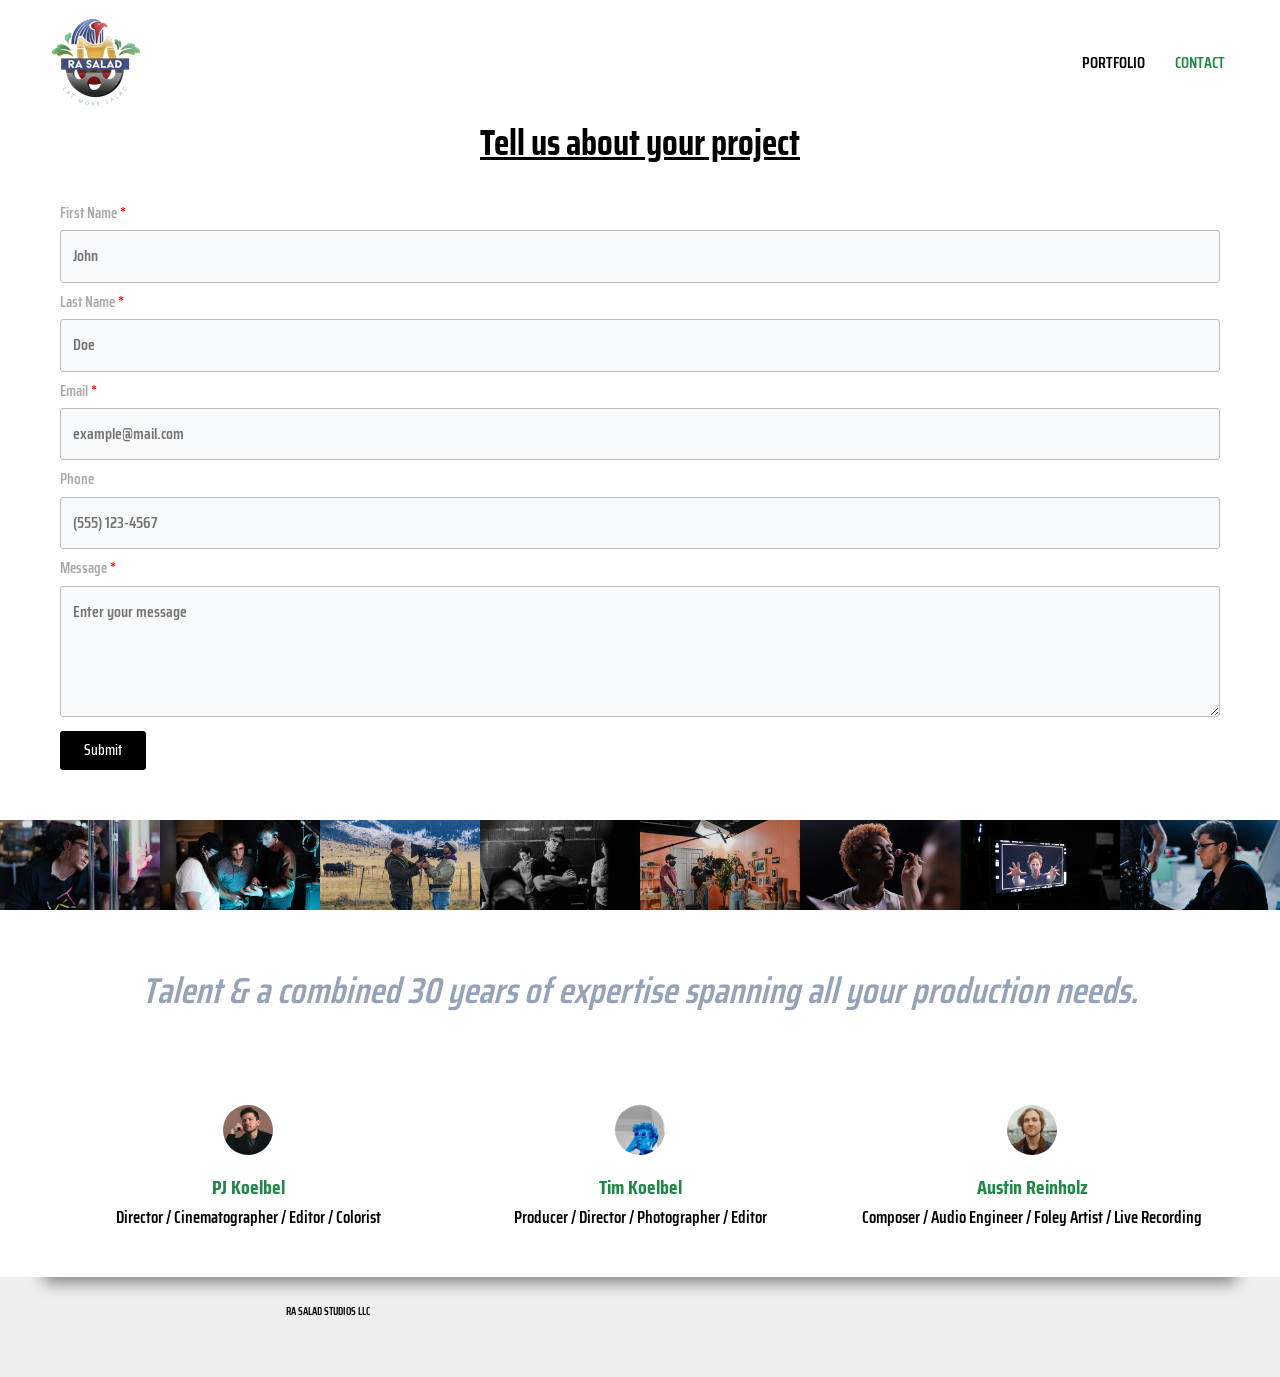
<file: contact/index.html>
<!DOCTYPE html>
<html lang="en-US">
<head>
<meta charset="UTF-8">
<meta name="viewport" content="width=device-width, initial-scale=1">
	<link rel="profile" href="https://gmpg.org/xfn/11"> 
	<title>CONTACT</title>
<meta name='robots' content='max-image-preview:large' />
<link rel='dns-prefetch' href='//fonts.googleapis.com' />
<link href='https://fonts.googleapis.com' rel='preconnect' />
<link href='https://fonts.gstatic.com' crossorigin='anonymous' rel='preconnect' />




<style id="wp-img-auto-sizes-contain-inline-css">
img:is([sizes=auto i],[sizes^="auto," i]){contain-intrinsic-size:3000px 1500px}
</style>
<link rel='stylesheet' id='astra-theme-css-css' href='../styles/theme.css' media='all' />
<style id="astra-theme-css-inline-css">
:root{--ast-post-nav-space:0;--ast-container-default-xlg-padding:3em;--ast-container-default-lg-padding:3em;--ast-container-default-slg-padding:2em;--ast-container-default-md-padding:3em;--ast-container-default-sm-padding:3em;--ast-container-default-xs-padding:2.4em;--ast-container-default-xxs-padding:1.8em;--ast-code-block-background:#ECEFF3;--ast-comment-inputs-background:#F9FAFB;--ast-normal-container-width:1200px;--ast-narrow-container-width:844px;--ast-blog-title-font-weight:normal;--ast-blog-meta-weight:inherit;--ast-global-color-primary:var(--ast-global-color-5);--ast-global-color-secondary:var(--ast-global-color-4);--ast-global-color-alternate-background:var(--ast-global-color-7);--ast-global-color-subtle-background:var(--ast-global-color-6);--ast-bg-style-guide:var( --ast-global-color-secondary,var(--ast-global-color-5) );--ast-shadow-style-guide:0px 0px 4px 0 #00000057;--ast-global-dark-bg-style:#fff;--ast-global-dark-lfs:#fbfbfb;--ast-widget-bg-color:#fafafa;--ast-wc-container-head-bg-color:#fbfbfb;--ast-title-layout-bg:#eeeeee;--ast-search-border-color:#e7e7e7;--ast-lifter-hover-bg:#e6e6e6;--ast-gallery-block-color:#000;--srfm-color-input-label:var(--ast-global-color-2);}html{font-size:100%;}a{color:var(--ast-global-color-3);}a:hover,a:focus{color:var(--ast-global-color-0);}body,button,input,select,textarea,.ast-button,.ast-custom-button{font-family:'Saira Condensed',sans-serif;font-weight:600;font-size:16px;font-size:1rem;line-height:var(--ast-body-line-height,1.65em);}blockquote{color:var(--ast-global-color-4);}p,.entry-content p{margin-bottom:0.5em;}h1,h2,h3,h4,h5,h6,.entry-content :where(h1,h2,h3,h4,h5,h6),.site-title,.site-title a{font-weight:700;line-height:3em;}.ast-site-identity .site-title a{color:var(--ast-global-color-2);}.site-title{font-size:27px;font-size:1.6875rem;display:block;}header .custom-logo-link img{max-width:94px;width:94px;}.astra-logo-svg{width:94px;}.site-header .site-description{font-size:15px;font-size:0.9375rem;display:none;}.entry-title{font-size:26px;font-size:1.625rem;}.archive .ast-article-post .ast-article-inner,.blog .ast-article-post .ast-article-inner,.archive .ast-article-post .ast-article-inner:hover,.blog .ast-article-post .ast-article-inner:hover{overflow:hidden;}h1,.entry-content :where(h1){font-size:73px;font-size:4.5625rem;font-weight:700;line-height:1.4em;}h2,.entry-content :where(h2){font-size:26px;font-size:1.625rem;font-weight:700;line-height:1.3em;}h3,.entry-content :where(h3){font-size:26px;font-size:1.625rem;font-weight:700;line-height:1.3em;}h4,.entry-content :where(h4){font-size:24px;font-size:1.5rem;line-height:1.2em;font-weight:700;}h5,.entry-content :where(h5){font-size:20px;font-size:1.25rem;line-height:1.2em;font-weight:700;}h6,.entry-content :where(h6){font-size:16px;font-size:1rem;line-height:1.25em;font-weight:700;}::selection{background-color:var(--ast-global-color-3);color:#ffffff;}body,h1,h2,h3,h4,h5,h6,.entry-title a,.entry-content :where(h1,h2,h3,h4,h5,h6){color:var(--ast-global-color-4);}.tagcloud a:hover,.tagcloud a:focus,.tagcloud a.current-item{color:#ffffff;border-color:var(--ast-global-color-3);background-color:var(--ast-global-color-3);}input:focus,input[type="text"]:focus,input[type="email"]:focus,input[type="url"]:focus,input[type="password"]:focus,input[type="reset"]:focus,input[type="search"]:focus,textarea:focus{border-color:var(--ast-global-color-3);}input[type="radio"]:checked,input[type=reset],input[type="checkbox"]:checked,input[type="checkbox"]:hover:checked,input[type="checkbox"]:focus:checked,input[type=range]::-webkit-slider-thumb{border-color:var(--ast-global-color-3);background-color:var(--ast-global-color-3);box-shadow:none;}.site-footer a:hover + .post-count,.site-footer a:focus + .post-count{background:var(--ast-global-color-3);border-color:var(--ast-global-color-3);}.single .nav-links .nav-previous,.single .nav-links .nav-next{color:var(--ast-global-color-3);}.entry-meta,.entry-meta *{line-height:1.45;color:var(--ast-global-color-3);}.entry-meta a:not(.ast-button):hover,.entry-meta a:not(.ast-button):hover *,.entry-meta a:not(.ast-button):focus,.entry-meta a:not(.ast-button):focus *,.page-links > .page-link,.page-links .page-link:hover,.post-navigation a:hover{color:var(--ast-global-color-0);}#cat option,.secondary .calendar_wrap thead a,.secondary .calendar_wrap thead a:visited{color:var(--ast-global-color-3);}.secondary .calendar_wrap #today,.ast-progress-val span{background:var(--ast-global-color-3);}.secondary a:hover + .post-count,.secondary a:focus + .post-count{background:var(--ast-global-color-3);border-color:var(--ast-global-color-3);}.calendar_wrap #today > a{color:#ffffff;}.page-links .page-link,.single .post-navigation a{color:var(--ast-global-color-3);}.ast-search-menu-icon .search-form button.search-submit{padding:0 4px;}.ast-search-menu-icon form.search-form{padding-right:0;}.ast-header-search .ast-search-menu-icon.ast-dropdown-active .search-form,.ast-header-search .ast-search-menu-icon.ast-dropdown-active .search-field:focus{transition:all 0.2s;}.search-form input.search-field:focus{outline:none;}.ast-mobile-header-content .ast-builder-layout-element:not(.ast-builder-menu):not(.ast-header-divider-element),.ast-mobile-popup-content .ast-builder-layout-element:not(.ast-builder-menu):not(.ast-header-divider-element){padding:15px 20px;}.ast-archive-title{color:var(--ast-global-color-3);}.widget-title,.widget .wp-block-heading{font-size:22px;font-size:1.375rem;color:var(--ast-global-color-3);}.single .ast-author-details .author-title{color:var(--ast-global-color-0);}.ast-single-post .entry-content a,.ast-comment-content a:not(.ast-comment-edit-reply-wrap a){text-decoration:underline;}.ast-single-post .wp-block-button .wp-block-button__link,.ast-single-post .entry-content .uagb-tab a,.ast-single-post .entry-content .uagb-ifb-cta a,.ast-single-post .entry-content .wp-block-uagb-buttons a,.ast-single-post .entry-content .uabb-module-content a,.ast-single-post .entry-content .uagb-post-grid a,.ast-single-post .entry-content .uagb-timeline a,.ast-single-post .entry-content .uagb-toc__wrap a,.ast-single-post .entry-content .uagb-taxomony-box a,.entry-content .wp-block-latest-posts > li > a,.ast-single-post .entry-content .wp-block-file__button,a.ast-post-filter-single,.ast-single-post .wp-block-buttons .wp-block-button.is-style-outline .wp-block-button__link,.ast-single-post .ast-comment-content .comment-reply-link,.ast-single-post .ast-comment-content .comment-edit-link{text-decoration:none;}.ast-search-menu-icon.slide-search a:focus-visible:focus-visible,.astra-search-icon:focus-visible,#close:focus-visible,a:focus-visible,.ast-menu-toggle:focus-visible,.site .skip-link:focus-visible,.wp-block-loginout input:focus-visible,.wp-block-search.wp-block-search__button-inside .wp-block-search__inside-wrapper,.ast-header-navigation-arrow:focus-visible,.ast-orders-table__row .ast-orders-table__cell:focus-visible,a#ast-apply-coupon:focus-visible,#ast-apply-coupon:focus-visible,#close:focus-visible,.button.search-submit:focus-visible,#search_submit:focus,.normal-search:focus-visible,.ast-header-account-wrap:focus-visible,.astra-cart-drawer-close:focus,.ast-single-variation:focus,.ast-button:focus,.ast-builder-button-wrap:has(.ast-custom-button-link:focus),.ast-builder-button-wrap .ast-custom-button-link:focus{outline-style:dotted;outline-color:inherit;outline-width:thin;}input:focus,input[type="text"]:focus,input[type="email"]:focus,input[type="url"]:focus,input[type="password"]:focus,input[type="reset"]:focus,input[type="search"]:focus,input[type="number"]:focus,textarea:focus,.wp-block-search__input:focus,[data-section="section-header-mobile-trigger"] .ast-button-wrap .ast-mobile-menu-trigger-minimal:focus,.ast-mobile-popup-drawer.active .menu-toggle-close:focus,#ast-scroll-top:focus,#coupon_code:focus,#ast-coupon-code:focus{border-style:dotted;border-color:inherit;border-width:thin;}input{outline:none;}.ast-logo-title-inline .site-logo-img{padding-right:1em;}.site-logo-img img{ transition:all 0.2s linear;}body .ast-oembed-container *{position:absolute;top:0;width:100%;height:100%;left:0;}body .wp-block-embed-pocket-casts .ast-oembed-container *{position:unset;}.ast-single-post-featured-section + article {margin-top: 2em;}.site-content .ast-single-post-featured-section img {width: 100%;overflow: hidden;object-fit: cover;}.site > .ast-single-related-posts-container {margin-top: 0;}@media (min-width: 922px) {.ast-desktop .ast-container--narrow {max-width: var(--ast-narrow-container-width);margin: 0 auto;}}@media (max-width:921.9px){#ast-desktop-header{display:none;}}@media (min-width:922px){#ast-mobile-header{display:none;}}.wp-block-buttons.aligncenter{justify-content:center;}@media (max-width:921px){.ast-theme-transparent-header #primary,.ast-theme-transparent-header #secondary{padding:0;}}@media (max-width:921px){.ast-plain-container.ast-no-sidebar #primary{padding:0;}}.ast-plain-container.ast-no-sidebar #primary{margin-top:0;margin-bottom:0;}.wp-block-button.is-style-outline .wp-block-button__link{border-color:var(--ast-global-color-3);border-top-width:0px;border-right-width:0px;border-bottom-width:0px;border-left-width:0px;}div.wp-block-button.is-style-outline > .wp-block-button__link:not(.has-text-color),div.wp-block-button.wp-block-button__link.is-style-outline:not(.has-text-color){color:var(--ast-global-color-3);}.wp-block-button.is-style-outline .wp-block-button__link:hover,.wp-block-buttons .wp-block-button.is-style-outline .wp-block-button__link:focus,.wp-block-buttons .wp-block-button.is-style-outline > .wp-block-button__link:not(.has-text-color):hover,.wp-block-buttons .wp-block-button.wp-block-button__link.is-style-outline:not(.has-text-color):hover{color:#ffffff;background-color:var(--ast-global-color-0);border-color:var(--ast-global-color-0);}.post-page-numbers.current .page-link,.ast-pagination .page-numbers.current{color:#ffffff;border-color:var(--ast-global-color-3);background-color:var(--ast-global-color-3);}.wp-block-button.is-style-outline .wp-block-button__link{border-top-width:0px;border-right-width:0px;border-bottom-width:0px;border-left-width:0px;}.wp-block-button.is-style-outline .wp-block-button__link.wp-element-button,.ast-outline-button{border-color:var(--ast-global-color-3);font-family:inherit;font-weight:500;font-size:16px;font-size:1rem;line-height:1em;border-top-left-radius:0px;border-top-right-radius:0px;border-bottom-right-radius:0px;border-bottom-left-radius:0px;}.wp-block-buttons .wp-block-button.is-style-outline > .wp-block-button__link:not(.has-text-color),.wp-block-buttons .wp-block-button.wp-block-button__link.is-style-outline:not(.has-text-color),.ast-outline-button{color:var(--ast-global-color-3);}.wp-block-button.is-style-outline .wp-block-button__link:hover,.wp-block-buttons .wp-block-button.is-style-outline .wp-block-button__link:focus,.wp-block-buttons .wp-block-button.is-style-outline > .wp-block-button__link:not(.has-text-color):hover,.wp-block-buttons .wp-block-button.wp-block-button__link.is-style-outline:not(.has-text-color):hover,.ast-outline-button:hover,.ast-outline-button:focus,.wp-block-uagb-buttons-child .uagb-buttons-repeater.ast-outline-button:hover,.wp-block-uagb-buttons-child .uagb-buttons-repeater.ast-outline-button:focus{color:#ffffff;background-color:var(--ast-global-color-0);border-color:var(--ast-global-color-0);}.wp-block-button .wp-block-button__link.wp-element-button.is-style-outline:not(.has-background),.wp-block-button.is-style-outline>.wp-block-button__link.wp-element-button:not(.has-background),.ast-outline-button{background-color:transparent;}.entry-content[data-ast-blocks-layout] > figure{margin-bottom:1em;}h1.widget-title{font-weight:700;}h2.widget-title{font-weight:700;}h3.widget-title{font-weight:700;}#page{display:flex;flex-direction:column;min-height:100vh;}.ast-404-layout-1 h1.page-title{color:var(--ast-global-color-2);}.single .post-navigation a{line-height:1em;height:inherit;}.error-404 .page-sub-title{font-size:1.5rem;font-weight:inherit;}.search .site-content .content-area .search-form{margin-bottom:0;}#page .site-content{flex-grow:1;}.widget{margin-bottom:1.25em;}#secondary li{line-height:1.5em;}#secondary .wp-block-group h2{margin-bottom:0.7em;}#secondary h2{font-size:1.7rem;}.ast-separate-container .ast-article-post,.ast-separate-container .ast-article-single,.ast-separate-container .comment-respond{padding:3em;}.ast-separate-container .ast-article-single .ast-article-single{padding:0;}.ast-article-single .wp-block-post-template-is-layout-grid{padding-left:0;}.ast-separate-container .comments-title,.ast-narrow-container .comments-title{padding:1.5em 2em;}.ast-page-builder-template .comment-form-textarea,.ast-comment-formwrap .ast-grid-common-col{padding:0;}.ast-comment-formwrap{padding:0;display:inline-flex;column-gap:20px;width:100%;margin-left:0;margin-right:0;}.comments-area textarea#comment:focus,.comments-area textarea#comment:active,.comments-area .ast-comment-formwrap input[type="text"]:focus,.comments-area .ast-comment-formwrap input[type="text"]:active {box-shadow:none;outline:none;}.archive.ast-page-builder-template .entry-header{margin-top:2em;}.ast-page-builder-template .ast-comment-formwrap{width:100%;}.entry-title{margin-bottom:0.5em;}.ast-archive-description p{font-size:inherit;font-weight:inherit;line-height:inherit;}.ast-separate-container .ast-comment-list li.depth-1,.hentry{margin-bottom:2em;}@media (min-width:921px){.ast-left-sidebar.ast-page-builder-template #secondary,.archive.ast-right-sidebar.ast-page-builder-template .site-main{padding-left:20px;padding-right:20px;}}@media (max-width:544px){.ast-comment-formwrap.ast-row{column-gap:10px;display:inline-block;}#ast-commentform .ast-grid-common-col{position:relative;width:100%;}}@media (min-width:1201px){.ast-separate-container .ast-article-post,.ast-separate-container .ast-article-single,.ast-separate-container .ast-author-box,.ast-separate-container .ast-404-layout-1,.ast-separate-container .no-results{padding:3em;}}@media (max-width:921px){.ast-left-sidebar #content > .ast-container{display:flex;flex-direction:column-reverse;width:100%;}}@media (min-width:922px){.ast-separate-container.ast-right-sidebar #primary,.ast-separate-container.ast-left-sidebar #primary{border:0;}.search-no-results.ast-separate-container #primary{margin-bottom:4em;}}.wp-block-button .wp-block-button__link{color:#ffffff;}.wp-block-button .wp-block-button__link:hover,.wp-block-button .wp-block-button__link:focus{color:#ffffff;background-color:var(--ast-global-color-0);border-color:var(--ast-global-color-0);}.wp-block-button .wp-block-button__link,.wp-block-search .wp-block-search__button,body .wp-block-file .wp-block-file__button{border-style:solid;border-top-width:0px;border-right-width:0px;border-left-width:0px;border-bottom-width:0px;border-color:var(--ast-global-color-3);background-color:var(--ast-global-color-3);color:#ffffff;font-family:inherit;font-weight:500;line-height:1em;font-size:16px;font-size:1rem;border-top-left-radius:0px;border-top-right-radius:0px;border-bottom-right-radius:0px;border-bottom-left-radius:0px;padding-top:10px;padding-right:20px;padding-bottom:10px;padding-left:20px;}.menu-toggle,button,.ast-button,.ast-custom-button,.button,input#submit,input[type="button"],input[type="submit"],input[type="reset"],form[CLASS*="wp-block-search__"].wp-block-search .wp-block-search__inside-wrapper .wp-block-search__button,body .wp-block-file .wp-block-file__button,.search .search-submit{border-style:solid;border-top-width:0px;border-right-width:0px;border-left-width:0px;border-bottom-width:0px;color:#ffffff;border-color:var(--ast-global-color-3);background-color:var(--ast-global-color-3);padding-top:10px;padding-right:20px;padding-bottom:10px;padding-left:20px;font-family:inherit;font-weight:500;font-size:16px;font-size:1rem;line-height:1em;border-top-left-radius:0px;border-top-right-radius:0px;border-bottom-right-radius:0px;border-bottom-left-radius:0px;}button:focus,.menu-toggle:hover,button:hover,.ast-button:hover,.ast-custom-button:hover .button:hover,.ast-custom-button:hover ,input[type=reset]:hover,input[type=reset]:focus,input#submit:hover,input#submit:focus,input[type="button"]:hover,input[type="button"]:focus,input[type="submit"]:hover,input[type="submit"]:focus,form[CLASS*="wp-block-search__"].wp-block-search .wp-block-search__inside-wrapper .wp-block-search__button:hover,form[CLASS*="wp-block-search__"].wp-block-search .wp-block-search__inside-wrapper .wp-block-search__button:focus,body .wp-block-file .wp-block-file__button:hover,body .wp-block-file .wp-block-file__button:focus{color:#ffffff;background-color:var(--ast-global-color-0);border-color:var(--ast-global-color-0);}form[CLASS*="wp-block-search__"].wp-block-search .wp-block-search__inside-wrapper .wp-block-search__button.has-icon{padding-top:calc(10px - 3px);padding-right:calc(20px - 3px);padding-bottom:calc(10px - 3px);padding-left:calc(20px - 3px);}@media (max-width:921px){.ast-mobile-header-stack .main-header-bar .ast-search-menu-icon{display:inline-block;}.ast-header-break-point.ast-header-custom-item-outside .ast-mobile-header-stack .main-header-bar .ast-search-icon{margin:0;}.ast-comment-avatar-wrap img{max-width:2.5em;}.ast-comment-meta{padding:0 1.8888em 1.3333em;}.ast-separate-container .ast-comment-list li.depth-1{padding:1.5em 2.14em;}.ast-separate-container .comment-respond{padding:2em 2.14em;}}@media (min-width:544px){.ast-container{max-width:100%;}}@media (max-width:544px){.ast-separate-container .ast-article-post,.ast-separate-container .ast-article-single,.ast-separate-container .comments-title,.ast-separate-container .ast-archive-description{padding:1.5em 1em;}.ast-separate-container #content .ast-container{padding-left:0.54em;padding-right:0.54em;}.ast-separate-container .ast-comment-list .bypostauthor{padding:.5em;}.ast-search-menu-icon.ast-dropdown-active .search-field{width:170px;}} #ast-mobile-header .ast-site-header-cart-li a{pointer-events:none;}@media (min-width:545px){.ast-page-builder-template .comments-area,.single.ast-page-builder-template .entry-header,.single.ast-page-builder-template .post-navigation,.single.ast-page-builder-template .ast-single-related-posts-container{max-width:1240px;margin-left:auto;margin-right:auto;}}.ast-separate-container{background-image:linear-gradient(to right,rgba(32,135,72,0),rgba(32,135,72,0));background-repeat:repeat-x;background-position:center bottom;background-size:auto;background-attachment:scroll;}@media (max-width:921px){.site-title{display:block;}.site-header .site-description{display:none;}h1,.entry-content :where(h1){font-size:30px;}h2,.entry-content :where(h2){font-size:25px;}h3,.entry-content :where(h3){font-size:20px;}}@media (max-width:544px){.site-title{display:block;}.site-header .site-description{display:none;}h1,.entry-content :where(h1){font-size:30px;}h2,.entry-content :where(h2){font-size:25px;}h3,.entry-content :where(h3){font-size:20px;}}@media (max-width:921px){html{font-size:91.2%;}}@media (max-width:544px){html{font-size:91.2%;}}@media (min-width:922px){.ast-container{max-width:1240px;}}@media (min-width:922px){.site-content .ast-container{display:flex;}}@media (max-width:921px){.site-content .ast-container{flex-direction:column;}}@media (min-width:922px){.main-header-menu .sub-menu .menu-item.ast-left-align-sub-menu:hover > .sub-menu,.main-header-menu .sub-menu .menu-item.ast-left-align-sub-menu.focus > .sub-menu{margin-left:-0px;}}.ast-theme-transparent-header [data-section="section-header-mobile-trigger"] .ast-button-wrap .ast-mobile-menu-trigger-minimal{background:transparent;}.site .comments-area{padding-bottom:3em;}.wp-block-file {display: flex;align-items: center;flex-wrap: wrap;justify-content: space-between;}.wp-block-pullquote {border: none;}.wp-block-pullquote blockquote::before {content: "\201D";font-family: "Helvetica",sans-serif;display: flex;transform: rotate( 180deg );font-size: 6rem;font-style: normal;line-height: 1;font-weight: bold;align-items: center;justify-content: center;}.has-text-align-right > blockquote::before {justify-content: flex-start;}.has-text-align-left > blockquote::before {justify-content: flex-end;}figure.wp-block-pullquote.is-style-solid-color blockquote {max-width: 100%;text-align: inherit;}:root {--wp--custom--ast-default-block-top-padding: 2em;--wp--custom--ast-default-block-right-padding: 2em;--wp--custom--ast-default-block-bottom-padding: 2em;--wp--custom--ast-default-block-left-padding: 2em;--wp--custom--ast-container-width: 1200px;--wp--custom--ast-content-width-size: 1200px;--wp--custom--ast-wide-width-size: calc(1200px + var(--wp--custom--ast-default-block-left-padding) + var(--wp--custom--ast-default-block-right-padding));}.ast-narrow-container {--wp--custom--ast-content-width-size: 844px;--wp--custom--ast-wide-width-size: 844px;}@media(max-width: 921px) {:root {--wp--custom--ast-default-block-top-padding: 2em;--wp--custom--ast-default-block-right-padding: 2em;--wp--custom--ast-default-block-bottom-padding: 2em;--wp--custom--ast-default-block-left-padding: 2em;}}@media(max-width: 544px) {:root {--wp--custom--ast-default-block-top-padding: 2em;--wp--custom--ast-default-block-right-padding: 2em;--wp--custom--ast-default-block-bottom-padding: 2em;--wp--custom--ast-default-block-left-padding: 2em;}}.entry-content > .wp-block-group,.entry-content > .wp-block-cover,.entry-content > .wp-block-columns {padding-top: var(--wp--custom--ast-default-block-top-padding);padding-right: var(--wp--custom--ast-default-block-right-padding);padding-bottom: var(--wp--custom--ast-default-block-bottom-padding);padding-left: var(--wp--custom--ast-default-block-left-padding);}.ast-plain-container.ast-no-sidebar .entry-content > .alignfull,.ast-page-builder-template .ast-no-sidebar .entry-content > .alignfull {margin-left: calc( -50vw + 50%);margin-right: calc( -50vw + 50%);max-width: 100vw;width: 100vw;}.ast-plain-container.ast-no-sidebar .entry-content .alignfull .alignfull,.ast-page-builder-template.ast-no-sidebar .entry-content .alignfull .alignfull,.ast-plain-container.ast-no-sidebar .entry-content .alignfull .alignwide,.ast-page-builder-template.ast-no-sidebar .entry-content .alignfull .alignwide,.ast-plain-container.ast-no-sidebar .entry-content .alignwide .alignfull,.ast-page-builder-template.ast-no-sidebar .entry-content .alignwide .alignfull,.ast-plain-container.ast-no-sidebar .entry-content .alignwide .alignwide,.ast-page-builder-template.ast-no-sidebar .entry-content .alignwide .alignwide,.ast-plain-container.ast-no-sidebar .entry-content .wp-block-column .alignfull,.ast-page-builder-template.ast-no-sidebar .entry-content .wp-block-column .alignfull,.ast-plain-container.ast-no-sidebar .entry-content .wp-block-column .alignwide,.ast-page-builder-template.ast-no-sidebar .entry-content .wp-block-column .alignwide {margin-left: auto;margin-right: auto;width: 100%;}[data-ast-blocks-layout] .wp-block-separator:not(.is-style-dots) {height: 0;}[data-ast-blocks-layout] .wp-block-separator {margin: 20px auto;}[data-ast-blocks-layout] .wp-block-separator:not(.is-style-wide):not(.is-style-dots) {max-width: 100px;}[data-ast-blocks-layout] .wp-block-separator.has-background {padding: 0;}.entry-content[data-ast-blocks-layout] > * {max-width: var(--wp--custom--ast-content-width-size);margin-left: auto;margin-right: auto;}.entry-content[data-ast-blocks-layout] > .alignwide {max-width: var(--wp--custom--ast-wide-width-size);}.entry-content[data-ast-blocks-layout] .alignfull {max-width: none;}.entry-content .wp-block-columns {margin-bottom: 0;}blockquote {margin: 1.5em;border-color: rgba(0,0,0,0.05);}.wp-block-quote:not(.has-text-align-right):not(.has-text-align-center) {border-left: 5px solid rgba(0,0,0,0.05);}.has-text-align-right > blockquote,blockquote.has-text-align-right {border-right: 5px solid rgba(0,0,0,0.05);}.has-text-align-left > blockquote,blockquote.has-text-align-left {border-left: 5px solid rgba(0,0,0,0.05);}.wp-block-site-tagline,.wp-block-latest-posts .read-more {margin-top: 15px;}.wp-block-loginout p label {display: block;}.wp-block-loginout p:not(.login-remember):not(.login-submit) input {width: 100%;}.wp-block-loginout input:focus {border-color: transparent;}.wp-block-loginout input:focus {outline: thin dotted;}.entry-content .wp-block-media-text .wp-block-media-text__content {padding: 0 0 0 8%;}.entry-content .wp-block-media-text.has-media-on-the-right .wp-block-media-text__content {padding: 0 8% 0 0;}.entry-content .wp-block-media-text.has-background .wp-block-media-text__content {padding: 8%;}.entry-content .wp-block-cover:not([class*="background-color"]):not(.has-text-color.has-link-color) .wp-block-cover__inner-container,.entry-content .wp-block-cover:not([class*="background-color"]) .wp-block-cover-image-text,.entry-content .wp-block-cover:not([class*="background-color"]) .wp-block-cover-text,.entry-content .wp-block-cover-image:not([class*="background-color"]) .wp-block-cover__inner-container,.entry-content .wp-block-cover-image:not([class*="background-color"]) .wp-block-cover-image-text,.entry-content .wp-block-cover-image:not([class*="background-color"]) .wp-block-cover-text {color: var(--ast-global-color-primary,var(--ast-global-color-5));}.wp-block-loginout .login-remember input {width: 1.1rem;height: 1.1rem;margin: 0 5px 4px 0;vertical-align: middle;}.wp-block-latest-posts > li > *:first-child,.wp-block-latest-posts:not(.is-grid) > li:first-child {margin-top: 0;}.entry-content > .wp-block-buttons,.entry-content > .wp-block-uagb-buttons {margin-bottom: 1.5em;}.wp-block-search__inside-wrapper .wp-block-search__input {padding: 0 10px;color: var(--ast-global-color-3);background: var(--ast-global-color-primary,var(--ast-global-color-5));border-color: var(--ast-border-color);}.wp-block-latest-posts .read-more {margin-bottom: 1.5em;}.wp-block-search__no-button .wp-block-search__inside-wrapper .wp-block-search__input {padding-top: 5px;padding-bottom: 5px;}.wp-block-latest-posts .wp-block-latest-posts__post-date,.wp-block-latest-posts .wp-block-latest-posts__post-author {font-size: 1rem;}.wp-block-latest-posts > li > *,.wp-block-latest-posts:not(.is-grid) > li {margin-top: 12px;margin-bottom: 12px;}.ast-page-builder-template .entry-content[data-ast-blocks-layout] > .alignwide:where(:not(.uagb-is-root-container):not(.spectra-is-root-container)) > * {max-width: var(--wp--custom--ast-wide-width-size);}.ast-page-builder-template .entry-content[data-ast-blocks-layout] > .inherit-container-width > *,.ast-page-builder-template .entry-content[data-ast-blocks-layout] > *:not(.wp-block-group):where(:not(.uagb-is-root-container):not(.spectra-is-root-container)) > *,.entry-content[data-ast-blocks-layout] > .wp-block-cover .wp-block-cover__inner-container {max-width: var(--wp--custom--ast-content-width-size) ;margin-left: auto;margin-right: auto;}.ast-page-builder-template .entry-content[data-ast-blocks-layout] > *,.ast-page-builder-template .entry-content[data-ast-blocks-layout] > .alignfull:where(:not(.wp-block-group):not(.uagb-is-root-container):not(.spectra-is-root-container)) > * {max-width: none;}.entry-content[data-ast-blocks-layout] .wp-block-cover:not(.alignleft):not(.alignright) {width: auto;}@media(max-width: 1200px) {.ast-separate-container .entry-content > .alignfull,.ast-separate-container .entry-content[data-ast-blocks-layout] > .alignwide,.ast-plain-container .entry-content[data-ast-blocks-layout] > .alignwide,.ast-plain-container .entry-content .alignfull {margin-left: calc(-1 * min(var(--ast-container-default-xlg-padding),20px)) ;margin-right: calc(-1 * min(var(--ast-container-default-xlg-padding),20px));}}@media(min-width: 1201px) {.ast-separate-container .entry-content > .alignfull {margin-left: calc(-1 * var(--ast-container-default-xlg-padding) );margin-right: calc(-1 * var(--ast-container-default-xlg-padding) );}.ast-separate-container .entry-content[data-ast-blocks-layout] > .alignwide,.ast-plain-container .entry-content[data-ast-blocks-layout] > .alignwide {margin-left: calc(-1 * var(--wp--custom--ast-default-block-left-padding) );margin-right: calc(-1 * var(--wp--custom--ast-default-block-right-padding) );}}@media(min-width: 921px) {.ast-separate-container .entry-content .wp-block-group.alignwide:not(.inherit-container-width) > :where(:not(.alignleft):not(.alignright)),.ast-plain-container .entry-content .wp-block-group.alignwide:not(.inherit-container-width) > :where(:not(.alignleft):not(.alignright)) {max-width: calc( var(--wp--custom--ast-content-width-size) + 80px );}.ast-plain-container.ast-right-sidebar .entry-content[data-ast-blocks-layout] .alignfull,.ast-plain-container.ast-left-sidebar .entry-content[data-ast-blocks-layout] .alignfull {margin-left: -60px;margin-right: -60px;}}@media(min-width: 544px) {.entry-content > .alignleft {margin-right: 20px;}.entry-content > .alignright {margin-left: 20px;}}@media (max-width:544px){.wp-block-columns .wp-block-column:not(:last-child){margin-bottom:20px;}.wp-block-latest-posts{margin:0;}}@media( max-width: 600px ) {.entry-content .wp-block-media-text .wp-block-media-text__content,.entry-content .wp-block-media-text.has-media-on-the-right .wp-block-media-text__content {padding: 8% 0 0;}.entry-content .wp-block-media-text.has-background .wp-block-media-text__content {padding: 8%;}}.ast-page-builder-template .entry-header {padding-left: 0;}.ast-narrow-container .site-content .wp-block-uagb-image--align-full .wp-block-uagb-image__figure {max-width: 100%;margin-left: auto;margin-right: auto;}.entry-content ul,.entry-content ol {padding: revert;margin: revert;}.entry-content ul.wc-block-product-template{padding: 0;}:root .has-ast-global-color-0-color{color:var(--ast-global-color-0);}:root .has-ast-global-color-0-background-color{background-color:var(--ast-global-color-0);}:root .wp-block-button .has-ast-global-color-0-color{color:var(--ast-global-color-0);}:root .wp-block-button .has-ast-global-color-0-background-color{background-color:var(--ast-global-color-0);}:root .has-ast-global-color-1-color{color:var(--ast-global-color-1);}:root .has-ast-global-color-1-background-color{background-color:var(--ast-global-color-1);}:root .wp-block-button .has-ast-global-color-1-color{color:var(--ast-global-color-1);}:root .wp-block-button .has-ast-global-color-1-background-color{background-color:var(--ast-global-color-1);}:root .has-ast-global-color-2-color{color:var(--ast-global-color-2);}:root .has-ast-global-color-2-background-color{background-color:var(--ast-global-color-2);}:root .wp-block-button .has-ast-global-color-2-color{color:var(--ast-global-color-2);}:root .wp-block-button .has-ast-global-color-2-background-color{background-color:var(--ast-global-color-2);}:root .has-ast-global-color-3-color{color:var(--ast-global-color-3);}:root .has-ast-global-color-3-background-color{background-color:var(--ast-global-color-3);}:root .wp-block-button .has-ast-global-color-3-color{color:var(--ast-global-color-3);}:root .wp-block-button .has-ast-global-color-3-background-color{background-color:var(--ast-global-color-3);}:root .has-ast-global-color-4-color{color:var(--ast-global-color-4);}:root .has-ast-global-color-4-background-color{background-color:var(--ast-global-color-4);}:root .wp-block-button .has-ast-global-color-4-color{color:var(--ast-global-color-4);}:root .wp-block-button .has-ast-global-color-4-background-color{background-color:var(--ast-global-color-4);}:root .has-ast-global-color-5-color{color:var(--ast-global-color-5);}:root .has-ast-global-color-5-background-color{background-color:var(--ast-global-color-5);}:root .wp-block-button .has-ast-global-color-5-color{color:var(--ast-global-color-5);}:root .wp-block-button .has-ast-global-color-5-background-color{background-color:var(--ast-global-color-5);}:root .has-ast-global-color-6-color{color:var(--ast-global-color-6);}:root .has-ast-global-color-6-background-color{background-color:var(--ast-global-color-6);}:root .wp-block-button .has-ast-global-color-6-color{color:var(--ast-global-color-6);}:root .wp-block-button .has-ast-global-color-6-background-color{background-color:var(--ast-global-color-6);}:root .has-ast-global-color-7-color{color:var(--ast-global-color-7);}:root .has-ast-global-color-7-background-color{background-color:var(--ast-global-color-7);}:root .wp-block-button .has-ast-global-color-7-color{color:var(--ast-global-color-7);}:root .wp-block-button .has-ast-global-color-7-background-color{background-color:var(--ast-global-color-7);}:root .has-ast-global-color-8-color{color:var(--ast-global-color-8);}:root .has-ast-global-color-8-background-color{background-color:var(--ast-global-color-8);}:root .wp-block-button .has-ast-global-color-8-color{color:var(--ast-global-color-8);}:root .wp-block-button .has-ast-global-color-8-background-color{background-color:var(--ast-global-color-8);}:root{--ast-global-color-0:#2d519a;--ast-global-color-1:#218848;--ast-global-color-2:#f8ae4e;--ast-global-color-3:#000000;--ast-global-color-4:#aaaaaa;--ast-global-color-5:#FFFFFF;--ast-global-color-6:#e2e8f0;--ast-global-color-7:#cbd5e1;--ast-global-color-8:#94a3b8;}:root {--ast-border-color : var(--ast-global-color-6);}.ast-archive-entry-banner {-js-display: flex;display: flex;flex-direction: column;justify-content: center;text-align: center;position: relative;background: var(--ast-title-layout-bg);}.ast-archive-entry-banner[data-banner-width-type="custom"] {margin: 0 auto;width: 100%;}.ast-archive-entry-banner[data-banner-layout="layout-1"] {background: inherit;padding: 20px 0;text-align: left;}body.archive .ast-archive-description{max-width:1200px;width:100%;text-align:left;padding-top:3em;padding-right:3em;padding-bottom:3em;padding-left:3em;}body.archive .ast-archive-description .ast-archive-title,body.archive .ast-archive-description .ast-archive-title *{font-weight:600;font-size:32px;font-size:2rem;}body.archive .ast-archive-description > *:not(:last-child){margin-bottom:10px;}@media (max-width:921px){body.archive .ast-archive-description{text-align:left;}}@media (max-width:544px){body.archive .ast-archive-description{text-align:left;}}.ast-theme-transparent-header #masthead .site-logo-img .transparent-custom-logo .astra-logo-svg{width:150px;}.ast-theme-transparent-header #masthead .site-logo-img .transparent-custom-logo img{ max-width:150px; width:150px;}@media (max-width:921px){.ast-theme-transparent-header #masthead .site-logo-img .transparent-custom-logo .astra-logo-svg{width:120px;}.ast-theme-transparent-header #masthead .site-logo-img .transparent-custom-logo img{ max-width:120px; width:120px;}}@media (max-width:543px){.ast-theme-transparent-header #masthead .site-logo-img .transparent-custom-logo .astra-logo-svg{width:100px;}.ast-theme-transparent-header #masthead .site-logo-img .transparent-custom-logo img{ max-width:100px; width:100px;}}@media (min-width:921px){.ast-theme-transparent-header #masthead{position:absolute;left:0;right:0;}.ast-theme-transparent-header .main-header-bar,.ast-theme-transparent-header.ast-header-break-point .main-header-bar{background:none;}body.elementor-editor-active.ast-theme-transparent-header #masthead,.fl-builder-edit .ast-theme-transparent-header #masthead,body.vc_editor.ast-theme-transparent-header #masthead,body.brz-ed.ast-theme-transparent-header #masthead{z-index:0;}.ast-header-break-point.ast-replace-site-logo-transparent.ast-theme-transparent-header .custom-mobile-logo-link{display:none;}.ast-header-break-point.ast-replace-site-logo-transparent.ast-theme-transparent-header .transparent-custom-logo{display:inline-block;}.ast-theme-transparent-header .ast-above-header,.ast-theme-transparent-header .ast-above-header.ast-above-header-bar{background-image:none;background-color:transparent;}.ast-theme-transparent-header .ast-below-header,.ast-theme-transparent-header .ast-below-header.ast-below-header-bar{background-image:none;background-color:transparent;}}.ast-theme-transparent-header .main-header-bar,.ast-theme-transparent-header.ast-header-break-point .main-header-bar-wrap .main-header-menu,.ast-theme-transparent-header.ast-header-break-point .main-header-bar-wrap .main-header-bar,.ast-theme-transparent-header.ast-header-break-point .ast-mobile-header-wrap .main-header-bar{background-color:rgba(255,255,255,0.39);}.ast-theme-transparent-header .main-header-bar .ast-search-menu-icon form{background-color:rgba(255,255,255,0.39);}.ast-theme-transparent-header .ast-above-header,.ast-theme-transparent-header .ast-above-header.ast-above-header-bar{background-color:rgba(255,255,255,0.39);}.ast-theme-transparent-header .ast-below-header,.ast-theme-transparent-header .ast-below-header.ast-below-header-bar{background-color:rgba(255,255,255,0.39);}.ast-theme-transparent-header .ast-builder-menu .main-header-menu .menu-item .sub-menu,.ast-header-break-point.ast-flyout-menu-enable.ast-header-break-point .ast-builder-menu .main-header-bar-navigation .main-header-menu .menu-item .sub-menu,.ast-header-break-point.ast-flyout-menu-enable.ast-header-break-point .ast-builder-menu .main-header-bar-navigation [CLASS*="ast-builder-menu-"] .main-header-menu .menu-item .sub-menu,.ast-theme-transparent-header .ast-builder-menu .main-header-menu .menu-item .sub-menu .menu-link,.ast-header-break-point.ast-flyout-menu-enable.ast-header-break-point .ast-builder-menu .main-header-bar-navigation .main-header-menu .menu-item .sub-menu .menu-link,.ast-header-break-point.ast-flyout-menu-enable.ast-header-break-point .ast-builder-menu .main-header-bar-navigation [CLASS*="ast-builder-menu-"] .main-header-menu .menu-item .sub-menu .menu-link,.ast-theme-transparent-header .main-header-menu .menu-item .sub-menu .menu-link,.ast-header-break-point.ast-flyout-menu-enable.ast-header-break-point .main-header-bar-navigation .main-header-menu .menu-item .sub-menu .menu-link,.ast-theme-transparent-header .main-header-menu .menu-item .sub-menu,.ast-header-break-point.ast-flyout-menu-enable.ast-header-break-point .main-header-bar-navigation .main-header-menu .menu-item .sub-menu{background-color:var(--ast-global-color-1);}.ast-theme-transparent-header .ast-builder-menu .main-header-menu .menu-item .sub-menu .menu-item .menu-link,.ast-theme-transparent-header .ast-builder-menu .main-header-menu .menu-item .sub-menu .menu-item > .ast-menu-toggle,.ast-theme-transparent-header .main-header-menu .menu-item .sub-menu .menu-link,.ast-header-break-point.ast-flyout-menu-enable.ast-header-break-point .main-header-bar-navigation .main-header-menu .menu-item .sub-menu .menu-link{color:var(--ast-global-color-3);}.ast-theme-transparent-header .ast-builder-menu .main-header-menu .menu-item .sub-menu .menu-link:hover,.ast-theme-transparent-header .ast-builder-menu .main-header-menu .menu-item .sub-menu .menu-item:hover > .menu-link,.ast-theme-transparent-header .ast-builder-menu .main-header-menu .menu-item .sub-menu .menu-item.focus > .menu-item,.ast-theme-transparent-header .ast-builder-menu .main-header-menu .menu-item .sub-menu .menu-item.current-menu-item > .menu-link,.ast-theme-transparent-header .ast-builder-menu .main-header-menu .menu-item .sub-menu .menu-item.current-menu-item > .ast-menu-toggle,.ast-theme-transparent-header .ast-builder-menu .main-header-menu .menu-item .sub-menu .menu-item:hover > .ast-menu-toggle,.ast-theme-transparent-header .ast-builder-menu .main-header-menu .menu-item .sub-menu .menu-item.focus > .ast-menu-toggle,.ast-theme-transparent-header .main-header-menu .menu-item .sub-menu .menu-item:hover > .menu-link,.ast-header-break-point.ast-flyout-menu-enable.ast-header-break-point .main-header-bar-navigation .main-header-menu .menu-item .sub-menu .menu-link{color:var(--ast-global-color-3);}.ast-theme-transparent-header .ast-builder-menu .main-header-menu,.ast-theme-transparent-header .ast-builder-menu .main-header-menu .menu-link,.ast-theme-transparent-header [CLASS*="ast-builder-menu-"] .main-header-menu .menu-item > .menu-link,.ast-theme-transparent-header .ast-masthead-custom-menu-items,.ast-theme-transparent-header .ast-masthead-custom-menu-items a,.ast-theme-transparent-header .ast-builder-menu .main-header-menu .menu-item > .ast-menu-toggle,.ast-theme-transparent-header .ast-builder-menu .main-header-menu .menu-item > .ast-menu-toggle,.ast-theme-transparent-header .ast-above-header-navigation a,.ast-header-break-point.ast-theme-transparent-header .ast-above-header-navigation a,.ast-header-break-point.ast-theme-transparent-header .ast-above-header-navigation > ul.ast-above-header-menu > .menu-item-has-children:not(.current-menu-item) > .ast-menu-toggle,.ast-theme-transparent-header .ast-below-header-menu,.ast-theme-transparent-header .ast-below-header-menu a,.ast-header-break-point.ast-theme-transparent-header .ast-below-header-menu a,.ast-header-break-point.ast-theme-transparent-header .ast-below-header-menu,.ast-theme-transparent-header .main-header-menu .menu-link{color:var(--ast-global-color-3);}.ast-theme-transparent-header .ast-builder-menu .main-header-menu .menu-item:hover > .menu-link,.ast-theme-transparent-header .ast-builder-menu .main-header-menu .menu-item:hover > .ast-menu-toggle,.ast-theme-transparent-header .ast-builder-menu .main-header-menu .ast-masthead-custom-menu-items a:hover,.ast-theme-transparent-header .ast-builder-menu .main-header-menu .focus > .menu-link,.ast-theme-transparent-header .ast-builder-menu .main-header-menu .focus > .ast-menu-toggle,.ast-theme-transparent-header .ast-builder-menu .main-header-menu .current-menu-item > .menu-link,.ast-theme-transparent-header .ast-builder-menu .main-header-menu .current-menu-ancestor > .menu-link,.ast-theme-transparent-header .ast-builder-menu .main-header-menu .current-menu-item > .ast-menu-toggle,.ast-theme-transparent-header .ast-builder-menu .main-header-menu .current-menu-ancestor > .ast-menu-toggle,.ast-theme-transparent-header [CLASS*="ast-builder-menu-"] .main-header-menu .current-menu-item > .menu-link,.ast-theme-transparent-header [CLASS*="ast-builder-menu-"] .main-header-menu .current-menu-ancestor > .menu-link,.ast-theme-transparent-header [CLASS*="ast-builder-menu-"] .main-header-menu .current-menu-item > .ast-menu-toggle,.ast-theme-transparent-header [CLASS*="ast-builder-menu-"] .main-header-menu .current-menu-ancestor > .ast-menu-toggle,.ast-theme-transparent-header .main-header-menu .menu-item:hover > .menu-link,.ast-theme-transparent-header .main-header-menu .current-menu-item > .menu-link,.ast-theme-transparent-header .main-header-menu .current-menu-ancestor > .menu-link{color:var(--ast-global-color-1);}.ast-theme-transparent-header .ast-builder-menu .main-header-menu .menu-item .sub-menu .menu-link,.ast-theme-transparent-header .main-header-menu .menu-item .sub-menu .menu-link{background-color:transparent;}@media (max-width:921px){.ast-theme-transparent-header #masthead{position:absolute;left:0;right:0;}.ast-theme-transparent-header .main-header-bar,.ast-theme-transparent-header.ast-header-break-point .main-header-bar{background:none;}body.elementor-editor-active.ast-theme-transparent-header #masthead,.fl-builder-edit .ast-theme-transparent-header #masthead,body.vc_editor.ast-theme-transparent-header #masthead,body.brz-ed.ast-theme-transparent-header #masthead{z-index:0;}.ast-header-break-point.ast-replace-site-logo-transparent.ast-theme-transparent-header .custom-mobile-logo-link{display:none;}.ast-header-break-point.ast-replace-site-logo-transparent.ast-theme-transparent-header .transparent-custom-logo{display:inline-block;}.ast-theme-transparent-header .ast-above-header,.ast-theme-transparent-header .ast-above-header.ast-above-header-bar{background-image:none;background-color:transparent;}.ast-theme-transparent-header .ast-below-header,.ast-theme-transparent-header .ast-below-header.ast-below-header-bar{background-image:none;background-color:transparent;}}@media (max-width:921px){.ast-theme-transparent-header .main-header-bar,.ast-theme-transparent-header.ast-header-break-point .main-header-bar-wrap .main-header-menu,.ast-theme-transparent-header.ast-header-break-point .main-header-bar-wrap .main-header-bar,.ast-theme-transparent-header.ast-header-break-point .ast-mobile-header-wrap .main-header-bar{background-color:rgba(255,255,255,0.39);}.ast-theme-transparent-header .main-header-bar .ast-search-menu-icon form{background-color:rgba(255,255,255,0.39);}.ast-theme-transparent-header.ast-header-break-point .ast-above-header,.ast-theme-transparent-header.ast-header-break-point .ast-above-header-bar .main-header-menu{background-color:rgba(255,255,255,0.39);}.ast-theme-transparent-header.ast-header-break-point .ast-below-header,.ast-theme-transparent-header.ast-header-break-point .ast-below-header-bar .main-header-menu{background-color:rgba(255,255,255,0.39);}}@media (max-width:544px){.ast-theme-transparent-header .main-header-bar,.ast-theme-transparent-header.ast-header-break-point .main-header-bar-wrap .main-header-menu,.ast-theme-transparent-header.ast-header-break-point .main-header-bar-wrap .main-header-bar,.ast-theme-transparent-header.ast-header-break-point .ast-mobile-header-wrap .main-header-bar{background-color:rgba(255,255,255,0.39);}.ast-theme-transparent-header .main-header-bar .ast-search-menu-icon form{background-color:rgba(255,255,255,0.39);}.ast-theme-transparent-header.ast-header-break-point .ast-above-header,.ast-theme-transparent-header.ast-header-break-point .ast-above-header-bar .main-header-menu{background-color:rgba(255,255,255,0.39);}.ast-theme-transparent-header.ast-header-break-point .ast-below-header,.ast-theme-transparent-header.ast-header-break-point .ast-below-header-bar .main-header-menu{background-color:rgba(255,255,255,0.39);}}.ast-theme-transparent-header #ast-desktop-header > .ast-main-header-wrap > .main-header-bar,.ast-theme-transparent-header.ast-header-break-point #ast-mobile-header > .ast-main-header-wrap > .main-header-bar{border-bottom-width:0px;border-bottom-style:solid;}.ast-breadcrumbs .trail-browse,.ast-breadcrumbs .trail-items,.ast-breadcrumbs .trail-items li{display:inline-block;margin:0;padding:0;border:none;background:inherit;text-indent:0;text-decoration:none;}.ast-breadcrumbs .trail-browse{font-size:inherit;font-style:inherit;font-weight:inherit;color:inherit;}.ast-breadcrumbs .trail-items{list-style:none;}.trail-items li::after{padding:0 0.3em;content:"\00bb";}.trail-items li:last-of-type::after{display:none;}h1,h2,h3,h4,h5,h6,.entry-content :where(h1,h2,h3,h4,h5,h6){color:var(--ast-global-color-3);}.entry-title a{color:var(--ast-global-color-3);}@media (max-width:921px){.ast-builder-grid-row-container.ast-builder-grid-row-tablet-3-firstrow .ast-builder-grid-row > *:first-child,.ast-builder-grid-row-container.ast-builder-grid-row-tablet-3-lastrow .ast-builder-grid-row > *:last-child{grid-column:1 / -1;}}@media (max-width:544px){.ast-builder-grid-row-container.ast-builder-grid-row-mobile-3-firstrow .ast-builder-grid-row > *:first-child,.ast-builder-grid-row-container.ast-builder-grid-row-mobile-3-lastrow .ast-builder-grid-row > *:last-child{grid-column:1 / -1;}}.ast-builder-layout-element[data-section="title_tagline"]{display:flex;}@media (max-width:921px){.ast-header-break-point .ast-builder-layout-element[data-section="title_tagline"]{display:flex;}}@media (max-width:544px){.ast-header-break-point .ast-builder-layout-element[data-section="title_tagline"]{display:flex;}}.ast-builder-menu-1{font-family:inherit;font-weight:inherit;}.ast-builder-menu-1 .menu-item > .menu-link{color:var(--ast-global-color-3);padding-top:15px;padding-bottom:15px;padding-left:15px;padding-right:15px;}.ast-builder-menu-1 .menu-item > .ast-menu-toggle{color:var(--ast-global-color-3);}.ast-builder-menu-1 .menu-link:hover,.ast-builder-menu-1 .main-header-menu > .menu-item:hover > .menu-link,.ast-builder-menu-1 .inline-on-mobile .ast-menu-toggle:hover,.ast-builder-menu-1 .inline-on-mobile .main-header-menu > .menu-item:hover > .ast-menu-toggle{color:var(--ast-global-color-1);}.ast-builder-menu-1 .ast-menu-toggle:hover,.ast-builder-menu-1 .main-header-menu > .menu-item:hover > .ast-menu-toggle{color:var(--ast-global-color-1);}.ast-builder-menu-1 .menu-item.current-menu-item > .menu-link,.ast-builder-menu-1 .inline-on-mobile .menu-item.current-menu-item > .ast-menu-toggle,.ast-builder-menu-1 .current-menu-ancestor > .menu-link{color:var(--ast-global-color-1);}.ast-builder-menu-1 .menu-item.current-menu-item > .ast-menu-toggle{color:var(--ast-global-color-1);}.ast-builder-menu-1 .sub-menu,.ast-builder-menu-1 .inline-on-mobile .sub-menu{border-top-width:2px;border-bottom-width:2px;border-right-width:0px;border-left-width:0px;border-color:var(--ast-global-color-3);border-style:solid;width:401px;}.ast-builder-menu-1 .sub-menu .sub-menu{top:-2px;}.ast-builder-menu-1 .main-header-menu > .menu-item > .sub-menu,.ast-builder-menu-1 .main-header-menu > .menu-item > .astra-full-megamenu-wrapper{margin-top:92px;}.ast-desktop .ast-builder-menu-1 .main-header-menu > .menu-item > .sub-menu:before,.ast-desktop .ast-builder-menu-1 .main-header-menu > .menu-item > .astra-full-megamenu-wrapper:before{height:calc( 92px + 2px + 5px );}.ast-builder-menu-1 .menu-item.menu-item-has-children > .ast-menu-toggle{top:15px;right:calc( 15px - 0.907em );}.ast-builder-menu-1 .main-header-menu,.ast-header-break-point .ast-builder-menu-1 .main-header-menu{margin-top:0px;margin-bottom:0px;margin-left:0px;margin-right:0px;}.ast-desktop .ast-builder-menu-1 .menu-item .sub-menu .menu-link{border-style:none;}@media (max-width:921px){.ast-header-break-point .ast-builder-menu-1 .menu-item.menu-item-has-children > .ast-menu-toggle{top:0;}.ast-builder-menu-1 .inline-on-mobile .menu-item.menu-item-has-children > .ast-menu-toggle{right:-15px;}.ast-builder-menu-1 .menu-item-has-children > .menu-link:after{content:unset;}.ast-builder-menu-1 .main-header-menu > .menu-item > .sub-menu,.ast-builder-menu-1 .main-header-menu > .menu-item > .astra-full-megamenu-wrapper{margin-top:0;}}@media (max-width:544px){.ast-header-break-point .ast-builder-menu-1 .menu-item.menu-item-has-children > .ast-menu-toggle{top:0;}.ast-builder-menu-1 .main-header-menu > .menu-item > .sub-menu,.ast-builder-menu-1 .main-header-menu > .menu-item > .astra-full-megamenu-wrapper{margin-top:0;}}.ast-builder-menu-1{display:flex;}@media (max-width:921px){.ast-header-break-point .ast-builder-menu-1{display:flex;}}@media (max-width:544px){.ast-header-break-point .ast-builder-menu-1{display:flex;}}.ast-footer-copyright{text-align:center;}.ast-footer-copyright.site-footer-focus-item {color:var(--ast-global-color-3);}@media (max-width:921px){.ast-footer-copyright{text-align:center;}}@media (max-width:544px){.ast-footer-copyright{text-align:center;}}.ast-footer-copyright.site-footer-focus-item {font-size:16px;font-size:1rem;}.ast-footer-copyright.ast-builder-layout-element{display:flex;}@media (max-width:921px){.ast-header-break-point .ast-footer-copyright.ast-builder-layout-element{display:flex;}}@media (max-width:544px){.ast-header-break-point .ast-footer-copyright.ast-builder-layout-element{display:flex;}}.site-above-footer-wrap{padding-top:20px;padding-bottom:20px;}.site-above-footer-wrap[data-section="section-above-footer-builder"]{background-color:#eeeeee;min-height:60px;}.site-above-footer-wrap[data-section="section-above-footer-builder"] .ast-builder-grid-row{max-width:1200px;min-height:60px;margin-left:auto;margin-right:auto;}.site-above-footer-wrap[data-section="section-above-footer-builder"] .ast-builder-grid-row,.site-above-footer-wrap[data-section="section-above-footer-builder"] .site-footer-section{align-items:flex-start;}.site-above-footer-wrap[data-section="section-above-footer-builder"].ast-footer-row-inline .site-footer-section{display:flex;margin-bottom:0;}.ast-builder-grid-row-2-equal .ast-builder-grid-row{grid-template-columns:repeat( 2,1fr );}@media (max-width:921px){.site-above-footer-wrap[data-section="section-above-footer-builder"].ast-footer-row-tablet-inline .site-footer-section{display:flex;margin-bottom:0;}.site-above-footer-wrap[data-section="section-above-footer-builder"].ast-footer-row-tablet-stack .site-footer-section{display:block;margin-bottom:10px;}.ast-builder-grid-row-container.ast-builder-grid-row-tablet-2-equal .ast-builder-grid-row{grid-template-columns:repeat( 2,1fr );}}@media (max-width:544px){.site-above-footer-wrap[data-section="section-above-footer-builder"].ast-footer-row-mobile-inline .site-footer-section{display:flex;margin-bottom:0;}.site-above-footer-wrap[data-section="section-above-footer-builder"].ast-footer-row-mobile-stack .site-footer-section{display:block;margin-bottom:10px;}.ast-builder-grid-row-container.ast-builder-grid-row-mobile-full .ast-builder-grid-row{grid-template-columns:1fr;}}.site-above-footer-wrap[data-section="section-above-footer-builder"]{display:grid;}@media (max-width:921px){.ast-header-break-point .site-above-footer-wrap[data-section="section-above-footer-builder"]{display:grid;}}@media (max-width:544px){.ast-header-break-point .site-above-footer-wrap[data-section="section-above-footer-builder"]{display:grid;}}.site-footer{background-color:var(--ast-global-color-3);background-image:none;}.footer-widget-area.widget-area.site-footer-focus-item{width:auto;}.ast-footer-row-inline .footer-widget-area.widget-area.site-footer-focus-item{width:100%;}.ast-desktop .ast-mega-menu-enabled .ast-builder-menu-1 div:not( .astra-full-megamenu-wrapper) .sub-menu,.ast-builder-menu-1 .inline-on-mobile .sub-menu,.ast-desktop .ast-builder-menu-1 .astra-full-megamenu-wrapper,.ast-desktop .ast-builder-menu-1 .menu-item .sub-menu{box-shadow:0px 4px 10px -2px rgba(0,0,0,0.1);}.ast-desktop .ast-mobile-popup-drawer.active .ast-mobile-popup-inner{max-width:35%;}@media (max-width:921px){.ast-mobile-popup-drawer.active .ast-mobile-popup-inner{max-width:90%;}}@media (max-width:544px){.ast-mobile-popup-drawer.active .ast-mobile-popup-inner{max-width:90%;}}.ast-header-break-point .main-header-bar{border-bottom-width:1px;}@media (min-width:922px){.main-header-bar{border-bottom-width:1px;}}.main-header-menu .menu-item,#astra-footer-menu .menu-item,.main-header-bar .ast-masthead-custom-menu-items{-js-display:flex;display:flex;-webkit-box-pack:center;-webkit-justify-content:center;-moz-box-pack:center;-ms-flex-pack:center;justify-content:center;-webkit-box-orient:vertical;-webkit-box-direction:normal;-webkit-flex-direction:column;-moz-box-orient:vertical;-moz-box-direction:normal;-ms-flex-direction:column;flex-direction:column;}.main-header-menu > .menu-item > .menu-link,#astra-footer-menu > .menu-item > .menu-link{height:100%;-webkit-box-align:center;-webkit-align-items:center;-moz-box-align:center;-ms-flex-align:center;align-items:center;-js-display:flex;display:flex;}.ast-header-break-point .main-navigation ul .menu-item .menu-link .icon-arrow:first-of-type svg{top:.2em;margin-top:0px;margin-left:0px;width:.65em;transform:translate(0,-2px) rotateZ(270deg);}.ast-mobile-popup-content .ast-submenu-expanded > .ast-menu-toggle{transform:rotateX(180deg);overflow-y:auto;}@media (min-width:922px){.ast-builder-menu .main-navigation > ul > li:last-child a{margin-right:0;}}.ast-separate-container .ast-article-inner{background-image:linear-gradient(to right,var(--ast-global-color-5),var(--ast-global-color-5));background-repeat:repeat;background-position:center center;background-size:auto;background-attachment:scroll;}@media (max-width:921px){.ast-separate-container .ast-article-inner{background-image:linear-gradient(to right,var(--ast-global-color-5),var(--ast-global-color-5));}}@media (max-width:544px){.ast-separate-container .ast-article-inner{background-image:linear-gradient(to right,var(--ast-global-color-5),var(--ast-global-color-5));}}.ast-separate-container .ast-article-single:not(.ast-related-post),.ast-separate-container .error-404,.ast-separate-container .no-results,.single.ast-separate-container .site-main .ast-author-meta,.ast-separate-container .related-posts-title-wrapper,.ast-separate-container .comments-count-wrapper,.ast-box-layout.ast-plain-container .site-content,.ast-padded-layout.ast-plain-container .site-content,.ast-separate-container .ast-archive-description,.ast-separate-container .comments-area .comment-respond,.ast-separate-container .comments-area .ast-comment-list li,.ast-separate-container .comments-area .comments-title{background-image:linear-gradient(to right,var(--ast-global-color-5),var(--ast-global-color-5));background-repeat:repeat;background-position:center center;background-size:auto;background-attachment:scroll;}@media (max-width:921px){.ast-separate-container .ast-article-single:not(.ast-related-post),.ast-separate-container .error-404,.ast-separate-container .no-results,.single.ast-separate-container .site-main .ast-author-meta,.ast-separate-container .related-posts-title-wrapper,.ast-separate-container .comments-count-wrapper,.ast-box-layout.ast-plain-container .site-content,.ast-padded-layout.ast-plain-container .site-content,.ast-separate-container .ast-archive-description{background-image:linear-gradient(to right,var(--ast-global-color-5),var(--ast-global-color-5));}}@media (max-width:544px){.ast-separate-container .ast-article-single:not(.ast-related-post),.ast-separate-container .error-404,.ast-separate-container .no-results,.single.ast-separate-container .site-main .ast-author-meta,.ast-separate-container .related-posts-title-wrapper,.ast-separate-container .comments-count-wrapper,.ast-box-layout.ast-plain-container .site-content,.ast-padded-layout.ast-plain-container .site-content,.ast-separate-container .ast-archive-description{background-image:linear-gradient(to right,var(--ast-global-color-5),var(--ast-global-color-5));}}.ast-separate-container.ast-two-container #secondary .widget{background-image:linear-gradient(to right,var(--ast-global-color-5),var(--ast-global-color-5));background-repeat:repeat;background-position:center center;background-size:auto;background-attachment:scroll;}@media (max-width:921px){.ast-separate-container.ast-two-container #secondary .widget{background-image:linear-gradient(to right,var(--ast-global-color-5),var(--ast-global-color-5));}}@media (max-width:544px){.ast-separate-container.ast-two-container #secondary .widget{background-image:linear-gradient(to right,var(--ast-global-color-5),var(--ast-global-color-5));}}.ast-plain-container,.ast-page-builder-template{background-image:linear-gradient(to right,var(--ast-global-color-5),var(--ast-global-color-5));background-repeat:repeat;background-position:center center;background-size:auto;background-attachment:scroll;}@media (max-width:921px){.ast-plain-container,.ast-page-builder-template{background-image:linear-gradient(to right,var(--ast-global-color-5),var(--ast-global-color-5));}}@media (max-width:544px){.ast-plain-container,.ast-page-builder-template{background-image:linear-gradient(to right,var(--ast-global-color-5),var(--ast-global-color-5));}}.ast-mobile-header-content > *,.ast-desktop-header-content > * {padding: 10px 0;height: auto;}.ast-mobile-header-content > *:first-child,.ast-desktop-header-content > *:first-child {padding-top: 10px;}.ast-mobile-header-content > .ast-builder-menu,.ast-desktop-header-content > .ast-builder-menu {padding-top: 0;}.ast-mobile-header-content > *:last-child,.ast-desktop-header-content > *:last-child {padding-bottom: 0;}.ast-mobile-header-content .ast-search-menu-icon.ast-inline-search label,.ast-desktop-header-content .ast-search-menu-icon.ast-inline-search label {width: 100%;}.ast-desktop-header-content .main-header-bar-navigation .ast-submenu-expanded > .ast-menu-toggle::before {transform: rotateX(180deg);}#ast-desktop-header .ast-desktop-header-content,.ast-mobile-header-content .ast-search-icon,.ast-desktop-header-content .ast-search-icon,.ast-mobile-header-wrap .ast-mobile-header-content,.ast-main-header-nav-open.ast-popup-nav-open .ast-mobile-header-wrap .ast-mobile-header-content,.ast-main-header-nav-open.ast-popup-nav-open .ast-desktop-header-content {display: none;}.ast-main-header-nav-open.ast-header-break-point #ast-desktop-header .ast-desktop-header-content,.ast-main-header-nav-open.ast-header-break-point .ast-mobile-header-wrap .ast-mobile-header-content {display: block;}.ast-desktop .ast-desktop-header-content .astra-menu-animation-slide-up > .menu-item > .sub-menu,.ast-desktop .ast-desktop-header-content .astra-menu-animation-slide-up > .menu-item .menu-item > .sub-menu,.ast-desktop .ast-desktop-header-content .astra-menu-animation-slide-down > .menu-item > .sub-menu,.ast-desktop .ast-desktop-header-content .astra-menu-animation-slide-down > .menu-item .menu-item > .sub-menu,.ast-desktop .ast-desktop-header-content .astra-menu-animation-fade > .menu-item > .sub-menu,.ast-desktop .ast-desktop-header-content .astra-menu-animation-fade > .menu-item .menu-item > .sub-menu {opacity: 1;visibility: visible;}.ast-hfb-header.ast-default-menu-enable.ast-header-break-point .ast-mobile-header-wrap .ast-mobile-header-content .main-header-bar-navigation {width: unset;margin: unset;}.ast-mobile-header-content.content-align-flex-end .main-header-bar-navigation .menu-item-has-children > .ast-menu-toggle,.ast-desktop-header-content.content-align-flex-end .main-header-bar-navigation .menu-item-has-children > .ast-menu-toggle {left: calc( 20px - 0.907em);right: auto;}.ast-mobile-header-content .ast-search-menu-icon,.ast-mobile-header-content .ast-search-menu-icon.slide-search,.ast-desktop-header-content .ast-search-menu-icon,.ast-desktop-header-content .ast-search-menu-icon.slide-search {width: 100%;position: relative;display: block;right: auto;transform: none;}.ast-mobile-header-content .ast-search-menu-icon.slide-search .search-form,.ast-mobile-header-content .ast-search-menu-icon .search-form,.ast-desktop-header-content .ast-search-menu-icon.slide-search .search-form,.ast-desktop-header-content .ast-search-menu-icon .search-form {right: 0;visibility: visible;opacity: 1;position: relative;top: auto;transform: none;padding: 0;display: block;overflow: hidden;}.ast-mobile-header-content .ast-search-menu-icon.ast-inline-search .search-field,.ast-mobile-header-content .ast-search-menu-icon .search-field,.ast-desktop-header-content .ast-search-menu-icon.ast-inline-search .search-field,.ast-desktop-header-content .ast-search-menu-icon .search-field {width: 100%;padding-right: 5.5em;}.ast-mobile-header-content .ast-search-menu-icon .search-submit,.ast-desktop-header-content .ast-search-menu-icon .search-submit {display: block;position: absolute;height: 100%;top: 0;right: 0;padding: 0 1em;border-radius: 0;}.ast-hfb-header.ast-default-menu-enable.ast-header-break-point .ast-mobile-header-wrap .ast-mobile-header-content .main-header-bar-navigation ul .sub-menu .menu-link {padding-left: 30px;}.ast-hfb-header.ast-default-menu-enable.ast-header-break-point .ast-mobile-header-wrap .ast-mobile-header-content .main-header-bar-navigation .sub-menu .menu-item .menu-item .menu-link {padding-left: 40px;}.ast-mobile-popup-drawer.active .ast-mobile-popup-inner{background-color:#ffffff;;}.ast-mobile-header-wrap .ast-mobile-header-content,.ast-desktop-header-content{background-color:#ffffff;;}.ast-mobile-popup-content > *,.ast-mobile-header-content > *,.ast-desktop-popup-content > *,.ast-desktop-header-content > *{padding-top:0px;padding-bottom:0px;}.content-align-flex-start .ast-builder-layout-element{justify-content:flex-start;}.content-align-flex-start .main-header-menu{text-align:left;}.ast-mobile-popup-drawer.active .menu-toggle-close{color:#3a3a3a;}.ast-mobile-header-wrap .ast-primary-header-bar,.ast-primary-header-bar .site-primary-header-wrap{min-height:80px;}.ast-desktop:not(:has(.ast-header-sticked)) .ast-primary-header-bar .main-header-menu > .menu-item{line-height:80px;}.ast-header-break-point #masthead .ast-mobile-header-wrap .ast-primary-header-bar,.ast-header-break-point #masthead .ast-mobile-header-wrap .ast-below-header-bar,.ast-header-break-point #masthead .ast-mobile-header-wrap .ast-above-header-bar{padding-left:20px;padding-right:20px;}.ast-header-break-point .ast-primary-header-bar{border-bottom-width:0px;border-bottom-color:var( --ast-global-color-subtle-background,var(--ast-global-color-7) );border-bottom-style:solid;}@media (min-width:922px){.ast-primary-header-bar{border-bottom-width:0px;border-bottom-color:var( --ast-global-color-subtle-background,var(--ast-global-color-7) );border-bottom-style:solid;}}.ast-primary-header-bar{background-color:#ffffff;background-image:none;}.ast-desktop .ast-primary-header-bar.main-header-bar,.ast-header-break-point #masthead .ast-primary-header-bar.main-header-bar{padding-top:0px;padding-bottom:0px;padding-left:0px;padding-right:0px;margin-top:0px;margin-bottom:0px;margin-left:0px;margin-right:0px;}.ast-primary-header-bar{display:block;}@media (max-width:921px){.ast-header-break-point .ast-primary-header-bar{display:grid;}}@media (max-width:544px){.ast-header-break-point .ast-primary-header-bar{display:grid;}}.ast-hfb-header .site-header{margin-left:0px;}[data-section="section-header-mobile-trigger"] .ast-button-wrap .ast-mobile-menu-trigger-minimal{color:var(--ast-global-color-3);border:none;background:transparent;}[data-section="section-header-mobile-trigger"] .ast-button-wrap .mobile-menu-toggle-icon .ast-mobile-svg{width:20px;height:20px;fill:var(--ast-global-color-3);}[data-section="section-header-mobile-trigger"] .ast-button-wrap .mobile-menu-wrap .mobile-menu{color:var(--ast-global-color-3);}.ast-builder-menu-mobile .main-navigation .main-header-menu .menu-item > .menu-link{color:var(--ast-global-color-3);}.ast-builder-menu-mobile .main-navigation .main-header-menu .menu-item > .ast-menu-toggle{color:var(--ast-global-color-3);}.ast-builder-menu-mobile .main-navigation .menu-link:hover,.ast-builder-menu-mobile .main-navigation .main-header-menu > .menu-item:hover > .menu-link,.ast-builder-menu-mobile .main-navigation .inline-on-mobile .ast-menu-toggle:hover,.ast-builder-menu-mobile .main-navigation .inline-on-mobile .main-header-menu > .menu-item:hover > .ast-menu-toggle{color:var(--ast-global-color-1);}.ast-builder-menu-mobile .menu-link:hover,.ast-builder-menu-mobile .main-header-menu > .menu-item:hover > .menu-link,.ast-builder-menu-mobile .main-navigation .inline-on-mobile .ast-menu-toggle:hover,.ast-builder-menu-mobile .main-navigation .inline-on-mobile .main-header-menu > .menu-item:hover > .ast-menu-toggle{color:var(--ast-global-color-1);}.ast-builder-menu-mobile .main-navigation .ast-menu-toggle:hover,.ast-builder-menu-mobile .main-navigation .main-header-menu > .menu-item:hover > .ast-menu-toggle{color:var(--ast-global-color-1);}.ast-builder-menu-mobile .main-navigation .menu-item.current-menu-item > .menu-link,.ast-builder-menu-mobile .main-navigation .inline-on-mobile .menu-item.current-menu-item > .ast-menu-toggle,.ast-builder-menu-mobile .main-navigation .menu-item.current-menu-ancestor > .menu-link,.ast-builder-menu-mobile .main-navigation .menu-item.current-menu-ancestor > .ast-menu-toggle{color:var(--ast-global-color-1);}.ast-builder-menu-mobile .main-navigation .menu-item.current-menu-item > .ast-menu-toggle{color:var(--ast-global-color-1);}.ast-builder-menu-mobile .main-navigation .menu-item.menu-item-has-children > .ast-menu-toggle{top:0;}.ast-builder-menu-mobile .main-navigation .menu-item-has-children > .menu-link:after{content:unset;}.ast-hfb-header .ast-builder-menu-mobile .main-header-menu,.ast-hfb-header .ast-builder-menu-mobile .main-navigation .menu-item .menu-link,.ast-hfb-header .ast-builder-menu-mobile .main-navigation .menu-item .sub-menu .menu-link{border-style:none;}.ast-builder-menu-mobile .main-navigation .menu-item.menu-item-has-children > .ast-menu-toggle{top:0;}@media (max-width:921px){.ast-builder-menu-mobile .main-navigation .main-header-menu .menu-item > .menu-link{color:var(--ast-global-color-3);}.ast-builder-menu-mobile .main-navigation .main-header-menu .menu-item > .ast-menu-toggle{color:var(--ast-global-color-3);}.ast-builder-menu-mobile .main-navigation .menu-link:hover,.ast-builder-menu-mobile .main-navigation .main-header-menu > .menu-item:hover > .menu-link,.ast-builder-menu-mobile .main-navigation .inline-on-mobile .ast-menu-toggle:hover,.ast-builder-menu-mobile .main-navigation .inline-on-mobile .main-header-menu > .menu-item:hover > .ast-menu-toggle{color:var(--ast-global-color-1);background:var(--ast-global-color-4);}.ast-builder-menu-mobile .main-navigation .ast-menu-toggle:hover,.ast-builder-menu-mobile .main-navigation .main-header-menu > .menu-item:hover > .ast-menu-toggle{color:var(--ast-global-color-1);}.ast-builder-menu-mobile .main-navigation .menu-item.current-menu-item > .menu-link,.ast-builder-menu-mobile .main-navigation .inline-on-mobile .menu-item.current-menu-item > .ast-menu-toggle,.ast-builder-menu-mobile .main-navigation .menu-item.current-menu-ancestor > .menu-link,.ast-builder-menu-mobile .main-navigation .menu-item.current-menu-ancestor > .ast-menu-toggle{color:var(--ast-global-color-1);background:var(--ast-global-color-4);}.ast-builder-menu-mobile .main-navigation .menu-item.current-menu-item > .ast-menu-toggle{color:var(--ast-global-color-1);}.ast-builder-menu-mobile .main-navigation .menu-item.menu-item-has-children > .ast-menu-toggle{top:0;}.ast-builder-menu-mobile .main-navigation .menu-item-has-children > .menu-link:after{content:unset;}.ast-builder-menu-mobile .main-navigation .main-header-menu ,.ast-builder-menu-mobile .main-navigation .main-header-menu .menu-link,.ast-builder-menu-mobile .main-navigation .main-header-menu .sub-menu{background-color:var(--ast-global-color-5);background-image:none;}}@media (max-width:544px){.ast-builder-menu-mobile .main-navigation .menu-item.menu-item-has-children > .ast-menu-toggle{top:0;}}.ast-builder-menu-mobile .main-navigation{display:block;}@media (max-width:921px){.ast-header-break-point .ast-builder-menu-mobile .main-navigation{display:block;}}@media (max-width:544px){.ast-header-break-point .ast-builder-menu-mobile .main-navigation{display:block;}}
</style>
<link rel='stylesheet' id='astra-google-fonts-css' href='https://fonts.googleapis.com/css?family=Saira+Condensed:600%2C&#038;display=swap&#038;ver=4.13.2' media='all' />

<style id="wp-block-library-inline-css">
:root{--wp-block-synced-color:#7a00df;--wp-block-synced-color--rgb:122,0,223;--wp-bound-block-color:var(--wp-block-synced-color);--wp-editor-canvas-background:#ddd;--wp-admin-theme-color:#007cba;--wp-admin-theme-color--rgb:0,124,186;--wp-admin-theme-color-darker-10:#006ba1;--wp-admin-theme-color-darker-10--rgb:0,107,160.5;--wp-admin-theme-color-darker-20:#005a87;--wp-admin-theme-color-darker-20--rgb:0,90,135;--wp-admin-border-width-focus:2px}@media (min-resolution:192dpi){:root{--wp-admin-border-width-focus:1.5px}}.wp-element-button{cursor:pointer}:root .has-very-light-gray-background-color{background-color:#eee}:root .has-very-dark-gray-background-color{background-color:#313131}:root .has-very-light-gray-color{color:#eee}:root .has-very-dark-gray-color{color:#313131}:root .has-vivid-green-cyan-to-vivid-cyan-blue-gradient-background{background:linear-gradient(135deg,#00d084,#0693e3)}:root .has-purple-crush-gradient-background{background:linear-gradient(135deg,#34e2e4,#4721fb 50%,#ab1dfe)}:root .has-hazy-dawn-gradient-background{background:linear-gradient(135deg,#faaca8,#dad0ec)}:root .has-subdued-olive-gradient-background{background:linear-gradient(135deg,#fafae1,#67a671)}:root .has-atomic-cream-gradient-background{background:linear-gradient(135deg,#fdd79a,#004a59)}:root .has-nightshade-gradient-background{background:linear-gradient(135deg,#330968,#31cdcf)}:root .has-midnight-gradient-background{background:linear-gradient(135deg,#020381,#2874fc)}:root{--wp--preset--font-size--normal:16px;--wp--preset--font-size--huge:42px}.has-regular-font-size{font-size:1em}.has-larger-font-size{font-size:2.625em}.has-normal-font-size{font-size:var(--wp--preset--font-size--normal)}.has-huge-font-size{font-size:var(--wp--preset--font-size--huge)}:root .has-text-align-center{text-align:center}:root .has-text-align-left{text-align:left}:root .has-text-align-right{text-align:right}.has-fit-text{white-space:nowrap!important}#end-resizable-editor-section{display:none}.aligncenter{clear:both}.items-justified-left{justify-content:flex-start}.items-justified-center{justify-content:center}.items-justified-right{justify-content:flex-end}.items-justified-space-between{justify-content:space-between}.screen-reader-text{word-wrap:normal!important;border:0;clip-path:inset(50%);height:1px;margin:-1px;overflow:hidden;padding:0;position:absolute;width:1px}.screen-reader-text:focus{background-color:#ddd;clip-path:none;color:#444;display:block;font-size:1em;height:auto;left:5px;line-height:normal;padding:15px 23px 14px;text-decoration:none;top:5px;width:auto;z-index:100000}html :where(.has-border-color){border-style:solid}html :where([style*=border-color]){border-style:solid}html :where([style*=border-top-color]){border-top-style:solid}html :where([style*=border-right-color]){border-right-style:solid}html :where([style*=border-bottom-color]){border-bottom-style:solid}html :where([style*=border-left-color]){border-left-style:solid}html :where([style*=border-width]){border-style:solid}html :where([style*=border-top-width]){border-top-style:solid}html :where([style*=border-right-width]){border-right-style:solid}html :where([style*=border-bottom-width]){border-bottom-style:solid}html :where([style*=border-left-width]){border-left-style:solid}html :where(img[class*=wp-image-]){height:auto;max-width:100%}:where(figure){margin:0 0 1em}html :where(.is-position-sticky){--wp-admin--admin-bar--position-offset:var(--wp-admin--admin-bar--height,0px)}@media screen and (max-width:600px){html :where(.is-position-sticky){--wp-admin--admin-bar--position-offset:0px}}
</style>
<style id="wp-block-image-inline-css">
.wp-block-image>a,.wp-block-image>figure>a{display:inline-block}.wp-block-image img{box-sizing:border-box;height:auto;max-width:100%;vertical-align:bottom}@media not (prefers-reduced-motion){.wp-block-image img.hide{visibility:hidden}.wp-block-image img.show{animation:show-content-image .4s}}.wp-block-image[style*=border-radius] img,.wp-block-image[style*=border-radius]>a{border-radius:inherit}.wp-block-image.has-custom-border img{box-sizing:border-box}.wp-block-image.aligncenter{text-align:center}.wp-block-image.alignfull>a,.wp-block-image.alignwide>a{width:100%}.wp-block-image.alignfull img,.wp-block-image.alignwide img{height:auto;width:100%}.wp-block-image .aligncenter,.wp-block-image .alignleft,.wp-block-image .alignright,.wp-block-image.aligncenter,.wp-block-image.alignleft,.wp-block-image.alignright{display:table}.wp-block-image .aligncenter>figcaption,.wp-block-image .alignleft>figcaption,.wp-block-image .alignright>figcaption,.wp-block-image.aligncenter>figcaption,.wp-block-image.alignleft>figcaption,.wp-block-image.alignright>figcaption{caption-side:bottom;display:table-caption}.wp-block-image .alignleft{float:left;margin:.5em 1em .5em 0}.wp-block-image .alignright{float:right;margin:.5em 0 .5em 1em}.wp-block-image .aligncenter{margin-left:auto;margin-right:auto}.wp-block-image :where(figcaption){margin-bottom:1em;margin-top:.5em}.wp-block-image.is-style-circle-mask img{border-radius:9999px}@supports ((-webkit-mask-image:none) or (mask-image:none)) or (-webkit-mask-image:none){.wp-block-image.is-style-circle-mask img{border-radius:0;-webkit-mask-image:url('data:image/svg+xml;utf8,<svg viewBox="0 0 100 100" xmlns="http://www.w3.org/2000/svg"><circle cx="50" cy="50" r="50"/></svg>');mask-image:url('data:image/svg+xml;utf8,<svg viewBox="0 0 100 100" xmlns="http://www.w3.org/2000/svg"><circle cx="50" cy="50" r="50"/></svg>');mask-mode:alpha;-webkit-mask-position:center;mask-position:center;-webkit-mask-repeat:no-repeat;mask-repeat:no-repeat;-webkit-mask-size:contain;mask-size:contain}}:root :where(.wp-block-image.is-style-rounded img,.wp-block-image .is-style-rounded img){border-radius:9999px}.wp-block-image figure{margin:0}.wp-lightbox-container{display:flex;flex-direction:column;position:relative}.wp-lightbox-container img{cursor:zoom-in}.wp-lightbox-container img:hover+button{opacity:1}.wp-lightbox-container button{align-items:center;backdrop-filter:blur(16px) saturate(180%);background-color:#5a5a5a40;border:none;border-radius:4px;cursor:zoom-in;display:flex;height:20px;justify-content:center;opacity:0;padding:0;position:absolute;right:16px;text-align:center;top:16px;width:20px;z-index:100}@media not (prefers-reduced-motion){.wp-lightbox-container button{transition:opacity .2s ease}}.wp-lightbox-container button:focus-visible{outline:3px auto #5a5a5a40;outline:3px auto -webkit-focus-ring-color;outline-offset:3px}.wp-lightbox-container button:hover{cursor:pointer;opacity:1}.wp-lightbox-container button:focus{opacity:1}.wp-lightbox-container button:focus,.wp-lightbox-container button:hover,.wp-lightbox-container button:not(:hover):not(:active):not(.has-background){background-color:#5a5a5a40;border:none}.wp-lightbox-overlay{box-sizing:border-box;cursor:zoom-out;height:100vh;left:0;overflow:hidden;position:fixed;top:0;visibility:hidden;width:100%;z-index:100000}.wp-lightbox-overlay .wp-lightbox-close-button{align-items:center;cursor:pointer;display:flex;font-family:inherit;gap:8px;justify-content:center;line-height:1;min-height:40px;min-width:40px;padding:0 4px;position:absolute;right:calc(env(safe-area-inset-right) + 16px);top:calc(env(safe-area-inset-top) + 16px);z-index:5000000}.wp-lightbox-overlay .wp-lightbox-close-button:focus,.wp-lightbox-overlay .wp-lightbox-close-button:hover,.wp-lightbox-overlay .wp-lightbox-close-button:not(:hover):not(:active):not(.has-background){background:none;border:none}.wp-lightbox-overlay .wp-lightbox-close-button:has(.wp-lightbox-close-text:not([hidden])) .wp-lightbox-close-icon svg{height:1em;width:1em}.wp-lightbox-overlay .wp-lightbox-close-icon svg{display:block}.wp-lightbox-overlay .wp-lightbox-navigation-button-next,.wp-lightbox-overlay .wp-lightbox-navigation-button-prev{align-items:center;bottom:16px;cursor:pointer;display:flex;font-family:inherit;gap:4px;justify-content:center;line-height:1;min-height:40px;min-width:40px;padding:0 8px;position:absolute;z-index:2000002}.wp-lightbox-overlay .wp-lightbox-navigation-button-next[hidden],.wp-lightbox-overlay .wp-lightbox-navigation-button-prev[hidden]{display:none}@media (min-width:960px){.wp-lightbox-overlay .wp-lightbox-navigation-button-next,.wp-lightbox-overlay .wp-lightbox-navigation-button-prev{bottom:50%;transform:translateY(-50%)}}.wp-lightbox-overlay .wp-lightbox-navigation-button-next:focus,.wp-lightbox-overlay .wp-lightbox-navigation-button-next:hover,.wp-lightbox-overlay .wp-lightbox-navigation-button-next:not(:hover):not(:active):not(.has-background),.wp-lightbox-overlay .wp-lightbox-navigation-button-prev:focus,.wp-lightbox-overlay .wp-lightbox-navigation-button-prev:hover,.wp-lightbox-overlay .wp-lightbox-navigation-button-prev:not(:hover):not(:active):not(.has-background){background:none;border:none;padding:0 8px}.wp-lightbox-overlay .wp-lightbox-navigation-button-next:has(.wp-lightbox-navigation-text:not([hidden])) .wp-lightbox-navigation-icon svg,.wp-lightbox-overlay .wp-lightbox-navigation-button-prev:has(.wp-lightbox-navigation-text:not([hidden])) .wp-lightbox-navigation-icon svg{display:block;height:1.5em;width:1.5em}.wp-lightbox-overlay .wp-lightbox-navigation-button-prev{left:calc(env(safe-area-inset-left) + 16px)}.wp-lightbox-overlay .wp-lightbox-navigation-button-next{right:calc(env(safe-area-inset-right) + 16px)}.wp-lightbox-overlay .wp-lightbox-navigation-icon svg{vertical-align:middle}.wp-lightbox-overlay .lightbox-image-container{height:var(--wp--lightbox-container-height);left:50%;overflow:hidden;position:absolute;top:50%;transform:translate(-50%,-50%);transform-origin:top left;width:var(--wp--lightbox-container-width);z-index:2000001}.wp-lightbox-overlay .wp-block-image{align-items:center;box-sizing:border-box;display:flex;height:100%;justify-content:center;margin:0;position:relative;transform-origin:0 0;width:100%;z-index:3000000}.wp-lightbox-overlay .wp-block-image img{height:var(--wp--lightbox-image-height);min-height:var(--wp--lightbox-image-height);min-width:var(--wp--lightbox-image-width);width:var(--wp--lightbox-image-width)}.wp-lightbox-overlay .wp-block-image figcaption{display:none}.wp-lightbox-overlay button{background:none;border:none}.wp-lightbox-overlay .scrim{background-color:#fff;height:100%;opacity:.9;position:absolute;width:100%;z-index:2000000}.wp-lightbox-overlay.active{visibility:visible}@media not (prefers-reduced-motion){.wp-lightbox-overlay.active{animation:turn-on-visibility .25s both}.wp-lightbox-overlay.active img{animation:turn-on-visibility .35s both}.wp-lightbox-overlay.show-closing-animation:not(.active){animation:turn-off-visibility .35s both}.wp-lightbox-overlay.show-closing-animation:not(.active) img{animation:turn-off-visibility .25s both}.wp-lightbox-overlay.zoom.active{animation:none;opacity:1;visibility:visible}.wp-lightbox-overlay.zoom.active .lightbox-image-container{animation:lightbox-zoom-in .4s}.wp-lightbox-overlay.zoom.active .lightbox-image-container img{animation:none}.wp-lightbox-overlay.zoom.active .scrim{animation:turn-on-visibility .4s forwards}.wp-lightbox-overlay.zoom.show-closing-animation:not(.active){animation:none}.wp-lightbox-overlay.zoom.show-closing-animation:not(.active) .lightbox-image-container{animation:lightbox-zoom-out .4s}.wp-lightbox-overlay.zoom.show-closing-animation:not(.active) .lightbox-image-container img{animation:none}.wp-lightbox-overlay.zoom.show-closing-animation:not(.active) .scrim{animation:turn-off-visibility .4s forwards}}@keyframes show-content-image{0%{visibility:hidden}99%{visibility:hidden}to{visibility:visible}}@keyframes turn-on-visibility{0%{opacity:0}to{opacity:1}}@keyframes turn-off-visibility{0%{opacity:1;visibility:visible}99%{opacity:0;visibility:visible}to{opacity:0;visibility:hidden}}@keyframes lightbox-zoom-in{0%{transform:translate(calc((-100vw + var(--wp--lightbox-scrollbar-width))/2 + var(--wp--lightbox-initial-left-position)),calc(-50vh + var(--wp--lightbox-initial-top-position))) scale(var(--wp--lightbox-scale))}to{transform:translate(-50%,-50%) scale(1)}}@keyframes lightbox-zoom-out{0%{transform:translate(-50%,-50%) scale(1);visibility:visible}99%{visibility:visible}to{transform:translate(calc((-100vw + var(--wp--lightbox-scrollbar-width))/2 + var(--wp--lightbox-initial-left-position)),calc(-50vh + var(--wp--lightbox-initial-top-position))) scale(var(--wp--lightbox-scale));visibility:hidden}}
</style>
<style id="wp-block-paragraph-inline-css">
.is-small-text{font-size:.875em}.is-regular-text{font-size:1em}.is-large-text{font-size:2.25em}.is-larger-text{font-size:3em}.has-drop-cap:not(:focus):first-letter{float:left;font-size:8.4em;font-style:normal;font-weight:100;line-height:.68;margin:.05em .1em 0 0;text-transform:uppercase}body.rtl .has-drop-cap:not(:focus):first-letter{float:none;margin-left:.1em}p.has-drop-cap.has-background{overflow:hidden}:root :where(p.has-background){padding:1.25em 2.375em}:where(p.has-text-color:not(.has-link-color)) a{color:inherit}p.has-text-align-left[style*="writing-mode:vertical-lr"],p.has-text-align-right[style*="writing-mode:vertical-rl"]{rotate:180deg}
</style>
<style id="wp-block-group-inline-css">
.wp-block-group{box-sizing:border-box}:where(.wp-block-group.wp-block-group-is-layout-constrained){position:relative}
</style>




<style id="global-styles-inline-css">
:root{--wp--preset--aspect-ratio--square: 1;--wp--preset--aspect-ratio--4-3: 4/3;--wp--preset--aspect-ratio--3-4: 3/4;--wp--preset--aspect-ratio--3-2: 3/2;--wp--preset--aspect-ratio--2-3: 2/3;--wp--preset--aspect-ratio--16-9: 16/9;--wp--preset--aspect-ratio--9-16: 9/16;--wp--preset--color--black: #000000;--wp--preset--color--cyan-bluish-gray: #abb8c3;--wp--preset--color--white: #ffffff;--wp--preset--color--pale-pink: #f78da7;--wp--preset--color--vivid-red: #cf2e2e;--wp--preset--color--luminous-vivid-orange: #ff6900;--wp--preset--color--luminous-vivid-amber: #fcb900;--wp--preset--color--light-green-cyan: #7bdcb5;--wp--preset--color--vivid-green-cyan: #00d084;--wp--preset--color--pale-cyan-blue: #8ed1fc;--wp--preset--color--vivid-cyan-blue: #0693e3;--wp--preset--color--vivid-purple: #9b51e0;--wp--preset--color--ast-global-color-0: var(--ast-global-color-0);--wp--preset--color--ast-global-color-1: var(--ast-global-color-1);--wp--preset--color--ast-global-color-2: var(--ast-global-color-2);--wp--preset--color--ast-global-color-3: var(--ast-global-color-3);--wp--preset--color--ast-global-color-4: var(--ast-global-color-4);--wp--preset--color--ast-global-color-5: var(--ast-global-color-5);--wp--preset--color--ast-global-color-6: var(--ast-global-color-6);--wp--preset--color--ast-global-color-7: var(--ast-global-color-7);--wp--preset--color--ast-global-color-8: var(--ast-global-color-8);--wp--preset--gradient--vivid-cyan-blue-to-vivid-purple: linear-gradient(135deg,rgb(6,147,227) 0%,rgb(155,81,224) 100%);--wp--preset--gradient--light-green-cyan-to-vivid-green-cyan: linear-gradient(135deg,rgb(122,220,180) 0%,rgb(0,208,130) 100%);--wp--preset--gradient--luminous-vivid-amber-to-luminous-vivid-orange: linear-gradient(135deg,rgb(252,185,0) 0%,rgb(255,105,0) 100%);--wp--preset--gradient--luminous-vivid-orange-to-vivid-red: linear-gradient(135deg,rgb(255,105,0) 0%,rgb(207,46,46) 100%);--wp--preset--gradient--very-light-gray-to-cyan-bluish-gray: linear-gradient(135deg,rgb(238,238,238) 0%,rgb(169,184,195) 100%);--wp--preset--gradient--cool-to-warm-spectrum: linear-gradient(135deg,rgb(74,234,220) 0%,rgb(151,120,209) 20%,rgb(207,42,186) 40%,rgb(238,44,130) 60%,rgb(251,105,98) 80%,rgb(254,248,76) 100%);--wp--preset--gradient--blush-light-purple: linear-gradient(135deg,rgb(255,206,236) 0%,rgb(152,150,240) 100%);--wp--preset--gradient--blush-bordeaux: linear-gradient(135deg,rgb(254,205,165) 0%,rgb(254,45,45) 50%,rgb(107,0,62) 100%);--wp--preset--gradient--luminous-dusk: linear-gradient(135deg,rgb(255,203,112) 0%,rgb(199,81,192) 50%,rgb(65,88,208) 100%);--wp--preset--gradient--pale-ocean: linear-gradient(135deg,rgb(255,245,203) 0%,rgb(182,227,212) 50%,rgb(51,167,181) 100%);--wp--preset--gradient--electric-grass: linear-gradient(135deg,rgb(202,248,128) 0%,rgb(113,206,126) 100%);--wp--preset--gradient--midnight: linear-gradient(135deg,rgb(2,3,129) 0%,rgb(40,116,252) 100%);--wp--preset--font-size--small: 13px;--wp--preset--font-size--medium: 20px;--wp--preset--font-size--large: 36px;--wp--preset--font-size--x-large: 42px;--wp--preset--spacing--20: 0.44rem;--wp--preset--spacing--30: 0.67rem;--wp--preset--spacing--40: 1rem;--wp--preset--spacing--50: 1.5rem;--wp--preset--spacing--60: 2.25rem;--wp--preset--spacing--70: 3.38rem;--wp--preset--spacing--80: 5.06rem;--wp--preset--shadow--natural: 6px 6px 9px rgba(0, 0, 0, 0.2);--wp--preset--shadow--deep: 12px 12px 50px rgba(0, 0, 0, 0.4);--wp--preset--shadow--sharp: 6px 6px 0px rgba(0, 0, 0, 0.2);--wp--preset--shadow--outlined: 6px 6px 0px -3px rgb(255, 255, 255), 6px 6px rgb(0, 0, 0);--wp--preset--shadow--crisp: 6px 6px 0px rgb(0, 0, 0);}:root { --wp--style--global--content-size: var(--wp--custom--ast-content-width-size);--wp--style--global--wide-size: var(--wp--custom--ast-wide-width-size); }:where(body) { margin: 0; }.wp-site-blocks > .alignleft { float: left; margin-right: 2em; }.wp-site-blocks > .alignright { float: right; margin-left: 2em; }.wp-site-blocks > .aligncenter { justify-content: center; margin-left: auto; margin-right: auto; }:where(.wp-site-blocks) > * { margin-block-start: 24px; margin-block-end: 0; }:where(.wp-site-blocks) > :first-child { margin-block-start: 0; }:where(.wp-site-blocks) > :last-child { margin-block-end: 0; }:root { --wp--style--block-gap: 24px; }:root :where(.is-layout-flow) > :first-child{margin-block-start: 0;}:root :where(.is-layout-flow) > :last-child{margin-block-end: 0;}:root :where(.is-layout-flow) > *{margin-block-start: 24px;margin-block-end: 0;}:root :where(.is-layout-constrained) > :first-child{margin-block-start: 0;}:root :where(.is-layout-constrained) > :last-child{margin-block-end: 0;}:root :where(.is-layout-constrained) > *{margin-block-start: 24px;margin-block-end: 0;}:root :where(.is-layout-flex){gap: 24px;}:root :where(.is-layout-grid){gap: 24px;}.is-layout-flow > .alignleft{float: left;margin-inline-start: 0;margin-inline-end: 2em;}.is-layout-flow > .alignright{float: right;margin-inline-start: 2em;margin-inline-end: 0;}.is-layout-flow > .aligncenter{margin-left: auto !important;margin-right: auto !important;}.is-layout-constrained > .alignleft{float: left;margin-inline-start: 0;margin-inline-end: 2em;}.is-layout-constrained > .alignright{float: right;margin-inline-start: 2em;margin-inline-end: 0;}.is-layout-constrained > .aligncenter{margin-left: auto !important;margin-right: auto !important;}.is-layout-constrained > :where(:not(.alignleft):not(.alignright):not(.alignfull)){max-width: var(--wp--style--global--content-size);margin-left: auto !important;margin-right: auto !important;}.is-layout-constrained > .alignwide{max-width: var(--wp--style--global--wide-size);}body .is-layout-flex{display: flex;}.is-layout-flex{flex-wrap: wrap;align-items: center;}.is-layout-flex > :is(*, div){margin: 0;}body .is-layout-grid{display: grid;}.is-layout-grid > :is(*, div){margin: 0;}body{padding-top: 0px;padding-right: 0px;padding-bottom: 0px;padding-left: 0px;}a:where(:not(.wp-element-button)){text-decoration: none;}:root :where(.wp-element-button, .wp-block-button__link){background-color: #32373c;border-width: 0;color: #fff;font-family: inherit;font-size: inherit;font-style: inherit;font-weight: inherit;letter-spacing: inherit;line-height: inherit;padding-top: calc(0.667em + 2px);padding-right: calc(1.333em + 2px);padding-bottom: calc(0.667em + 2px);padding-left: calc(1.333em + 2px);text-decoration: none;text-transform: inherit;}.has-black-color{color: var(--wp--preset--color--black) !important;}.has-cyan-bluish-gray-color{color: var(--wp--preset--color--cyan-bluish-gray) !important;}.has-white-color{color: var(--wp--preset--color--white) !important;}.has-pale-pink-color{color: var(--wp--preset--color--pale-pink) !important;}.has-vivid-red-color{color: var(--wp--preset--color--vivid-red) !important;}.has-luminous-vivid-orange-color{color: var(--wp--preset--color--luminous-vivid-orange) !important;}.has-luminous-vivid-amber-color{color: var(--wp--preset--color--luminous-vivid-amber) !important;}.has-light-green-cyan-color{color: var(--wp--preset--color--light-green-cyan) !important;}.has-vivid-green-cyan-color{color: var(--wp--preset--color--vivid-green-cyan) !important;}.has-pale-cyan-blue-color{color: var(--wp--preset--color--pale-cyan-blue) !important;}.has-vivid-cyan-blue-color{color: var(--wp--preset--color--vivid-cyan-blue) !important;}.has-vivid-purple-color{color: var(--wp--preset--color--vivid-purple) !important;}.has-ast-global-color-0-color{color: var(--wp--preset--color--ast-global-color-0) !important;}.has-ast-global-color-1-color{color: var(--wp--preset--color--ast-global-color-1) !important;}.has-ast-global-color-2-color{color: var(--wp--preset--color--ast-global-color-2) !important;}.has-ast-global-color-3-color{color: var(--wp--preset--color--ast-global-color-3) !important;}.has-ast-global-color-4-color{color: var(--wp--preset--color--ast-global-color-4) !important;}.has-ast-global-color-5-color{color: var(--wp--preset--color--ast-global-color-5) !important;}.has-ast-global-color-6-color{color: var(--wp--preset--color--ast-global-color-6) !important;}.has-ast-global-color-7-color{color: var(--wp--preset--color--ast-global-color-7) !important;}.has-ast-global-color-8-color{color: var(--wp--preset--color--ast-global-color-8) !important;}.has-black-background-color{background-color: var(--wp--preset--color--black) !important;}.has-cyan-bluish-gray-background-color{background-color: var(--wp--preset--color--cyan-bluish-gray) !important;}.has-white-background-color{background-color: var(--wp--preset--color--white) !important;}.has-pale-pink-background-color{background-color: var(--wp--preset--color--pale-pink) !important;}.has-vivid-red-background-color{background-color: var(--wp--preset--color--vivid-red) !important;}.has-luminous-vivid-orange-background-color{background-color: var(--wp--preset--color--luminous-vivid-orange) !important;}.has-luminous-vivid-amber-background-color{background-color: var(--wp--preset--color--luminous-vivid-amber) !important;}.has-light-green-cyan-background-color{background-color: var(--wp--preset--color--light-green-cyan) !important;}.has-vivid-green-cyan-background-color{background-color: var(--wp--preset--color--vivid-green-cyan) !important;}.has-pale-cyan-blue-background-color{background-color: var(--wp--preset--color--pale-cyan-blue) !important;}.has-vivid-cyan-blue-background-color{background-color: var(--wp--preset--color--vivid-cyan-blue) !important;}.has-vivid-purple-background-color{background-color: var(--wp--preset--color--vivid-purple) !important;}.has-ast-global-color-0-background-color{background-color: var(--wp--preset--color--ast-global-color-0) !important;}.has-ast-global-color-1-background-color{background-color: var(--wp--preset--color--ast-global-color-1) !important;}.has-ast-global-color-2-background-color{background-color: var(--wp--preset--color--ast-global-color-2) !important;}.has-ast-global-color-3-background-color{background-color: var(--wp--preset--color--ast-global-color-3) !important;}.has-ast-global-color-4-background-color{background-color: var(--wp--preset--color--ast-global-color-4) !important;}.has-ast-global-color-5-background-color{background-color: var(--wp--preset--color--ast-global-color-5) !important;}.has-ast-global-color-6-background-color{background-color: var(--wp--preset--color--ast-global-color-6) !important;}.has-ast-global-color-7-background-color{background-color: var(--wp--preset--color--ast-global-color-7) !important;}.has-ast-global-color-8-background-color{background-color: var(--wp--preset--color--ast-global-color-8) !important;}.has-black-border-color{border-color: var(--wp--preset--color--black) !important;}.has-cyan-bluish-gray-border-color{border-color: var(--wp--preset--color--cyan-bluish-gray) !important;}.has-white-border-color{border-color: var(--wp--preset--color--white) !important;}.has-pale-pink-border-color{border-color: var(--wp--preset--color--pale-pink) !important;}.has-vivid-red-border-color{border-color: var(--wp--preset--color--vivid-red) !important;}.has-luminous-vivid-orange-border-color{border-color: var(--wp--preset--color--luminous-vivid-orange) !important;}.has-luminous-vivid-amber-border-color{border-color: var(--wp--preset--color--luminous-vivid-amber) !important;}.has-light-green-cyan-border-color{border-color: var(--wp--preset--color--light-green-cyan) !important;}.has-vivid-green-cyan-border-color{border-color: var(--wp--preset--color--vivid-green-cyan) !important;}.has-pale-cyan-blue-border-color{border-color: var(--wp--preset--color--pale-cyan-blue) !important;}.has-vivid-cyan-blue-border-color{border-color: var(--wp--preset--color--vivid-cyan-blue) !important;}.has-vivid-purple-border-color{border-color: var(--wp--preset--color--vivid-purple) !important;}.has-ast-global-color-0-border-color{border-color: var(--wp--preset--color--ast-global-color-0) !important;}.has-ast-global-color-1-border-color{border-color: var(--wp--preset--color--ast-global-color-1) !important;}.has-ast-global-color-2-border-color{border-color: var(--wp--preset--color--ast-global-color-2) !important;}.has-ast-global-color-3-border-color{border-color: var(--wp--preset--color--ast-global-color-3) !important;}.has-ast-global-color-4-border-color{border-color: var(--wp--preset--color--ast-global-color-4) !important;}.has-ast-global-color-5-border-color{border-color: var(--wp--preset--color--ast-global-color-5) !important;}.has-ast-global-color-6-border-color{border-color: var(--wp--preset--color--ast-global-color-6) !important;}.has-ast-global-color-7-border-color{border-color: var(--wp--preset--color--ast-global-color-7) !important;}.has-ast-global-color-8-border-color{border-color: var(--wp--preset--color--ast-global-color-8) !important;}.has-vivid-cyan-blue-to-vivid-purple-gradient-background{background: var(--wp--preset--gradient--vivid-cyan-blue-to-vivid-purple) !important;}.has-light-green-cyan-to-vivid-green-cyan-gradient-background{background: var(--wp--preset--gradient--light-green-cyan-to-vivid-green-cyan) !important;}.has-luminous-vivid-amber-to-luminous-vivid-orange-gradient-background{background: var(--wp--preset--gradient--luminous-vivid-amber-to-luminous-vivid-orange) !important;}.has-luminous-vivid-orange-to-vivid-red-gradient-background{background: var(--wp--preset--gradient--luminous-vivid-orange-to-vivid-red) !important;}.has-very-light-gray-to-cyan-bluish-gray-gradient-background{background: var(--wp--preset--gradient--very-light-gray-to-cyan-bluish-gray) !important;}.has-cool-to-warm-spectrum-gradient-background{background: var(--wp--preset--gradient--cool-to-warm-spectrum) !important;}.has-blush-light-purple-gradient-background{background: var(--wp--preset--gradient--blush-light-purple) !important;}.has-blush-bordeaux-gradient-background{background: var(--wp--preset--gradient--blush-bordeaux) !important;}.has-luminous-dusk-gradient-background{background: var(--wp--preset--gradient--luminous-dusk) !important;}.has-pale-ocean-gradient-background{background: var(--wp--preset--gradient--pale-ocean) !important;}.has-electric-grass-gradient-background{background: var(--wp--preset--gradient--electric-grass) !important;}.has-midnight-gradient-background{background: var(--wp--preset--gradient--midnight) !important;}.has-small-font-size{font-size: var(--wp--preset--font-size--small) !important;}.has-medium-font-size{font-size: var(--wp--preset--font-size--medium) !important;}.has-large-font-size{font-size: var(--wp--preset--font-size--large) !important;}.has-x-large-font-size{font-size: var(--wp--preset--font-size--x-large) !important;}
</style>


<link rel='stylesheet' id='uag-style-20-css' href='../styles/page-contact.css' media='all' />
<link rel='stylesheet' id='astra-addon-css-css' href='../styles/theme-extras.css' media='all' />
<style id="astra-addon-css-inline-css">
#content:before{content:"921";position:absolute;overflow:hidden;opacity:0;visibility:hidden;}.blog-layout-2{position:relative;}.single .ast-author-details .author-title{color:var(--ast-global-color-3);}.single.ast-page-builder-template .ast-single-author-box{padding:2em 20px;}.single.ast-separate-container .ast-author-meta{padding:3em;}@media (max-width:921px){.single.ast-separate-container .ast-author-meta{padding:1.5em 2.14em;}.single .ast-author-meta .post-author-avatar{margin-bottom:1em;}.ast-separate-container .ast-grid-2 .ast-article-post,.ast-separate-container .ast-grid-3 .ast-article-post,.ast-separate-container .ast-grid-4 .ast-article-post{width:100%;}.ast-separate-container .ast-grid-md-1 .ast-article-post{width:100%;}.ast-separate-container .ast-grid-md-2 .ast-article-post.ast-separate-posts,.ast-separate-container .ast-grid-md-3 .ast-article-post.ast-separate-posts,.ast-separate-container .ast-grid-md-4 .ast-article-post.ast-separate-posts{padding:0 .75em 0;}.blog-layout-1 .post-content,.blog-layout-1 .ast-blog-featured-section{float:none;}.ast-separate-container .ast-article-post.remove-featured-img-padding.has-post-thumbnail .blog-layout-1 .post-content .ast-blog-featured-section:first-child .square .posted-on{margin-top:0;}.ast-separate-container .ast-article-post.remove-featured-img-padding.has-post-thumbnail .blog-layout-1 .post-content .ast-blog-featured-section:first-child .circle .posted-on{margin-top:1em;}.ast-separate-container .ast-article-post.remove-featured-img-padding .blog-layout-1 .post-content .ast-blog-featured-section:first-child .post-thumb-img-content{margin-top:-1.5em;}.ast-separate-container .ast-article-post.remove-featured-img-padding .blog-layout-1 .post-thumb-img-content{margin-left:-2.14em;margin-right:-2.14em;}.ast-separate-container .ast-article-single.remove-featured-img-padding .single-layout-1 .entry-header .post-thumb-img-content:first-child{margin-top:-1.5em;}.ast-separate-container .ast-article-single.remove-featured-img-padding .single-layout-1 .post-thumb-img-content{margin-left:-2.14em;margin-right:-2.14em;}.ast-separate-container.ast-blog-grid-2 .ast-article-post.remove-featured-img-padding.has-post-thumbnail .blog-layout-1 .post-content .ast-blog-featured-section .square .posted-on,.ast-separate-container.ast-blog-grid-3 .ast-article-post.remove-featured-img-padding.has-post-thumbnail .blog-layout-1 .post-content .ast-blog-featured-section .square .posted-on,.ast-separate-container.ast-blog-grid-4 .ast-article-post.remove-featured-img-padding.has-post-thumbnail .blog-layout-1 .post-content .ast-blog-featured-section .square .posted-on{margin-left:-1.5em;margin-right:-1.5em;}.ast-separate-container.ast-blog-grid-2 .ast-article-post.remove-featured-img-padding.has-post-thumbnail .blog-layout-1 .post-content .ast-blog-featured-section .circle .posted-on,.ast-separate-container.ast-blog-grid-3 .ast-article-post.remove-featured-img-padding.has-post-thumbnail .blog-layout-1 .post-content .ast-blog-featured-section .circle .posted-on,.ast-separate-container.ast-blog-grid-4 .ast-article-post.remove-featured-img-padding.has-post-thumbnail .blog-layout-1 .post-content .ast-blog-featured-section .circle .posted-on{margin-left:-0.5em;margin-right:-0.5em;}.ast-separate-container.ast-blog-grid-2 .ast-article-post.remove-featured-img-padding.has-post-thumbnail .blog-layout-1 .post-content .ast-blog-featured-section:first-child .square .posted-on,.ast-separate-container.ast-blog-grid-3 .ast-article-post.remove-featured-img-padding.has-post-thumbnail .blog-layout-1 .post-content .ast-blog-featured-section:first-child .square .posted-on,.ast-separate-container.ast-blog-grid-4 .ast-article-post.remove-featured-img-padding.has-post-thumbnail .blog-layout-1 .post-content .ast-blog-featured-section:first-child .square .posted-on{margin-top:0;}.ast-separate-container.ast-blog-grid-2 .ast-article-post.remove-featured-img-padding.has-post-thumbnail .blog-layout-1 .post-content .ast-blog-featured-section:first-child .circle .posted-on,.ast-separate-container.ast-blog-grid-3 .ast-article-post.remove-featured-img-padding.has-post-thumbnail .blog-layout-1 .post-content .ast-blog-featured-section:first-child .circle .posted-on,.ast-separate-container.ast-blog-grid-4 .ast-article-post.remove-featured-img-padding.has-post-thumbnail .blog-layout-1 .post-content .ast-blog-featured-section:first-child .circle .posted-on{margin-top:1em;}.ast-separate-container.ast-blog-grid-2 .ast-article-post.remove-featured-img-padding .blog-layout-1 .post-content .ast-blog-featured-section:first-child .post-thumb-img-content,.ast-separate-container.ast-blog-grid-3 .ast-article-post.remove-featured-img-padding .blog-layout-1 .post-content .ast-blog-featured-section:first-child .post-thumb-img-content,.ast-separate-container.ast-blog-grid-4 .ast-article-post.remove-featured-img-padding .blog-layout-1 .post-content .ast-blog-featured-section:first-child .post-thumb-img-content{margin-top:-1.5em;}.ast-separate-container.ast-blog-grid-2 .ast-article-post.remove-featured-img-padding .blog-layout-1 .post-thumb-img-content,.ast-separate-container.ast-blog-grid-3 .ast-article-post.remove-featured-img-padding .blog-layout-1 .post-thumb-img-content,.ast-separate-container.ast-blog-grid-4 .ast-article-post.remove-featured-img-padding .blog-layout-1 .post-thumb-img-content{margin-left:-1.5em;margin-right:-1.5em;}.blog-layout-2{display:flex;flex-direction:column-reverse;}.ast-separate-container .blog-layout-3,.ast-separate-container .blog-layout-1{display:block;}.ast-plain-container .ast-grid-2 .ast-article-post,.ast-plain-container .ast-grid-3 .ast-article-post,.ast-plain-container .ast-grid-4 .ast-article-post,.ast-page-builder-template .ast-grid-2 .ast-article-post,.ast-page-builder-template .ast-grid-3 .ast-article-post,.ast-page-builder-template .ast-grid-4 .ast-article-post{width:100%;}.ast-separate-container .ast-blog-layout-4-grid .ast-article-post{display:flex;}}@media (max-width:921px){.ast-separate-container .ast-article-post.remove-featured-img-padding.has-post-thumbnail .blog-layout-1 .post-content .ast-blog-featured-section .square .posted-on{margin-top:0;margin-left:-2.14em;}.ast-separate-container .ast-article-post.remove-featured-img-padding.has-post-thumbnail .blog-layout-1 .post-content .ast-blog-featured-section .circle .posted-on{margin-top:0;margin-left:-1.14em;}}@media (min-width:922px){.ast-separate-container.ast-blog-grid-2 .ast-archive-description,.ast-separate-container.ast-blog-grid-3 .ast-archive-description,.ast-separate-container.ast-blog-grid-4 .ast-archive-description{margin-bottom:1.33333em;}.blog-layout-2.ast-no-thumb .post-content,.blog-layout-3.ast-no-thumb .post-content{width:calc(100% - 5.714285714em);}.blog-layout-2.ast-no-thumb.ast-no-date-box .post-content,.blog-layout-3.ast-no-thumb.ast-no-date-box .post-content{width:100%;}.ast-separate-container .ast-grid-2 .ast-article-post.ast-separate-posts,.ast-separate-container .ast-grid-3 .ast-article-post.ast-separate-posts,.ast-separate-container .ast-grid-4 .ast-article-post.ast-separate-posts{border-bottom:0;}.ast-separate-container .ast-grid-2 > .site-main > .ast-row:before,.ast-separate-container .ast-grid-2 > .site-main > .ast-row:after,.ast-separate-container .ast-grid-3 > .site-main > .ast-row:before,.ast-separate-container .ast-grid-3 > .site-main > .ast-row:after,.ast-separate-container .ast-grid-4 > .site-main > .ast-row:before,.ast-separate-container .ast-grid-4 > .site-main > .ast-row:after{flex-basis:0;width:0;}.ast-separate-container .ast-grid-2 .ast-article-post,.ast-separate-container .ast-grid-3 .ast-article-post,.ast-separate-container .ast-grid-4 .ast-article-post{display:flex;padding:0;}.ast-plain-container .ast-grid-2 > .site-main > .ast-row,.ast-plain-container .ast-grid-3 > .site-main > .ast-row,.ast-plain-container .ast-grid-4 > .site-main > .ast-row,.ast-page-builder-template .ast-grid-2 > .site-main > .ast-row,.ast-page-builder-template .ast-grid-3 > .site-main > .ast-row,.ast-page-builder-template .ast-grid-4 > .site-main > .ast-row{margin-left:-1em;margin-right:-1em;display:flex;flex-flow:row wrap;align-items:stretch;}.ast-plain-container .ast-grid-2 > .site-main > .ast-row:before,.ast-plain-container .ast-grid-2 > .site-main > .ast-row:after,.ast-plain-container .ast-grid-3 > .site-main > .ast-row:before,.ast-plain-container .ast-grid-3 > .site-main > .ast-row:after,.ast-plain-container .ast-grid-4 > .site-main > .ast-row:before,.ast-plain-container .ast-grid-4 > .site-main > .ast-row:after,.ast-page-builder-template .ast-grid-2 > .site-main > .ast-row:before,.ast-page-builder-template .ast-grid-2 > .site-main > .ast-row:after,.ast-page-builder-template .ast-grid-3 > .site-main > .ast-row:before,.ast-page-builder-template .ast-grid-3 > .site-main > .ast-row:after,.ast-page-builder-template .ast-grid-4 > .site-main > .ast-row:before,.ast-page-builder-template .ast-grid-4 > .site-main > .ast-row:after{flex-basis:0;width:0;}.ast-plain-container .ast-grid-2 .ast-article-post,.ast-plain-container .ast-grid-3 .ast-article-post,.ast-plain-container .ast-grid-4 .ast-article-post,.ast-page-builder-template .ast-grid-2 .ast-article-post,.ast-page-builder-template .ast-grid-3 .ast-article-post,.ast-page-builder-template .ast-grid-4 .ast-article-post{display:flex;}.ast-plain-container .ast-grid-2 .ast-article-post:last-child,.ast-plain-container .ast-grid-3 .ast-article-post:last-child,.ast-plain-container .ast-grid-4 .ast-article-post:last-child,.ast-page-builder-template .ast-grid-2 .ast-article-post:last-child,.ast-page-builder-template .ast-grid-3 .ast-article-post:last-child,.ast-page-builder-template .ast-grid-4 .ast-article-post:last-child{margin-bottom:1.5em;}.ast-separate-container .ast-grid-2 > .site-main > .ast-row,.ast-separate-container .ast-grid-3 > .site-main > .ast-row,.ast-separate-container .ast-grid-4 > .site-main > .ast-row{margin-left:0;margin-right:0;display:flex;flex-flow:row wrap;align-items:stretch;}.single .ast-author-meta .ast-author-details{display:flex;align-items:center;}.post-author-bio .author-title{margin-bottom:10px;}}@media (min-width:922px){.single .post-author-avatar,.single .post-author-bio{float:left;clear:right;}.single .ast-author-meta .post-author-avatar{margin-right:1.33333em;}.single .ast-author-meta .about-author-title-wrapper,.single .ast-author-meta .post-author-bio{text-align:left;}.blog-layout-2 .post-content{padding-right:2em;}.blog-layout-2.ast-no-date-box.ast-no-thumb .post-content{padding-right:0;}.blog-layout-3 .post-content{padding-left:2em;}.blog-layout-3.ast-no-date-box.ast-no-thumb .post-content{padding-left:0;}.ast-separate-container .ast-grid-2 .ast-article-post.ast-separate-posts:nth-child(2n+0),.ast-separate-container .ast-grid-2 .ast-article-post.ast-separate-posts:nth-child(2n+1),.ast-separate-container .ast-grid-3 .ast-article-post.ast-separate-posts:nth-child(2n+0),.ast-separate-container .ast-grid-3 .ast-article-post.ast-separate-posts:nth-child(2n+1),.ast-separate-container .ast-grid-4 .ast-article-post.ast-separate-posts:nth-child(2n+0),.ast-separate-container .ast-grid-4 .ast-article-post.ast-separate-posts:nth-child(2n+1){padding:0 1em 0;}}@media (max-width:544px){.ast-separate-container .ast-grid-sm-1 .ast-article-post{width:100%;}.ast-separate-container .ast-grid-sm-2 .ast-article-post.ast-separate-posts,.ast-separate-container .ast-grid-sm-3 .ast-article-post.ast-separate-posts,.ast-separate-container .ast-grid-sm-4 .ast-article-post.ast-separate-posts{padding:0 .5em 0;}.ast-separate-container .ast-grid-sm-1 .ast-article-post.ast-separate-posts{padding:0;}.ast-separate-container .ast-article-post.remove-featured-img-padding.has-post-thumbnail .blog-layout-1 .post-content .ast-blog-featured-section:first-child .circle .posted-on{margin-top:0.5em;}.ast-separate-container .ast-article-post.remove-featured-img-padding .blog-layout-1 .post-thumb-img-content,.ast-separate-container .ast-article-single.remove-featured-img-padding .single-layout-1 .post-thumb-img-content,.ast-separate-container.ast-blog-grid-2 .ast-article-post.remove-featured-img-padding.has-post-thumbnail .blog-layout-1 .post-content .ast-blog-featured-section .square .posted-on,.ast-separate-container.ast-blog-grid-3 .ast-article-post.remove-featured-img-padding.has-post-thumbnail .blog-layout-1 .post-content .ast-blog-featured-section .square .posted-on,.ast-separate-container.ast-blog-grid-4 .ast-article-post.remove-featured-img-padding.has-post-thumbnail .blog-layout-1 .post-content .ast-blog-featured-section .square .posted-on{margin-left:-1em;margin-right:-1em;}.ast-separate-container.ast-blog-grid-2 .ast-article-post.remove-featured-img-padding.has-post-thumbnail .blog-layout-1 .post-content .ast-blog-featured-section .circle .posted-on,.ast-separate-container.ast-blog-grid-3 .ast-article-post.remove-featured-img-padding.has-post-thumbnail .blog-layout-1 .post-content .ast-blog-featured-section .circle .posted-on,.ast-separate-container.ast-blog-grid-4 .ast-article-post.remove-featured-img-padding.has-post-thumbnail .blog-layout-1 .post-content .ast-blog-featured-section .circle .posted-on{margin-left:-0.5em;margin-right:-0.5em;}.ast-separate-container.ast-blog-grid-2 .ast-article-post.remove-featured-img-padding.has-post-thumbnail .blog-layout-1 .post-content .ast-blog-featured-section:first-child .circle .posted-on,.ast-separate-container.ast-blog-grid-3 .ast-article-post.remove-featured-img-padding.has-post-thumbnail .blog-layout-1 .post-content .ast-blog-featured-section:first-child .circle .posted-on,.ast-separate-container.ast-blog-grid-4 .ast-article-post.remove-featured-img-padding.has-post-thumbnail .blog-layout-1 .post-content .ast-blog-featured-section:first-child .circle .posted-on{margin-top:0.5em;}.ast-separate-container.ast-blog-grid-2 .ast-article-post.remove-featured-img-padding .blog-layout-1 .post-content .ast-blog-featured-section:first-child .post-thumb-img-content,.ast-separate-container.ast-blog-grid-3 .ast-article-post.remove-featured-img-padding .blog-layout-1 .post-content .ast-blog-featured-section:first-child .post-thumb-img-content,.ast-separate-container.ast-blog-grid-4 .ast-article-post.remove-featured-img-padding .blog-layout-1 .post-content .ast-blog-featured-section:first-child .post-thumb-img-content{margin-top:-1.33333em;}.ast-separate-container.ast-blog-grid-2 .ast-article-post.remove-featured-img-padding .blog-layout-1 .post-thumb-img-content,.ast-separate-container.ast-blog-grid-3 .ast-article-post.remove-featured-img-padding .blog-layout-1 .post-thumb-img-content,.ast-separate-container.ast-blog-grid-4 .ast-article-post.remove-featured-img-padding .blog-layout-1 .post-thumb-img-content{margin-left:-1em;margin-right:-1em;}.ast-separate-container .ast-grid-2 .ast-article-post .blog-layout-1,.ast-separate-container .ast-grid-2 .ast-article-post .blog-layout-2,.ast-separate-container .ast-grid-2 .ast-article-post .blog-layout-3{padding:1.33333em 1em;}.ast-separate-container .ast-grid-3 .ast-article-post .blog-layout-1,.ast-separate-container .ast-grid-4 .ast-article-post .blog-layout-1{padding:1.33333em 1em;}.single.ast-separate-container .ast-author-meta{padding:1.5em 1em;}}@media (max-width:544px){.ast-separate-container .ast-article-post.remove-featured-img-padding.has-post-thumbnail .blog-layout-1 .post-content .ast-blog-featured-section .square .posted-on{margin-left:-1em;}.ast-separate-container .ast-article-post.remove-featured-img-padding.has-post-thumbnail .blog-layout-1 .post-content .ast-blog-featured-section .circle .posted-on{margin-left:-0.5em;}}@media (min-width:922px){.ast-hide-display-device-desktop{display:none;}[class^="astra-advanced-hook-"] .wp-block-query .wp-block-post-template .wp-block-post{width:100%;}}@media (min-width:545px) and (max-width:921px){.ast-hide-display-device-tablet{display:none;}}@media (max-width:544px){.ast-hide-display-device-mobile{display:none;}}.ast-article-post .ast-date-meta .posted-on,.ast-article-post .ast-date-meta .posted-on *{background:var(--ast-global-color-3);color:#ffffff;}.ast-article-post .ast-date-meta .posted-on .date-month,.ast-article-post .ast-date-meta .posted-on .date-year{color:#ffffff;}.ast-loader > div{background-color:var(--ast-global-color-3);}.ast-page-builder-template .ast-archive-description{margin-bottom:2em;}.ast-load-more {cursor: pointer;display: none;border: 2px solid var(--ast-border-color);transition: all 0.2s linear;color: #000;}.ast-load-more.active {display: inline-block;padding: 0 1.5em;line-height: 3em;}.ast-load-more.no-more:hover {border-color: var(--ast-border-color);color: #000;}.ast-load-more.no-more:hover {background-color: inherit;}h1,.entry-content :where(h1){color:var(--ast-global-color-3);}h2,.entry-content :where(h2){color:#124924;}.ast-header-search .ast-search-menu-icon .search-field{border-radius:2px;}.ast-header-search .ast-search-menu-icon .search-submit{border-radius:2px;}.ast-header-search .ast-search-menu-icon .search-form{border-top-width:1px;border-bottom-width:1px;border-left-width:1px;border-right-width:1px;border-color:#ddd;border-radius:2px;}@media (min-width:922px){.ast-container{max-width:1240px;}}@media (min-width:993px){.ast-container{max-width:1240px;}}@media (min-width:1201px){.ast-container{max-width:1240px;}}.ast-separate-container .ast-article-post,.ast-separate-container .ast-article-single,.ast-separate-container .ast-comment-list li.depth-1,.ast-separate-container .comment-respond .ast-separate-container .ast-related-posts-wrap,.single.ast-separate-container .ast-author-details{padding-top:20px;padding-bottom:20px;}.ast-narrow-container .ast-article-post,.ast-narrow-container .ast-article-single,.ast-narrow-container .ast-comment-list li.depth-1,.ast-narrow-container .comment-respond,.ast-narrow-container .ast-related-posts-wrap,.ast-narrow-container .ast-single-related-posts-container,.single.ast-narrow-container .ast-author-details{padding-top:20px;padding-bottom:20px;}.ast-separate-container .ast-article-post,.ast-separate-container .ast-article-single,.ast-separate-container .comments-count-wrapper,.ast-separate-container .ast-comment-list li.depth-1,.ast-separate-container .comment-respond,.ast-separate-container .related-posts-title-wrapper,.ast-separate-container .related-posts-title-wrapper .single.ast-separate-container .about-author-title-wrapper,.ast-separate-container .ast-related-posts-wrap,.single.ast-separate-container .ast-author-details{padding-right:20px;padding-left:20px;}.ast-narrow-container .ast-article-post,.ast-narrow-container .ast-article-single,.ast-narrow-container .comments-count-wrapper,.ast-narrow-container .ast-comment-list li.depth-1,.ast-narrow-container .comment-respond,.ast-narrow-container .related-posts-title-wrapper,.ast-narrow-container .related-posts-title-wrapper,.single.ast-narrow-container .about-author-title-wrapper,.ast-narrow-container .ast-related-posts-wrap,.ast-narrow-container .ast-single-related-posts-container,.single.ast-narrow-container .ast-author-details{padding-right:20px;padding-left:20px;}.ast-separate-container.ast-right-sidebar #primary,.ast-separate-container.ast-left-sidebar #primary,.ast-separate-container #primary,.ast-plain-container #primary,.ast-narrow-container #primary{margin-top:20px;margin-bottom:20px;}.ast-left-sidebar #primary,.ast-right-sidebar #primary,.ast-separate-container.ast-right-sidebar #primary,.ast-separate-container.ast-left-sidebar #primary,.ast-separate-container #primary,.ast-narrow-container #primary{padding-left:20px;padding-right:20px;}.ast-no-sidebar.ast-separate-container .entry-content .alignfull,.ast-no-sidebar.ast-narrow-container .entry-content .alignfull{margin-right:-20px;margin-left:-20px;}.ast-separate-container .comments-title,.ast-narrow-container .comments-title{padding-bottom:0;}@media (max-width:921px){.ast-separate-container .ast-article-post,.ast-separate-container .ast-article-single,.ast-separate-container .ast-comment-list li.depth-1,.ast-separate-container .comment-respond .ast-separate-container .ast-related-posts-wrap,.single.ast-separate-container .ast-author-details{padding-top:1.5em;padding-bottom:1.5em;}.ast-separate-container .ast-article-post,.ast-separate-container .ast-article-single,.ast-separate-container .comments-count-wrapper,.ast-separate-container .ast-comment-list li.depth-1,.ast-separate-container .comment-respond,.ast-separate-container .related-posts-title-wrapper,.ast-separate-container .related-posts-title-wrapper .single.ast-separate-container .about-author-title-wrapper,.ast-separate-container .ast-related-posts-wrap,.single.ast-separate-container .ast-author-details,.ast-separate-container .ast-single-related-posts-container{padding-right:2.14em;padding-left:2.14em;}.ast-narrow-container .ast-article-post,.ast-narrow-container .ast-article-single,.ast-narrow-container .ast-comment-list li.depth-1,.ast-narrow-container .comment-respond,.ast-narrow-container .ast-related-posts-wrap,.ast-narrow-container .ast-single-related-posts-container,.single.ast-narrow-container .ast-author-details{padding-top:1.5em;padding-bottom:1.5em;}.ast-narrow-container .ast-article-post,.ast-narrow-container .ast-article-single,.ast-narrow-container .comments-count-wrapper,.ast-narrow-container .ast-comment-list li.depth-1,.ast-narrow-container .comment-respond,.ast-narrow-container .related-posts-title-wrapper,.ast-narrow-container .related-posts-title-wrapper,.single.ast-narrow-container .about-author-title-wrapper,.ast-narrow-container .ast-related-posts-wrap,.ast-narrow-container .ast-single-related-posts-container,.single.ast-narrow-container .ast-author-details{padding-right:2.14em;padding-left:2.14em;}.ast-separate-container.ast-right-sidebar #primary,.ast-separate-container.ast-left-sidebar #primary,.ast-separate-container #primary,.ast-plain-container #primary,.ast-narrow-container #primary{margin-top:1.5em;margin-bottom:1.5em;}.ast-left-sidebar #primary,.ast-right-sidebar #primary,.ast-separate-container.ast-right-sidebar #primary,.ast-separate-container.ast-left-sidebar #primary,.ast-separate-container #primary,.ast-narrow-container #primary{padding-left:0em;padding-right:0em;}.ast-no-sidebar.ast-separate-container .entry-content .alignfull,.ast-no-sidebar.ast-narrow-container .entry-content .alignfull{margin-right:-2.14em;margin-left:-2.14em;}.ast-separate-container .comments-title,.ast-narrow-container .comments-title{padding-bottom:0;}}@media (max-width:544px){.ast-separate-container .ast-article-post,.ast-separate-container .ast-article-single,.ast-separate-container .ast-comment-list li.depth-1,.ast-separate-container .comment-respond,.ast-separate-container .ast-related-posts-wrap,.single.ast-separate-container .ast-author-details{padding-top:1.5em;padding-bottom:1.5em;}.ast-narrow-container .ast-article-post,.ast-narrow-container .ast-article-single,.ast-narrow-container .ast-comment-list li.depth-1,.ast-narrow-container .comment-respond,.ast-narrow-container .ast-related-posts-wrap,.ast-narrow-container .ast-single-related-posts-container,.single.ast-narrow-container .ast-author-details{padding-top:1.5em;padding-bottom:1.5em;}.ast-separate-container .ast-article-post,.ast-separate-container .ast-article-single,.ast-separate-container .comments-count-wrapper,.ast-separate-container .ast-comment-list li.depth-1,.ast-separate-container .comment-respond,.ast-separate-container .related-posts-title-wrapper,.ast-separate-container .related-posts-title-wrapper,.single.ast-separate-container .about-author-title-wrapper,.ast-separate-container .ast-related-posts-wrap,.single.ast-separate-container .ast-author-details{padding-right:1em;padding-left:1em;}.ast-narrow-container .ast-article-post,.ast-narrow-container .ast-article-single,.ast-narrow-container .comments-count-wrapper,.ast-narrow-container .ast-comment-list li.depth-1,.ast-narrow-container .comment-respond,.ast-narrow-container .related-posts-title-wrapper,.ast-narrow-container .related-posts-title-wrapper,.single.ast-narrow-container .about-author-title-wrapper,.ast-narrow-container .ast-related-posts-wrap,.ast-narrow-container .ast-single-related-posts-container,.single.ast-narrow-container .ast-author-details{padding-right:1em;padding-left:1em;}.ast-no-sidebar.ast-separate-container .entry-content .alignfull,.ast-no-sidebar.ast-narrow-container .entry-content .alignfull{margin-right:-1em;margin-left:-1em;}.ast-separate-container .comments-title,.ast-narrow-container .comments-title{padding-bottom:0;}}.ast-header-break-point .main-header-bar .main-header-bar-navigation .menu-item-has-children > .ast-menu-toggle{top:0px;right:calc( 20px - 0.907em );}.ast-flyout-menu-enable.ast-header-break-point .main-header-bar .main-header-bar-navigation .main-header-menu > .menu-item-has-children > .ast-menu-toggle{right:calc( 20px - 0.907em );}@media (max-width:544px){.ast-header-break-point .header-main-layout-2 .site-branding,.ast-header-break-point .ast-mobile-header-stack .ast-mobile-menu-buttons{padding-bottom:0px;}}@media (max-width:921px){.ast-separate-container.ast-two-container #secondary .widget,.ast-separate-container #secondary .widget{margin-bottom:1.5em;}}.ast-separate-container #primary,.ast-narrow-container #primary{padding-top:0px;}@media (max-width:921px){.ast-separate-container #primary,.ast-narrow-container #primary{padding-top:0px;}}.ast-separate-container #primary,.ast-narrow-container #primary{padding-bottom:0px;}@media (max-width:921px){.ast-separate-container #primary,.ast-narrow-container #primary{padding-bottom:0px;}}.site-header .ast-sticky-shrunk .ast-site-identity,.ast-sticky-shrunk .main-header-menu > .menu-item > .menu-link,.ast-sticky-shrunk li.ast-masthead-custom-menu-items{padding-top:0px;padding-bottom:0px;} .ast-header-break-point .ast-sticky-shrunk.main-navigation .sub-menu .menu-item .menu-link{padding-top:0px;padding-bottom:0px;}.ast-sticky-shrunk .main-header-menu .sub-menu .menu-link{padding-top:0.9em;padding-bottom:0.9em;}.site-header .ast-sticky-shrunk .ast-site-identity,.ast-sticky-shrunk li.ast-masthead-custom-menu-items{padding-top:0.5em;padding-bottom:0.5em;}.ast-sticky-header-shrink .ast-primary-header-bar.ast-header-sticked,.ast-sticky-header-shrink .ast-primary-header-bar.ast-header-sticked .site-primary-header-wrap,.ast-header-sticked .ast-primary-header-bar .site-primary-header-wrap,.ast-sticky-header-shrink .ast-mobile-header-wrap .ast-primary-header-bar.ast-header-sticked,.ast-sticky-header-shrink .ast-mobile-header-wrap .ast-stick-primary-below-wrapper.ast-header-sticked .ast-below-header ,.ast-sticky-header-shrink .ast-stick-primary-below-wrapper.ast-header-sticked .ast-primary-header-bar .site-primary-header-wrap{min-height:70px;}.ast-desktop.ast-sticky-header-shrink :is(.ast-primary-header-bar.ast-header-sticked,.ast-header-sticked .ast-primary-header-bar) .main-header-menu > .menu-item{line-height:70px;}.ast-sticky-header-shrink .ast-above-header-bar.ast-header-sticked .site-above-header-wrap,.ast-sticky-header-shrink .ast-above-header-bar.ast-header-sticked .site-above-header-wrap,.ast-header-sticked .ast-above-header-bar .site-above-header-wrap,.ast-header-sticked .ast-above-header-bar,.ast-sticky-header-shrink .ast-mobile-header-wrap .ast-above-header-bar.ast-header-sticked{min-height:20px;}.ast-desktop.ast-sticky-header-shrink :is(.ast-above-header-bar.ast-header-sticked,.ast-header-sticked .ast-above-header-bar) .main-header-menu > .menu-item{line-height:20px;}.ast-sticky-header-shrink .ast-below-header-bar.ast-header-sticked,.ast-sticky-header-shrink .ast-below-header-bar.ast-header-sticked .site-below-header-wrap,.ast-sticky-header-shrink .ast-below-header-bar.ast-header-sticked.site-below-header-wrap,.ast-header-sticked .ast-below-header-bar .site-below-header-wrap,.ast-sticky-header-shrink .ast-mobile-header-wrap .ast-below-header-bar.ast-header-sticked .site-below-header-wrap{min-height:20px;}.ast-desktop.ast-sticky-header-shrink :is(.ast-below-header-bar.ast-header-sticked,.ast-header-sticked .ast-below-header-bar) .main-header-menu > .menu-item{line-height:20px;}.ast-builder-menu-1 .main-header-menu .menu-item.menu-item-heading > .menu-link{padding-top:10px;padding-bottom:100px;padding-left:10px;padding-right:10px;}.ast-builder-menu-1 .main-header-menu.submenu-with-border .astra-megamenu,.ast-builder-menu-1 .main-header-menu.submenu-with-border .astra-full-megamenu-wrapper{border-top-width:2px;border-bottom-width:2px;border-right-width:0px;border-left-width:0px;border-style:solid;}@media (max-width:921px){.ast-header-break-point .ast-builder-menu-1 .main-header-menu .sub-menu > .menu-item > .menu-link{padding-top:0px;padding-bottom:0px;padding-left:30px;padding-right:20px;}.ast-header-break-point .ast-builder-menu-1 .sub-menu .menu-item.menu-item-has-children > .ast-menu-toggle{top:0px;right:calc( 20px - 0.907em );}}@media (max-width:544px){.ast-header-break-point .ast-builder-menu-1 .sub-menu .menu-item.menu-item-has-children > .ast-menu-toggle{top:0px;}}.ast-above-header,.main-header-bar,.ast-below-header {-webkit-transition: all 0.2s linear;transition: all 0.2s linear;}.ast-above-header,.main-header-bar,.ast-below-header {max-width:100%;}[CLASS*="-sticky-header-active"] .ast-header-sticked [data-section="section-header-mobile-trigger"] .ast-button-wrap .mobile-menu-toggle-icon .ast-mobile-svg{fill:var(--ast-global-color-3);}[CLASS*="-sticky-header-active"] .ast-header-sticked [data-section="section-header-mobile-trigger"] .ast-button-wrap .mobile-menu-wrap .mobile-menu{color:var(--ast-global-color-3);}[CLASS*="-sticky-header-active"] .ast-header-sticked [data-section="section-header-mobile-trigger"] .ast-button-wrap .ast-mobile-menu-trigger-minimal{background:transparent;}.site-title,.site-title a{font-weight:700;font-family:'Saira Condensed',sans-serif;line-height:1.23em;}.ast-read-more-container a{font-size:16px;font-size:1rem;}.ast-excerpt-container{font-size:16px;font-size:1rem;}.ast-pagination .page-numbers,.ast-pagination .page-navigation{font-size:16px;font-size:1rem;}.widget-area.secondary .sidebar-main .wp-block-heading,#secondary .widget-title{font-size:26px;font-size:1.625rem;font-weight:700;font-family:'Saira Condensed',sans-serif;line-height:1.23em;}.secondary .widget > *:not(.widget-title){font-size:16px;font-size:1rem;}.blog .entry-title,.blog .entry-title a,.archive .entry-title,.archive .entry-title a,.search .entry-title,.search .entry-title a{font-family:'Saira Condensed',sans-serif;font-weight:500;line-height:1.23em;}button,.ast-button,input#submit,input[type="button"],input[type="submit"],input[type="reset"]{font-size:16px;font-size:1rem;font-weight:500;}h4.widget-title{font-weight:700;}h5.widget-title{font-weight:700;}h6.widget-title{font-weight:700;}.ast-hfb-header.ast-desktop .ast-builder-menu-1 .main-header-menu .menu-item.menu-item-heading > .menu-link{font-weight:700;}.ast-desktop .ast-mm-widget-content .ast-mm-widget-item{padding:0;}.ast-header-break-point .menu-text + .icon-arrow,.ast-desktop .menu-link > .icon-arrow:first-child,.ast-header-break-point .main-header-menu > .menu-item > .menu-link .icon-arrow,.ast-header-break-point .astra-mm-highlight-label + .icon-arrow{display:none;}.ast-advanced-headers-layout.ast-advanced-headers-layout-2 .ast-container{flex-direction:column;}.ast-advanced-headers-different-logo .advanced-header-logo,.ast-header-break-point .ast-has-mobile-header-logo .advanced-header-logo{display:inline-block;}.ast-header-break-point.ast-advanced-headers-different-logo .ast-has-mobile-header-logo .ast-mobile-header-logo{display:none;}.ast-advanced-headers-layout{width:100%;}.ast-header-break-point .ast-advanced-headers-parallax{background-attachment:fixed;}.ast-primary-sticky-header-active.ast-main-header-nav-open #masthead > #ast-desktop-header ul#ast-desktop-toggle-menu{display:none;}#masthead .site-logo-img .astra-logo-svg,.ast-header-break-point #ast-fixed-header .site-logo-img .custom-logo-link img {max-width:94px;}[CLASS*="-sticky-header-active"] #ast-fixed-header.ast-header-sticked .site-title a,[CLASS*="-sticky-header-active"] .ast-header-sticked .site-title a:focus,[CLASS*="-sticky-header-active"] .ast-header-sticked .site-title a:visited ,[CLASS*="-sticky-header-active"] .ast-header-sticked .site-title a{color:var(--ast-global-color-2);}[CLASS*="-sticky-header-active"].ast-desktop .ast-builder-menu-1 .main-header-menu.ast-mega-menu-enabled .sub-menu .menu-item.menu-item-heading > .menu-link{background:transparent;}[CLASS*="-sticky-header-active"].ast-desktop .ast-builder-menu-1 .main-header-menu.ast-mega-menu-enabled .sub-menu .menu-item.menu-item-heading:hover > .menu-link,[CLASS*="-sticky-header-active"].ast-desktop .ast-builder-menu-1 .main-header-menu.ast-mega-menu-enabled .sub-menu .menu-item.menu-item-heading > .menu-link:hover{background:transparent;}@media (max-width:921px){.ast-primary-sticky-header-active.ast-main-header-nav-open nav{overflow-y:auto;max-height:calc(100vh - 100px);}}[CLASS*="-sticky-header-active"].ast-desktop .ast-builder-menu-2 .main-header-menu.ast-mega-menu-enabled .sub-menu .menu-item.menu-item-heading > .menu-link{background:transparent;}[CLASS*="-sticky-header-active"].ast-desktop .ast-builder-menu-2 .main-header-menu.ast-mega-menu-enabled .sub-menu .menu-item.menu-item-heading:hover > .menu-link,[CLASS*="-sticky-header-active"].ast-desktop .ast-builder-menu-2 .main-header-menu.ast-mega-menu-enabled .sub-menu .menu-item.menu-item-heading > .menu-link:hover{background:transparent;}@media (max-width:921px){.ast-primary-sticky-header-active.ast-main-header-nav-open nav{overflow-y:auto;max-height:calc(100vh - 100px);}}@media (max-width:921px){.ast-primary-sticky-header-active.ast-main-header-nav-open nav{overflow-y:auto;max-height:calc(100vh - 100px);}}#ast-fixed-header .site-title a,#ast-fixed-header .site-title a:focus,#ast-fixed-header .site-title a:hover,#ast-fixed-header .site-title a:visited{color:#222;}#ast-fixed-header.site-header .site-description{color:var(--ast-global-color-4);}.ast-transparent-header #ast-fixed-header .main-header-bar,.ast-transparent-header.ast-primary-sticky-enabled .ast-main-header-wrap .main-header-bar.ast-header-sticked,.ast-primary-sticky-enabled .ast-main-header-wrap .main-header-bar.ast-header-sticked,.ast-primary-sticky-header-ast-primary-sticky-enabled .ast-main-header-wrap .main-header-bar.ast-header-sticked,#ast-fixed-header .main-header-bar,#ast-fixed-header .ast-masthead-custom-menu-items .ast-inline-search .search-field,#ast-fixed-header .ast-masthead-custom-menu-items .ast-inline-search .search-field:focus{background:rgba(255,255,255,0.62);backdrop-filter:blur(20px );-webkit-backdrop-filter:blur(20px );}
</style>
<link rel='stylesheet' id='astra-child-theme-css-css' href='../styles/theme-custom.css' media='all' />
<script id="jquery-core-js" src="../scripts/jquery.js"></script>
<script id="jquery-migrate-js" src="../scripts/jquery-migrate.js"></script>


<link rel="canonical" href="../contact/" />

<style id="uagb-style-conditional-extension">@media (min-width: 1025px){body .uag-hide-desktop.uagb-google-map__wrap,body .uag-hide-desktop{display:none !important}}@media (min-width: 768px) and (max-width: 1024px){body .uag-hide-tab.uagb-google-map__wrap,body .uag-hide-tab{display:none !important}}@media (max-width: 767px){body .uag-hide-mob.uagb-google-map__wrap,body .uag-hide-mob{display:none !important}}</style><link rel="stylesheet" href="../styles/site.css?v=20260816s" media="all" />
<link rel="icon" href="../media/logos/app-icon-32x32.png" sizes="32x32" />
<link rel="icon" href="../media/logos/app-icon-192x192.png" sizes="192x192" />
<link rel="apple-touch-icon" href="../media/logos/app-icon-180x180.png" />
<meta name="msapplication-TileImage" content="../media/logos/app-icon-270x270.png" />
<style id="wp-custom-css">
video::-webkit-media-controls {
  display: none !important;
}
video::-webkit-media-controls-enclosure {
  display: none !important;
}
video::-webkit-media-controls-overlay-play-button {
  display: none !important;
}
video::-webkit-media-controls-start-playback-button {
  display: none !important;
}

</style>
<style id="core-block-supports-inline-css">
.wp-elements-036f90e85802a326139ac57709e1a188 a:where(:not(.wp-element-button)){color:var(--wp--preset--color--ast-global-color-3);}.wp-container-core-group-is-layout-7325efde{flex-wrap:nowrap;gap:0;}.wp-elements-b5b26af46c1430f1007a16f6c83cca90 a:where(:not(.wp-element-button)){color:var(--wp--preset--color--ast-global-color-8);}
</style>

<style id="astra-addon-megamenu-dynamic-inline-css">
.ast-desktop .menu-item-938 .astra-mm-icon-label.icon-item-938,  .ast-header-break-point .menu-item-938 .astra-mm-icon-label.icon-item-938{display:inline-block;vertical-align:middle;line-height:0;margin:5px;}.ast-desktop .menu-item-938 .astra-mm-icon-label.icon-item-938 svg,  .ast-header-break-point .menu-item-938 .astra-mm-icon-label.icon-item-938 svg{color:var(--ast-global-color-0);fill:var(--ast-global-color-0);width:20px;height:20px;}.ast-desktop .menu-item-937 .astra-mm-icon-label.icon-item-937,  .ast-header-break-point .menu-item-937 .astra-mm-icon-label.icon-item-937{display:inline-block;vertical-align:middle;line-height:0;margin:5px;}.ast-desktop .menu-item-937 .astra-mm-icon-label.icon-item-937 svg,  .ast-header-break-point .menu-item-937 .astra-mm-icon-label.icon-item-937 svg{color:var(--ast-global-color-0);fill:var(--ast-global-color-0);width:20px;height:20px;}.ast-desktop .menu-item-938 .astra-mm-icon-label.icon-item-938,  .ast-header-break-point .menu-item-938 .astra-mm-icon-label.icon-item-938{display:inline-block;vertical-align:middle;line-height:0;margin:5px;}.ast-desktop .menu-item-938 .astra-mm-icon-label.icon-item-938 svg,  .ast-header-break-point .menu-item-938 .astra-mm-icon-label.icon-item-938 svg{color:var(--ast-global-color-0);fill:var(--ast-global-color-0);width:20px;height:20px;}.ast-desktop .menu-item-937 .astra-mm-icon-label.icon-item-937,  .ast-header-break-point .menu-item-937 .astra-mm-icon-label.icon-item-937{display:inline-block;vertical-align:middle;line-height:0;margin:5px;}.ast-desktop .menu-item-937 .astra-mm-icon-label.icon-item-937 svg,  .ast-header-break-point .menu-item-937 .astra-mm-icon-label.icon-item-937 svg{color:var(--ast-global-color-0);fill:var(--ast-global-color-0);width:20px;height:20px;}
</style>

</head>

<body itemtype='https://schema.org/WebPage' itemscope='itemscope' class="wp-singular page-template-default page page-id-20 wp-custom-logo wp-embed-responsive wp-theme-astra wp-child-theme-astra-child ast-desktop ast-plain-container ast-no-sidebar astra-4.13.2 ast-single-post ast-inherit-site-logo-transparent ast-theme-transparent-header ast-hfb-header ast-full-width-layout ast-sticky-main-shrink ast-sticky-header-shrink ast-inherit-site-logo-sticky ast-primary-sticky-enabled ast-normal-title-enabled astra-addon-4.13.7">
			<script>
			(function(){var w=document.documentElement.clientWidth;if(w>0&&w<=921){document.body.classList.add('ast-header-break-point');document.body.classList.remove('ast-desktop');}})();
			</script>
			
<a
	class="skip-link screen-reader-text"
	href="#content">
		Skip to content</a>

<div
class="hfeed site" id="page">
			<header
		class="site-header header-main-layout-1 ast-primary-menu-enabled ast-logo-title-inline ast-hide-custom-menu-mobile ast-builder-menu-toggle-icon ast-mobile-header-inline" id="masthead" itemtype="https://schema.org/WPHeader" itemscope="itemscope" itemid="#masthead"		>
			<div id="ast-desktop-header" data-toggle-type="dropdown">
		<div class="ast-main-header-wrap main-header-bar-wrap ">
		<div class="ast-primary-header-bar ast-primary-header main-header-bar site-header-focus-item" data-section="section-primary-header-builder">
						<div class="site-primary-header-wrap ast-builder-grid-row-container site-header-focus-item ast-container" data-section="section-primary-header-builder">
				<div class="ast-builder-grid-row ast-builder-grid-row-has-sides ast-builder-grid-row-no-center">
											<div class="site-header-primary-section-left site-header-section ast-flex site-header-section-left">
									<div class="ast-builder-layout-element ast-flex site-header-focus-item" data-section="title_tagline">
							<div
				class="site-branding ast-site-identity" itemtype="https://schema.org/Organization" itemscope="itemscope"				>
					<span class="site-logo-img"><a href="../" class="custom-logo-link" rel="home"><img width="94" height="94" src="../media/logos/site-logo-94x94.png" class="custom-logo" alt="Ra Salad Studios" decoding="async" srcset="../media/logos/site-logo-94x94.png 94w, ../media/logos/site-logo-300x300.png 300w, ../media/logos/site-logo-150x150.png 150w, ../media/logos/site-logo.png 512w" sizes="(max-width: 94px) 100vw, 94px" /></a></span><div class="ast-site-title-wrap">
						<span class="site-title" itemprop="name">
				<a href="../" rel="home" itemprop="url" >
					
				</a>
			</span>
						
				</div>				</div>
			<!-- .site-branding -->
					</div>
								</div>
																								<div class="site-header-primary-section-right site-header-section ast-flex ast-grid-right-section">
										<div class="ast-builder-menu-1 ast-builder-menu ast-flex ast-builder-menu-1-focus-item ast-builder-layout-element site-header-focus-item" data-section="section-hb-menu-1">
			<div class="ast-main-header-bar-alignment"><div class="main-header-bar-navigation"><nav class="site-navigation ast-flex-grow-1 navigation-accessibility site-header-focus-item" id="primary-site-navigation-desktop" aria-label="Primary Site Navigation" itemtype="https://schema.org/SiteNavigationElement" itemscope="itemscope"><div class="main-navigation ast-inline-flex"><ul id="ast-hf-menu-1" class="main-header-menu ast-menu-shadow ast-nav-menu ast-flex  submenu-with-border stack-on-mobile ast-mega-menu-enabled"><li id="menu-item-938" class="menu-item menu-item-type-post_type menu-item-object-page menu-item-938"><a href="../portfolio/" class="menu-link"><span class="ast-icon icon-arrow"><svg class="ast-arrow-svg" xmlns="http://www.w3.org/2000/svg" xmlns:xlink="http://www.w3.org/1999/xlink" version="1.1" x="0px" y="0px" width="26px" height="16.043px" viewbox="57 35.171 26 16.043" enable-background="new 57 35.171 26 16.043" xml:space="preserve">
                <path d="M57.5,38.193l12.5,12.5l12.5-12.5l-2.5-2.5l-10,10l-10-10L57.5,38.193z" />
                </svg></span><span class="menu-text">PORTFOLIO</span></a></li><li id="menu-item-937" class="menu-item menu-item-type-post_type menu-item-object-page current-menu-item page_item page-item-20 current_page_item menu-item-937"><a href="../contact/" class="menu-link"><span class="ast-icon icon-arrow"><svg class="ast-arrow-svg" xmlns="http://www.w3.org/2000/svg" xmlns:xlink="http://www.w3.org/1999/xlink" version="1.1" x="0px" y="0px" width="26px" height="16.043px" viewbox="57 35.171 26 16.043" enable-background="new 57 35.171 26 16.043" xml:space="preserve">
                <path d="M57.5,38.193l12.5,12.5l12.5-12.5l-2.5-2.5l-10,10l-10-10L57.5,38.193z" />
                </svg></span><span class="menu-text">CONTACT</span></a></li></ul></div></nav></div></div>		</div>
									</div>
												</div>
					</div>
								</div>
			</div>
	</div> <!-- Main Header Bar Wrap -->
<div id="ast-mobile-header" class="ast-mobile-header-wrap " data-type="dropdown">
		<div class="ast-main-header-wrap main-header-bar-wrap" >
		<div class="ast-primary-header-bar ast-primary-header main-header-bar site-primary-header-wrap site-header-focus-item ast-builder-grid-row-layout-default ast-builder-grid-row-tablet-layout-default ast-builder-grid-row-mobile-layout-default" data-section="section-transparent-header">
									<div class="ast-builder-grid-row ast-builder-grid-row-has-sides ast-builder-grid-row-no-center">
													<div class="site-header-primary-section-left site-header-section ast-flex site-header-section-left">
										<div class="ast-builder-layout-element ast-flex site-header-focus-item" data-section="title_tagline">
							<div
				class="site-branding ast-site-identity" itemtype="https://schema.org/Organization" itemscope="itemscope"				>
					<span class="site-logo-img"><a href="../" class="custom-logo-link" rel="home"><img width="94" height="94" src="../media/logos/site-logo-94x94.png" class="custom-logo" alt="Ra Salad Studios" decoding="async" srcset="../media/logos/site-logo-94x94.png 94w, ../media/logos/site-logo-300x300.png 300w, ../media/logos/site-logo-150x150.png 150w, ../media/logos/site-logo.png 512w" sizes="(max-width: 94px) 100vw, 94px" /></a></span><div class="ast-site-title-wrap">
						<span class="site-title" itemprop="name">
				<a href="../" rel="home" itemprop="url" >
					
				</a>
			</span>
						
				</div>				</div>
			<!-- .site-branding -->
					</div>
									</div>
																									<div class="site-header-primary-section-right site-header-section ast-flex ast-grid-right-section">
										<div class="ast-builder-layout-element ast-flex site-header-focus-item" data-section="section-header-mobile-trigger">
						<div class="ast-button-wrap">
				<button
					type="button"
					class="menu-toggle main-header-menu-toggle ast-mobile-menu-trigger-minimal"
					aria-expanded="false"
					aria-label="Main menu toggle"
														>
					<span class="mobile-menu-toggle-icon">
						<span aria-hidden="true" class="ahfb-svg-iconset ast-inline-flex svg-baseline"><svg class='ast-mobile-svg ast-menu-svg' fill='currentColor' version='1.1' xmlns='http://www.w3.org/2000/svg' width='24' height='24' viewBox='0 0 24 24'><path d='M3 13h18c0.552 0 1-0.448 1-1s-0.448-1-1-1h-18c-0.552 0-1 0.448-1 1s0.448 1 1 1zM3 7h18c0.552 0 1-0.448 1-1s-0.448-1-1-1h-18c-0.552 0-1 0.448-1 1s0.448 1 1 1zM3 19h18c0.552 0 1-0.448 1-1s-0.448-1-1-1h-18c-0.552 0-1 0.448-1 1s0.448 1 1 1z'></path></svg></span><span aria-hidden="true" class="ahfb-svg-iconset ast-inline-flex svg-baseline"><svg class='ast-mobile-svg ast-close-svg' fill='currentColor' version='1.1' xmlns='http://www.w3.org/2000/svg' width='24' height='24' viewBox='0 0 24 24'><path d='M5.293 6.707l5.293 5.293-5.293 5.293c-0.391 0.391-0.391 1.024 0 1.414s1.024 0.391 1.414 0l5.293-5.293 5.293 5.293c0.391 0.391 1.024 0.391 1.414 0s0.391-1.024 0-1.414l-5.293-5.293 5.293-5.293c0.391-0.391 0.391-1.024 0-1.414s-1.024-0.391-1.414 0l-5.293 5.293-5.293-5.293c-0.391-0.391-1.024-0.391-1.414 0s-0.391 1.024 0 1.414z'></path></svg></span>					</span>
									</button>
			</div>
					</div>
									</div>
											</div>
						</div>
	</div>
				<div class="ast-mobile-header-content content-align-flex-start ">
						<div class="ast-builder-menu-mobile ast-builder-menu ast-builder-menu-mobile-focus-item ast-builder-layout-element site-header-focus-item" data-section="section-header-mobile-menu">
			<div class="ast-main-header-bar-alignment"><div class="main-header-bar-navigation"><nav class="site-navigation ast-flex-grow-1 navigation-accessibility" id="ast-mobile-site-navigation" aria-label="Site Navigation" itemtype="https://schema.org/SiteNavigationElement" itemscope="itemscope"><div id="ast-hf-mobile-menu" class="main-navigation"><ul class="main-header-menu ast-nav-menu ast-flex  submenu-with-border astra-menu-animation-fade  stack-on-mobile ast-mega-menu-enabled"><li class="page_item page-item-20 current-menu-item menu-item current-menu-item"><a href="../contact/" class="menu-link">CONTACT</a></li><li class="page_item page-item-18 menu-item"><a href="../portfolio/" class="menu-link">PORTFOLIO</a></li></ul></div></nav></div></div>		</div>
					</div>
			</div>
				<header id="ast-fixed-header" class="site-header header-main-layout-1 ast-primary-menu-enabled ast-logo-title-inline ast-hide-custom-menu-mobile ast-builder-menu-toggle-icon ast-mobile-header-inline" style="visibility: hidden;" data-type="fixed-header">

					
					
					<div id="ast-desktop-header" data-toggle-type="dropdown">
		<div class="ast-main-header-wrap main-header-bar-wrap ">
		<div class="ast-primary-header-bar ast-primary-header main-header-bar site-header-focus-item" data-section="section-primary-header-builder">
						<div class="site-primary-header-wrap ast-builder-grid-row-container site-header-focus-item ast-container" data-section="section-primary-header-builder">
				<div class="ast-builder-grid-row ast-builder-grid-row-has-sides ast-builder-grid-row-no-center">
											<div class="site-header-primary-section-left site-header-section ast-flex site-header-section-left">
									<div class="ast-builder-layout-element ast-flex site-header-focus-item" data-section="title_tagline">
							<div
				class="site-branding ast-site-identity" itemtype="https://schema.org/Organization" itemscope="itemscope"				>
					<span class="site-logo-img"><a href="../" class="custom-logo-link" rel="home"><img width="94" height="94" src="../media/logos/site-logo-94x94.png" class="custom-logo" alt="Ra Salad Studios" decoding="async" srcset="../media/logos/site-logo-94x94.png 94w, ../media/logos/site-logo-300x300.png 300w, ../media/logos/site-logo-150x150.png 150w, ../media/logos/site-logo.png 512w" sizes="(max-width: 94px) 100vw, 94px" /></a></span><div class="ast-site-title-wrap">
						<span class="site-title" itemprop="name">
				<a href="../" rel="home" itemprop="url" >
					
				</a>
			</span>
						
				</div>				</div>
			<!-- .site-branding -->
					</div>
								</div>
																								<div class="site-header-primary-section-right site-header-section ast-flex ast-grid-right-section">
										<div class="ast-builder-menu-1 ast-builder-menu ast-flex ast-builder-menu-1-focus-item ast-builder-layout-element site-header-focus-item" data-section="section-hb-menu-1">
			<div class="ast-main-header-bar-alignment"><div class="main-header-bar-navigation"><nav class="site-navigation ast-flex-grow-1 navigation-accessibility site-header-focus-item" id="primary-site-navigation-desktop-sticky" aria-label="Primary Site Navigation" itemtype="https://schema.org/SiteNavigationElement" itemscope="itemscope"><div class="main-navigation ast-inline-flex"><ul id="ast-hf-menu-1-sticky" class="main-header-menu ast-menu-shadow ast-nav-menu ast-flex  submenu-with-border stack-on-mobile ast-mega-menu-enabled"><li class="menu-item menu-item-type-post_type menu-item-object-page menu-item-938"><a href="../portfolio/" class="menu-link"><span class="ast-icon icon-arrow"><svg class="ast-arrow-svg" xmlns="http://www.w3.org/2000/svg" xmlns:xlink="http://www.w3.org/1999/xlink" version="1.1" x="0px" y="0px" width="26px" height="16.043px" viewbox="57 35.171 26 16.043" enable-background="new 57 35.171 26 16.043" xml:space="preserve">
                <path d="M57.5,38.193l12.5,12.5l12.5-12.5l-2.5-2.5l-10,10l-10-10L57.5,38.193z" />
                </svg></span><span class="menu-text">PORTFOLIO</span></a></li><li class="menu-item menu-item-type-post_type menu-item-object-page current-menu-item page_item page-item-20 current_page_item menu-item-937"><a href="../contact/" class="menu-link"><span class="ast-icon icon-arrow"><svg class="ast-arrow-svg" xmlns="http://www.w3.org/2000/svg" xmlns:xlink="http://www.w3.org/1999/xlink" version="1.1" x="0px" y="0px" width="26px" height="16.043px" viewbox="57 35.171 26 16.043" enable-background="new 57 35.171 26 16.043" xml:space="preserve">
                <path d="M57.5,38.193l12.5,12.5l12.5-12.5l-2.5-2.5l-10,10l-10-10L57.5,38.193z" />
                </svg></span><span class="menu-text">CONTACT</span></a></li></ul></div></nav></div></div>		</div>
									</div>
												</div>
					</div>
								</div>
			</div>
	</div> <!-- Main Header Bar Wrap -->
<div id="ast-mobile-header" class="ast-mobile-header-wrap " data-type="dropdown">
		<div class="ast-main-header-wrap main-header-bar-wrap" >
		<div class="ast-primary-header-bar ast-primary-header main-header-bar site-primary-header-wrap site-header-focus-item ast-builder-grid-row-layout-default ast-builder-grid-row-tablet-layout-default ast-builder-grid-row-mobile-layout-default" data-section="section-transparent-header">
									<div class="ast-builder-grid-row ast-builder-grid-row-has-sides ast-builder-grid-row-no-center">
													<div class="site-header-primary-section-left site-header-section ast-flex site-header-section-left">
										<div class="ast-builder-layout-element ast-flex site-header-focus-item" data-section="title_tagline">
							<div
				class="site-branding ast-site-identity" itemtype="https://schema.org/Organization" itemscope="itemscope"				>
					<span class="site-logo-img"><a href="../" class="custom-logo-link" rel="home"><img width="94" height="94" src="../media/logos/site-logo-94x94.png" class="custom-logo" alt="Ra Salad Studios" decoding="async" srcset="../media/logos/site-logo-94x94.png 94w, ../media/logos/site-logo-300x300.png 300w, ../media/logos/site-logo-150x150.png 150w, ../media/logos/site-logo.png 512w" sizes="(max-width: 94px) 100vw, 94px" /></a></span><div class="ast-site-title-wrap">
						<span class="site-title" itemprop="name">
				<a href="../" rel="home" itemprop="url" >
					
				</a>
			</span>
						
				</div>				</div>
			<!-- .site-branding -->
					</div>
									</div>
																									<div class="site-header-primary-section-right site-header-section ast-flex ast-grid-right-section">
										<div class="ast-builder-layout-element ast-flex site-header-focus-item" data-section="section-header-mobile-trigger">
						<div class="ast-button-wrap">
				<button
					type="button"
					class="menu-toggle main-header-menu-toggle ast-mobile-menu-trigger-minimal"
					aria-expanded="false"
					aria-label="Main menu toggle"
														>
					<span class="mobile-menu-toggle-icon">
						<span aria-hidden="true" class="ahfb-svg-iconset ast-inline-flex svg-baseline"><svg class='ast-mobile-svg ast-menu-svg' fill='currentColor' version='1.1' xmlns='http://www.w3.org/2000/svg' width='24' height='24' viewBox='0 0 24 24'><path d='M3 13h18c0.552 0 1-0.448 1-1s-0.448-1-1-1h-18c-0.552 0-1 0.448-1 1s0.448 1 1 1zM3 7h18c0.552 0 1-0.448 1-1s-0.448-1-1-1h-18c-0.552 0-1 0.448-1 1s0.448 1 1 1zM3 19h18c0.552 0 1-0.448 1-1s-0.448-1-1-1h-18c-0.552 0-1 0.448-1 1s0.448 1 1 1z'></path></svg></span><span aria-hidden="true" class="ahfb-svg-iconset ast-inline-flex svg-baseline"><svg class='ast-mobile-svg ast-close-svg' fill='currentColor' version='1.1' xmlns='http://www.w3.org/2000/svg' width='24' height='24' viewBox='0 0 24 24'><path d='M5.293 6.707l5.293 5.293-5.293 5.293c-0.391 0.391-0.391 1.024 0 1.414s1.024 0.391 1.414 0l5.293-5.293 5.293 5.293c0.391 0.391 1.024 0.391 1.414 0s0.391-1.024 0-1.414l-5.293-5.293 5.293-5.293c0.391-0.391 0.391-1.024 0-1.414s-1.024-0.391-1.414 0l-5.293 5.293-5.293-5.293c-0.391-0.391-1.024-0.391-1.414 0s-0.391 1.024 0 1.414z'></path></svg></span>					</span>
									</button>
			</div>
					</div>
									</div>
											</div>
						</div>
	</div>
				<div class="ast-mobile-header-content content-align-flex-start ">
						<div class="ast-builder-menu-mobile ast-builder-menu ast-builder-menu-mobile-focus-item ast-builder-layout-element site-header-focus-item" data-section="section-header-mobile-menu">
			<div class="ast-main-header-bar-alignment"><div class="main-header-bar-navigation"><nav class="site-navigation ast-flex-grow-1 navigation-accessibility" id="ast-mobile-site-navigation" aria-label="Site Navigation" itemtype="https://schema.org/SiteNavigationElement" itemscope="itemscope"><div id="ast-hf-mobile-menu" class="main-navigation"><ul class="main-header-menu ast-nav-menu ast-flex  submenu-with-border astra-menu-animation-fade  stack-on-mobile ast-mega-menu-enabled"><li class="page_item page-item-20 current-menu-item menu-item current-menu-item"><a href="../contact/" class="menu-link">CONTACT</a></li><li class="page_item page-item-18 menu-item"><a href="../portfolio/" class="menu-link">PORTFOLIO</a></li></ul></div></nav></div></div>		</div>
					</div>
			</div>

					
					
				</header><!-- #astra-fixed-header -->

						</header><!-- #masthead -->
			<div id="content" class="site-content">
		<div class="ast-container">
		

	<div id="primary" class="content-area primary">

		
					<main id="main" class="site-main">
				<article
class="post-20 page type-page status-publish ast-article-single" id="post-20" itemtype="https://schema.org/CreativeWork" itemscope="itemscope">
	
	
<div class="entry-content clear"
	data-ast-blocks-layout="true" itemprop="text">

	
	
<div class="wp-block-uagb-container uagb-block-f29ce788 alignfull uagb-is-root-container"><div class="uagb-container-inner-blocks-wrap"></div></div>



<div class="wp-block-uagb-container uagb-block-e5ee45c1 alignfull uagb-is-root-container"><div class="uagb-container-inner-blocks-wrap">
<p class="has-text-align-center has-ast-global-color-3-color has-text-color has-link-color has-large-font-size wp-elements-036f90e85802a326139ac57709e1a188 wp-block-paragraph" style="margin-top:67px;margin-bottom:0px;line-height:1.3;text-decoration:underline"><strong>Tell us about your project</strong></p>
</div></div>



<div class="wp-block-uagb-forms uagb-forms__outer-wrap uagb-block-0bde8b9a uagb-forms__medium-btn"><form class="uagb-forms-main-form" method="post" autocomplete="on" name="uagb-form-0bde8b9a">
<div class="wp-block-uagb-forms-name uagb-forms-name-wrap uagb-forms-field-set uagb-block-552c5e41"><div class="uagb-forms-name-label required uagb-forms-input-label" id="552c5e41">First Name</div><input aria-labelledby="552c5e41" type="text" placeholder="John" required class="uagb-forms-name-input uagb-forms-input" name="552c5e41" autocomplete="given-name"/></div>



<div class="wp-block-uagb-forms-name uagb-forms-name-wrap uagb-forms-field-set uagb-block-062762a3"><div class="uagb-forms-name-label required uagb-forms-input-label" id="062762a3">Last Name</div><input aria-labelledby="062762a3" type="text" placeholder="Doe" required class="uagb-forms-name-input uagb-forms-input" name="062762a3" autocomplete="family-name"/></div>



<div class="wp-block-uagb-forms-email uagb-forms-email-wrap uagb-forms-field-set uagb-block-c511a76b"><div class="uagb-forms-email-label required uagb-forms-input-label" id="c511a76b">Email</div><input aria-labelledby="c511a76b" type="email" class="uagb-forms-email-input uagb-forms-input" placeholder="example@mail.com" required name="c511a76b" autocomplete="email"/></div>



<div class="wp-block-uagb-forms-email uagb-forms-email-wrap uagb-forms-field-set uagb-block-aa21c0d5"><div class="uagb-forms-email-label  uagb-forms-input-label" id="aa21c0d5">Phone</div><input aria-labelledby="aa21c0d5" type="tel" inputmode="tel" class="uagb-forms-email-input uagb-forms-input" placeholder="(555) 123-4567" name="aa21c0d5" autocomplete="tel"/></div>



<div class="wp-block-uagb-forms-textarea uagb-forms-textarea-wrap uagb-forms-field-set uagb-block-567d3099"><div class="uagb-forms-textarea-label required uagb-forms-input-label" id="567d3099">Message</div><textarea aria-labelledby="567d3099" required class="uagb-forms-textarea-input uagb-forms-input" rows="4" placeholder="Enter your message" name="567d3099" autocomplete="off"></textarea></div>
<div class="uagb-forms-form-hidden-data"><input type="hidden" class="uagb_forms_form_label" value="Spectra Form"/><input type="hidden" class="uagb_forms_form_id" value="uagb-form-0bde8b9a"/></div><div class="uagb-form-reacaptcha-error-0bde8b9a"></div><div class="uagb-forms-main-submit-button-wrap wp-block-button"><button class="uagb-forms-main-submit-button wp-block-button__link"><div class="uagb-forms-main-submit-button-text">Submit</div></button></div></form><div class="uagb-forms-success-message-0bde8b9a uagb-forms-submit-message-hide"><span>The form has been submitted successfully!</span></div><div class="uagb-forms-failed-message-0bde8b9a uagb-forms-submit-message-hide"><span>There has been some error while submitting the form. Please verify all form fields again.</span></div></div>



<div class="wp-block-group alignfull ra-photo-strip is-layout-flex wp-container-core-group-is-layout-7325efde wp-block-group-is-layout-flex" style="margin-top:0;margin-bottom:0;padding-top:0;padding-right:0;padding-bottom:0;padding-left:0">
<figure class="wp-block-image size-large"><img fetchpriority="high" decoding="async" width="1024" height="576" src="../media/behind-the-scenes/crew-adjusting-a-light-1024x576.jpg" alt="Crew member adjusting a coloured light panel on set" class="wp-image-1083" style="object-fit:cover" srcset="../media/behind-the-scenes/crew-adjusting-a-light-1024x576.jpg 1024w, ../media/behind-the-scenes/crew-adjusting-a-light-300x169.jpg 300w, ../media/behind-the-scenes/crew-adjusting-a-light-768x432.jpg 768w, ../media/behind-the-scenes/crew-adjusting-a-light-1536x864.jpg 1536w, ../media/behind-the-scenes/crew-adjusting-a-light-2048x1152.jpg 2048w" sizes="(max-width: 1024px) 100vw, 1024px" /></figure>



<figure class="wp-block-image size-large"><img decoding="async" width="1024" height="576" src="../media/behind-the-scenes/crew-at-the-monitor-1024x576.jpg" alt="Three crew members gathered around a camera monitor" class="wp-image-1088" srcset="../media/behind-the-scenes/crew-at-the-monitor-1024x576.jpg 1024w, ../media/behind-the-scenes/crew-at-the-monitor-300x169.jpg 300w, ../media/behind-the-scenes/crew-at-the-monitor-768x432.jpg 768w, ../media/behind-the-scenes/crew-at-the-monitor-1536x864.jpg 1536w, ../media/behind-the-scenes/crew-at-the-monitor-2048x1152.jpg 2048w" sizes="(max-width: 1024px) 100vw, 1024px" /></figure>



<figure class="wp-block-image size-large"><img decoding="async" width="1024" height="683" src="../media/behind-the-scenes/camera-crew-on-location-1024x683.jpg" alt="Two camera operators filming in a field below mountains" class="wp-image-191" style="aspect-ratio:16/9;object-fit:cover" srcset="../media/behind-the-scenes/camera-crew-on-location-1024x683.jpg 1024w, ../media/behind-the-scenes/camera-crew-on-location-300x200.jpg 300w, ../media/behind-the-scenes/camera-crew-on-location-768x512.jpg 768w, ../media/behind-the-scenes/camera-crew-on-location.jpg 1500w" sizes="(max-width: 1024px) 100vw, 1024px" /></figure>



<figure class="wp-block-image size-large"><img loading="lazy" decoding="async" width="1024" height="576" src="../media/behind-the-scenes/director-on-set-1024x576.jpg" alt="Director watching a take, arms folded" class="wp-image-1089" srcset="../media/behind-the-scenes/director-on-set-1024x576.jpg 1024w, ../media/behind-the-scenes/director-on-set-300x169.jpg 300w, ../media/behind-the-scenes/director-on-set-768x432.jpg 768w, ../media/behind-the-scenes/director-on-set-1536x864.jpg 1536w, ../media/behind-the-scenes/director-on-set-2048x1152.jpg 2048w" sizes="auto, (max-width: 1024px) 100vw, 1024px" /></figure>



<figure class="wp-block-image size-large"><img loading="lazy" decoding="async" width="1024" height="683" src="../media/behind-the-scenes/studio-set-and-lighting-1024x683.jpg" alt="Studio set dressed as a room, with lighting rig and crew" class="wp-image-1039" style="aspect-ratio:16/9;object-fit:cover" srcset="../media/behind-the-scenes/studio-set-and-lighting-1024x683.jpg 1024w, ../media/behind-the-scenes/studio-set-and-lighting-300x200.jpg 300w, ../media/behind-the-scenes/studio-set-and-lighting-768x512.jpg 768w, ../media/behind-the-scenes/studio-set-and-lighting-1536x1024.jpg 1536w, ../media/behind-the-scenes/studio-set-and-lighting-2048x1365.jpg 2048w" sizes="auto, (max-width: 1024px) 100vw, 1024px" /></figure>



<figure class="wp-block-image size-large"><img loading="lazy" decoding="async" width="1024" height="576" src="../media/behind-the-scenes/makeup-artist-at-work-1024x576.jpg" alt="Makeup artist working with an actor before a take" class="wp-image-1084" style="object-fit:cover" srcset="../media/behind-the-scenes/makeup-artist-at-work-1024x576.jpg 1024w, ../media/behind-the-scenes/makeup-artist-at-work-300x169.jpg 300w, ../media/behind-the-scenes/makeup-artist-at-work-768x432.jpg 768w, ../media/behind-the-scenes/makeup-artist-at-work-1536x865.jpg 1536w, ../media/behind-the-scenes/makeup-artist-at-work-2048x1153.jpg 2048w" sizes="auto, (max-width: 1024px) 100vw, 1024px" /></figure>



<figure class="wp-block-image size-large"><img loading="lazy" decoding="async" width="1024" height="576" src="../media/behind-the-scenes/monitor-during-a-take-1024x576.jpg" alt="Camera monitor showing a performer mid-take" class="wp-image-1090" style="object-fit:cover" srcset="../media/behind-the-scenes/monitor-during-a-take-1024x576.jpg 1024w, ../media/behind-the-scenes/monitor-during-a-take-300x169.jpg 300w, ../media/behind-the-scenes/monitor-during-a-take-768x432.jpg 768w, ../media/behind-the-scenes/monitor-during-a-take-1536x864.jpg 1536w, ../media/behind-the-scenes/monitor-during-a-take-2048x1151.jpg 2048w" sizes="auto, (max-width: 1024px) 100vw, 1024px" /></figure>



<figure class="wp-block-image size-large"><img loading="lazy" decoding="async" width="1024" height="576" src="../media/behind-the-scenes/camera-operator-in-studio-1024x576.jpg" alt="Camera operator beside a rig on a white studio set" class="wp-image-1116" srcset="../media/behind-the-scenes/camera-operator-in-studio-1024x576.jpg 1024w, ../media/behind-the-scenes/camera-operator-in-studio-300x169.jpg 300w, ../media/behind-the-scenes/camera-operator-in-studio-768x432.jpg 768w, ../media/behind-the-scenes/camera-operator-in-studio-1536x864.jpg 1536w, ../media/behind-the-scenes/camera-operator-in-studio-2048x1152.jpg 2048w" sizes="auto, (max-width: 1024px) 100vw, 1024px" /></figure>
</div>



<div class="wp-block-uagb-container uagb-block-75fd1b31 alignfull uagb-is-root-container"><div class="uagb-container-inner-blocks-wrap">
<p class="has-text-align-center has-ast-global-color-8-color has-text-color has-link-color has-large-font-size wp-elements-b5b26af46c1430f1007a16f6c83cca90 wp-block-paragraph" style="line-height:1.3"><em>Talent &amp; a combined 30 years of expertise spanning all your production needs.</em></p>
</div></div>



<div class="wp-block-uagb-container uagb-block-173a9c4c alignfull uagb-is-root-container"><div class="uagb-container-inner-blocks-wrap">
<div class="wp-block-uagb-container uagb-block-97c3e79a">
<div class="wp-block-uagb-container uagb-block-fb06d6b6">
<div class="wp-block-uagb-team uagb-team__image-position-above uagb-team__align-center uagb-team__stack-tablet uagb-block-97e435de"><div class="uagb-team__content"><img decoding="async" class="uagb-team__image-crop-circle" src="../media/team/pj-koelbel.jpg" alt="PJ Koelbel" height="50" width="50" loading="lazy"/><h5 class="uagb-team__title">PJ Koelbel</h5><span class="uagb-team__prefix">Director / Cinematographer / Editor / Colorist </span><p class="uagb-team__desc"> </p><ul class="uagb-team__social-list"></ul></div></div>
</div>



<div class="wp-block-uagb-container uagb-block-aa358d7e">
<div class="wp-block-uagb-team uagb-team__image-position-above uagb-team__align-center uagb-team__stack-tablet uagb-block-371e485b"><div class="uagb-team__content"><img decoding="async" class="uagb-team__image-crop-circle" src="../media/team/tim-koelbel.jpg" alt="Tim Koelbel" height="50" width="50" loading="lazy"/><h5 class="uagb-team__title">Tim Koelbel</h5><span class="uagb-team__prefix">Producer / Director / Photographer / Editor</span><p class="uagb-team__desc"> </p><ul class="uagb-team__social-list"></ul></div></div>
</div>



<div class="wp-block-uagb-container uagb-block-4e2f8b7e">
<div class="wp-block-uagb-team uagb-team__image-position-above uagb-team__align-center uagb-team__stack-tablet uagb-block-e4b44c23"><div class="uagb-team__content"><img decoding="async" class="uagb-team__image-crop-circle" src="../media/team/austin-reinholz.png" alt="Austin Reinholz" height="50" width="50" loading="lazy"/><h5 class="uagb-team__title">Austin Reinholz</h5><span class="uagb-team__prefix">Composer / Audio Engineer / Foley Artist / Live Recording</span><p class="uagb-team__desc"> </p><ul class="uagb-team__social-list"></ul></div></div>
</div>
</div>
</div></div>

	
	
</div><!-- .entry-content .clear -->

	
	
</article><!-- #post-## -->

			</main><!-- #main -->
			
		
	</div><!-- #primary -->


	</div> <!-- ast-container -->
	</div><!-- #content -->
<footer
class="site-footer" id="colophon" itemtype="https://schema.org/WPFooter" itemscope="itemscope" itemid="#colophon">
			<div class="site-above-footer-wrap ast-builder-grid-row-container site-footer-focus-item ast-builder-grid-row-2-equal ast-builder-grid-row-tablet-2-equal ast-builder-grid-row-mobile-full ast-footer-row-stack ast-footer-row-tablet-stack ast-footer-row-mobile-stack" data-section="section-above-footer-builder">
	<div class="ast-builder-grid-row-container-inner">
					<div class="ast-builder-footer-grid-columns site-above-footer-inner-wrap ast-builder-grid-row">
											<div class="site-footer-above-section-1 site-footer-section site-footer-section-1">
								<div class="ast-builder-layout-element ast-flex site-footer-focus-item ast-footer-copyright" data-section="section-footer-builder">
				<div class="ast-footer-copyright"><p><span style="font-size: 8pt">RA SALAD STUDIOS LLC</span></p>
</div>			</div>
						</div>
											<div class="site-footer-above-section-2 site-footer-section site-footer-section-2">
									</div>
										</div>
			</div>

</div>
	</footer><!-- #colophon -->
	</div><!-- #page -->

			<script>
			/(trident|msie)/i.test(navigator.userAgent)&&document.getElementById&&window.addEventListener&&window.addEventListener("hashchange",function(){var t,e=location.hash.substring(1);/^[A-z0-9_-]+$/.test(e)&&(t=document.getElementById(e))&&(/^(?:a|select|input|button|textarea)$/i.test(t.tagName)||(t.tabIndex=-1),t.focus())},!1);
			</script>
			<script id="astra-theme-js-js-extra">
var astra = {"break_point":"921","isRtl":"","is_scroll_to_id":"1","is_scroll_to_top":"","is_header_footer_builder_active":"1","responsive_cart_click":"flyout","is_dark_palette":"","revealEffectEnable":"","ajax_url":"../wp-admin/admin-ajax.php","infinite_count":"2","infinite_total":"0","pagination":"number","infinite_scroll_event":"scroll","no_more_post_message":"No more posts to show.","grid_layout":{"desktop":1,"tablet":1,"mobile":1},"site_url":"https://rasalad.com","blogArchiveTitleLayout":"","blogArchiveTitleOn":"","show_comments":"Show Comments","enableHistoryPushState":"1","masonryEnabled":"","blogMasonryBreakPoint":"0"};
//# sourceURL=astra-theme-js-js-extra
</script>
<script id="astra-theme-js-js" src="../scripts/theme.js"></script>









<script id="b-blocks-script-js-before">
const bBlocksPremiumChecker = false; 
//# sourceURL=b-blocks-script-js-before
</script>

<script id="fitvids-js" src="../scripts/responsive-video-embeds.js"></script>
<script id="uagb-block-positioning-js-js" src="../scripts/block-positioning.js"></script>


<script id="uag-script-20-js" src="../scripts/page-contact.js"></script>
<script id="astra-addon-js-js-extra">
var astraAddon = {"is_elementor_active":"","sticky_active":"1","svgIconClose":"\u003Cspan class=\"ast-icon icon-close\"\u003E\u003Csvg viewbox=\"0 0 512 512\" aria-hidden=\"true\" role=\"img\" version=\"1.1\" xmlns=\"http://www.w3.org/2000/svg\" xmlns:xlink=\"http://www.w3.org/1999/xlink\" width=\"18px\" height=\"18px\"\u003E\n                                \u003Cpath d=\"M71.029 71.029c9.373-9.372 24.569-9.372 33.942 0L256 222.059l151.029-151.03c9.373-9.372 24.569-9.372 33.942 0 9.372 9.373 9.372 24.569 0 33.942L289.941 256l151.03 151.029c9.372 9.373 9.372 24.569 0 33.942-9.373 9.372-24.569 9.372-33.942 0L256 289.941l-151.029 151.03c-9.373 9.372-24.569 9.372-33.942 0-9.372-9.373-9.372-24.569 0-33.942L222.059 256 71.029 104.971c-9.372-9.373-9.372-24.569 0-33.942z\" /\u003E\n                            \u003C/svg\u003E\u003C/span\u003E","hf_account_show_menu_on":"hover","hf_account_action_type":"link","hf_account_logout_action":"link","header_main_stick":"1","header_above_stick":"","header_below_stick":"","stick_header_meta":"","header_main_stick_meta":"","header_above_stick_meta":"","header_below_stick_meta":"","sticky_header_on_devices":"desktop","sticky_header_style":"slide","sticky_hide_on_scroll":"","break_point":"921","tablet_break_point":"921","mobile_break_point":"544","header_main_shrink":"1","header_animation_effect":"slide","header_logo_width":"","responsive_header_logo_width":{"desktop":94,"tablet":"","mobile":""},"stick_origin_position":"","site_layout":"ast-full-width-layout","site_content_width":"1240","site_layout_padded_width":"1200","site_layout_box_width":"1484","header_builder_active":"1","component_limit":"10","is_header_builder_active":"1"};
//# sourceURL=astra-addon-js-js-extra
</script>
<script id="astra-addon-js-js" src="../scripts/theme-extras.js"></script>

		<script type="text/javascript">
		jQuery(document).ready(function () {
			jQuery('body').fitVids();
		});
		</script>

	<script src="../scripts/contact-form.js"></script>
</body>
</html>
</file>
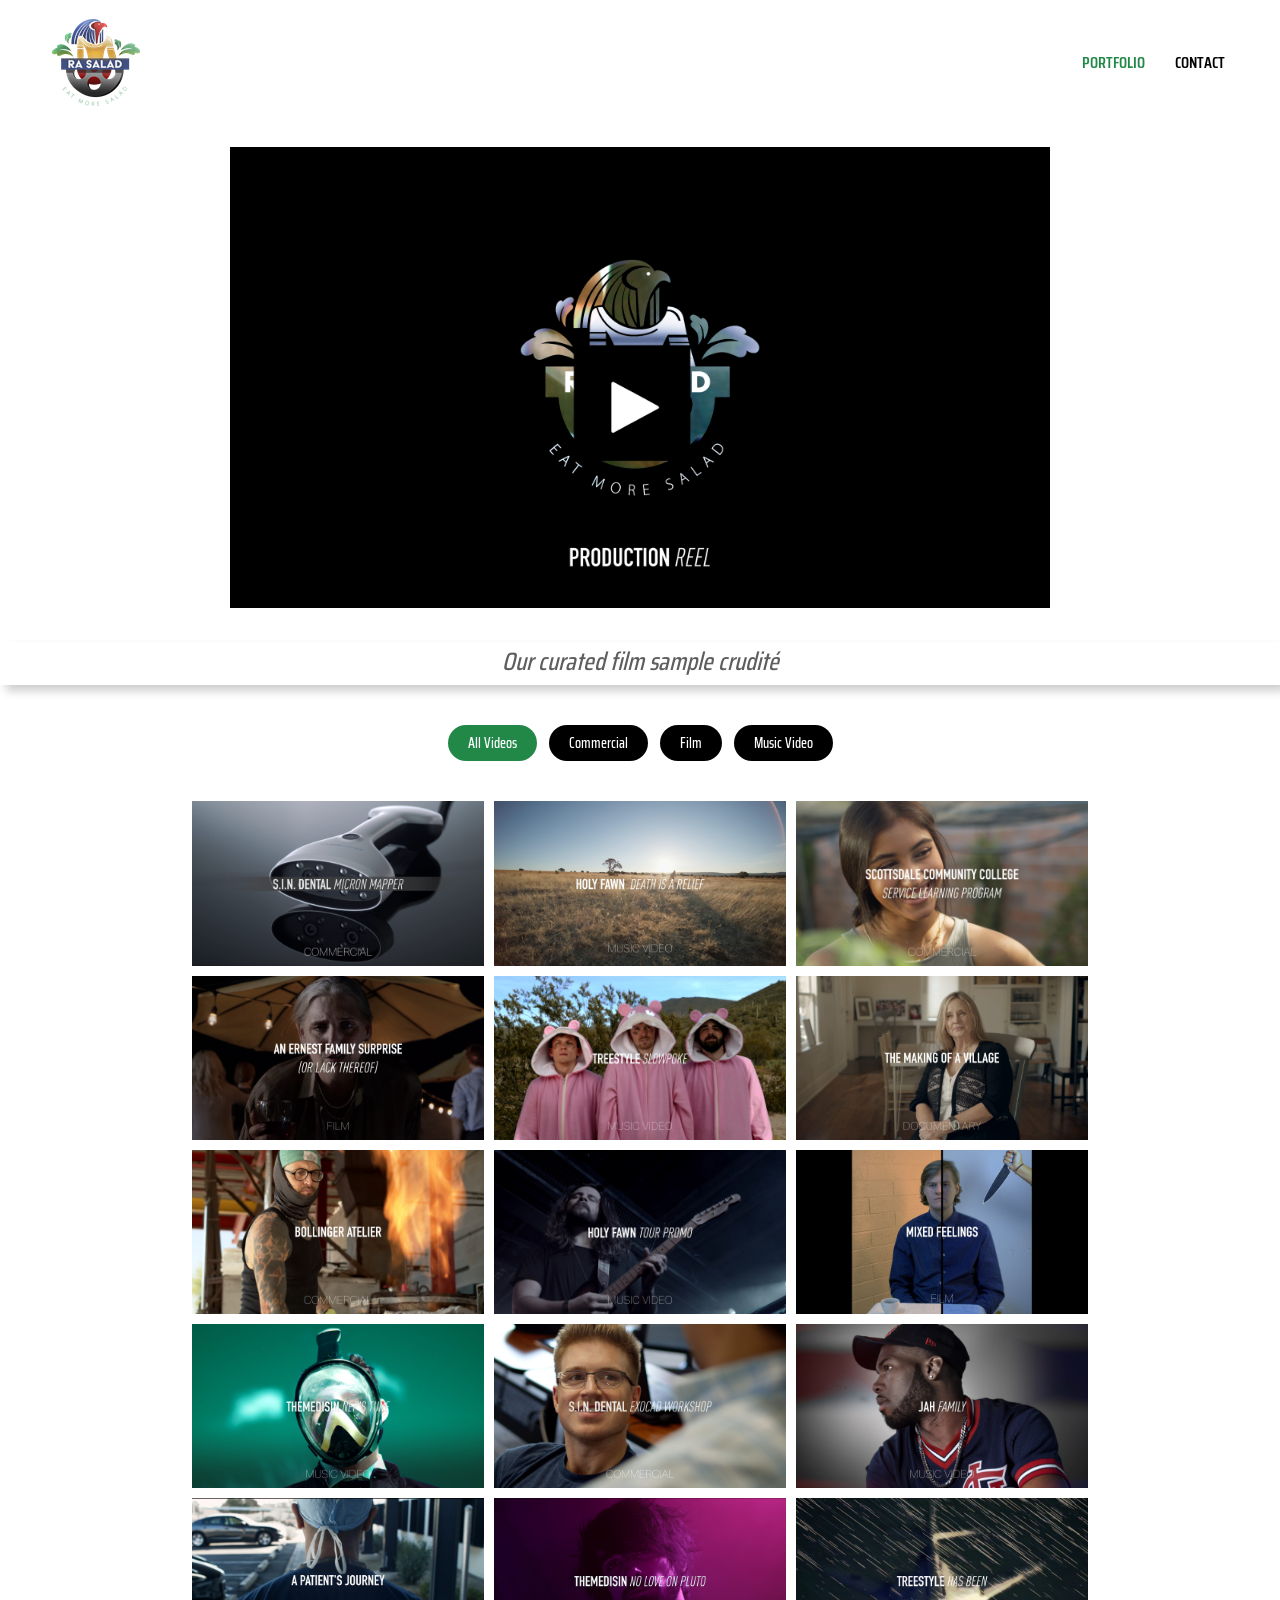
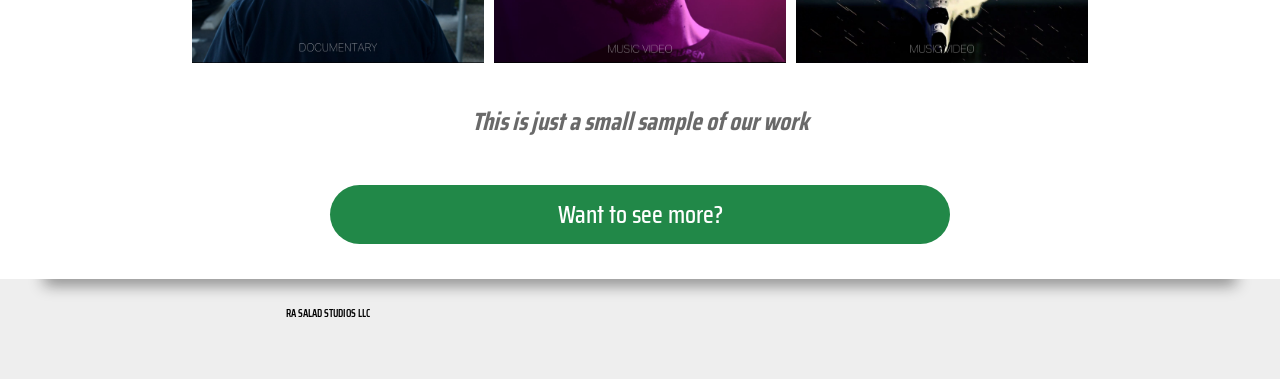
<file: portfolio/index.html>
<!DOCTYPE html>
<html lang="en-US">
<head>
<meta charset="UTF-8">
<meta name="viewport" content="width=device-width, initial-scale=1">
	<link rel="profile" href="https://gmpg.org/xfn/11"> 
	<title>PORTFOLIO</title>
<meta name='robots' content='max-image-preview:large' />
<link rel='dns-prefetch' href='//fonts.googleapis.com' />
<link href='https://fonts.googleapis.com' rel='preconnect' />
<link href='https://fonts.gstatic.com' crossorigin='anonymous' rel='preconnect' />




<style id="wp-img-auto-sizes-contain-inline-css">
img:is([sizes=auto i],[sizes^="auto," i]){contain-intrinsic-size:3000px 1500px}
</style>
<link rel='stylesheet' id='astra-theme-css-css' href='../styles/theme.css' media='all' />
<style id="astra-theme-css-inline-css">
:root{--ast-post-nav-space:0;--ast-container-default-xlg-padding:3em;--ast-container-default-lg-padding:3em;--ast-container-default-slg-padding:2em;--ast-container-default-md-padding:3em;--ast-container-default-sm-padding:3em;--ast-container-default-xs-padding:2.4em;--ast-container-default-xxs-padding:1.8em;--ast-code-block-background:#ECEFF3;--ast-comment-inputs-background:#F9FAFB;--ast-normal-container-width:1200px;--ast-narrow-container-width:844px;--ast-blog-title-font-weight:normal;--ast-blog-meta-weight:inherit;--ast-global-color-primary:var(--ast-global-color-5);--ast-global-color-secondary:var(--ast-global-color-4);--ast-global-color-alternate-background:var(--ast-global-color-7);--ast-global-color-subtle-background:var(--ast-global-color-6);--ast-bg-style-guide:var( --ast-global-color-secondary,var(--ast-global-color-5) );--ast-shadow-style-guide:0px 0px 4px 0 #00000057;--ast-global-dark-bg-style:#fff;--ast-global-dark-lfs:#fbfbfb;--ast-widget-bg-color:#fafafa;--ast-wc-container-head-bg-color:#fbfbfb;--ast-title-layout-bg:#eeeeee;--ast-search-border-color:#e7e7e7;--ast-lifter-hover-bg:#e6e6e6;--ast-gallery-block-color:#000;--srfm-color-input-label:var(--ast-global-color-2);}html{font-size:100%;}a{color:var(--ast-global-color-3);}a:hover,a:focus{color:var(--ast-global-color-0);}body,button,input,select,textarea,.ast-button,.ast-custom-button{font-family:'Saira Condensed',sans-serif;font-weight:600;font-size:16px;font-size:1rem;line-height:var(--ast-body-line-height,1.65em);}blockquote{color:var(--ast-global-color-4);}p,.entry-content p{margin-bottom:0.5em;}h1,h2,h3,h4,h5,h6,.entry-content :where(h1,h2,h3,h4,h5,h6),.site-title,.site-title a{font-weight:700;line-height:3em;}.ast-site-identity .site-title a{color:var(--ast-global-color-2);}.site-title{font-size:27px;font-size:1.6875rem;display:block;}header .custom-logo-link img{max-width:94px;width:94px;}.astra-logo-svg{width:94px;}.site-header .site-description{font-size:15px;font-size:0.9375rem;display:none;}.entry-title{font-size:26px;font-size:1.625rem;}.archive .ast-article-post .ast-article-inner,.blog .ast-article-post .ast-article-inner,.archive .ast-article-post .ast-article-inner:hover,.blog .ast-article-post .ast-article-inner:hover{overflow:hidden;}h1,.entry-content :where(h1){font-size:73px;font-size:4.5625rem;font-weight:700;line-height:1.4em;}h2,.entry-content :where(h2){font-size:26px;font-size:1.625rem;font-weight:700;line-height:1.3em;}h3,.entry-content :where(h3){font-size:26px;font-size:1.625rem;font-weight:700;line-height:1.3em;}h4,.entry-content :where(h4){font-size:24px;font-size:1.5rem;line-height:1.2em;font-weight:700;}h5,.entry-content :where(h5){font-size:20px;font-size:1.25rem;line-height:1.2em;font-weight:700;}h6,.entry-content :where(h6){font-size:16px;font-size:1rem;line-height:1.25em;font-weight:700;}::selection{background-color:var(--ast-global-color-3);color:#ffffff;}body,h1,h2,h3,h4,h5,h6,.entry-title a,.entry-content :where(h1,h2,h3,h4,h5,h6){color:var(--ast-global-color-4);}.tagcloud a:hover,.tagcloud a:focus,.tagcloud a.current-item{color:#ffffff;border-color:var(--ast-global-color-3);background-color:var(--ast-global-color-3);}input:focus,input[type="text"]:focus,input[type="email"]:focus,input[type="url"]:focus,input[type="password"]:focus,input[type="reset"]:focus,input[type="search"]:focus,textarea:focus{border-color:var(--ast-global-color-3);}input[type="radio"]:checked,input[type=reset],input[type="checkbox"]:checked,input[type="checkbox"]:hover:checked,input[type="checkbox"]:focus:checked,input[type=range]::-webkit-slider-thumb{border-color:var(--ast-global-color-3);background-color:var(--ast-global-color-3);box-shadow:none;}.site-footer a:hover + .post-count,.site-footer a:focus + .post-count{background:var(--ast-global-color-3);border-color:var(--ast-global-color-3);}.single .nav-links .nav-previous,.single .nav-links .nav-next{color:var(--ast-global-color-3);}.entry-meta,.entry-meta *{line-height:1.45;color:var(--ast-global-color-3);}.entry-meta a:not(.ast-button):hover,.entry-meta a:not(.ast-button):hover *,.entry-meta a:not(.ast-button):focus,.entry-meta a:not(.ast-button):focus *,.page-links > .page-link,.page-links .page-link:hover,.post-navigation a:hover{color:var(--ast-global-color-0);}#cat option,.secondary .calendar_wrap thead a,.secondary .calendar_wrap thead a:visited{color:var(--ast-global-color-3);}.secondary .calendar_wrap #today,.ast-progress-val span{background:var(--ast-global-color-3);}.secondary a:hover + .post-count,.secondary a:focus + .post-count{background:var(--ast-global-color-3);border-color:var(--ast-global-color-3);}.calendar_wrap #today > a{color:#ffffff;}.page-links .page-link,.single .post-navigation a{color:var(--ast-global-color-3);}.ast-search-menu-icon .search-form button.search-submit{padding:0 4px;}.ast-search-menu-icon form.search-form{padding-right:0;}.ast-header-search .ast-search-menu-icon.ast-dropdown-active .search-form,.ast-header-search .ast-search-menu-icon.ast-dropdown-active .search-field:focus{transition:all 0.2s;}.search-form input.search-field:focus{outline:none;}.ast-mobile-header-content .ast-builder-layout-element:not(.ast-builder-menu):not(.ast-header-divider-element),.ast-mobile-popup-content .ast-builder-layout-element:not(.ast-builder-menu):not(.ast-header-divider-element){padding:15px 20px;}.ast-archive-title{color:var(--ast-global-color-3);}.widget-title,.widget .wp-block-heading{font-size:22px;font-size:1.375rem;color:var(--ast-global-color-3);}.single .ast-author-details .author-title{color:var(--ast-global-color-0);}.ast-single-post .entry-content a,.ast-comment-content a:not(.ast-comment-edit-reply-wrap a){text-decoration:underline;}.ast-single-post .wp-block-button .wp-block-button__link,.ast-single-post .entry-content .uagb-tab a,.ast-single-post .entry-content .uagb-ifb-cta a,.ast-single-post .entry-content .wp-block-uagb-buttons a,.ast-single-post .entry-content .uabb-module-content a,.ast-single-post .entry-content .uagb-post-grid a,.ast-single-post .entry-content .uagb-timeline a,.ast-single-post .entry-content .uagb-toc__wrap a,.ast-single-post .entry-content .uagb-taxomony-box a,.entry-content .wp-block-latest-posts > li > a,.ast-single-post .entry-content .wp-block-file__button,a.ast-post-filter-single,.ast-single-post .wp-block-buttons .wp-block-button.is-style-outline .wp-block-button__link,.ast-single-post .ast-comment-content .comment-reply-link,.ast-single-post .ast-comment-content .comment-edit-link{text-decoration:none;}.ast-search-menu-icon.slide-search a:focus-visible:focus-visible,.astra-search-icon:focus-visible,#close:focus-visible,a:focus-visible,.ast-menu-toggle:focus-visible,.site .skip-link:focus-visible,.wp-block-loginout input:focus-visible,.wp-block-search.wp-block-search__button-inside .wp-block-search__inside-wrapper,.ast-header-navigation-arrow:focus-visible,.ast-orders-table__row .ast-orders-table__cell:focus-visible,a#ast-apply-coupon:focus-visible,#ast-apply-coupon:focus-visible,#close:focus-visible,.button.search-submit:focus-visible,#search_submit:focus,.normal-search:focus-visible,.ast-header-account-wrap:focus-visible,.astra-cart-drawer-close:focus,.ast-single-variation:focus,.ast-button:focus,.ast-builder-button-wrap:has(.ast-custom-button-link:focus),.ast-builder-button-wrap .ast-custom-button-link:focus{outline-style:dotted;outline-color:inherit;outline-width:thin;}input:focus,input[type="text"]:focus,input[type="email"]:focus,input[type="url"]:focus,input[type="password"]:focus,input[type="reset"]:focus,input[type="search"]:focus,input[type="number"]:focus,textarea:focus,.wp-block-search__input:focus,[data-section="section-header-mobile-trigger"] .ast-button-wrap .ast-mobile-menu-trigger-minimal:focus,.ast-mobile-popup-drawer.active .menu-toggle-close:focus,#ast-scroll-top:focus,#coupon_code:focus,#ast-coupon-code:focus{border-style:dotted;border-color:inherit;border-width:thin;}input{outline:none;}.ast-logo-title-inline .site-logo-img{padding-right:1em;}.site-logo-img img{ transition:all 0.2s linear;}body .ast-oembed-container *{position:absolute;top:0;width:100%;height:100%;left:0;}body .wp-block-embed-pocket-casts .ast-oembed-container *{position:unset;}.ast-single-post-featured-section + article {margin-top: 2em;}.site-content .ast-single-post-featured-section img {width: 100%;overflow: hidden;object-fit: cover;}.site > .ast-single-related-posts-container {margin-top: 0;}@media (min-width: 922px) {.ast-desktop .ast-container--narrow {max-width: var(--ast-narrow-container-width);margin: 0 auto;}}@media (max-width:921.9px){#ast-desktop-header{display:none;}}@media (min-width:922px){#ast-mobile-header{display:none;}}.wp-block-buttons.aligncenter{justify-content:center;}@media (max-width:921px){.ast-theme-transparent-header #primary,.ast-theme-transparent-header #secondary{padding:0;}}@media (max-width:921px){.ast-plain-container.ast-no-sidebar #primary{padding:0;}}.ast-plain-container.ast-no-sidebar #primary{margin-top:0;margin-bottom:0;}.wp-block-button.is-style-outline .wp-block-button__link{border-color:var(--ast-global-color-3);border-top-width:0px;border-right-width:0px;border-bottom-width:0px;border-left-width:0px;}div.wp-block-button.is-style-outline > .wp-block-button__link:not(.has-text-color),div.wp-block-button.wp-block-button__link.is-style-outline:not(.has-text-color){color:var(--ast-global-color-3);}.wp-block-button.is-style-outline .wp-block-button__link:hover,.wp-block-buttons .wp-block-button.is-style-outline .wp-block-button__link:focus,.wp-block-buttons .wp-block-button.is-style-outline > .wp-block-button__link:not(.has-text-color):hover,.wp-block-buttons .wp-block-button.wp-block-button__link.is-style-outline:not(.has-text-color):hover{color:#ffffff;background-color:var(--ast-global-color-0);border-color:var(--ast-global-color-0);}.post-page-numbers.current .page-link,.ast-pagination .page-numbers.current{color:#ffffff;border-color:var(--ast-global-color-3);background-color:var(--ast-global-color-3);}.wp-block-button.is-style-outline .wp-block-button__link{border-top-width:0px;border-right-width:0px;border-bottom-width:0px;border-left-width:0px;}.wp-block-button.is-style-outline .wp-block-button__link.wp-element-button,.ast-outline-button{border-color:var(--ast-global-color-3);font-family:inherit;font-weight:500;font-size:16px;font-size:1rem;line-height:1em;border-top-left-radius:0px;border-top-right-radius:0px;border-bottom-right-radius:0px;border-bottom-left-radius:0px;}.wp-block-buttons .wp-block-button.is-style-outline > .wp-block-button__link:not(.has-text-color),.wp-block-buttons .wp-block-button.wp-block-button__link.is-style-outline:not(.has-text-color),.ast-outline-button{color:var(--ast-global-color-3);}.wp-block-button.is-style-outline .wp-block-button__link:hover,.wp-block-buttons .wp-block-button.is-style-outline .wp-block-button__link:focus,.wp-block-buttons .wp-block-button.is-style-outline > .wp-block-button__link:not(.has-text-color):hover,.wp-block-buttons .wp-block-button.wp-block-button__link.is-style-outline:not(.has-text-color):hover,.ast-outline-button:hover,.ast-outline-button:focus,.wp-block-uagb-buttons-child .uagb-buttons-repeater.ast-outline-button:hover,.wp-block-uagb-buttons-child .uagb-buttons-repeater.ast-outline-button:focus{color:#ffffff;background-color:var(--ast-global-color-0);border-color:var(--ast-global-color-0);}.wp-block-button .wp-block-button__link.wp-element-button.is-style-outline:not(.has-background),.wp-block-button.is-style-outline>.wp-block-button__link.wp-element-button:not(.has-background),.ast-outline-button{background-color:transparent;}.entry-content[data-ast-blocks-layout] > figure{margin-bottom:1em;}h1.widget-title{font-weight:700;}h2.widget-title{font-weight:700;}h3.widget-title{font-weight:700;}#page{display:flex;flex-direction:column;min-height:100vh;}.ast-404-layout-1 h1.page-title{color:var(--ast-global-color-2);}.single .post-navigation a{line-height:1em;height:inherit;}.error-404 .page-sub-title{font-size:1.5rem;font-weight:inherit;}.search .site-content .content-area .search-form{margin-bottom:0;}#page .site-content{flex-grow:1;}.widget{margin-bottom:1.25em;}#secondary li{line-height:1.5em;}#secondary .wp-block-group h2{margin-bottom:0.7em;}#secondary h2{font-size:1.7rem;}.ast-separate-container .ast-article-post,.ast-separate-container .ast-article-single,.ast-separate-container .comment-respond{padding:3em;}.ast-separate-container .ast-article-single .ast-article-single{padding:0;}.ast-article-single .wp-block-post-template-is-layout-grid{padding-left:0;}.ast-separate-container .comments-title,.ast-narrow-container .comments-title{padding:1.5em 2em;}.ast-page-builder-template .comment-form-textarea,.ast-comment-formwrap .ast-grid-common-col{padding:0;}.ast-comment-formwrap{padding:0;display:inline-flex;column-gap:20px;width:100%;margin-left:0;margin-right:0;}.comments-area textarea#comment:focus,.comments-area textarea#comment:active,.comments-area .ast-comment-formwrap input[type="text"]:focus,.comments-area .ast-comment-formwrap input[type="text"]:active {box-shadow:none;outline:none;}.archive.ast-page-builder-template .entry-header{margin-top:2em;}.ast-page-builder-template .ast-comment-formwrap{width:100%;}.entry-title{margin-bottom:0.5em;}.ast-archive-description p{font-size:inherit;font-weight:inherit;line-height:inherit;}.ast-separate-container .ast-comment-list li.depth-1,.hentry{margin-bottom:2em;}@media (min-width:921px){.ast-left-sidebar.ast-page-builder-template #secondary,.archive.ast-right-sidebar.ast-page-builder-template .site-main{padding-left:20px;padding-right:20px;}}@media (max-width:544px){.ast-comment-formwrap.ast-row{column-gap:10px;display:inline-block;}#ast-commentform .ast-grid-common-col{position:relative;width:100%;}}@media (min-width:1201px){.ast-separate-container .ast-article-post,.ast-separate-container .ast-article-single,.ast-separate-container .ast-author-box,.ast-separate-container .ast-404-layout-1,.ast-separate-container .no-results{padding:3em;}}@media (max-width:921px){.ast-left-sidebar #content > .ast-container{display:flex;flex-direction:column-reverse;width:100%;}}@media (min-width:922px){.ast-separate-container.ast-right-sidebar #primary,.ast-separate-container.ast-left-sidebar #primary{border:0;}.search-no-results.ast-separate-container #primary{margin-bottom:4em;}}.wp-block-button .wp-block-button__link{color:#ffffff;}.wp-block-button .wp-block-button__link:hover,.wp-block-button .wp-block-button__link:focus{color:#ffffff;background-color:var(--ast-global-color-0);border-color:var(--ast-global-color-0);}.wp-block-button .wp-block-button__link,.wp-block-search .wp-block-search__button,body .wp-block-file .wp-block-file__button{border-style:solid;border-top-width:0px;border-right-width:0px;border-left-width:0px;border-bottom-width:0px;border-color:var(--ast-global-color-3);background-color:var(--ast-global-color-3);color:#ffffff;font-family:inherit;font-weight:500;line-height:1em;font-size:16px;font-size:1rem;border-top-left-radius:0px;border-top-right-radius:0px;border-bottom-right-radius:0px;border-bottom-left-radius:0px;padding-top:10px;padding-right:20px;padding-bottom:10px;padding-left:20px;}.menu-toggle,button,.ast-button,.ast-custom-button,.button,input#submit,input[type="button"],input[type="submit"],input[type="reset"],form[CLASS*="wp-block-search__"].wp-block-search .wp-block-search__inside-wrapper .wp-block-search__button,body .wp-block-file .wp-block-file__button,.search .search-submit{border-style:solid;border-top-width:0px;border-right-width:0px;border-left-width:0px;border-bottom-width:0px;color:#ffffff;border-color:var(--ast-global-color-3);background-color:var(--ast-global-color-3);padding-top:10px;padding-right:20px;padding-bottom:10px;padding-left:20px;font-family:inherit;font-weight:500;font-size:16px;font-size:1rem;line-height:1em;border-top-left-radius:0px;border-top-right-radius:0px;border-bottom-right-radius:0px;border-bottom-left-radius:0px;}button:focus,.menu-toggle:hover,button:hover,.ast-button:hover,.ast-custom-button:hover .button:hover,.ast-custom-button:hover ,input[type=reset]:hover,input[type=reset]:focus,input#submit:hover,input#submit:focus,input[type="button"]:hover,input[type="button"]:focus,input[type="submit"]:hover,input[type="submit"]:focus,form[CLASS*="wp-block-search__"].wp-block-search .wp-block-search__inside-wrapper .wp-block-search__button:hover,form[CLASS*="wp-block-search__"].wp-block-search .wp-block-search__inside-wrapper .wp-block-search__button:focus,body .wp-block-file .wp-block-file__button:hover,body .wp-block-file .wp-block-file__button:focus{color:#ffffff;background-color:var(--ast-global-color-0);border-color:var(--ast-global-color-0);}form[CLASS*="wp-block-search__"].wp-block-search .wp-block-search__inside-wrapper .wp-block-search__button.has-icon{padding-top:calc(10px - 3px);padding-right:calc(20px - 3px);padding-bottom:calc(10px - 3px);padding-left:calc(20px - 3px);}@media (max-width:921px){.ast-mobile-header-stack .main-header-bar .ast-search-menu-icon{display:inline-block;}.ast-header-break-point.ast-header-custom-item-outside .ast-mobile-header-stack .main-header-bar .ast-search-icon{margin:0;}.ast-comment-avatar-wrap img{max-width:2.5em;}.ast-comment-meta{padding:0 1.8888em 1.3333em;}.ast-separate-container .ast-comment-list li.depth-1{padding:1.5em 2.14em;}.ast-separate-container .comment-respond{padding:2em 2.14em;}}@media (min-width:544px){.ast-container{max-width:100%;}}@media (max-width:544px){.ast-separate-container .ast-article-post,.ast-separate-container .ast-article-single,.ast-separate-container .comments-title,.ast-separate-container .ast-archive-description{padding:1.5em 1em;}.ast-separate-container #content .ast-container{padding-left:0.54em;padding-right:0.54em;}.ast-separate-container .ast-comment-list .bypostauthor{padding:.5em;}.ast-search-menu-icon.ast-dropdown-active .search-field{width:170px;}} #ast-mobile-header .ast-site-header-cart-li a{pointer-events:none;}@media (min-width:545px){.ast-page-builder-template .comments-area,.single.ast-page-builder-template .entry-header,.single.ast-page-builder-template .post-navigation,.single.ast-page-builder-template .ast-single-related-posts-container{max-width:1240px;margin-left:auto;margin-right:auto;}}.ast-separate-container{background-image:linear-gradient(to right,rgba(32,135,72,0),rgba(32,135,72,0));background-repeat:repeat-x;background-position:center bottom;background-size:auto;background-attachment:scroll;}@media (max-width:921px){.site-title{display:block;}.site-header .site-description{display:none;}h1,.entry-content :where(h1){font-size:30px;}h2,.entry-content :where(h2){font-size:25px;}h3,.entry-content :where(h3){font-size:20px;}}@media (max-width:544px){.site-title{display:block;}.site-header .site-description{display:none;}h1,.entry-content :where(h1){font-size:30px;}h2,.entry-content :where(h2){font-size:25px;}h3,.entry-content :where(h3){font-size:20px;}}@media (max-width:921px){html{font-size:91.2%;}}@media (max-width:544px){html{font-size:91.2%;}}@media (min-width:922px){.ast-container{max-width:1240px;}}@media (min-width:922px){.site-content .ast-container{display:flex;}}@media (max-width:921px){.site-content .ast-container{flex-direction:column;}}@media (min-width:922px){.main-header-menu .sub-menu .menu-item.ast-left-align-sub-menu:hover > .sub-menu,.main-header-menu .sub-menu .menu-item.ast-left-align-sub-menu.focus > .sub-menu{margin-left:-0px;}}.ast-theme-transparent-header [data-section="section-header-mobile-trigger"] .ast-button-wrap .ast-mobile-menu-trigger-minimal{background:transparent;}.site .comments-area{padding-bottom:3em;}.wp-block-file {display: flex;align-items: center;flex-wrap: wrap;justify-content: space-between;}.wp-block-pullquote {border: none;}.wp-block-pullquote blockquote::before {content: "\201D";font-family: "Helvetica",sans-serif;display: flex;transform: rotate( 180deg );font-size: 6rem;font-style: normal;line-height: 1;font-weight: bold;align-items: center;justify-content: center;}.has-text-align-right > blockquote::before {justify-content: flex-start;}.has-text-align-left > blockquote::before {justify-content: flex-end;}figure.wp-block-pullquote.is-style-solid-color blockquote {max-width: 100%;text-align: inherit;}:root {--wp--custom--ast-default-block-top-padding: 2em;--wp--custom--ast-default-block-right-padding: 2em;--wp--custom--ast-default-block-bottom-padding: 2em;--wp--custom--ast-default-block-left-padding: 2em;--wp--custom--ast-container-width: 1200px;--wp--custom--ast-content-width-size: 1200px;--wp--custom--ast-wide-width-size: calc(1200px + var(--wp--custom--ast-default-block-left-padding) + var(--wp--custom--ast-default-block-right-padding));}.ast-narrow-container {--wp--custom--ast-content-width-size: 844px;--wp--custom--ast-wide-width-size: 844px;}@media(max-width: 921px) {:root {--wp--custom--ast-default-block-top-padding: 2em;--wp--custom--ast-default-block-right-padding: 2em;--wp--custom--ast-default-block-bottom-padding: 2em;--wp--custom--ast-default-block-left-padding: 2em;}}@media(max-width: 544px) {:root {--wp--custom--ast-default-block-top-padding: 2em;--wp--custom--ast-default-block-right-padding: 2em;--wp--custom--ast-default-block-bottom-padding: 2em;--wp--custom--ast-default-block-left-padding: 2em;}}.entry-content > .wp-block-group,.entry-content > .wp-block-cover,.entry-content > .wp-block-columns {padding-top: var(--wp--custom--ast-default-block-top-padding);padding-right: var(--wp--custom--ast-default-block-right-padding);padding-bottom: var(--wp--custom--ast-default-block-bottom-padding);padding-left: var(--wp--custom--ast-default-block-left-padding);}.ast-plain-container.ast-no-sidebar .entry-content > .alignfull,.ast-page-builder-template .ast-no-sidebar .entry-content > .alignfull {margin-left: calc( -50vw + 50%);margin-right: calc( -50vw + 50%);max-width: 100vw;width: 100vw;}.ast-plain-container.ast-no-sidebar .entry-content .alignfull .alignfull,.ast-page-builder-template.ast-no-sidebar .entry-content .alignfull .alignfull,.ast-plain-container.ast-no-sidebar .entry-content .alignfull .alignwide,.ast-page-builder-template.ast-no-sidebar .entry-content .alignfull .alignwide,.ast-plain-container.ast-no-sidebar .entry-content .alignwide .alignfull,.ast-page-builder-template.ast-no-sidebar .entry-content .alignwide .alignfull,.ast-plain-container.ast-no-sidebar .entry-content .alignwide .alignwide,.ast-page-builder-template.ast-no-sidebar .entry-content .alignwide .alignwide,.ast-plain-container.ast-no-sidebar .entry-content .wp-block-column .alignfull,.ast-page-builder-template.ast-no-sidebar .entry-content .wp-block-column .alignfull,.ast-plain-container.ast-no-sidebar .entry-content .wp-block-column .alignwide,.ast-page-builder-template.ast-no-sidebar .entry-content .wp-block-column .alignwide {margin-left: auto;margin-right: auto;width: 100%;}[data-ast-blocks-layout] .wp-block-separator:not(.is-style-dots) {height: 0;}[data-ast-blocks-layout] .wp-block-separator {margin: 20px auto;}[data-ast-blocks-layout] .wp-block-separator:not(.is-style-wide):not(.is-style-dots) {max-width: 100px;}[data-ast-blocks-layout] .wp-block-separator.has-background {padding: 0;}.entry-content[data-ast-blocks-layout] > * {max-width: var(--wp--custom--ast-content-width-size);margin-left: auto;margin-right: auto;}.entry-content[data-ast-blocks-layout] > .alignwide {max-width: var(--wp--custom--ast-wide-width-size);}.entry-content[data-ast-blocks-layout] .alignfull {max-width: none;}.entry-content .wp-block-columns {margin-bottom: 0;}blockquote {margin: 1.5em;border-color: rgba(0,0,0,0.05);}.wp-block-quote:not(.has-text-align-right):not(.has-text-align-center) {border-left: 5px solid rgba(0,0,0,0.05);}.has-text-align-right > blockquote,blockquote.has-text-align-right {border-right: 5px solid rgba(0,0,0,0.05);}.has-text-align-left > blockquote,blockquote.has-text-align-left {border-left: 5px solid rgba(0,0,0,0.05);}.wp-block-site-tagline,.wp-block-latest-posts .read-more {margin-top: 15px;}.wp-block-loginout p label {display: block;}.wp-block-loginout p:not(.login-remember):not(.login-submit) input {width: 100%;}.wp-block-loginout input:focus {border-color: transparent;}.wp-block-loginout input:focus {outline: thin dotted;}.entry-content .wp-block-media-text .wp-block-media-text__content {padding: 0 0 0 8%;}.entry-content .wp-block-media-text.has-media-on-the-right .wp-block-media-text__content {padding: 0 8% 0 0;}.entry-content .wp-block-media-text.has-background .wp-block-media-text__content {padding: 8%;}.entry-content .wp-block-cover:not([class*="background-color"]):not(.has-text-color.has-link-color) .wp-block-cover__inner-container,.entry-content .wp-block-cover:not([class*="background-color"]) .wp-block-cover-image-text,.entry-content .wp-block-cover:not([class*="background-color"]) .wp-block-cover-text,.entry-content .wp-block-cover-image:not([class*="background-color"]) .wp-block-cover__inner-container,.entry-content .wp-block-cover-image:not([class*="background-color"]) .wp-block-cover-image-text,.entry-content .wp-block-cover-image:not([class*="background-color"]) .wp-block-cover-text {color: var(--ast-global-color-primary,var(--ast-global-color-5));}.wp-block-loginout .login-remember input {width: 1.1rem;height: 1.1rem;margin: 0 5px 4px 0;vertical-align: middle;}.wp-block-latest-posts > li > *:first-child,.wp-block-latest-posts:not(.is-grid) > li:first-child {margin-top: 0;}.entry-content > .wp-block-buttons,.entry-content > .wp-block-uagb-buttons {margin-bottom: 1.5em;}.wp-block-search__inside-wrapper .wp-block-search__input {padding: 0 10px;color: var(--ast-global-color-3);background: var(--ast-global-color-primary,var(--ast-global-color-5));border-color: var(--ast-border-color);}.wp-block-latest-posts .read-more {margin-bottom: 1.5em;}.wp-block-search__no-button .wp-block-search__inside-wrapper .wp-block-search__input {padding-top: 5px;padding-bottom: 5px;}.wp-block-latest-posts .wp-block-latest-posts__post-date,.wp-block-latest-posts .wp-block-latest-posts__post-author {font-size: 1rem;}.wp-block-latest-posts > li > *,.wp-block-latest-posts:not(.is-grid) > li {margin-top: 12px;margin-bottom: 12px;}.ast-page-builder-template .entry-content[data-ast-blocks-layout] > .alignwide:where(:not(.uagb-is-root-container):not(.spectra-is-root-container)) > * {max-width: var(--wp--custom--ast-wide-width-size);}.ast-page-builder-template .entry-content[data-ast-blocks-layout] > .inherit-container-width > *,.ast-page-builder-template .entry-content[data-ast-blocks-layout] > *:not(.wp-block-group):where(:not(.uagb-is-root-container):not(.spectra-is-root-container)) > *,.entry-content[data-ast-blocks-layout] > .wp-block-cover .wp-block-cover__inner-container {max-width: var(--wp--custom--ast-content-width-size) ;margin-left: auto;margin-right: auto;}.ast-page-builder-template .entry-content[data-ast-blocks-layout] > *,.ast-page-builder-template .entry-content[data-ast-blocks-layout] > .alignfull:where(:not(.wp-block-group):not(.uagb-is-root-container):not(.spectra-is-root-container)) > * {max-width: none;}.entry-content[data-ast-blocks-layout] .wp-block-cover:not(.alignleft):not(.alignright) {width: auto;}@media(max-width: 1200px) {.ast-separate-container .entry-content > .alignfull,.ast-separate-container .entry-content[data-ast-blocks-layout] > .alignwide,.ast-plain-container .entry-content[data-ast-blocks-layout] > .alignwide,.ast-plain-container .entry-content .alignfull {margin-left: calc(-1 * min(var(--ast-container-default-xlg-padding),20px)) ;margin-right: calc(-1 * min(var(--ast-container-default-xlg-padding),20px));}}@media(min-width: 1201px) {.ast-separate-container .entry-content > .alignfull {margin-left: calc(-1 * var(--ast-container-default-xlg-padding) );margin-right: calc(-1 * var(--ast-container-default-xlg-padding) );}.ast-separate-container .entry-content[data-ast-blocks-layout] > .alignwide,.ast-plain-container .entry-content[data-ast-blocks-layout] > .alignwide {margin-left: calc(-1 * var(--wp--custom--ast-default-block-left-padding) );margin-right: calc(-1 * var(--wp--custom--ast-default-block-right-padding) );}}@media(min-width: 921px) {.ast-separate-container .entry-content .wp-block-group.alignwide:not(.inherit-container-width) > :where(:not(.alignleft):not(.alignright)),.ast-plain-container .entry-content .wp-block-group.alignwide:not(.inherit-container-width) > :where(:not(.alignleft):not(.alignright)) {max-width: calc( var(--wp--custom--ast-content-width-size) + 80px );}.ast-plain-container.ast-right-sidebar .entry-content[data-ast-blocks-layout] .alignfull,.ast-plain-container.ast-left-sidebar .entry-content[data-ast-blocks-layout] .alignfull {margin-left: -60px;margin-right: -60px;}}@media(min-width: 544px) {.entry-content > .alignleft {margin-right: 20px;}.entry-content > .alignright {margin-left: 20px;}}@media (max-width:544px){.wp-block-columns .wp-block-column:not(:last-child){margin-bottom:20px;}.wp-block-latest-posts{margin:0;}}@media( max-width: 600px ) {.entry-content .wp-block-media-text .wp-block-media-text__content,.entry-content .wp-block-media-text.has-media-on-the-right .wp-block-media-text__content {padding: 8% 0 0;}.entry-content .wp-block-media-text.has-background .wp-block-media-text__content {padding: 8%;}}.ast-page-builder-template .entry-header {padding-left: 0;}.ast-narrow-container .site-content .wp-block-uagb-image--align-full .wp-block-uagb-image__figure {max-width: 100%;margin-left: auto;margin-right: auto;}.entry-content ul,.entry-content ol {padding: revert;margin: revert;}.entry-content ul.wc-block-product-template{padding: 0;}:root .has-ast-global-color-0-color{color:var(--ast-global-color-0);}:root .has-ast-global-color-0-background-color{background-color:var(--ast-global-color-0);}:root .wp-block-button .has-ast-global-color-0-color{color:var(--ast-global-color-0);}:root .wp-block-button .has-ast-global-color-0-background-color{background-color:var(--ast-global-color-0);}:root .has-ast-global-color-1-color{color:var(--ast-global-color-1);}:root .has-ast-global-color-1-background-color{background-color:var(--ast-global-color-1);}:root .wp-block-button .has-ast-global-color-1-color{color:var(--ast-global-color-1);}:root .wp-block-button .has-ast-global-color-1-background-color{background-color:var(--ast-global-color-1);}:root .has-ast-global-color-2-color{color:var(--ast-global-color-2);}:root .has-ast-global-color-2-background-color{background-color:var(--ast-global-color-2);}:root .wp-block-button .has-ast-global-color-2-color{color:var(--ast-global-color-2);}:root .wp-block-button .has-ast-global-color-2-background-color{background-color:var(--ast-global-color-2);}:root .has-ast-global-color-3-color{color:var(--ast-global-color-3);}:root .has-ast-global-color-3-background-color{background-color:var(--ast-global-color-3);}:root .wp-block-button .has-ast-global-color-3-color{color:var(--ast-global-color-3);}:root .wp-block-button .has-ast-global-color-3-background-color{background-color:var(--ast-global-color-3);}:root .has-ast-global-color-4-color{color:var(--ast-global-color-4);}:root .has-ast-global-color-4-background-color{background-color:var(--ast-global-color-4);}:root .wp-block-button .has-ast-global-color-4-color{color:var(--ast-global-color-4);}:root .wp-block-button .has-ast-global-color-4-background-color{background-color:var(--ast-global-color-4);}:root .has-ast-global-color-5-color{color:var(--ast-global-color-5);}:root .has-ast-global-color-5-background-color{background-color:var(--ast-global-color-5);}:root .wp-block-button .has-ast-global-color-5-color{color:var(--ast-global-color-5);}:root .wp-block-button .has-ast-global-color-5-background-color{background-color:var(--ast-global-color-5);}:root .has-ast-global-color-6-color{color:var(--ast-global-color-6);}:root .has-ast-global-color-6-background-color{background-color:var(--ast-global-color-6);}:root .wp-block-button .has-ast-global-color-6-color{color:var(--ast-global-color-6);}:root .wp-block-button .has-ast-global-color-6-background-color{background-color:var(--ast-global-color-6);}:root .has-ast-global-color-7-color{color:var(--ast-global-color-7);}:root .has-ast-global-color-7-background-color{background-color:var(--ast-global-color-7);}:root .wp-block-button .has-ast-global-color-7-color{color:var(--ast-global-color-7);}:root .wp-block-button .has-ast-global-color-7-background-color{background-color:var(--ast-global-color-7);}:root .has-ast-global-color-8-color{color:var(--ast-global-color-8);}:root .has-ast-global-color-8-background-color{background-color:var(--ast-global-color-8);}:root .wp-block-button .has-ast-global-color-8-color{color:var(--ast-global-color-8);}:root .wp-block-button .has-ast-global-color-8-background-color{background-color:var(--ast-global-color-8);}:root{--ast-global-color-0:#2d519a;--ast-global-color-1:#218848;--ast-global-color-2:#f8ae4e;--ast-global-color-3:#000000;--ast-global-color-4:#aaaaaa;--ast-global-color-5:#FFFFFF;--ast-global-color-6:#e2e8f0;--ast-global-color-7:#cbd5e1;--ast-global-color-8:#94a3b8;}:root {--ast-border-color : var(--ast-global-color-6);}.ast-archive-entry-banner {-js-display: flex;display: flex;flex-direction: column;justify-content: center;text-align: center;position: relative;background: var(--ast-title-layout-bg);}.ast-archive-entry-banner[data-banner-width-type="custom"] {margin: 0 auto;width: 100%;}.ast-archive-entry-banner[data-banner-layout="layout-1"] {background: inherit;padding: 20px 0;text-align: left;}body.archive .ast-archive-description{max-width:1200px;width:100%;text-align:left;padding-top:3em;padding-right:3em;padding-bottom:3em;padding-left:3em;}body.archive .ast-archive-description .ast-archive-title,body.archive .ast-archive-description .ast-archive-title *{font-weight:600;font-size:32px;font-size:2rem;}body.archive .ast-archive-description > *:not(:last-child){margin-bottom:10px;}@media (max-width:921px){body.archive .ast-archive-description{text-align:left;}}@media (max-width:544px){body.archive .ast-archive-description{text-align:left;}}.ast-theme-transparent-header #masthead .site-logo-img .transparent-custom-logo .astra-logo-svg{width:150px;}.ast-theme-transparent-header #masthead .site-logo-img .transparent-custom-logo img{ max-width:150px; width:150px;}@media (max-width:921px){.ast-theme-transparent-header #masthead .site-logo-img .transparent-custom-logo .astra-logo-svg{width:120px;}.ast-theme-transparent-header #masthead .site-logo-img .transparent-custom-logo img{ max-width:120px; width:120px;}}@media (max-width:543px){.ast-theme-transparent-header #masthead .site-logo-img .transparent-custom-logo .astra-logo-svg{width:100px;}.ast-theme-transparent-header #masthead .site-logo-img .transparent-custom-logo img{ max-width:100px; width:100px;}}@media (min-width:921px){.ast-theme-transparent-header #masthead{position:absolute;left:0;right:0;}.ast-theme-transparent-header .main-header-bar,.ast-theme-transparent-header.ast-header-break-point .main-header-bar{background:none;}body.elementor-editor-active.ast-theme-transparent-header #masthead,.fl-builder-edit .ast-theme-transparent-header #masthead,body.vc_editor.ast-theme-transparent-header #masthead,body.brz-ed.ast-theme-transparent-header #masthead{z-index:0;}.ast-header-break-point.ast-replace-site-logo-transparent.ast-theme-transparent-header .custom-mobile-logo-link{display:none;}.ast-header-break-point.ast-replace-site-logo-transparent.ast-theme-transparent-header .transparent-custom-logo{display:inline-block;}.ast-theme-transparent-header .ast-above-header,.ast-theme-transparent-header .ast-above-header.ast-above-header-bar{background-image:none;background-color:transparent;}.ast-theme-transparent-header .ast-below-header,.ast-theme-transparent-header .ast-below-header.ast-below-header-bar{background-image:none;background-color:transparent;}}.ast-theme-transparent-header .main-header-bar,.ast-theme-transparent-header.ast-header-break-point .main-header-bar-wrap .main-header-menu,.ast-theme-transparent-header.ast-header-break-point .main-header-bar-wrap .main-header-bar,.ast-theme-transparent-header.ast-header-break-point .ast-mobile-header-wrap .main-header-bar{background-color:rgba(255,255,255,0.39);}.ast-theme-transparent-header .main-header-bar .ast-search-menu-icon form{background-color:rgba(255,255,255,0.39);}.ast-theme-transparent-header .ast-above-header,.ast-theme-transparent-header .ast-above-header.ast-above-header-bar{background-color:rgba(255,255,255,0.39);}.ast-theme-transparent-header .ast-below-header,.ast-theme-transparent-header .ast-below-header.ast-below-header-bar{background-color:rgba(255,255,255,0.39);}.ast-theme-transparent-header .ast-builder-menu .main-header-menu .menu-item .sub-menu,.ast-header-break-point.ast-flyout-menu-enable.ast-header-break-point .ast-builder-menu .main-header-bar-navigation .main-header-menu .menu-item .sub-menu,.ast-header-break-point.ast-flyout-menu-enable.ast-header-break-point .ast-builder-menu .main-header-bar-navigation [CLASS*="ast-builder-menu-"] .main-header-menu .menu-item .sub-menu,.ast-theme-transparent-header .ast-builder-menu .main-header-menu .menu-item .sub-menu .menu-link,.ast-header-break-point.ast-flyout-menu-enable.ast-header-break-point .ast-builder-menu .main-header-bar-navigation .main-header-menu .menu-item .sub-menu .menu-link,.ast-header-break-point.ast-flyout-menu-enable.ast-header-break-point .ast-builder-menu .main-header-bar-navigation [CLASS*="ast-builder-menu-"] .main-header-menu .menu-item .sub-menu .menu-link,.ast-theme-transparent-header .main-header-menu .menu-item .sub-menu .menu-link,.ast-header-break-point.ast-flyout-menu-enable.ast-header-break-point .main-header-bar-navigation .main-header-menu .menu-item .sub-menu .menu-link,.ast-theme-transparent-header .main-header-menu .menu-item .sub-menu,.ast-header-break-point.ast-flyout-menu-enable.ast-header-break-point .main-header-bar-navigation .main-header-menu .menu-item .sub-menu{background-color:var(--ast-global-color-1);}.ast-theme-transparent-header .ast-builder-menu .main-header-menu .menu-item .sub-menu .menu-item .menu-link,.ast-theme-transparent-header .ast-builder-menu .main-header-menu .menu-item .sub-menu .menu-item > .ast-menu-toggle,.ast-theme-transparent-header .main-header-menu .menu-item .sub-menu .menu-link,.ast-header-break-point.ast-flyout-menu-enable.ast-header-break-point .main-header-bar-navigation .main-header-menu .menu-item .sub-menu .menu-link{color:var(--ast-global-color-3);}.ast-theme-transparent-header .ast-builder-menu .main-header-menu .menu-item .sub-menu .menu-link:hover,.ast-theme-transparent-header .ast-builder-menu .main-header-menu .menu-item .sub-menu .menu-item:hover > .menu-link,.ast-theme-transparent-header .ast-builder-menu .main-header-menu .menu-item .sub-menu .menu-item.focus > .menu-item,.ast-theme-transparent-header .ast-builder-menu .main-header-menu .menu-item .sub-menu .menu-item.current-menu-item > .menu-link,.ast-theme-transparent-header .ast-builder-menu .main-header-menu .menu-item .sub-menu .menu-item.current-menu-item > .ast-menu-toggle,.ast-theme-transparent-header .ast-builder-menu .main-header-menu .menu-item .sub-menu .menu-item:hover > .ast-menu-toggle,.ast-theme-transparent-header .ast-builder-menu .main-header-menu .menu-item .sub-menu .menu-item.focus > .ast-menu-toggle,.ast-theme-transparent-header .main-header-menu .menu-item .sub-menu .menu-item:hover > .menu-link,.ast-header-break-point.ast-flyout-menu-enable.ast-header-break-point .main-header-bar-navigation .main-header-menu .menu-item .sub-menu .menu-link{color:var(--ast-global-color-3);}.ast-theme-transparent-header .ast-builder-menu .main-header-menu,.ast-theme-transparent-header .ast-builder-menu .main-header-menu .menu-link,.ast-theme-transparent-header [CLASS*="ast-builder-menu-"] .main-header-menu .menu-item > .menu-link,.ast-theme-transparent-header .ast-masthead-custom-menu-items,.ast-theme-transparent-header .ast-masthead-custom-menu-items a,.ast-theme-transparent-header .ast-builder-menu .main-header-menu .menu-item > .ast-menu-toggle,.ast-theme-transparent-header .ast-builder-menu .main-header-menu .menu-item > .ast-menu-toggle,.ast-theme-transparent-header .ast-above-header-navigation a,.ast-header-break-point.ast-theme-transparent-header .ast-above-header-navigation a,.ast-header-break-point.ast-theme-transparent-header .ast-above-header-navigation > ul.ast-above-header-menu > .menu-item-has-children:not(.current-menu-item) > .ast-menu-toggle,.ast-theme-transparent-header .ast-below-header-menu,.ast-theme-transparent-header .ast-below-header-menu a,.ast-header-break-point.ast-theme-transparent-header .ast-below-header-menu a,.ast-header-break-point.ast-theme-transparent-header .ast-below-header-menu,.ast-theme-transparent-header .main-header-menu .menu-link{color:var(--ast-global-color-3);}.ast-theme-transparent-header .ast-builder-menu .main-header-menu .menu-item:hover > .menu-link,.ast-theme-transparent-header .ast-builder-menu .main-header-menu .menu-item:hover > .ast-menu-toggle,.ast-theme-transparent-header .ast-builder-menu .main-header-menu .ast-masthead-custom-menu-items a:hover,.ast-theme-transparent-header .ast-builder-menu .main-header-menu .focus > .menu-link,.ast-theme-transparent-header .ast-builder-menu .main-header-menu .focus > .ast-menu-toggle,.ast-theme-transparent-header .ast-builder-menu .main-header-menu .current-menu-item > .menu-link,.ast-theme-transparent-header .ast-builder-menu .main-header-menu .current-menu-ancestor > .menu-link,.ast-theme-transparent-header .ast-builder-menu .main-header-menu .current-menu-item > .ast-menu-toggle,.ast-theme-transparent-header .ast-builder-menu .main-header-menu .current-menu-ancestor > .ast-menu-toggle,.ast-theme-transparent-header [CLASS*="ast-builder-menu-"] .main-header-menu .current-menu-item > .menu-link,.ast-theme-transparent-header [CLASS*="ast-builder-menu-"] .main-header-menu .current-menu-ancestor > .menu-link,.ast-theme-transparent-header [CLASS*="ast-builder-menu-"] .main-header-menu .current-menu-item > .ast-menu-toggle,.ast-theme-transparent-header [CLASS*="ast-builder-menu-"] .main-header-menu .current-menu-ancestor > .ast-menu-toggle,.ast-theme-transparent-header .main-header-menu .menu-item:hover > .menu-link,.ast-theme-transparent-header .main-header-menu .current-menu-item > .menu-link,.ast-theme-transparent-header .main-header-menu .current-menu-ancestor > .menu-link{color:var(--ast-global-color-1);}.ast-theme-transparent-header .ast-builder-menu .main-header-menu .menu-item .sub-menu .menu-link,.ast-theme-transparent-header .main-header-menu .menu-item .sub-menu .menu-link{background-color:transparent;}@media (max-width:921px){.ast-theme-transparent-header #masthead{position:absolute;left:0;right:0;}.ast-theme-transparent-header .main-header-bar,.ast-theme-transparent-header.ast-header-break-point .main-header-bar{background:none;}body.elementor-editor-active.ast-theme-transparent-header #masthead,.fl-builder-edit .ast-theme-transparent-header #masthead,body.vc_editor.ast-theme-transparent-header #masthead,body.brz-ed.ast-theme-transparent-header #masthead{z-index:0;}.ast-header-break-point.ast-replace-site-logo-transparent.ast-theme-transparent-header .custom-mobile-logo-link{display:none;}.ast-header-break-point.ast-replace-site-logo-transparent.ast-theme-transparent-header .transparent-custom-logo{display:inline-block;}.ast-theme-transparent-header .ast-above-header,.ast-theme-transparent-header .ast-above-header.ast-above-header-bar{background-image:none;background-color:transparent;}.ast-theme-transparent-header .ast-below-header,.ast-theme-transparent-header .ast-below-header.ast-below-header-bar{background-image:none;background-color:transparent;}}@media (max-width:921px){.ast-theme-transparent-header .main-header-bar,.ast-theme-transparent-header.ast-header-break-point .main-header-bar-wrap .main-header-menu,.ast-theme-transparent-header.ast-header-break-point .main-header-bar-wrap .main-header-bar,.ast-theme-transparent-header.ast-header-break-point .ast-mobile-header-wrap .main-header-bar{background-color:rgba(255,255,255,0.39);}.ast-theme-transparent-header .main-header-bar .ast-search-menu-icon form{background-color:rgba(255,255,255,0.39);}.ast-theme-transparent-header.ast-header-break-point .ast-above-header,.ast-theme-transparent-header.ast-header-break-point .ast-above-header-bar .main-header-menu{background-color:rgba(255,255,255,0.39);}.ast-theme-transparent-header.ast-header-break-point .ast-below-header,.ast-theme-transparent-header.ast-header-break-point .ast-below-header-bar .main-header-menu{background-color:rgba(255,255,255,0.39);}}@media (max-width:544px){.ast-theme-transparent-header .main-header-bar,.ast-theme-transparent-header.ast-header-break-point .main-header-bar-wrap .main-header-menu,.ast-theme-transparent-header.ast-header-break-point .main-header-bar-wrap .main-header-bar,.ast-theme-transparent-header.ast-header-break-point .ast-mobile-header-wrap .main-header-bar{background-color:rgba(255,255,255,0.39);}.ast-theme-transparent-header .main-header-bar .ast-search-menu-icon form{background-color:rgba(255,255,255,0.39);}.ast-theme-transparent-header.ast-header-break-point .ast-above-header,.ast-theme-transparent-header.ast-header-break-point .ast-above-header-bar .main-header-menu{background-color:rgba(255,255,255,0.39);}.ast-theme-transparent-header.ast-header-break-point .ast-below-header,.ast-theme-transparent-header.ast-header-break-point .ast-below-header-bar .main-header-menu{background-color:rgba(255,255,255,0.39);}}.ast-theme-transparent-header #ast-desktop-header > .ast-main-header-wrap > .main-header-bar,.ast-theme-transparent-header.ast-header-break-point #ast-mobile-header > .ast-main-header-wrap > .main-header-bar{border-bottom-width:0px;border-bottom-style:solid;}.ast-breadcrumbs .trail-browse,.ast-breadcrumbs .trail-items,.ast-breadcrumbs .trail-items li{display:inline-block;margin:0;padding:0;border:none;background:inherit;text-indent:0;text-decoration:none;}.ast-breadcrumbs .trail-browse{font-size:inherit;font-style:inherit;font-weight:inherit;color:inherit;}.ast-breadcrumbs .trail-items{list-style:none;}.trail-items li::after{padding:0 0.3em;content:"\00bb";}.trail-items li:last-of-type::after{display:none;}h1,h2,h3,h4,h5,h6,.entry-content :where(h1,h2,h3,h4,h5,h6){color:var(--ast-global-color-3);}.entry-title a{color:var(--ast-global-color-3);}@media (max-width:921px){.ast-builder-grid-row-container.ast-builder-grid-row-tablet-3-firstrow .ast-builder-grid-row > *:first-child,.ast-builder-grid-row-container.ast-builder-grid-row-tablet-3-lastrow .ast-builder-grid-row > *:last-child{grid-column:1 / -1;}}@media (max-width:544px){.ast-builder-grid-row-container.ast-builder-grid-row-mobile-3-firstrow .ast-builder-grid-row > *:first-child,.ast-builder-grid-row-container.ast-builder-grid-row-mobile-3-lastrow .ast-builder-grid-row > *:last-child{grid-column:1 / -1;}}.ast-builder-layout-element[data-section="title_tagline"]{display:flex;}@media (max-width:921px){.ast-header-break-point .ast-builder-layout-element[data-section="title_tagline"]{display:flex;}}@media (max-width:544px){.ast-header-break-point .ast-builder-layout-element[data-section="title_tagline"]{display:flex;}}.ast-builder-menu-1{font-family:inherit;font-weight:inherit;}.ast-builder-menu-1 .menu-item > .menu-link{color:var(--ast-global-color-3);padding-top:15px;padding-bottom:15px;padding-left:15px;padding-right:15px;}.ast-builder-menu-1 .menu-item > .ast-menu-toggle{color:var(--ast-global-color-3);}.ast-builder-menu-1 .menu-link:hover,.ast-builder-menu-1 .main-header-menu > .menu-item:hover > .menu-link,.ast-builder-menu-1 .inline-on-mobile .ast-menu-toggle:hover,.ast-builder-menu-1 .inline-on-mobile .main-header-menu > .menu-item:hover > .ast-menu-toggle{color:var(--ast-global-color-1);}.ast-builder-menu-1 .ast-menu-toggle:hover,.ast-builder-menu-1 .main-header-menu > .menu-item:hover > .ast-menu-toggle{color:var(--ast-global-color-1);}.ast-builder-menu-1 .menu-item.current-menu-item > .menu-link,.ast-builder-menu-1 .inline-on-mobile .menu-item.current-menu-item > .ast-menu-toggle,.ast-builder-menu-1 .current-menu-ancestor > .menu-link{color:var(--ast-global-color-1);}.ast-builder-menu-1 .menu-item.current-menu-item > .ast-menu-toggle{color:var(--ast-global-color-1);}.ast-builder-menu-1 .sub-menu,.ast-builder-menu-1 .inline-on-mobile .sub-menu{border-top-width:2px;border-bottom-width:2px;border-right-width:0px;border-left-width:0px;border-color:var(--ast-global-color-3);border-style:solid;width:401px;}.ast-builder-menu-1 .sub-menu .sub-menu{top:-2px;}.ast-builder-menu-1 .main-header-menu > .menu-item > .sub-menu,.ast-builder-menu-1 .main-header-menu > .menu-item > .astra-full-megamenu-wrapper{margin-top:92px;}.ast-desktop .ast-builder-menu-1 .main-header-menu > .menu-item > .sub-menu:before,.ast-desktop .ast-builder-menu-1 .main-header-menu > .menu-item > .astra-full-megamenu-wrapper:before{height:calc( 92px + 2px + 5px );}.ast-builder-menu-1 .menu-item.menu-item-has-children > .ast-menu-toggle{top:15px;right:calc( 15px - 0.907em );}.ast-builder-menu-1 .main-header-menu,.ast-header-break-point .ast-builder-menu-1 .main-header-menu{margin-top:0px;margin-bottom:0px;margin-left:0px;margin-right:0px;}.ast-desktop .ast-builder-menu-1 .menu-item .sub-menu .menu-link{border-style:none;}@media (max-width:921px){.ast-header-break-point .ast-builder-menu-1 .menu-item.menu-item-has-children > .ast-menu-toggle{top:0;}.ast-builder-menu-1 .inline-on-mobile .menu-item.menu-item-has-children > .ast-menu-toggle{right:-15px;}.ast-builder-menu-1 .menu-item-has-children > .menu-link:after{content:unset;}.ast-builder-menu-1 .main-header-menu > .menu-item > .sub-menu,.ast-builder-menu-1 .main-header-menu > .menu-item > .astra-full-megamenu-wrapper{margin-top:0;}}@media (max-width:544px){.ast-header-break-point .ast-builder-menu-1 .menu-item.menu-item-has-children > .ast-menu-toggle{top:0;}.ast-builder-menu-1 .main-header-menu > .menu-item > .sub-menu,.ast-builder-menu-1 .main-header-menu > .menu-item > .astra-full-megamenu-wrapper{margin-top:0;}}.ast-builder-menu-1{display:flex;}@media (max-width:921px){.ast-header-break-point .ast-builder-menu-1{display:flex;}}@media (max-width:544px){.ast-header-break-point .ast-builder-menu-1{display:flex;}}.ast-footer-copyright{text-align:center;}.ast-footer-copyright.site-footer-focus-item {color:var(--ast-global-color-3);}@media (max-width:921px){.ast-footer-copyright{text-align:center;}}@media (max-width:544px){.ast-footer-copyright{text-align:center;}}.ast-footer-copyright.site-footer-focus-item {font-size:16px;font-size:1rem;}.ast-footer-copyright.ast-builder-layout-element{display:flex;}@media (max-width:921px){.ast-header-break-point .ast-footer-copyright.ast-builder-layout-element{display:flex;}}@media (max-width:544px){.ast-header-break-point .ast-footer-copyright.ast-builder-layout-element{display:flex;}}.site-above-footer-wrap{padding-top:20px;padding-bottom:20px;}.site-above-footer-wrap[data-section="section-above-footer-builder"]{background-color:#eeeeee;min-height:60px;}.site-above-footer-wrap[data-section="section-above-footer-builder"] .ast-builder-grid-row{max-width:1200px;min-height:60px;margin-left:auto;margin-right:auto;}.site-above-footer-wrap[data-section="section-above-footer-builder"] .ast-builder-grid-row,.site-above-footer-wrap[data-section="section-above-footer-builder"] .site-footer-section{align-items:flex-start;}.site-above-footer-wrap[data-section="section-above-footer-builder"].ast-footer-row-inline .site-footer-section{display:flex;margin-bottom:0;}.ast-builder-grid-row-2-equal .ast-builder-grid-row{grid-template-columns:repeat( 2,1fr );}@media (max-width:921px){.site-above-footer-wrap[data-section="section-above-footer-builder"].ast-footer-row-tablet-inline .site-footer-section{display:flex;margin-bottom:0;}.site-above-footer-wrap[data-section="section-above-footer-builder"].ast-footer-row-tablet-stack .site-footer-section{display:block;margin-bottom:10px;}.ast-builder-grid-row-container.ast-builder-grid-row-tablet-2-equal .ast-builder-grid-row{grid-template-columns:repeat( 2,1fr );}}@media (max-width:544px){.site-above-footer-wrap[data-section="section-above-footer-builder"].ast-footer-row-mobile-inline .site-footer-section{display:flex;margin-bottom:0;}.site-above-footer-wrap[data-section="section-above-footer-builder"].ast-footer-row-mobile-stack .site-footer-section{display:block;margin-bottom:10px;}.ast-builder-grid-row-container.ast-builder-grid-row-mobile-full .ast-builder-grid-row{grid-template-columns:1fr;}}.site-above-footer-wrap[data-section="section-above-footer-builder"]{display:grid;}@media (max-width:921px){.ast-header-break-point .site-above-footer-wrap[data-section="section-above-footer-builder"]{display:grid;}}@media (max-width:544px){.ast-header-break-point .site-above-footer-wrap[data-section="section-above-footer-builder"]{display:grid;}}.site-footer{background-color:var(--ast-global-color-3);background-image:none;}.footer-widget-area.widget-area.site-footer-focus-item{width:auto;}.ast-footer-row-inline .footer-widget-area.widget-area.site-footer-focus-item{width:100%;}.ast-desktop .ast-mega-menu-enabled .ast-builder-menu-1 div:not( .astra-full-megamenu-wrapper) .sub-menu,.ast-builder-menu-1 .inline-on-mobile .sub-menu,.ast-desktop .ast-builder-menu-1 .astra-full-megamenu-wrapper,.ast-desktop .ast-builder-menu-1 .menu-item .sub-menu{box-shadow:0px 4px 10px -2px rgba(0,0,0,0.1);}.ast-desktop .ast-mobile-popup-drawer.active .ast-mobile-popup-inner{max-width:35%;}@media (max-width:921px){.ast-mobile-popup-drawer.active .ast-mobile-popup-inner{max-width:90%;}}@media (max-width:544px){.ast-mobile-popup-drawer.active .ast-mobile-popup-inner{max-width:90%;}}.ast-header-break-point .main-header-bar{border-bottom-width:1px;}@media (min-width:922px){.main-header-bar{border-bottom-width:1px;}}.main-header-menu .menu-item,#astra-footer-menu .menu-item,.main-header-bar .ast-masthead-custom-menu-items{-js-display:flex;display:flex;-webkit-box-pack:center;-webkit-justify-content:center;-moz-box-pack:center;-ms-flex-pack:center;justify-content:center;-webkit-box-orient:vertical;-webkit-box-direction:normal;-webkit-flex-direction:column;-moz-box-orient:vertical;-moz-box-direction:normal;-ms-flex-direction:column;flex-direction:column;}.main-header-menu > .menu-item > .menu-link,#astra-footer-menu > .menu-item > .menu-link{height:100%;-webkit-box-align:center;-webkit-align-items:center;-moz-box-align:center;-ms-flex-align:center;align-items:center;-js-display:flex;display:flex;}.ast-header-break-point .main-navigation ul .menu-item .menu-link .icon-arrow:first-of-type svg{top:.2em;margin-top:0px;margin-left:0px;width:.65em;transform:translate(0,-2px) rotateZ(270deg);}.ast-mobile-popup-content .ast-submenu-expanded > .ast-menu-toggle{transform:rotateX(180deg);overflow-y:auto;}@media (min-width:922px){.ast-builder-menu .main-navigation > ul > li:last-child a{margin-right:0;}}.ast-separate-container .ast-article-inner{background-image:linear-gradient(to right,var(--ast-global-color-5),var(--ast-global-color-5));background-repeat:repeat;background-position:center center;background-size:auto;background-attachment:scroll;}@media (max-width:921px){.ast-separate-container .ast-article-inner{background-image:linear-gradient(to right,var(--ast-global-color-5),var(--ast-global-color-5));}}@media (max-width:544px){.ast-separate-container .ast-article-inner{background-image:linear-gradient(to right,var(--ast-global-color-5),var(--ast-global-color-5));}}.ast-separate-container .ast-article-single:not(.ast-related-post),.ast-separate-container .error-404,.ast-separate-container .no-results,.single.ast-separate-container .site-main .ast-author-meta,.ast-separate-container .related-posts-title-wrapper,.ast-separate-container .comments-count-wrapper,.ast-box-layout.ast-plain-container .site-content,.ast-padded-layout.ast-plain-container .site-content,.ast-separate-container .ast-archive-description,.ast-separate-container .comments-area .comment-respond,.ast-separate-container .comments-area .ast-comment-list li,.ast-separate-container .comments-area .comments-title{background-image:linear-gradient(to right,var(--ast-global-color-5),var(--ast-global-color-5));background-repeat:repeat;background-position:center center;background-size:auto;background-attachment:scroll;}@media (max-width:921px){.ast-separate-container .ast-article-single:not(.ast-related-post),.ast-separate-container .error-404,.ast-separate-container .no-results,.single.ast-separate-container .site-main .ast-author-meta,.ast-separate-container .related-posts-title-wrapper,.ast-separate-container .comments-count-wrapper,.ast-box-layout.ast-plain-container .site-content,.ast-padded-layout.ast-plain-container .site-content,.ast-separate-container .ast-archive-description{background-image:linear-gradient(to right,var(--ast-global-color-5),var(--ast-global-color-5));}}@media (max-width:544px){.ast-separate-container .ast-article-single:not(.ast-related-post),.ast-separate-container .error-404,.ast-separate-container .no-results,.single.ast-separate-container .site-main .ast-author-meta,.ast-separate-container .related-posts-title-wrapper,.ast-separate-container .comments-count-wrapper,.ast-box-layout.ast-plain-container .site-content,.ast-padded-layout.ast-plain-container .site-content,.ast-separate-container .ast-archive-description{background-image:linear-gradient(to right,var(--ast-global-color-5),var(--ast-global-color-5));}}.ast-separate-container.ast-two-container #secondary .widget{background-image:linear-gradient(to right,var(--ast-global-color-5),var(--ast-global-color-5));background-repeat:repeat;background-position:center center;background-size:auto;background-attachment:scroll;}@media (max-width:921px){.ast-separate-container.ast-two-container #secondary .widget{background-image:linear-gradient(to right,var(--ast-global-color-5),var(--ast-global-color-5));}}@media (max-width:544px){.ast-separate-container.ast-two-container #secondary .widget{background-image:linear-gradient(to right,var(--ast-global-color-5),var(--ast-global-color-5));}}.ast-plain-container,.ast-page-builder-template{background-image:linear-gradient(to right,var(--ast-global-color-5),var(--ast-global-color-5));background-repeat:repeat;background-position:center center;background-size:auto;background-attachment:scroll;}@media (max-width:921px){.ast-plain-container,.ast-page-builder-template{background-image:linear-gradient(to right,var(--ast-global-color-5),var(--ast-global-color-5));}}@media (max-width:544px){.ast-plain-container,.ast-page-builder-template{background-image:linear-gradient(to right,var(--ast-global-color-5),var(--ast-global-color-5));}}.ast-mobile-header-content > *,.ast-desktop-header-content > * {padding: 10px 0;height: auto;}.ast-mobile-header-content > *:first-child,.ast-desktop-header-content > *:first-child {padding-top: 10px;}.ast-mobile-header-content > .ast-builder-menu,.ast-desktop-header-content > .ast-builder-menu {padding-top: 0;}.ast-mobile-header-content > *:last-child,.ast-desktop-header-content > *:last-child {padding-bottom: 0;}.ast-mobile-header-content .ast-search-menu-icon.ast-inline-search label,.ast-desktop-header-content .ast-search-menu-icon.ast-inline-search label {width: 100%;}.ast-desktop-header-content .main-header-bar-navigation .ast-submenu-expanded > .ast-menu-toggle::before {transform: rotateX(180deg);}#ast-desktop-header .ast-desktop-header-content,.ast-mobile-header-content .ast-search-icon,.ast-desktop-header-content .ast-search-icon,.ast-mobile-header-wrap .ast-mobile-header-content,.ast-main-header-nav-open.ast-popup-nav-open .ast-mobile-header-wrap .ast-mobile-header-content,.ast-main-header-nav-open.ast-popup-nav-open .ast-desktop-header-content {display: none;}.ast-main-header-nav-open.ast-header-break-point #ast-desktop-header .ast-desktop-header-content,.ast-main-header-nav-open.ast-header-break-point .ast-mobile-header-wrap .ast-mobile-header-content {display: block;}.ast-desktop .ast-desktop-header-content .astra-menu-animation-slide-up > .menu-item > .sub-menu,.ast-desktop .ast-desktop-header-content .astra-menu-animation-slide-up > .menu-item .menu-item > .sub-menu,.ast-desktop .ast-desktop-header-content .astra-menu-animation-slide-down > .menu-item > .sub-menu,.ast-desktop .ast-desktop-header-content .astra-menu-animation-slide-down > .menu-item .menu-item > .sub-menu,.ast-desktop .ast-desktop-header-content .astra-menu-animation-fade > .menu-item > .sub-menu,.ast-desktop .ast-desktop-header-content .astra-menu-animation-fade > .menu-item .menu-item > .sub-menu {opacity: 1;visibility: visible;}.ast-hfb-header.ast-default-menu-enable.ast-header-break-point .ast-mobile-header-wrap .ast-mobile-header-content .main-header-bar-navigation {width: unset;margin: unset;}.ast-mobile-header-content.content-align-flex-end .main-header-bar-navigation .menu-item-has-children > .ast-menu-toggle,.ast-desktop-header-content.content-align-flex-end .main-header-bar-navigation .menu-item-has-children > .ast-menu-toggle {left: calc( 20px - 0.907em);right: auto;}.ast-mobile-header-content .ast-search-menu-icon,.ast-mobile-header-content .ast-search-menu-icon.slide-search,.ast-desktop-header-content .ast-search-menu-icon,.ast-desktop-header-content .ast-search-menu-icon.slide-search {width: 100%;position: relative;display: block;right: auto;transform: none;}.ast-mobile-header-content .ast-search-menu-icon.slide-search .search-form,.ast-mobile-header-content .ast-search-menu-icon .search-form,.ast-desktop-header-content .ast-search-menu-icon.slide-search .search-form,.ast-desktop-header-content .ast-search-menu-icon .search-form {right: 0;visibility: visible;opacity: 1;position: relative;top: auto;transform: none;padding: 0;display: block;overflow: hidden;}.ast-mobile-header-content .ast-search-menu-icon.ast-inline-search .search-field,.ast-mobile-header-content .ast-search-menu-icon .search-field,.ast-desktop-header-content .ast-search-menu-icon.ast-inline-search .search-field,.ast-desktop-header-content .ast-search-menu-icon .search-field {width: 100%;padding-right: 5.5em;}.ast-mobile-header-content .ast-search-menu-icon .search-submit,.ast-desktop-header-content .ast-search-menu-icon .search-submit {display: block;position: absolute;height: 100%;top: 0;right: 0;padding: 0 1em;border-radius: 0;}.ast-hfb-header.ast-default-menu-enable.ast-header-break-point .ast-mobile-header-wrap .ast-mobile-header-content .main-header-bar-navigation ul .sub-menu .menu-link {padding-left: 30px;}.ast-hfb-header.ast-default-menu-enable.ast-header-break-point .ast-mobile-header-wrap .ast-mobile-header-content .main-header-bar-navigation .sub-menu .menu-item .menu-item .menu-link {padding-left: 40px;}.ast-mobile-popup-drawer.active .ast-mobile-popup-inner{background-color:#ffffff;;}.ast-mobile-header-wrap .ast-mobile-header-content,.ast-desktop-header-content{background-color:#ffffff;;}.ast-mobile-popup-content > *,.ast-mobile-header-content > *,.ast-desktop-popup-content > *,.ast-desktop-header-content > *{padding-top:0px;padding-bottom:0px;}.content-align-flex-start .ast-builder-layout-element{justify-content:flex-start;}.content-align-flex-start .main-header-menu{text-align:left;}.ast-mobile-popup-drawer.active .menu-toggle-close{color:#3a3a3a;}.ast-mobile-header-wrap .ast-primary-header-bar,.ast-primary-header-bar .site-primary-header-wrap{min-height:80px;}.ast-desktop:not(:has(.ast-header-sticked)) .ast-primary-header-bar .main-header-menu > .menu-item{line-height:80px;}.ast-header-break-point #masthead .ast-mobile-header-wrap .ast-primary-header-bar,.ast-header-break-point #masthead .ast-mobile-header-wrap .ast-below-header-bar,.ast-header-break-point #masthead .ast-mobile-header-wrap .ast-above-header-bar{padding-left:20px;padding-right:20px;}.ast-header-break-point .ast-primary-header-bar{border-bottom-width:0px;border-bottom-color:var( --ast-global-color-subtle-background,var(--ast-global-color-7) );border-bottom-style:solid;}@media (min-width:922px){.ast-primary-header-bar{border-bottom-width:0px;border-bottom-color:var( --ast-global-color-subtle-background,var(--ast-global-color-7) );border-bottom-style:solid;}}.ast-primary-header-bar{background-color:#ffffff;background-image:none;}.ast-desktop .ast-primary-header-bar.main-header-bar,.ast-header-break-point #masthead .ast-primary-header-bar.main-header-bar{padding-top:0px;padding-bottom:0px;padding-left:0px;padding-right:0px;margin-top:0px;margin-bottom:0px;margin-left:0px;margin-right:0px;}.ast-primary-header-bar{display:block;}@media (max-width:921px){.ast-header-break-point .ast-primary-header-bar{display:grid;}}@media (max-width:544px){.ast-header-break-point .ast-primary-header-bar{display:grid;}}.ast-hfb-header .site-header{margin-left:0px;}[data-section="section-header-mobile-trigger"] .ast-button-wrap .ast-mobile-menu-trigger-minimal{color:var(--ast-global-color-3);border:none;background:transparent;}[data-section="section-header-mobile-trigger"] .ast-button-wrap .mobile-menu-toggle-icon .ast-mobile-svg{width:20px;height:20px;fill:var(--ast-global-color-3);}[data-section="section-header-mobile-trigger"] .ast-button-wrap .mobile-menu-wrap .mobile-menu{color:var(--ast-global-color-3);}.ast-builder-menu-mobile .main-navigation .main-header-menu .menu-item > .menu-link{color:var(--ast-global-color-3);}.ast-builder-menu-mobile .main-navigation .main-header-menu .menu-item > .ast-menu-toggle{color:var(--ast-global-color-3);}.ast-builder-menu-mobile .main-navigation .menu-link:hover,.ast-builder-menu-mobile .main-navigation .main-header-menu > .menu-item:hover > .menu-link,.ast-builder-menu-mobile .main-navigation .inline-on-mobile .ast-menu-toggle:hover,.ast-builder-menu-mobile .main-navigation .inline-on-mobile .main-header-menu > .menu-item:hover > .ast-menu-toggle{color:var(--ast-global-color-1);}.ast-builder-menu-mobile .menu-link:hover,.ast-builder-menu-mobile .main-header-menu > .menu-item:hover > .menu-link,.ast-builder-menu-mobile .main-navigation .inline-on-mobile .ast-menu-toggle:hover,.ast-builder-menu-mobile .main-navigation .inline-on-mobile .main-header-menu > .menu-item:hover > .ast-menu-toggle{color:var(--ast-global-color-1);}.ast-builder-menu-mobile .main-navigation .ast-menu-toggle:hover,.ast-builder-menu-mobile .main-navigation .main-header-menu > .menu-item:hover > .ast-menu-toggle{color:var(--ast-global-color-1);}.ast-builder-menu-mobile .main-navigation .menu-item.current-menu-item > .menu-link,.ast-builder-menu-mobile .main-navigation .inline-on-mobile .menu-item.current-menu-item > .ast-menu-toggle,.ast-builder-menu-mobile .main-navigation .menu-item.current-menu-ancestor > .menu-link,.ast-builder-menu-mobile .main-navigation .menu-item.current-menu-ancestor > .ast-menu-toggle{color:var(--ast-global-color-1);}.ast-builder-menu-mobile .main-navigation .menu-item.current-menu-item > .ast-menu-toggle{color:var(--ast-global-color-1);}.ast-builder-menu-mobile .main-navigation .menu-item.menu-item-has-children > .ast-menu-toggle{top:0;}.ast-builder-menu-mobile .main-navigation .menu-item-has-children > .menu-link:after{content:unset;}.ast-hfb-header .ast-builder-menu-mobile .main-header-menu,.ast-hfb-header .ast-builder-menu-mobile .main-navigation .menu-item .menu-link,.ast-hfb-header .ast-builder-menu-mobile .main-navigation .menu-item .sub-menu .menu-link{border-style:none;}.ast-builder-menu-mobile .main-navigation .menu-item.menu-item-has-children > .ast-menu-toggle{top:0;}@media (max-width:921px){.ast-builder-menu-mobile .main-navigation .main-header-menu .menu-item > .menu-link{color:var(--ast-global-color-3);}.ast-builder-menu-mobile .main-navigation .main-header-menu .menu-item > .ast-menu-toggle{color:var(--ast-global-color-3);}.ast-builder-menu-mobile .main-navigation .menu-link:hover,.ast-builder-menu-mobile .main-navigation .main-header-menu > .menu-item:hover > .menu-link,.ast-builder-menu-mobile .main-navigation .inline-on-mobile .ast-menu-toggle:hover,.ast-builder-menu-mobile .main-navigation .inline-on-mobile .main-header-menu > .menu-item:hover > .ast-menu-toggle{color:var(--ast-global-color-1);background:var(--ast-global-color-4);}.ast-builder-menu-mobile .main-navigation .ast-menu-toggle:hover,.ast-builder-menu-mobile .main-navigation .main-header-menu > .menu-item:hover > .ast-menu-toggle{color:var(--ast-global-color-1);}.ast-builder-menu-mobile .main-navigation .menu-item.current-menu-item > .menu-link,.ast-builder-menu-mobile .main-navigation .inline-on-mobile .menu-item.current-menu-item > .ast-menu-toggle,.ast-builder-menu-mobile .main-navigation .menu-item.current-menu-ancestor > .menu-link,.ast-builder-menu-mobile .main-navigation .menu-item.current-menu-ancestor > .ast-menu-toggle{color:var(--ast-global-color-1);background:var(--ast-global-color-4);}.ast-builder-menu-mobile .main-navigation .menu-item.current-menu-item > .ast-menu-toggle{color:var(--ast-global-color-1);}.ast-builder-menu-mobile .main-navigation .menu-item.menu-item-has-children > .ast-menu-toggle{top:0;}.ast-builder-menu-mobile .main-navigation .menu-item-has-children > .menu-link:after{content:unset;}.ast-builder-menu-mobile .main-navigation .main-header-menu ,.ast-builder-menu-mobile .main-navigation .main-header-menu .menu-link,.ast-builder-menu-mobile .main-navigation .main-header-menu .sub-menu{background-color:var(--ast-global-color-5);background-image:none;}}@media (max-width:544px){.ast-builder-menu-mobile .main-navigation .menu-item.menu-item-has-children > .ast-menu-toggle{top:0;}}.ast-builder-menu-mobile .main-navigation{display:block;}@media (max-width:921px){.ast-header-break-point .ast-builder-menu-mobile .main-navigation{display:block;}}@media (max-width:544px){.ast-header-break-point .ast-builder-menu-mobile .main-navigation{display:block;}}
</style>
<link rel='stylesheet' id='astra-google-fonts-css' href='https://fonts.googleapis.com/css?family=Saira+Condensed:600%2C&#038;display=swap&#038;ver=4.13.2' media='all' />

<style id="wp-block-library-inline-css">
:root{--wp-block-synced-color:#7a00df;--wp-block-synced-color--rgb:122,0,223;--wp-bound-block-color:var(--wp-block-synced-color);--wp-editor-canvas-background:#ddd;--wp-admin-theme-color:#007cba;--wp-admin-theme-color--rgb:0,124,186;--wp-admin-theme-color-darker-10:#006ba1;--wp-admin-theme-color-darker-10--rgb:0,107,160.5;--wp-admin-theme-color-darker-20:#005a87;--wp-admin-theme-color-darker-20--rgb:0,90,135;--wp-admin-border-width-focus:2px}@media (min-resolution:192dpi){:root{--wp-admin-border-width-focus:1.5px}}.wp-element-button{cursor:pointer}:root .has-very-light-gray-background-color{background-color:#eee}:root .has-very-dark-gray-background-color{background-color:#313131}:root .has-very-light-gray-color{color:#eee}:root .has-very-dark-gray-color{color:#313131}:root .has-vivid-green-cyan-to-vivid-cyan-blue-gradient-background{background:linear-gradient(135deg,#00d084,#0693e3)}:root .has-purple-crush-gradient-background{background:linear-gradient(135deg,#34e2e4,#4721fb 50%,#ab1dfe)}:root .has-hazy-dawn-gradient-background{background:linear-gradient(135deg,#faaca8,#dad0ec)}:root .has-subdued-olive-gradient-background{background:linear-gradient(135deg,#fafae1,#67a671)}:root .has-atomic-cream-gradient-background{background:linear-gradient(135deg,#fdd79a,#004a59)}:root .has-nightshade-gradient-background{background:linear-gradient(135deg,#330968,#31cdcf)}:root .has-midnight-gradient-background{background:linear-gradient(135deg,#020381,#2874fc)}:root{--wp--preset--font-size--normal:16px;--wp--preset--font-size--huge:42px}.has-regular-font-size{font-size:1em}.has-larger-font-size{font-size:2.625em}.has-normal-font-size{font-size:var(--wp--preset--font-size--normal)}.has-huge-font-size{font-size:var(--wp--preset--font-size--huge)}:root .has-text-align-center{text-align:center}:root .has-text-align-left{text-align:left}:root .has-text-align-right{text-align:right}.has-fit-text{white-space:nowrap!important}#end-resizable-editor-section{display:none}.aligncenter{clear:both}.items-justified-left{justify-content:flex-start}.items-justified-center{justify-content:center}.items-justified-right{justify-content:flex-end}.items-justified-space-between{justify-content:space-between}.screen-reader-text{word-wrap:normal!important;border:0;clip-path:inset(50%);height:1px;margin:-1px;overflow:hidden;padding:0;position:absolute;width:1px}.screen-reader-text:focus{background-color:#ddd;clip-path:none;color:#444;display:block;font-size:1em;height:auto;left:5px;line-height:normal;padding:15px 23px 14px;text-decoration:none;top:5px;width:auto;z-index:100000}html :where(.has-border-color){border-style:solid}html :where([style*=border-color]){border-style:solid}html :where([style*=border-top-color]){border-top-style:solid}html :where([style*=border-right-color]){border-right-style:solid}html :where([style*=border-bottom-color]){border-bottom-style:solid}html :where([style*=border-left-color]){border-left-style:solid}html :where([style*=border-width]){border-style:solid}html :where([style*=border-top-width]){border-top-style:solid}html :where([style*=border-right-width]){border-right-style:solid}html :where([style*=border-bottom-width]){border-bottom-style:solid}html :where([style*=border-left-width]){border-left-style:solid}html :where(img[class*=wp-image-]){height:auto;max-width:100%}:where(figure){margin:0 0 1em}html :where(.is-position-sticky){--wp-admin--admin-bar--position-offset:var(--wp-admin--admin-bar--height,0px)}@media screen and (max-width:600px){html :where(.is-position-sticky){--wp-admin--admin-bar--position-offset:0px}}
</style>
<style id="wp-block-button-inline-css">
.wp-block-button__link{align-content:center;box-sizing:border-box;cursor:pointer;display:inline-block;height:100%;text-align:center;word-break:break-word}.wp-block-button__link.aligncenter{text-align:center}.wp-block-button__link.alignright{text-align:right}:where(.wp-block-button__link){border-radius:9999px;box-shadow:none;padding:calc(.667em + 2px) calc(1.333em + 2px);text-decoration:none}.wp-block-button[style*=text-decoration] .wp-block-button__link{text-decoration:inherit}.wp-block-buttons>.wp-block-button.has-custom-width{max-width:none}.wp-block-buttons>.wp-block-button.has-custom-width .wp-block-button__link{width:100%}.wp-block-buttons>.wp-block-button.has-custom-font-size .wp-block-button__link{font-size:inherit}.wp-block-buttons>.wp-block-button.wp-block-button__width-25{width:calc(25% - var(--wp--style--block-gap, .5em)*.75)}.wp-block-buttons>.wp-block-button.wp-block-button__width-50{width:calc(50% - var(--wp--style--block-gap, .5em)*.5)}.wp-block-buttons>.wp-block-button.wp-block-button__width-75{width:calc(75% - var(--wp--style--block-gap, .5em)*.25)}.wp-block-buttons>.wp-block-button.wp-block-button__width-100{flex-basis:100%;width:100%}.wp-block-buttons.is-vertical>.wp-block-button.wp-block-button__width-25{width:25%}.wp-block-buttons.is-vertical>.wp-block-button.wp-block-button__width-50{width:50%}.wp-block-buttons.is-vertical>.wp-block-button.wp-block-button__width-75{width:75%}.wp-block-button.is-style-squared,.wp-block-button__link.wp-block-button.is-style-squared{border-radius:0}.wp-block-button.no-border-radius,.wp-block-button__link.no-border-radius{border-radius:0!important}:root :where(.wp-block-button .wp-block-button__link.is-style-outline),:root :where(.wp-block-button.is-style-outline>.wp-block-button__link){border:2px solid;padding:.667em 1.333em}:root :where(.wp-block-button .wp-block-button__link.is-style-outline:not(.has-text-color)),:root :where(.wp-block-button.is-style-outline>.wp-block-button__link:not(.has-text-color)){color:currentColor}:root :where(.wp-block-button .wp-block-button__link.is-style-outline:not(.has-background)),:root :where(.wp-block-button.is-style-outline>.wp-block-button__link:not(.has-background)){background-color:initial;background-image:none}
</style>
<style id="wp-block-buttons-inline-css">
.wp-block-buttons{box-sizing:border-box}.wp-block-buttons.is-vertical{flex-direction:column}.wp-block-buttons.is-vertical>.wp-block-button:last-child{margin-bottom:0}.wp-block-buttons>.wp-block-button{display:inline-block;margin:0}.wp-block-buttons.is-content-justification-left{justify-content:flex-start}.wp-block-buttons.is-content-justification-left.is-vertical{align-items:flex-start}.wp-block-buttons.is-content-justification-center{justify-content:center}.wp-block-buttons.is-content-justification-center.is-vertical{align-items:center}.wp-block-buttons.is-content-justification-right{justify-content:flex-end}.wp-block-buttons.is-content-justification-right.is-vertical{align-items:flex-end}.wp-block-buttons.is-content-justification-space-between{justify-content:space-between}.wp-block-buttons.aligncenter{text-align:center}.wp-block-buttons:not(.is-content-justification-space-between,.is-content-justification-right,.is-content-justification-left,.is-content-justification-center) .wp-block-button.aligncenter{margin-left:auto;margin-right:auto;width:100%}.wp-block-buttons[style*=text-decoration] .wp-block-button,.wp-block-buttons[style*=text-decoration] .wp-block-button__link{text-decoration:inherit}.wp-block-buttons.has-custom-font-size .wp-block-button__link{font-size:inherit}.wp-block-buttons .wp-block-button__link{width:100%}.wp-block-button.aligncenter{text-align:center}
</style>







<style id="global-styles-inline-css">
:root{--wp--preset--aspect-ratio--square: 1;--wp--preset--aspect-ratio--4-3: 4/3;--wp--preset--aspect-ratio--3-4: 3/4;--wp--preset--aspect-ratio--3-2: 3/2;--wp--preset--aspect-ratio--2-3: 2/3;--wp--preset--aspect-ratio--16-9: 16/9;--wp--preset--aspect-ratio--9-16: 9/16;--wp--preset--color--black: #000000;--wp--preset--color--cyan-bluish-gray: #abb8c3;--wp--preset--color--white: #ffffff;--wp--preset--color--pale-pink: #f78da7;--wp--preset--color--vivid-red: #cf2e2e;--wp--preset--color--luminous-vivid-orange: #ff6900;--wp--preset--color--luminous-vivid-amber: #fcb900;--wp--preset--color--light-green-cyan: #7bdcb5;--wp--preset--color--vivid-green-cyan: #00d084;--wp--preset--color--pale-cyan-blue: #8ed1fc;--wp--preset--color--vivid-cyan-blue: #0693e3;--wp--preset--color--vivid-purple: #9b51e0;--wp--preset--color--ast-global-color-0: var(--ast-global-color-0);--wp--preset--color--ast-global-color-1: var(--ast-global-color-1);--wp--preset--color--ast-global-color-2: var(--ast-global-color-2);--wp--preset--color--ast-global-color-3: var(--ast-global-color-3);--wp--preset--color--ast-global-color-4: var(--ast-global-color-4);--wp--preset--color--ast-global-color-5: var(--ast-global-color-5);--wp--preset--color--ast-global-color-6: var(--ast-global-color-6);--wp--preset--color--ast-global-color-7: var(--ast-global-color-7);--wp--preset--color--ast-global-color-8: var(--ast-global-color-8);--wp--preset--gradient--vivid-cyan-blue-to-vivid-purple: linear-gradient(135deg,rgb(6,147,227) 0%,rgb(155,81,224) 100%);--wp--preset--gradient--light-green-cyan-to-vivid-green-cyan: linear-gradient(135deg,rgb(122,220,180) 0%,rgb(0,208,130) 100%);--wp--preset--gradient--luminous-vivid-amber-to-luminous-vivid-orange: linear-gradient(135deg,rgb(252,185,0) 0%,rgb(255,105,0) 100%);--wp--preset--gradient--luminous-vivid-orange-to-vivid-red: linear-gradient(135deg,rgb(255,105,0) 0%,rgb(207,46,46) 100%);--wp--preset--gradient--very-light-gray-to-cyan-bluish-gray: linear-gradient(135deg,rgb(238,238,238) 0%,rgb(169,184,195) 100%);--wp--preset--gradient--cool-to-warm-spectrum: linear-gradient(135deg,rgb(74,234,220) 0%,rgb(151,120,209) 20%,rgb(207,42,186) 40%,rgb(238,44,130) 60%,rgb(251,105,98) 80%,rgb(254,248,76) 100%);--wp--preset--gradient--blush-light-purple: linear-gradient(135deg,rgb(255,206,236) 0%,rgb(152,150,240) 100%);--wp--preset--gradient--blush-bordeaux: linear-gradient(135deg,rgb(254,205,165) 0%,rgb(254,45,45) 50%,rgb(107,0,62) 100%);--wp--preset--gradient--luminous-dusk: linear-gradient(135deg,rgb(255,203,112) 0%,rgb(199,81,192) 50%,rgb(65,88,208) 100%);--wp--preset--gradient--pale-ocean: linear-gradient(135deg,rgb(255,245,203) 0%,rgb(182,227,212) 50%,rgb(51,167,181) 100%);--wp--preset--gradient--electric-grass: linear-gradient(135deg,rgb(202,248,128) 0%,rgb(113,206,126) 100%);--wp--preset--gradient--midnight: linear-gradient(135deg,rgb(2,3,129) 0%,rgb(40,116,252) 100%);--wp--preset--font-size--small: 13px;--wp--preset--font-size--medium: 20px;--wp--preset--font-size--large: 36px;--wp--preset--font-size--x-large: 42px;--wp--preset--spacing--20: 0.44rem;--wp--preset--spacing--30: 0.67rem;--wp--preset--spacing--40: 1rem;--wp--preset--spacing--50: 1.5rem;--wp--preset--spacing--60: 2.25rem;--wp--preset--spacing--70: 3.38rem;--wp--preset--spacing--80: 5.06rem;--wp--preset--shadow--natural: 6px 6px 9px rgba(0, 0, 0, 0.2);--wp--preset--shadow--deep: 12px 12px 50px rgba(0, 0, 0, 0.4);--wp--preset--shadow--sharp: 6px 6px 0px rgba(0, 0, 0, 0.2);--wp--preset--shadow--outlined: 6px 6px 0px -3px rgb(255, 255, 255), 6px 6px rgb(0, 0, 0);--wp--preset--shadow--crisp: 6px 6px 0px rgb(0, 0, 0);}:root { --wp--style--global--content-size: var(--wp--custom--ast-content-width-size);--wp--style--global--wide-size: var(--wp--custom--ast-wide-width-size); }:where(body) { margin: 0; }.wp-site-blocks > .alignleft { float: left; margin-right: 2em; }.wp-site-blocks > .alignright { float: right; margin-left: 2em; }.wp-site-blocks > .aligncenter { justify-content: center; margin-left: auto; margin-right: auto; }:where(.wp-site-blocks) > * { margin-block-start: 24px; margin-block-end: 0; }:where(.wp-site-blocks) > :first-child { margin-block-start: 0; }:where(.wp-site-blocks) > :last-child { margin-block-end: 0; }:root { --wp--style--block-gap: 24px; }:root :where(.is-layout-flow) > :first-child{margin-block-start: 0;}:root :where(.is-layout-flow) > :last-child{margin-block-end: 0;}:root :where(.is-layout-flow) > *{margin-block-start: 24px;margin-block-end: 0;}:root :where(.is-layout-constrained) > :first-child{margin-block-start: 0;}:root :where(.is-layout-constrained) > :last-child{margin-block-end: 0;}:root :where(.is-layout-constrained) > *{margin-block-start: 24px;margin-block-end: 0;}:root :where(.is-layout-flex){gap: 24px;}:root :where(.is-layout-grid){gap: 24px;}.is-layout-flow > .alignleft{float: left;margin-inline-start: 0;margin-inline-end: 2em;}.is-layout-flow > .alignright{float: right;margin-inline-start: 2em;margin-inline-end: 0;}.is-layout-flow > .aligncenter{margin-left: auto !important;margin-right: auto !important;}.is-layout-constrained > .alignleft{float: left;margin-inline-start: 0;margin-inline-end: 2em;}.is-layout-constrained > .alignright{float: right;margin-inline-start: 2em;margin-inline-end: 0;}.is-layout-constrained > .aligncenter{margin-left: auto !important;margin-right: auto !important;}.is-layout-constrained > :where(:not(.alignleft):not(.alignright):not(.alignfull)){max-width: var(--wp--style--global--content-size);margin-left: auto !important;margin-right: auto !important;}.is-layout-constrained > .alignwide{max-width: var(--wp--style--global--wide-size);}body .is-layout-flex{display: flex;}.is-layout-flex{flex-wrap: wrap;align-items: center;}.is-layout-flex > :is(*, div){margin: 0;}body .is-layout-grid{display: grid;}.is-layout-grid > :is(*, div){margin: 0;}body{padding-top: 0px;padding-right: 0px;padding-bottom: 0px;padding-left: 0px;}a:where(:not(.wp-element-button)){text-decoration: none;}:root :where(.wp-element-button, .wp-block-button__link){background-color: #32373c;border-width: 0;color: #fff;font-family: inherit;font-size: inherit;font-style: inherit;font-weight: inherit;letter-spacing: inherit;line-height: inherit;padding-top: calc(0.667em + 2px);padding-right: calc(1.333em + 2px);padding-bottom: calc(0.667em + 2px);padding-left: calc(1.333em + 2px);text-decoration: none;text-transform: inherit;}.has-black-color{color: var(--wp--preset--color--black) !important;}.has-cyan-bluish-gray-color{color: var(--wp--preset--color--cyan-bluish-gray) !important;}.has-white-color{color: var(--wp--preset--color--white) !important;}.has-pale-pink-color{color: var(--wp--preset--color--pale-pink) !important;}.has-vivid-red-color{color: var(--wp--preset--color--vivid-red) !important;}.has-luminous-vivid-orange-color{color: var(--wp--preset--color--luminous-vivid-orange) !important;}.has-luminous-vivid-amber-color{color: var(--wp--preset--color--luminous-vivid-amber) !important;}.has-light-green-cyan-color{color: var(--wp--preset--color--light-green-cyan) !important;}.has-vivid-green-cyan-color{color: var(--wp--preset--color--vivid-green-cyan) !important;}.has-pale-cyan-blue-color{color: var(--wp--preset--color--pale-cyan-blue) !important;}.has-vivid-cyan-blue-color{color: var(--wp--preset--color--vivid-cyan-blue) !important;}.has-vivid-purple-color{color: var(--wp--preset--color--vivid-purple) !important;}.has-ast-global-color-0-color{color: var(--wp--preset--color--ast-global-color-0) !important;}.has-ast-global-color-1-color{color: var(--wp--preset--color--ast-global-color-1) !important;}.has-ast-global-color-2-color{color: var(--wp--preset--color--ast-global-color-2) !important;}.has-ast-global-color-3-color{color: var(--wp--preset--color--ast-global-color-3) !important;}.has-ast-global-color-4-color{color: var(--wp--preset--color--ast-global-color-4) !important;}.has-ast-global-color-5-color{color: var(--wp--preset--color--ast-global-color-5) !important;}.has-ast-global-color-6-color{color: var(--wp--preset--color--ast-global-color-6) !important;}.has-ast-global-color-7-color{color: var(--wp--preset--color--ast-global-color-7) !important;}.has-ast-global-color-8-color{color: var(--wp--preset--color--ast-global-color-8) !important;}.has-black-background-color{background-color: var(--wp--preset--color--black) !important;}.has-cyan-bluish-gray-background-color{background-color: var(--wp--preset--color--cyan-bluish-gray) !important;}.has-white-background-color{background-color: var(--wp--preset--color--white) !important;}.has-pale-pink-background-color{background-color: var(--wp--preset--color--pale-pink) !important;}.has-vivid-red-background-color{background-color: var(--wp--preset--color--vivid-red) !important;}.has-luminous-vivid-orange-background-color{background-color: var(--wp--preset--color--luminous-vivid-orange) !important;}.has-luminous-vivid-amber-background-color{background-color: var(--wp--preset--color--luminous-vivid-amber) !important;}.has-light-green-cyan-background-color{background-color: var(--wp--preset--color--light-green-cyan) !important;}.has-vivid-green-cyan-background-color{background-color: var(--wp--preset--color--vivid-green-cyan) !important;}.has-pale-cyan-blue-background-color{background-color: var(--wp--preset--color--pale-cyan-blue) !important;}.has-vivid-cyan-blue-background-color{background-color: var(--wp--preset--color--vivid-cyan-blue) !important;}.has-vivid-purple-background-color{background-color: var(--wp--preset--color--vivid-purple) !important;}.has-ast-global-color-0-background-color{background-color: var(--wp--preset--color--ast-global-color-0) !important;}.has-ast-global-color-1-background-color{background-color: var(--wp--preset--color--ast-global-color-1) !important;}.has-ast-global-color-2-background-color{background-color: var(--wp--preset--color--ast-global-color-2) !important;}.has-ast-global-color-3-background-color{background-color: var(--wp--preset--color--ast-global-color-3) !important;}.has-ast-global-color-4-background-color{background-color: var(--wp--preset--color--ast-global-color-4) !important;}.has-ast-global-color-5-background-color{background-color: var(--wp--preset--color--ast-global-color-5) !important;}.has-ast-global-color-6-background-color{background-color: var(--wp--preset--color--ast-global-color-6) !important;}.has-ast-global-color-7-background-color{background-color: var(--wp--preset--color--ast-global-color-7) !important;}.has-ast-global-color-8-background-color{background-color: var(--wp--preset--color--ast-global-color-8) !important;}.has-black-border-color{border-color: var(--wp--preset--color--black) !important;}.has-cyan-bluish-gray-border-color{border-color: var(--wp--preset--color--cyan-bluish-gray) !important;}.has-white-border-color{border-color: var(--wp--preset--color--white) !important;}.has-pale-pink-border-color{border-color: var(--wp--preset--color--pale-pink) !important;}.has-vivid-red-border-color{border-color: var(--wp--preset--color--vivid-red) !important;}.has-luminous-vivid-orange-border-color{border-color: var(--wp--preset--color--luminous-vivid-orange) !important;}.has-luminous-vivid-amber-border-color{border-color: var(--wp--preset--color--luminous-vivid-amber) !important;}.has-light-green-cyan-border-color{border-color: var(--wp--preset--color--light-green-cyan) !important;}.has-vivid-green-cyan-border-color{border-color: var(--wp--preset--color--vivid-green-cyan) !important;}.has-pale-cyan-blue-border-color{border-color: var(--wp--preset--color--pale-cyan-blue) !important;}.has-vivid-cyan-blue-border-color{border-color: var(--wp--preset--color--vivid-cyan-blue) !important;}.has-vivid-purple-border-color{border-color: var(--wp--preset--color--vivid-purple) !important;}.has-ast-global-color-0-border-color{border-color: var(--wp--preset--color--ast-global-color-0) !important;}.has-ast-global-color-1-border-color{border-color: var(--wp--preset--color--ast-global-color-1) !important;}.has-ast-global-color-2-border-color{border-color: var(--wp--preset--color--ast-global-color-2) !important;}.has-ast-global-color-3-border-color{border-color: var(--wp--preset--color--ast-global-color-3) !important;}.has-ast-global-color-4-border-color{border-color: var(--wp--preset--color--ast-global-color-4) !important;}.has-ast-global-color-5-border-color{border-color: var(--wp--preset--color--ast-global-color-5) !important;}.has-ast-global-color-6-border-color{border-color: var(--wp--preset--color--ast-global-color-6) !important;}.has-ast-global-color-7-border-color{border-color: var(--wp--preset--color--ast-global-color-7) !important;}.has-ast-global-color-8-border-color{border-color: var(--wp--preset--color--ast-global-color-8) !important;}.has-vivid-cyan-blue-to-vivid-purple-gradient-background{background: var(--wp--preset--gradient--vivid-cyan-blue-to-vivid-purple) !important;}.has-light-green-cyan-to-vivid-green-cyan-gradient-background{background: var(--wp--preset--gradient--light-green-cyan-to-vivid-green-cyan) !important;}.has-luminous-vivid-amber-to-luminous-vivid-orange-gradient-background{background: var(--wp--preset--gradient--luminous-vivid-amber-to-luminous-vivid-orange) !important;}.has-luminous-vivid-orange-to-vivid-red-gradient-background{background: var(--wp--preset--gradient--luminous-vivid-orange-to-vivid-red) !important;}.has-very-light-gray-to-cyan-bluish-gray-gradient-background{background: var(--wp--preset--gradient--very-light-gray-to-cyan-bluish-gray) !important;}.has-cool-to-warm-spectrum-gradient-background{background: var(--wp--preset--gradient--cool-to-warm-spectrum) !important;}.has-blush-light-purple-gradient-background{background: var(--wp--preset--gradient--blush-light-purple) !important;}.has-blush-bordeaux-gradient-background{background: var(--wp--preset--gradient--blush-bordeaux) !important;}.has-luminous-dusk-gradient-background{background: var(--wp--preset--gradient--luminous-dusk) !important;}.has-pale-ocean-gradient-background{background: var(--wp--preset--gradient--pale-ocean) !important;}.has-electric-grass-gradient-background{background: var(--wp--preset--gradient--electric-grass) !important;}.has-midnight-gradient-background{background: var(--wp--preset--gradient--midnight) !important;}.has-small-font-size{font-size: var(--wp--preset--font-size--small) !important;}.has-medium-font-size{font-size: var(--wp--preset--font-size--medium) !important;}.has-large-font-size{font-size: var(--wp--preset--font-size--large) !important;}.has-x-large-font-size{font-size: var(--wp--preset--font-size--x-large) !important;}
</style>


<link rel='stylesheet' id='uag-style-18-css' href='../styles/page-portfolio.css' media='all' />
<link rel='stylesheet' id='astra-addon-css-css' href='../styles/theme-extras.css' media='all' />
<style id="astra-addon-css-inline-css">
#content:before{content:"921";position:absolute;overflow:hidden;opacity:0;visibility:hidden;}.blog-layout-2{position:relative;}.single .ast-author-details .author-title{color:var(--ast-global-color-3);}.single.ast-page-builder-template .ast-single-author-box{padding:2em 20px;}.single.ast-separate-container .ast-author-meta{padding:3em;}@media (max-width:921px){.single.ast-separate-container .ast-author-meta{padding:1.5em 2.14em;}.single .ast-author-meta .post-author-avatar{margin-bottom:1em;}.ast-separate-container .ast-grid-2 .ast-article-post,.ast-separate-container .ast-grid-3 .ast-article-post,.ast-separate-container .ast-grid-4 .ast-article-post{width:100%;}.ast-separate-container .ast-grid-md-1 .ast-article-post{width:100%;}.ast-separate-container .ast-grid-md-2 .ast-article-post.ast-separate-posts,.ast-separate-container .ast-grid-md-3 .ast-article-post.ast-separate-posts,.ast-separate-container .ast-grid-md-4 .ast-article-post.ast-separate-posts{padding:0 .75em 0;}.blog-layout-1 .post-content,.blog-layout-1 .ast-blog-featured-section{float:none;}.ast-separate-container .ast-article-post.remove-featured-img-padding.has-post-thumbnail .blog-layout-1 .post-content .ast-blog-featured-section:first-child .square .posted-on{margin-top:0;}.ast-separate-container .ast-article-post.remove-featured-img-padding.has-post-thumbnail .blog-layout-1 .post-content .ast-blog-featured-section:first-child .circle .posted-on{margin-top:1em;}.ast-separate-container .ast-article-post.remove-featured-img-padding .blog-layout-1 .post-content .ast-blog-featured-section:first-child .post-thumb-img-content{margin-top:-1.5em;}.ast-separate-container .ast-article-post.remove-featured-img-padding .blog-layout-1 .post-thumb-img-content{margin-left:-2.14em;margin-right:-2.14em;}.ast-separate-container .ast-article-single.remove-featured-img-padding .single-layout-1 .entry-header .post-thumb-img-content:first-child{margin-top:-1.5em;}.ast-separate-container .ast-article-single.remove-featured-img-padding .single-layout-1 .post-thumb-img-content{margin-left:-2.14em;margin-right:-2.14em;}.ast-separate-container.ast-blog-grid-2 .ast-article-post.remove-featured-img-padding.has-post-thumbnail .blog-layout-1 .post-content .ast-blog-featured-section .square .posted-on,.ast-separate-container.ast-blog-grid-3 .ast-article-post.remove-featured-img-padding.has-post-thumbnail .blog-layout-1 .post-content .ast-blog-featured-section .square .posted-on,.ast-separate-container.ast-blog-grid-4 .ast-article-post.remove-featured-img-padding.has-post-thumbnail .blog-layout-1 .post-content .ast-blog-featured-section .square .posted-on{margin-left:-1.5em;margin-right:-1.5em;}.ast-separate-container.ast-blog-grid-2 .ast-article-post.remove-featured-img-padding.has-post-thumbnail .blog-layout-1 .post-content .ast-blog-featured-section .circle .posted-on,.ast-separate-container.ast-blog-grid-3 .ast-article-post.remove-featured-img-padding.has-post-thumbnail .blog-layout-1 .post-content .ast-blog-featured-section .circle .posted-on,.ast-separate-container.ast-blog-grid-4 .ast-article-post.remove-featured-img-padding.has-post-thumbnail .blog-layout-1 .post-content .ast-blog-featured-section .circle .posted-on{margin-left:-0.5em;margin-right:-0.5em;}.ast-separate-container.ast-blog-grid-2 .ast-article-post.remove-featured-img-padding.has-post-thumbnail .blog-layout-1 .post-content .ast-blog-featured-section:first-child .square .posted-on,.ast-separate-container.ast-blog-grid-3 .ast-article-post.remove-featured-img-padding.has-post-thumbnail .blog-layout-1 .post-content .ast-blog-featured-section:first-child .square .posted-on,.ast-separate-container.ast-blog-grid-4 .ast-article-post.remove-featured-img-padding.has-post-thumbnail .blog-layout-1 .post-content .ast-blog-featured-section:first-child .square .posted-on{margin-top:0;}.ast-separate-container.ast-blog-grid-2 .ast-article-post.remove-featured-img-padding.has-post-thumbnail .blog-layout-1 .post-content .ast-blog-featured-section:first-child .circle .posted-on,.ast-separate-container.ast-blog-grid-3 .ast-article-post.remove-featured-img-padding.has-post-thumbnail .blog-layout-1 .post-content .ast-blog-featured-section:first-child .circle .posted-on,.ast-separate-container.ast-blog-grid-4 .ast-article-post.remove-featured-img-padding.has-post-thumbnail .blog-layout-1 .post-content .ast-blog-featured-section:first-child .circle .posted-on{margin-top:1em;}.ast-separate-container.ast-blog-grid-2 .ast-article-post.remove-featured-img-padding .blog-layout-1 .post-content .ast-blog-featured-section:first-child .post-thumb-img-content,.ast-separate-container.ast-blog-grid-3 .ast-article-post.remove-featured-img-padding .blog-layout-1 .post-content .ast-blog-featured-section:first-child .post-thumb-img-content,.ast-separate-container.ast-blog-grid-4 .ast-article-post.remove-featured-img-padding .blog-layout-1 .post-content .ast-blog-featured-section:first-child .post-thumb-img-content{margin-top:-1.5em;}.ast-separate-container.ast-blog-grid-2 .ast-article-post.remove-featured-img-padding .blog-layout-1 .post-thumb-img-content,.ast-separate-container.ast-blog-grid-3 .ast-article-post.remove-featured-img-padding .blog-layout-1 .post-thumb-img-content,.ast-separate-container.ast-blog-grid-4 .ast-article-post.remove-featured-img-padding .blog-layout-1 .post-thumb-img-content{margin-left:-1.5em;margin-right:-1.5em;}.blog-layout-2{display:flex;flex-direction:column-reverse;}.ast-separate-container .blog-layout-3,.ast-separate-container .blog-layout-1{display:block;}.ast-plain-container .ast-grid-2 .ast-article-post,.ast-plain-container .ast-grid-3 .ast-article-post,.ast-plain-container .ast-grid-4 .ast-article-post,.ast-page-builder-template .ast-grid-2 .ast-article-post,.ast-page-builder-template .ast-grid-3 .ast-article-post,.ast-page-builder-template .ast-grid-4 .ast-article-post{width:100%;}.ast-separate-container .ast-blog-layout-4-grid .ast-article-post{display:flex;}}@media (max-width:921px){.ast-separate-container .ast-article-post.remove-featured-img-padding.has-post-thumbnail .blog-layout-1 .post-content .ast-blog-featured-section .square .posted-on{margin-top:0;margin-left:-2.14em;}.ast-separate-container .ast-article-post.remove-featured-img-padding.has-post-thumbnail .blog-layout-1 .post-content .ast-blog-featured-section .circle .posted-on{margin-top:0;margin-left:-1.14em;}}@media (min-width:922px){.ast-separate-container.ast-blog-grid-2 .ast-archive-description,.ast-separate-container.ast-blog-grid-3 .ast-archive-description,.ast-separate-container.ast-blog-grid-4 .ast-archive-description{margin-bottom:1.33333em;}.blog-layout-2.ast-no-thumb .post-content,.blog-layout-3.ast-no-thumb .post-content{width:calc(100% - 5.714285714em);}.blog-layout-2.ast-no-thumb.ast-no-date-box .post-content,.blog-layout-3.ast-no-thumb.ast-no-date-box .post-content{width:100%;}.ast-separate-container .ast-grid-2 .ast-article-post.ast-separate-posts,.ast-separate-container .ast-grid-3 .ast-article-post.ast-separate-posts,.ast-separate-container .ast-grid-4 .ast-article-post.ast-separate-posts{border-bottom:0;}.ast-separate-container .ast-grid-2 > .site-main > .ast-row:before,.ast-separate-container .ast-grid-2 > .site-main > .ast-row:after,.ast-separate-container .ast-grid-3 > .site-main > .ast-row:before,.ast-separate-container .ast-grid-3 > .site-main > .ast-row:after,.ast-separate-container .ast-grid-4 > .site-main > .ast-row:before,.ast-separate-container .ast-grid-4 > .site-main > .ast-row:after{flex-basis:0;width:0;}.ast-separate-container .ast-grid-2 .ast-article-post,.ast-separate-container .ast-grid-3 .ast-article-post,.ast-separate-container .ast-grid-4 .ast-article-post{display:flex;padding:0;}.ast-plain-container .ast-grid-2 > .site-main > .ast-row,.ast-plain-container .ast-grid-3 > .site-main > .ast-row,.ast-plain-container .ast-grid-4 > .site-main > .ast-row,.ast-page-builder-template .ast-grid-2 > .site-main > .ast-row,.ast-page-builder-template .ast-grid-3 > .site-main > .ast-row,.ast-page-builder-template .ast-grid-4 > .site-main > .ast-row{margin-left:-1em;margin-right:-1em;display:flex;flex-flow:row wrap;align-items:stretch;}.ast-plain-container .ast-grid-2 > .site-main > .ast-row:before,.ast-plain-container .ast-grid-2 > .site-main > .ast-row:after,.ast-plain-container .ast-grid-3 > .site-main > .ast-row:before,.ast-plain-container .ast-grid-3 > .site-main > .ast-row:after,.ast-plain-container .ast-grid-4 > .site-main > .ast-row:before,.ast-plain-container .ast-grid-4 > .site-main > .ast-row:after,.ast-page-builder-template .ast-grid-2 > .site-main > .ast-row:before,.ast-page-builder-template .ast-grid-2 > .site-main > .ast-row:after,.ast-page-builder-template .ast-grid-3 > .site-main > .ast-row:before,.ast-page-builder-template .ast-grid-3 > .site-main > .ast-row:after,.ast-page-builder-template .ast-grid-4 > .site-main > .ast-row:before,.ast-page-builder-template .ast-grid-4 > .site-main > .ast-row:after{flex-basis:0;width:0;}.ast-plain-container .ast-grid-2 .ast-article-post,.ast-plain-container .ast-grid-3 .ast-article-post,.ast-plain-container .ast-grid-4 .ast-article-post,.ast-page-builder-template .ast-grid-2 .ast-article-post,.ast-page-builder-template .ast-grid-3 .ast-article-post,.ast-page-builder-template .ast-grid-4 .ast-article-post{display:flex;}.ast-plain-container .ast-grid-2 .ast-article-post:last-child,.ast-plain-container .ast-grid-3 .ast-article-post:last-child,.ast-plain-container .ast-grid-4 .ast-article-post:last-child,.ast-page-builder-template .ast-grid-2 .ast-article-post:last-child,.ast-page-builder-template .ast-grid-3 .ast-article-post:last-child,.ast-page-builder-template .ast-grid-4 .ast-article-post:last-child{margin-bottom:1.5em;}.ast-separate-container .ast-grid-2 > .site-main > .ast-row,.ast-separate-container .ast-grid-3 > .site-main > .ast-row,.ast-separate-container .ast-grid-4 > .site-main > .ast-row{margin-left:0;margin-right:0;display:flex;flex-flow:row wrap;align-items:stretch;}.single .ast-author-meta .ast-author-details{display:flex;align-items:center;}.post-author-bio .author-title{margin-bottom:10px;}}@media (min-width:922px){.single .post-author-avatar,.single .post-author-bio{float:left;clear:right;}.single .ast-author-meta .post-author-avatar{margin-right:1.33333em;}.single .ast-author-meta .about-author-title-wrapper,.single .ast-author-meta .post-author-bio{text-align:left;}.blog-layout-2 .post-content{padding-right:2em;}.blog-layout-2.ast-no-date-box.ast-no-thumb .post-content{padding-right:0;}.blog-layout-3 .post-content{padding-left:2em;}.blog-layout-3.ast-no-date-box.ast-no-thumb .post-content{padding-left:0;}.ast-separate-container .ast-grid-2 .ast-article-post.ast-separate-posts:nth-child(2n+0),.ast-separate-container .ast-grid-2 .ast-article-post.ast-separate-posts:nth-child(2n+1),.ast-separate-container .ast-grid-3 .ast-article-post.ast-separate-posts:nth-child(2n+0),.ast-separate-container .ast-grid-3 .ast-article-post.ast-separate-posts:nth-child(2n+1),.ast-separate-container .ast-grid-4 .ast-article-post.ast-separate-posts:nth-child(2n+0),.ast-separate-container .ast-grid-4 .ast-article-post.ast-separate-posts:nth-child(2n+1){padding:0 1em 0;}}@media (max-width:544px){.ast-separate-container .ast-grid-sm-1 .ast-article-post{width:100%;}.ast-separate-container .ast-grid-sm-2 .ast-article-post.ast-separate-posts,.ast-separate-container .ast-grid-sm-3 .ast-article-post.ast-separate-posts,.ast-separate-container .ast-grid-sm-4 .ast-article-post.ast-separate-posts{padding:0 .5em 0;}.ast-separate-container .ast-grid-sm-1 .ast-article-post.ast-separate-posts{padding:0;}.ast-separate-container .ast-article-post.remove-featured-img-padding.has-post-thumbnail .blog-layout-1 .post-content .ast-blog-featured-section:first-child .circle .posted-on{margin-top:0.5em;}.ast-separate-container .ast-article-post.remove-featured-img-padding .blog-layout-1 .post-thumb-img-content,.ast-separate-container .ast-article-single.remove-featured-img-padding .single-layout-1 .post-thumb-img-content,.ast-separate-container.ast-blog-grid-2 .ast-article-post.remove-featured-img-padding.has-post-thumbnail .blog-layout-1 .post-content .ast-blog-featured-section .square .posted-on,.ast-separate-container.ast-blog-grid-3 .ast-article-post.remove-featured-img-padding.has-post-thumbnail .blog-layout-1 .post-content .ast-blog-featured-section .square .posted-on,.ast-separate-container.ast-blog-grid-4 .ast-article-post.remove-featured-img-padding.has-post-thumbnail .blog-layout-1 .post-content .ast-blog-featured-section .square .posted-on{margin-left:-1em;margin-right:-1em;}.ast-separate-container.ast-blog-grid-2 .ast-article-post.remove-featured-img-padding.has-post-thumbnail .blog-layout-1 .post-content .ast-blog-featured-section .circle .posted-on,.ast-separate-container.ast-blog-grid-3 .ast-article-post.remove-featured-img-padding.has-post-thumbnail .blog-layout-1 .post-content .ast-blog-featured-section .circle .posted-on,.ast-separate-container.ast-blog-grid-4 .ast-article-post.remove-featured-img-padding.has-post-thumbnail .blog-layout-1 .post-content .ast-blog-featured-section .circle .posted-on{margin-left:-0.5em;margin-right:-0.5em;}.ast-separate-container.ast-blog-grid-2 .ast-article-post.remove-featured-img-padding.has-post-thumbnail .blog-layout-1 .post-content .ast-blog-featured-section:first-child .circle .posted-on,.ast-separate-container.ast-blog-grid-3 .ast-article-post.remove-featured-img-padding.has-post-thumbnail .blog-layout-1 .post-content .ast-blog-featured-section:first-child .circle .posted-on,.ast-separate-container.ast-blog-grid-4 .ast-article-post.remove-featured-img-padding.has-post-thumbnail .blog-layout-1 .post-content .ast-blog-featured-section:first-child .circle .posted-on{margin-top:0.5em;}.ast-separate-container.ast-blog-grid-2 .ast-article-post.remove-featured-img-padding .blog-layout-1 .post-content .ast-blog-featured-section:first-child .post-thumb-img-content,.ast-separate-container.ast-blog-grid-3 .ast-article-post.remove-featured-img-padding .blog-layout-1 .post-content .ast-blog-featured-section:first-child .post-thumb-img-content,.ast-separate-container.ast-blog-grid-4 .ast-article-post.remove-featured-img-padding .blog-layout-1 .post-content .ast-blog-featured-section:first-child .post-thumb-img-content{margin-top:-1.33333em;}.ast-separate-container.ast-blog-grid-2 .ast-article-post.remove-featured-img-padding .blog-layout-1 .post-thumb-img-content,.ast-separate-container.ast-blog-grid-3 .ast-article-post.remove-featured-img-padding .blog-layout-1 .post-thumb-img-content,.ast-separate-container.ast-blog-grid-4 .ast-article-post.remove-featured-img-padding .blog-layout-1 .post-thumb-img-content{margin-left:-1em;margin-right:-1em;}.ast-separate-container .ast-grid-2 .ast-article-post .blog-layout-1,.ast-separate-container .ast-grid-2 .ast-article-post .blog-layout-2,.ast-separate-container .ast-grid-2 .ast-article-post .blog-layout-3{padding:1.33333em 1em;}.ast-separate-container .ast-grid-3 .ast-article-post .blog-layout-1,.ast-separate-container .ast-grid-4 .ast-article-post .blog-layout-1{padding:1.33333em 1em;}.single.ast-separate-container .ast-author-meta{padding:1.5em 1em;}}@media (max-width:544px){.ast-separate-container .ast-article-post.remove-featured-img-padding.has-post-thumbnail .blog-layout-1 .post-content .ast-blog-featured-section .square .posted-on{margin-left:-1em;}.ast-separate-container .ast-article-post.remove-featured-img-padding.has-post-thumbnail .blog-layout-1 .post-content .ast-blog-featured-section .circle .posted-on{margin-left:-0.5em;}}@media (min-width:922px){.ast-hide-display-device-desktop{display:none;}[class^="astra-advanced-hook-"] .wp-block-query .wp-block-post-template .wp-block-post{width:100%;}}@media (min-width:545px) and (max-width:921px){.ast-hide-display-device-tablet{display:none;}}@media (max-width:544px){.ast-hide-display-device-mobile{display:none;}}.ast-article-post .ast-date-meta .posted-on,.ast-article-post .ast-date-meta .posted-on *{background:var(--ast-global-color-3);color:#ffffff;}.ast-article-post .ast-date-meta .posted-on .date-month,.ast-article-post .ast-date-meta .posted-on .date-year{color:#ffffff;}.ast-loader > div{background-color:var(--ast-global-color-3);}.ast-page-builder-template .ast-archive-description{margin-bottom:2em;}.ast-load-more {cursor: pointer;display: none;border: 2px solid var(--ast-border-color);transition: all 0.2s linear;color: #000;}.ast-load-more.active {display: inline-block;padding: 0 1.5em;line-height: 3em;}.ast-load-more.no-more:hover {border-color: var(--ast-border-color);color: #000;}.ast-load-more.no-more:hover {background-color: inherit;}h1,.entry-content :where(h1){color:var(--ast-global-color-3);}h2,.entry-content :where(h2){color:#124924;}.ast-header-search .ast-search-menu-icon .search-field{border-radius:2px;}.ast-header-search .ast-search-menu-icon .search-submit{border-radius:2px;}.ast-header-search .ast-search-menu-icon .search-form{border-top-width:1px;border-bottom-width:1px;border-left-width:1px;border-right-width:1px;border-color:#ddd;border-radius:2px;}@media (min-width:922px){.ast-container{max-width:1240px;}}@media (min-width:993px){.ast-container{max-width:1240px;}}@media (min-width:1201px){.ast-container{max-width:1240px;}}.ast-separate-container .ast-article-post,.ast-separate-container .ast-article-single,.ast-separate-container .ast-comment-list li.depth-1,.ast-separate-container .comment-respond .ast-separate-container .ast-related-posts-wrap,.single.ast-separate-container .ast-author-details{padding-top:20px;padding-bottom:20px;}.ast-narrow-container .ast-article-post,.ast-narrow-container .ast-article-single,.ast-narrow-container .ast-comment-list li.depth-1,.ast-narrow-container .comment-respond,.ast-narrow-container .ast-related-posts-wrap,.ast-narrow-container .ast-single-related-posts-container,.single.ast-narrow-container .ast-author-details{padding-top:20px;padding-bottom:20px;}.ast-separate-container .ast-article-post,.ast-separate-container .ast-article-single,.ast-separate-container .comments-count-wrapper,.ast-separate-container .ast-comment-list li.depth-1,.ast-separate-container .comment-respond,.ast-separate-container .related-posts-title-wrapper,.ast-separate-container .related-posts-title-wrapper .single.ast-separate-container .about-author-title-wrapper,.ast-separate-container .ast-related-posts-wrap,.single.ast-separate-container .ast-author-details{padding-right:20px;padding-left:20px;}.ast-narrow-container .ast-article-post,.ast-narrow-container .ast-article-single,.ast-narrow-container .comments-count-wrapper,.ast-narrow-container .ast-comment-list li.depth-1,.ast-narrow-container .comment-respond,.ast-narrow-container .related-posts-title-wrapper,.ast-narrow-container .related-posts-title-wrapper,.single.ast-narrow-container .about-author-title-wrapper,.ast-narrow-container .ast-related-posts-wrap,.ast-narrow-container .ast-single-related-posts-container,.single.ast-narrow-container .ast-author-details{padding-right:20px;padding-left:20px;}.ast-separate-container.ast-right-sidebar #primary,.ast-separate-container.ast-left-sidebar #primary,.ast-separate-container #primary,.ast-plain-container #primary,.ast-narrow-container #primary{margin-top:20px;margin-bottom:20px;}.ast-left-sidebar #primary,.ast-right-sidebar #primary,.ast-separate-container.ast-right-sidebar #primary,.ast-separate-container.ast-left-sidebar #primary,.ast-separate-container #primary,.ast-narrow-container #primary{padding-left:20px;padding-right:20px;}.ast-no-sidebar.ast-separate-container .entry-content .alignfull,.ast-no-sidebar.ast-narrow-container .entry-content .alignfull{margin-right:-20px;margin-left:-20px;}.ast-separate-container .comments-title,.ast-narrow-container .comments-title{padding-bottom:0;}@media (max-width:921px){.ast-separate-container .ast-article-post,.ast-separate-container .ast-article-single,.ast-separate-container .ast-comment-list li.depth-1,.ast-separate-container .comment-respond .ast-separate-container .ast-related-posts-wrap,.single.ast-separate-container .ast-author-details{padding-top:1.5em;padding-bottom:1.5em;}.ast-separate-container .ast-article-post,.ast-separate-container .ast-article-single,.ast-separate-container .comments-count-wrapper,.ast-separate-container .ast-comment-list li.depth-1,.ast-separate-container .comment-respond,.ast-separate-container .related-posts-title-wrapper,.ast-separate-container .related-posts-title-wrapper .single.ast-separate-container .about-author-title-wrapper,.ast-separate-container .ast-related-posts-wrap,.single.ast-separate-container .ast-author-details,.ast-separate-container .ast-single-related-posts-container{padding-right:2.14em;padding-left:2.14em;}.ast-narrow-container .ast-article-post,.ast-narrow-container .ast-article-single,.ast-narrow-container .ast-comment-list li.depth-1,.ast-narrow-container .comment-respond,.ast-narrow-container .ast-related-posts-wrap,.ast-narrow-container .ast-single-related-posts-container,.single.ast-narrow-container .ast-author-details{padding-top:1.5em;padding-bottom:1.5em;}.ast-narrow-container .ast-article-post,.ast-narrow-container .ast-article-single,.ast-narrow-container .comments-count-wrapper,.ast-narrow-container .ast-comment-list li.depth-1,.ast-narrow-container .comment-respond,.ast-narrow-container .related-posts-title-wrapper,.ast-narrow-container .related-posts-title-wrapper,.single.ast-narrow-container .about-author-title-wrapper,.ast-narrow-container .ast-related-posts-wrap,.ast-narrow-container .ast-single-related-posts-container,.single.ast-narrow-container .ast-author-details{padding-right:2.14em;padding-left:2.14em;}.ast-separate-container.ast-right-sidebar #primary,.ast-separate-container.ast-left-sidebar #primary,.ast-separate-container #primary,.ast-plain-container #primary,.ast-narrow-container #primary{margin-top:1.5em;margin-bottom:1.5em;}.ast-left-sidebar #primary,.ast-right-sidebar #primary,.ast-separate-container.ast-right-sidebar #primary,.ast-separate-container.ast-left-sidebar #primary,.ast-separate-container #primary,.ast-narrow-container #primary{padding-left:0em;padding-right:0em;}.ast-no-sidebar.ast-separate-container .entry-content .alignfull,.ast-no-sidebar.ast-narrow-container .entry-content .alignfull{margin-right:-2.14em;margin-left:-2.14em;}.ast-separate-container .comments-title,.ast-narrow-container .comments-title{padding-bottom:0;}}@media (max-width:544px){.ast-separate-container .ast-article-post,.ast-separate-container .ast-article-single,.ast-separate-container .ast-comment-list li.depth-1,.ast-separate-container .comment-respond,.ast-separate-container .ast-related-posts-wrap,.single.ast-separate-container .ast-author-details{padding-top:1.5em;padding-bottom:1.5em;}.ast-narrow-container .ast-article-post,.ast-narrow-container .ast-article-single,.ast-narrow-container .ast-comment-list li.depth-1,.ast-narrow-container .comment-respond,.ast-narrow-container .ast-related-posts-wrap,.ast-narrow-container .ast-single-related-posts-container,.single.ast-narrow-container .ast-author-details{padding-top:1.5em;padding-bottom:1.5em;}.ast-separate-container .ast-article-post,.ast-separate-container .ast-article-single,.ast-separate-container .comments-count-wrapper,.ast-separate-container .ast-comment-list li.depth-1,.ast-separate-container .comment-respond,.ast-separate-container .related-posts-title-wrapper,.ast-separate-container .related-posts-title-wrapper,.single.ast-separate-container .about-author-title-wrapper,.ast-separate-container .ast-related-posts-wrap,.single.ast-separate-container .ast-author-details{padding-right:1em;padding-left:1em;}.ast-narrow-container .ast-article-post,.ast-narrow-container .ast-article-single,.ast-narrow-container .comments-count-wrapper,.ast-narrow-container .ast-comment-list li.depth-1,.ast-narrow-container .comment-respond,.ast-narrow-container .related-posts-title-wrapper,.ast-narrow-container .related-posts-title-wrapper,.single.ast-narrow-container .about-author-title-wrapper,.ast-narrow-container .ast-related-posts-wrap,.ast-narrow-container .ast-single-related-posts-container,.single.ast-narrow-container .ast-author-details{padding-right:1em;padding-left:1em;}.ast-no-sidebar.ast-separate-container .entry-content .alignfull,.ast-no-sidebar.ast-narrow-container .entry-content .alignfull{margin-right:-1em;margin-left:-1em;}.ast-separate-container .comments-title,.ast-narrow-container .comments-title{padding-bottom:0;}}.ast-header-break-point .main-header-bar .main-header-bar-navigation .menu-item-has-children > .ast-menu-toggle{top:0px;right:calc( 20px - 0.907em );}.ast-flyout-menu-enable.ast-header-break-point .main-header-bar .main-header-bar-navigation .main-header-menu > .menu-item-has-children > .ast-menu-toggle{right:calc( 20px - 0.907em );}@media (max-width:544px){.ast-header-break-point .header-main-layout-2 .site-branding,.ast-header-break-point .ast-mobile-header-stack .ast-mobile-menu-buttons{padding-bottom:0px;}}@media (max-width:921px){.ast-separate-container.ast-two-container #secondary .widget,.ast-separate-container #secondary .widget{margin-bottom:1.5em;}}.ast-separate-container #primary,.ast-narrow-container #primary{padding-top:0px;}@media (max-width:921px){.ast-separate-container #primary,.ast-narrow-container #primary{padding-top:0px;}}.ast-separate-container #primary,.ast-narrow-container #primary{padding-bottom:0px;}@media (max-width:921px){.ast-separate-container #primary,.ast-narrow-container #primary{padding-bottom:0px;}}.site-header .ast-sticky-shrunk .ast-site-identity,.ast-sticky-shrunk .main-header-menu > .menu-item > .menu-link,.ast-sticky-shrunk li.ast-masthead-custom-menu-items{padding-top:0px;padding-bottom:0px;} .ast-header-break-point .ast-sticky-shrunk.main-navigation .sub-menu .menu-item .menu-link{padding-top:0px;padding-bottom:0px;}.ast-sticky-shrunk .main-header-menu .sub-menu .menu-link{padding-top:0.9em;padding-bottom:0.9em;}.site-header .ast-sticky-shrunk .ast-site-identity,.ast-sticky-shrunk li.ast-masthead-custom-menu-items{padding-top:0.5em;padding-bottom:0.5em;}.ast-sticky-header-shrink .ast-primary-header-bar.ast-header-sticked,.ast-sticky-header-shrink .ast-primary-header-bar.ast-header-sticked .site-primary-header-wrap,.ast-header-sticked .ast-primary-header-bar .site-primary-header-wrap,.ast-sticky-header-shrink .ast-mobile-header-wrap .ast-primary-header-bar.ast-header-sticked,.ast-sticky-header-shrink .ast-mobile-header-wrap .ast-stick-primary-below-wrapper.ast-header-sticked .ast-below-header ,.ast-sticky-header-shrink .ast-stick-primary-below-wrapper.ast-header-sticked .ast-primary-header-bar .site-primary-header-wrap{min-height:70px;}.ast-desktop.ast-sticky-header-shrink :is(.ast-primary-header-bar.ast-header-sticked,.ast-header-sticked .ast-primary-header-bar) .main-header-menu > .menu-item{line-height:70px;}.ast-sticky-header-shrink .ast-above-header-bar.ast-header-sticked .site-above-header-wrap,.ast-sticky-header-shrink .ast-above-header-bar.ast-header-sticked .site-above-header-wrap,.ast-header-sticked .ast-above-header-bar .site-above-header-wrap,.ast-header-sticked .ast-above-header-bar,.ast-sticky-header-shrink .ast-mobile-header-wrap .ast-above-header-bar.ast-header-sticked{min-height:20px;}.ast-desktop.ast-sticky-header-shrink :is(.ast-above-header-bar.ast-header-sticked,.ast-header-sticked .ast-above-header-bar) .main-header-menu > .menu-item{line-height:20px;}.ast-sticky-header-shrink .ast-below-header-bar.ast-header-sticked,.ast-sticky-header-shrink .ast-below-header-bar.ast-header-sticked .site-below-header-wrap,.ast-sticky-header-shrink .ast-below-header-bar.ast-header-sticked.site-below-header-wrap,.ast-header-sticked .ast-below-header-bar .site-below-header-wrap,.ast-sticky-header-shrink .ast-mobile-header-wrap .ast-below-header-bar.ast-header-sticked .site-below-header-wrap{min-height:20px;}.ast-desktop.ast-sticky-header-shrink :is(.ast-below-header-bar.ast-header-sticked,.ast-header-sticked .ast-below-header-bar) .main-header-menu > .menu-item{line-height:20px;}.ast-builder-menu-1 .main-header-menu .menu-item.menu-item-heading > .menu-link{padding-top:10px;padding-bottom:100px;padding-left:10px;padding-right:10px;}.ast-builder-menu-1 .main-header-menu.submenu-with-border .astra-megamenu,.ast-builder-menu-1 .main-header-menu.submenu-with-border .astra-full-megamenu-wrapper{border-top-width:2px;border-bottom-width:2px;border-right-width:0px;border-left-width:0px;border-style:solid;}@media (max-width:921px){.ast-header-break-point .ast-builder-menu-1 .main-header-menu .sub-menu > .menu-item > .menu-link{padding-top:0px;padding-bottom:0px;padding-left:30px;padding-right:20px;}.ast-header-break-point .ast-builder-menu-1 .sub-menu .menu-item.menu-item-has-children > .ast-menu-toggle{top:0px;right:calc( 20px - 0.907em );}}@media (max-width:544px){.ast-header-break-point .ast-builder-menu-1 .sub-menu .menu-item.menu-item-has-children > .ast-menu-toggle{top:0px;}}.ast-above-header,.main-header-bar,.ast-below-header {-webkit-transition: all 0.2s linear;transition: all 0.2s linear;}.ast-above-header,.main-header-bar,.ast-below-header {max-width:100%;}[CLASS*="-sticky-header-active"] .ast-header-sticked [data-section="section-header-mobile-trigger"] .ast-button-wrap .mobile-menu-toggle-icon .ast-mobile-svg{fill:var(--ast-global-color-3);}[CLASS*="-sticky-header-active"] .ast-header-sticked [data-section="section-header-mobile-trigger"] .ast-button-wrap .mobile-menu-wrap .mobile-menu{color:var(--ast-global-color-3);}[CLASS*="-sticky-header-active"] .ast-header-sticked [data-section="section-header-mobile-trigger"] .ast-button-wrap .ast-mobile-menu-trigger-minimal{background:transparent;}.site-title,.site-title a{font-weight:700;font-family:'Saira Condensed',sans-serif;line-height:1.23em;}.ast-read-more-container a{font-size:16px;font-size:1rem;}.ast-excerpt-container{font-size:16px;font-size:1rem;}.ast-pagination .page-numbers,.ast-pagination .page-navigation{font-size:16px;font-size:1rem;}.widget-area.secondary .sidebar-main .wp-block-heading,#secondary .widget-title{font-size:26px;font-size:1.625rem;font-weight:700;font-family:'Saira Condensed',sans-serif;line-height:1.23em;}.secondary .widget > *:not(.widget-title){font-size:16px;font-size:1rem;}.blog .entry-title,.blog .entry-title a,.archive .entry-title,.archive .entry-title a,.search .entry-title,.search .entry-title a{font-family:'Saira Condensed',sans-serif;font-weight:500;line-height:1.23em;}button,.ast-button,input#submit,input[type="button"],input[type="submit"],input[type="reset"]{font-size:16px;font-size:1rem;font-weight:500;}h4.widget-title{font-weight:700;}h5.widget-title{font-weight:700;}h6.widget-title{font-weight:700;}.ast-hfb-header.ast-desktop .ast-builder-menu-1 .main-header-menu .menu-item.menu-item-heading > .menu-link{font-weight:700;}.ast-desktop .ast-mm-widget-content .ast-mm-widget-item{padding:0;}.ast-header-break-point .menu-text + .icon-arrow,.ast-desktop .menu-link > .icon-arrow:first-child,.ast-header-break-point .main-header-menu > .menu-item > .menu-link .icon-arrow,.ast-header-break-point .astra-mm-highlight-label + .icon-arrow{display:none;}.ast-advanced-headers-layout.ast-advanced-headers-layout-2 .ast-container{flex-direction:column;}.ast-advanced-headers-different-logo .advanced-header-logo,.ast-header-break-point .ast-has-mobile-header-logo .advanced-header-logo{display:inline-block;}.ast-header-break-point.ast-advanced-headers-different-logo .ast-has-mobile-header-logo .ast-mobile-header-logo{display:none;}.ast-advanced-headers-layout{width:100%;}.ast-header-break-point .ast-advanced-headers-parallax{background-attachment:fixed;}.ast-primary-sticky-header-active.ast-main-header-nav-open #masthead > #ast-desktop-header ul#ast-desktop-toggle-menu{display:none;}#masthead .site-logo-img .astra-logo-svg,.ast-header-break-point #ast-fixed-header .site-logo-img .custom-logo-link img {max-width:94px;}[CLASS*="-sticky-header-active"] #ast-fixed-header.ast-header-sticked .site-title a,[CLASS*="-sticky-header-active"] .ast-header-sticked .site-title a:focus,[CLASS*="-sticky-header-active"] .ast-header-sticked .site-title a:visited ,[CLASS*="-sticky-header-active"] .ast-header-sticked .site-title a{color:var(--ast-global-color-2);}[CLASS*="-sticky-header-active"].ast-desktop .ast-builder-menu-1 .main-header-menu.ast-mega-menu-enabled .sub-menu .menu-item.menu-item-heading > .menu-link{background:transparent;}[CLASS*="-sticky-header-active"].ast-desktop .ast-builder-menu-1 .main-header-menu.ast-mega-menu-enabled .sub-menu .menu-item.menu-item-heading:hover > .menu-link,[CLASS*="-sticky-header-active"].ast-desktop .ast-builder-menu-1 .main-header-menu.ast-mega-menu-enabled .sub-menu .menu-item.menu-item-heading > .menu-link:hover{background:transparent;}@media (max-width:921px){.ast-primary-sticky-header-active.ast-main-header-nav-open nav{overflow-y:auto;max-height:calc(100vh - 100px);}}[CLASS*="-sticky-header-active"].ast-desktop .ast-builder-menu-2 .main-header-menu.ast-mega-menu-enabled .sub-menu .menu-item.menu-item-heading > .menu-link{background:transparent;}[CLASS*="-sticky-header-active"].ast-desktop .ast-builder-menu-2 .main-header-menu.ast-mega-menu-enabled .sub-menu .menu-item.menu-item-heading:hover > .menu-link,[CLASS*="-sticky-header-active"].ast-desktop .ast-builder-menu-2 .main-header-menu.ast-mega-menu-enabled .sub-menu .menu-item.menu-item-heading > .menu-link:hover{background:transparent;}@media (max-width:921px){.ast-primary-sticky-header-active.ast-main-header-nav-open nav{overflow-y:auto;max-height:calc(100vh - 100px);}}@media (max-width:921px){.ast-primary-sticky-header-active.ast-main-header-nav-open nav{overflow-y:auto;max-height:calc(100vh - 100px);}}#ast-fixed-header .site-title a,#ast-fixed-header .site-title a:focus,#ast-fixed-header .site-title a:hover,#ast-fixed-header .site-title a:visited{color:#222;}#ast-fixed-header.site-header .site-description{color:var(--ast-global-color-4);}.ast-transparent-header #ast-fixed-header .main-header-bar,.ast-transparent-header.ast-primary-sticky-enabled .ast-main-header-wrap .main-header-bar.ast-header-sticked,.ast-primary-sticky-enabled .ast-main-header-wrap .main-header-bar.ast-header-sticked,.ast-primary-sticky-header-ast-primary-sticky-enabled .ast-main-header-wrap .main-header-bar.ast-header-sticked,#ast-fixed-header .main-header-bar,#ast-fixed-header .ast-masthead-custom-menu-items .ast-inline-search .search-field,#ast-fixed-header .ast-masthead-custom-menu-items .ast-inline-search .search-field:focus{background:rgba(255,255,255,0.62);backdrop-filter:blur(20px );-webkit-backdrop-filter:blur(20px );}
</style>
<link rel='stylesheet' id='astra-child-theme-css-css' href='../styles/theme-custom.css' media='all' />
<script id="jquery-core-js" src="../scripts/jquery.js"></script>
<script id="jquery-migrate-js" src="../scripts/jquery-migrate.js"></script>


<link rel="canonical" href="../portfolio/" />

<style id="uagb-style-conditional-extension">@media (min-width: 1025px){body .uag-hide-desktop.uagb-google-map__wrap,body .uag-hide-desktop{display:none !important}}@media (min-width: 768px) and (max-width: 1024px){body .uag-hide-tab.uagb-google-map__wrap,body .uag-hide-tab{display:none !important}}@media (max-width: 767px){body .uag-hide-mob.uagb-google-map__wrap,body .uag-hide-mob{display:none !important}}</style><link rel="icon" href="../media/logos/app-icon-32x32.png" sizes="32x32" />
<link rel="icon" href="../media/logos/app-icon-192x192.png" sizes="192x192" />
<link rel="apple-touch-icon" href="../media/logos/app-icon-180x180.png" />
<meta name="msapplication-TileImage" content="../media/logos/app-icon-270x270.png" />
<style id="wp-custom-css">
video::-webkit-media-controls {
  display: none !important;
}
video::-webkit-media-controls-enclosure {
  display: none !important;
}
video::-webkit-media-controls-overlay-play-button {
  display: none !important;
}
video::-webkit-media-controls-start-playback-button {
  display: none !important;
}

</style>
<style id="core-block-supports-inline-css">
.wp-container-core-buttons-is-layout-3511358f{gap:var(--wp--preset--spacing--40);justify-content:center;}
</style>

<style id="astra-addon-megamenu-dynamic-inline-css">
.ast-desktop .menu-item-938 .astra-mm-icon-label.icon-item-938,  .ast-header-break-point .menu-item-938 .astra-mm-icon-label.icon-item-938{display:inline-block;vertical-align:middle;line-height:0;margin:5px;}.ast-desktop .menu-item-938 .astra-mm-icon-label.icon-item-938 svg,  .ast-header-break-point .menu-item-938 .astra-mm-icon-label.icon-item-938 svg{color:var(--ast-global-color-0);fill:var(--ast-global-color-0);width:20px;height:20px;}.ast-desktop .menu-item-937 .astra-mm-icon-label.icon-item-937,  .ast-header-break-point .menu-item-937 .astra-mm-icon-label.icon-item-937{display:inline-block;vertical-align:middle;line-height:0;margin:5px;}.ast-desktop .menu-item-937 .astra-mm-icon-label.icon-item-937 svg,  .ast-header-break-point .menu-item-937 .astra-mm-icon-label.icon-item-937 svg{color:var(--ast-global-color-0);fill:var(--ast-global-color-0);width:20px;height:20px;}.ast-desktop .menu-item-938 .astra-mm-icon-label.icon-item-938,  .ast-header-break-point .menu-item-938 .astra-mm-icon-label.icon-item-938{display:inline-block;vertical-align:middle;line-height:0;margin:5px;}.ast-desktop .menu-item-938 .astra-mm-icon-label.icon-item-938 svg,  .ast-header-break-point .menu-item-938 .astra-mm-icon-label.icon-item-938 svg{color:var(--ast-global-color-0);fill:var(--ast-global-color-0);width:20px;height:20px;}.ast-desktop .menu-item-937 .astra-mm-icon-label.icon-item-937,  .ast-header-break-point .menu-item-937 .astra-mm-icon-label.icon-item-937{display:inline-block;vertical-align:middle;line-height:0;margin:5px;}.ast-desktop .menu-item-937 .astra-mm-icon-label.icon-item-937 svg,  .ast-header-break-point .menu-item-937 .astra-mm-icon-label.icon-item-937 svg{color:var(--ast-global-color-0);fill:var(--ast-global-color-0);width:20px;height:20px;}
</style>

<link rel="stylesheet" href="../styles/video-gallery.css" media="all" />
<link rel="stylesheet" href="../styles/site.css?v=20260816s" media="all" />
</head>

<body itemtype='https://schema.org/WebPage' itemscope='itemscope' class="wp-singular page-template-default page page-id-18 wp-custom-logo wp-embed-responsive wp-theme-astra wp-child-theme-astra-child ast-desktop ast-plain-container ast-no-sidebar astra-4.13.2 ast-single-post ast-inherit-site-logo-transparent ast-theme-transparent-header ast-hfb-header ast-full-width-layout ast-sticky-main-shrink ast-sticky-header-shrink ast-inherit-site-logo-sticky ast-primary-sticky-enabled astra-addon-4.13.7">
			<script>
			(function(){var w=document.documentElement.clientWidth;if(w>0&&w<=921){document.body.classList.add('ast-header-break-point');document.body.classList.remove('ast-desktop');}})();
			</script>
			
<a
	class="skip-link screen-reader-text"
	href="#content">
		Skip to content</a>

<div
class="hfeed site" id="page">
			<header
		class="site-header header-main-layout-1 ast-primary-menu-enabled ast-logo-title-inline ast-hide-custom-menu-mobile ast-builder-menu-toggle-icon ast-mobile-header-inline" id="masthead" itemtype="https://schema.org/WPHeader" itemscope="itemscope" itemid="#masthead"		>
			<div id="ast-desktop-header" data-toggle-type="dropdown">
		<div class="ast-main-header-wrap main-header-bar-wrap ">
		<div class="ast-primary-header-bar ast-primary-header main-header-bar site-header-focus-item" data-section="section-primary-header-builder">
						<div class="site-primary-header-wrap ast-builder-grid-row-container site-header-focus-item ast-container" data-section="section-primary-header-builder">
				<div class="ast-builder-grid-row ast-builder-grid-row-has-sides ast-builder-grid-row-no-center">
											<div class="site-header-primary-section-left site-header-section ast-flex site-header-section-left">
									<div class="ast-builder-layout-element ast-flex site-header-focus-item" data-section="title_tagline">
							<div
				class="site-branding ast-site-identity" itemtype="https://schema.org/Organization" itemscope="itemscope"				>
					<span class="site-logo-img"><a href="../" class="custom-logo-link" rel="home"><img width="94" height="94" src="../media/logos/site-logo-94x94.png" class="custom-logo" alt="Ra Salad Studios" decoding="async" srcset="../media/logos/site-logo-94x94.png 94w, ../media/logos/site-logo-300x300.png 300w, ../media/logos/site-logo-150x150.png 150w, ../media/logos/site-logo.png 512w" sizes="(max-width: 94px) 100vw, 94px" /></a></span><div class="ast-site-title-wrap">
						<span class="site-title" itemprop="name">
				<a href="../" rel="home" itemprop="url" >
					
				</a>
			</span>
						
				</div>				</div>
			<!-- .site-branding -->
					</div>
								</div>
																								<div class="site-header-primary-section-right site-header-section ast-flex ast-grid-right-section">
										<div class="ast-builder-menu-1 ast-builder-menu ast-flex ast-builder-menu-1-focus-item ast-builder-layout-element site-header-focus-item" data-section="section-hb-menu-1">
			<div class="ast-main-header-bar-alignment"><div class="main-header-bar-navigation"><nav class="site-navigation ast-flex-grow-1 navigation-accessibility site-header-focus-item" id="primary-site-navigation-desktop" aria-label="Primary Site Navigation" itemtype="https://schema.org/SiteNavigationElement" itemscope="itemscope"><div class="main-navigation ast-inline-flex"><ul id="ast-hf-menu-1" class="main-header-menu ast-menu-shadow ast-nav-menu ast-flex  submenu-with-border stack-on-mobile ast-mega-menu-enabled"><li id="menu-item-938" class="menu-item menu-item-type-post_type menu-item-object-page current-menu-item page_item page-item-18 current_page_item menu-item-938"><a href="../portfolio/" class="menu-link"><span class="ast-icon icon-arrow"><svg class="ast-arrow-svg" xmlns="http://www.w3.org/2000/svg" xmlns:xlink="http://www.w3.org/1999/xlink" version="1.1" x="0px" y="0px" width="26px" height="16.043px" viewbox="57 35.171 26 16.043" enable-background="new 57 35.171 26 16.043" xml:space="preserve">
                <path d="M57.5,38.193l12.5,12.5l12.5-12.5l-2.5-2.5l-10,10l-10-10L57.5,38.193z" />
                </svg></span><span class="menu-text">PORTFOLIO</span></a></li><li id="menu-item-937" class="menu-item menu-item-type-post_type menu-item-object-page menu-item-937"><a href="../contact/" class="menu-link"><span class="ast-icon icon-arrow"><svg class="ast-arrow-svg" xmlns="http://www.w3.org/2000/svg" xmlns:xlink="http://www.w3.org/1999/xlink" version="1.1" x="0px" y="0px" width="26px" height="16.043px" viewbox="57 35.171 26 16.043" enable-background="new 57 35.171 26 16.043" xml:space="preserve">
                <path d="M57.5,38.193l12.5,12.5l12.5-12.5l-2.5-2.5l-10,10l-10-10L57.5,38.193z" />
                </svg></span><span class="menu-text">CONTACT</span></a></li></ul></div></nav></div></div>		</div>
									</div>
												</div>
					</div>
								</div>
			</div>
	</div> <!-- Main Header Bar Wrap -->
<div id="ast-mobile-header" class="ast-mobile-header-wrap " data-type="dropdown">
		<div class="ast-main-header-wrap main-header-bar-wrap" >
		<div class="ast-primary-header-bar ast-primary-header main-header-bar site-primary-header-wrap site-header-focus-item ast-builder-grid-row-layout-default ast-builder-grid-row-tablet-layout-default ast-builder-grid-row-mobile-layout-default" data-section="section-transparent-header">
									<div class="ast-builder-grid-row ast-builder-grid-row-has-sides ast-builder-grid-row-no-center">
													<div class="site-header-primary-section-left site-header-section ast-flex site-header-section-left">
										<div class="ast-builder-layout-element ast-flex site-header-focus-item" data-section="title_tagline">
							<div
				class="site-branding ast-site-identity" itemtype="https://schema.org/Organization" itemscope="itemscope"				>
					<span class="site-logo-img"><a href="../" class="custom-logo-link" rel="home"><img width="94" height="94" src="../media/logos/site-logo-94x94.png" class="custom-logo" alt="Ra Salad Studios" decoding="async" srcset="../media/logos/site-logo-94x94.png 94w, ../media/logos/site-logo-300x300.png 300w, ../media/logos/site-logo-150x150.png 150w, ../media/logos/site-logo.png 512w" sizes="(max-width: 94px) 100vw, 94px" /></a></span><div class="ast-site-title-wrap">
						<span class="site-title" itemprop="name">
				<a href="../" rel="home" itemprop="url" >
					
				</a>
			</span>
						
				</div>				</div>
			<!-- .site-branding -->
					</div>
									</div>
																									<div class="site-header-primary-section-right site-header-section ast-flex ast-grid-right-section">
										<div class="ast-builder-layout-element ast-flex site-header-focus-item" data-section="section-header-mobile-trigger">
						<div class="ast-button-wrap">
				<button
					type="button"
					class="menu-toggle main-header-menu-toggle ast-mobile-menu-trigger-minimal"
					aria-expanded="false"
					aria-label="Main menu toggle"
														>
					<span class="mobile-menu-toggle-icon">
						<span aria-hidden="true" class="ahfb-svg-iconset ast-inline-flex svg-baseline"><svg class='ast-mobile-svg ast-menu-svg' fill='currentColor' version='1.1' xmlns='http://www.w3.org/2000/svg' width='24' height='24' viewBox='0 0 24 24'><path d='M3 13h18c0.552 0 1-0.448 1-1s-0.448-1-1-1h-18c-0.552 0-1 0.448-1 1s0.448 1 1 1zM3 7h18c0.552 0 1-0.448 1-1s-0.448-1-1-1h-18c-0.552 0-1 0.448-1 1s0.448 1 1 1zM3 19h18c0.552 0 1-0.448 1-1s-0.448-1-1-1h-18c-0.552 0-1 0.448-1 1s0.448 1 1 1z'></path></svg></span><span aria-hidden="true" class="ahfb-svg-iconset ast-inline-flex svg-baseline"><svg class='ast-mobile-svg ast-close-svg' fill='currentColor' version='1.1' xmlns='http://www.w3.org/2000/svg' width='24' height='24' viewBox='0 0 24 24'><path d='M5.293 6.707l5.293 5.293-5.293 5.293c-0.391 0.391-0.391 1.024 0 1.414s1.024 0.391 1.414 0l5.293-5.293 5.293 5.293c0.391 0.391 1.024 0.391 1.414 0s0.391-1.024 0-1.414l-5.293-5.293 5.293-5.293c0.391-0.391 0.391-1.024 0-1.414s-1.024-0.391-1.414 0l-5.293 5.293-5.293-5.293c-0.391-0.391-1.024-0.391-1.414 0s-0.391 1.024 0 1.414z'></path></svg></span>					</span>
									</button>
			</div>
					</div>
									</div>
											</div>
						</div>
	</div>
				<div class="ast-mobile-header-content content-align-flex-start ">
						<div class="ast-builder-menu-mobile ast-builder-menu ast-builder-menu-mobile-focus-item ast-builder-layout-element site-header-focus-item" data-section="section-header-mobile-menu">
			<div class="ast-main-header-bar-alignment"><div class="main-header-bar-navigation"><nav class="site-navigation ast-flex-grow-1 navigation-accessibility" id="ast-mobile-site-navigation" aria-label="Site Navigation" itemtype="https://schema.org/SiteNavigationElement" itemscope="itemscope"><div id="ast-hf-mobile-menu" class="main-navigation"><ul class="main-header-menu ast-nav-menu ast-flex  submenu-with-border astra-menu-animation-fade  stack-on-mobile ast-mega-menu-enabled"><li class="page_item page-item-20 menu-item"><a href="../contact/" class="menu-link">CONTACT</a></li><li class="page_item page-item-18 current-menu-item menu-item current-menu-item"><a href="../portfolio/" class="menu-link">PORTFOLIO</a></li></ul></div></nav></div></div>		</div>
					</div>
			</div>
				<header id="ast-fixed-header" class="site-header header-main-layout-1 ast-primary-menu-enabled ast-logo-title-inline ast-hide-custom-menu-mobile ast-builder-menu-toggle-icon ast-mobile-header-inline" style="visibility: hidden;" data-type="fixed-header">

					
					
					<div id="ast-desktop-header" data-toggle-type="dropdown">
		<div class="ast-main-header-wrap main-header-bar-wrap ">
		<div class="ast-primary-header-bar ast-primary-header main-header-bar site-header-focus-item" data-section="section-primary-header-builder">
						<div class="site-primary-header-wrap ast-builder-grid-row-container site-header-focus-item ast-container" data-section="section-primary-header-builder">
				<div class="ast-builder-grid-row ast-builder-grid-row-has-sides ast-builder-grid-row-no-center">
											<div class="site-header-primary-section-left site-header-section ast-flex site-header-section-left">
									<div class="ast-builder-layout-element ast-flex site-header-focus-item" data-section="title_tagline">
							<div
				class="site-branding ast-site-identity" itemtype="https://schema.org/Organization" itemscope="itemscope"				>
					<span class="site-logo-img"><a href="../" class="custom-logo-link" rel="home"><img width="94" height="94" src="../media/logos/site-logo-94x94.png" class="custom-logo" alt="Ra Salad Studios" decoding="async" srcset="../media/logos/site-logo-94x94.png 94w, ../media/logos/site-logo-300x300.png 300w, ../media/logos/site-logo-150x150.png 150w, ../media/logos/site-logo.png 512w" sizes="(max-width: 94px) 100vw, 94px" /></a></span><div class="ast-site-title-wrap">
						<span class="site-title" itemprop="name">
				<a href="../" rel="home" itemprop="url" >
					
				</a>
			</span>
						
				</div>				</div>
			<!-- .site-branding -->
					</div>
								</div>
																								<div class="site-header-primary-section-right site-header-section ast-flex ast-grid-right-section">
										<div class="ast-builder-menu-1 ast-builder-menu ast-flex ast-builder-menu-1-focus-item ast-builder-layout-element site-header-focus-item" data-section="section-hb-menu-1">
			<div class="ast-main-header-bar-alignment"><div class="main-header-bar-navigation"><nav class="site-navigation ast-flex-grow-1 navigation-accessibility site-header-focus-item" id="primary-site-navigation-desktop-sticky" aria-label="Primary Site Navigation" itemtype="https://schema.org/SiteNavigationElement" itemscope="itemscope"><div class="main-navigation ast-inline-flex"><ul id="ast-hf-menu-1-sticky" class="main-header-menu ast-menu-shadow ast-nav-menu ast-flex  submenu-with-border stack-on-mobile ast-mega-menu-enabled"><li class="menu-item menu-item-type-post_type menu-item-object-page current-menu-item page_item page-item-18 current_page_item menu-item-938"><a href="../portfolio/" class="menu-link"><span class="ast-icon icon-arrow"><svg class="ast-arrow-svg" xmlns="http://www.w3.org/2000/svg" xmlns:xlink="http://www.w3.org/1999/xlink" version="1.1" x="0px" y="0px" width="26px" height="16.043px" viewbox="57 35.171 26 16.043" enable-background="new 57 35.171 26 16.043" xml:space="preserve">
                <path d="M57.5,38.193l12.5,12.5l12.5-12.5l-2.5-2.5l-10,10l-10-10L57.5,38.193z" />
                </svg></span><span class="menu-text">PORTFOLIO</span></a></li><li class="menu-item menu-item-type-post_type menu-item-object-page menu-item-937"><a href="../contact/" class="menu-link"><span class="ast-icon icon-arrow"><svg class="ast-arrow-svg" xmlns="http://www.w3.org/2000/svg" xmlns:xlink="http://www.w3.org/1999/xlink" version="1.1" x="0px" y="0px" width="26px" height="16.043px" viewbox="57 35.171 26 16.043" enable-background="new 57 35.171 26 16.043" xml:space="preserve">
                <path d="M57.5,38.193l12.5,12.5l12.5-12.5l-2.5-2.5l-10,10l-10-10L57.5,38.193z" />
                </svg></span><span class="menu-text">CONTACT</span></a></li></ul></div></nav></div></div>		</div>
									</div>
												</div>
					</div>
								</div>
			</div>
	</div> <!-- Main Header Bar Wrap -->
<div id="ast-mobile-header" class="ast-mobile-header-wrap " data-type="dropdown">
		<div class="ast-main-header-wrap main-header-bar-wrap" >
		<div class="ast-primary-header-bar ast-primary-header main-header-bar site-primary-header-wrap site-header-focus-item ast-builder-grid-row-layout-default ast-builder-grid-row-tablet-layout-default ast-builder-grid-row-mobile-layout-default" data-section="section-transparent-header">
									<div class="ast-builder-grid-row ast-builder-grid-row-has-sides ast-builder-grid-row-no-center">
													<div class="site-header-primary-section-left site-header-section ast-flex site-header-section-left">
										<div class="ast-builder-layout-element ast-flex site-header-focus-item" data-section="title_tagline">
							<div
				class="site-branding ast-site-identity" itemtype="https://schema.org/Organization" itemscope="itemscope"				>
					<span class="site-logo-img"><a href="../" class="custom-logo-link" rel="home"><img width="94" height="94" src="../media/logos/site-logo-94x94.png" class="custom-logo" alt="Ra Salad Studios" decoding="async" srcset="../media/logos/site-logo-94x94.png 94w, ../media/logos/site-logo-300x300.png 300w, ../media/logos/site-logo-150x150.png 150w, ../media/logos/site-logo.png 512w" sizes="(max-width: 94px) 100vw, 94px" /></a></span><div class="ast-site-title-wrap">
						<span class="site-title" itemprop="name">
				<a href="../" rel="home" itemprop="url" >
					
				</a>
			</span>
						
				</div>				</div>
			<!-- .site-branding -->
					</div>
									</div>
																									<div class="site-header-primary-section-right site-header-section ast-flex ast-grid-right-section">
										<div class="ast-builder-layout-element ast-flex site-header-focus-item" data-section="section-header-mobile-trigger">
						<div class="ast-button-wrap">
				<button
					type="button"
					class="menu-toggle main-header-menu-toggle ast-mobile-menu-trigger-minimal"
					aria-expanded="false"
					aria-label="Main menu toggle"
														>
					<span class="mobile-menu-toggle-icon">
						<span aria-hidden="true" class="ahfb-svg-iconset ast-inline-flex svg-baseline"><svg class='ast-mobile-svg ast-menu-svg' fill='currentColor' version='1.1' xmlns='http://www.w3.org/2000/svg' width='24' height='24' viewBox='0 0 24 24'><path d='M3 13h18c0.552 0 1-0.448 1-1s-0.448-1-1-1h-18c-0.552 0-1 0.448-1 1s0.448 1 1 1zM3 7h18c0.552 0 1-0.448 1-1s-0.448-1-1-1h-18c-0.552 0-1 0.448-1 1s0.448 1 1 1zM3 19h18c0.552 0 1-0.448 1-1s-0.448-1-1-1h-18c-0.552 0-1 0.448-1 1s0.448 1 1 1z'></path></svg></span><span aria-hidden="true" class="ahfb-svg-iconset ast-inline-flex svg-baseline"><svg class='ast-mobile-svg ast-close-svg' fill='currentColor' version='1.1' xmlns='http://www.w3.org/2000/svg' width='24' height='24' viewBox='0 0 24 24'><path d='M5.293 6.707l5.293 5.293-5.293 5.293c-0.391 0.391-0.391 1.024 0 1.414s1.024 0.391 1.414 0l5.293-5.293 5.293 5.293c0.391 0.391 1.024 0.391 1.414 0s0.391-1.024 0-1.414l-5.293-5.293 5.293-5.293c0.391-0.391 0.391-1.024 0-1.414s-1.024-0.391-1.414 0l-5.293 5.293-5.293-5.293c-0.391-0.391-1.024-0.391-1.414 0s-0.391 1.024 0 1.414z'></path></svg></span>					</span>
									</button>
			</div>
					</div>
									</div>
											</div>
						</div>
	</div>
				<div class="ast-mobile-header-content content-align-flex-start ">
						<div class="ast-builder-menu-mobile ast-builder-menu ast-builder-menu-mobile-focus-item ast-builder-layout-element site-header-focus-item" data-section="section-header-mobile-menu">
			<div class="ast-main-header-bar-alignment"><div class="main-header-bar-navigation"><nav class="site-navigation ast-flex-grow-1 navigation-accessibility" id="ast-mobile-site-navigation" aria-label="Site Navigation" itemtype="https://schema.org/SiteNavigationElement" itemscope="itemscope"><div id="ast-hf-mobile-menu" class="main-navigation"><ul class="main-header-menu ast-nav-menu ast-flex  submenu-with-border astra-menu-animation-fade  stack-on-mobile ast-mega-menu-enabled"><li class="page_item page-item-20 menu-item"><a href="../contact/" class="menu-link">CONTACT</a></li><li class="page_item page-item-18 current-menu-item menu-item current-menu-item"><a href="../portfolio/" class="menu-link">PORTFOLIO</a></li></ul></div></nav></div></div>		</div>
					</div>
			</div>

					
					
				</header><!-- #astra-fixed-header -->

						</header><!-- #masthead -->
			<div id="content" class="site-content">
		<div class="ast-container">
		

	<div id="primary" class="content-area primary">

		
					<main id="main" class="site-main">
				<article
class="post-18 page type-page status-publish has-post-thumbnail ast-article-single" id="post-18" itemtype="https://schema.org/CreativeWork" itemscope="itemscope">
	
	
<div class="entry-content clear"
	data-ast-blocks-layout="true" itemprop="text">

	
	
<div class="wp-block-buttons alignfull has-custom-font-size has-small-font-size is-content-justification-center is-layout-flex wp-container-core-buttons-is-layout-3511358f wp-block-buttons-is-layout-flex" style="margin-top:var(--wp--preset--spacing--60);margin-bottom:var(--wp--preset--spacing--60)">
<div class="wp-block-button has-custom-width wp-block-button__width-100 is-style-fill"><a class="wp-block-button__link has-ast-global-color-5-color has-ast-global-color-5-background-color has-text-color has-background has-custom-font-size wp-element-button" style="border-style:none;border-width:0px;border-top-left-radius:0px;border-top-right-radius:0px;border-bottom-left-radius:0px;border-bottom-right-radius:0px;padding-top:var(--wp--preset--spacing--80);padding-right:var(--wp--preset--spacing--60);padding-bottom:var(--wp--preset--spacing--80);padding-left:var(--wp--preset--spacing--60);box-shadow:none;font-size:25px"><em>Our curated film sample crudité</em></a></div>
</div>


<div class="alignfull ra-gallery ra-gallery--reel" data-ra-gallery="reel"></div>


<div class="wp-block-buttons alignfull has-custom-font-size has-small-font-size is-content-justification-center is-layout-flex wp-container-core-buttons-is-layout-3511358f wp-block-buttons-is-layout-flex" style="margin-top:var(--wp--preset--spacing--60);margin-bottom:var(--wp--preset--spacing--60)">
<div class="wp-block-button has-custom-width wp-block-button__width-100 is-style-fill"><a class="wp-block-button__link has-ast-global-color-5-background-color has-text-color has-background has-custom-font-size wp-element-button" style="border-style:none;border-width:0px;border-top-left-radius:0px;border-top-right-radius:0px;border-bottom-left-radius:0px;border-bottom-right-radius:0px;color:#424242;padding-top:var(--wp--preset--spacing--20);padding-right:var(--wp--preset--spacing--60);padding-bottom:var(--wp--preset--spacing--20);padding-left:var(--wp--preset--spacing--60);box-shadow:var(--wp--preset--shadow--natural);font-size:25px"><em><em>Our curated film sample crudité</em></em></a></div>
</div>



<div class="wp-block-buttons alignwide has-custom-font-size has-small-font-size is-content-justification-center is-layout-flex wp-container-core-buttons-is-layout-3511358f wp-block-buttons-is-layout-flex" style="margin-top:var(--wp--preset--spacing--60);margin-bottom:var(--wp--preset--spacing--60)"></div>


<div class="alignfull ra-gallery ra-gallery--grid" data-ra-gallery="grid"></div>


<div class="wp-block-buttons alignwide has-custom-font-size has-small-font-size is-content-justification-center is-layout-flex wp-container-core-buttons-is-layout-3511358f wp-block-buttons-is-layout-flex" style="margin-top:var(--wp--preset--spacing--60);margin-bottom:var(--wp--preset--spacing--60)">
<div class="wp-block-button has-custom-width wp-block-button__width-100 is-style-fill"><a class="wp-block-button__link has-ast-global-color-5-background-color has-text-color has-background has-custom-font-size wp-element-button" style="border-style:none;border-width:0px;border-top-left-radius:0px;border-top-right-radius:0px;border-bottom-left-radius:0px;border-bottom-right-radius:0px;color:#00000096;padding-top:0;padding-right:0;padding-bottom:0;padding-left:0;font-size:25px"><em><strong>This is just a small sample of our work</strong></em></a></div>
</div>



<div class="wp-block-uagb-container uagb-block-3904caaf alignfull uagb-is-root-container"><div class="uagb-container-inner-blocks-wrap">
<div class="wp-block-uagb-container uagb-block-26a6a8af">
<div class="wp-block-buttons is-layout-flex wp-block-buttons-is-layout-flex">
<div class="wp-block-button has-custom-width wp-block-button__width-100 is-style-fill"><a class="wp-block-button__link has-ast-global-color-5-color has-ast-global-color-1-background-color has-text-color has-background has-large-font-size has-custom-font-size wp-element-button" href="../contact/" style="border-radius:50px;padding-top:var(--wp--preset--spacing--50);padding-right:var(--wp--preset--spacing--50);padding-bottom:var(--wp--preset--spacing--50);padding-left:var(--wp--preset--spacing--50)">Want to see more?</a></div>
</div>
</div>
</div></div>

	
	
</div><!-- .entry-content .clear -->

	
	
</article><!-- #post-## -->

			</main><!-- #main -->
			
		
	</div><!-- #primary -->


	</div> <!-- ast-container -->
	</div><!-- #content -->
<footer
class="site-footer" id="colophon" itemtype="https://schema.org/WPFooter" itemscope="itemscope" itemid="#colophon">
			<div class="site-above-footer-wrap ast-builder-grid-row-container site-footer-focus-item ast-builder-grid-row-2-equal ast-builder-grid-row-tablet-2-equal ast-builder-grid-row-mobile-full ast-footer-row-stack ast-footer-row-tablet-stack ast-footer-row-mobile-stack" data-section="section-above-footer-builder">
	<div class="ast-builder-grid-row-container-inner">
					<div class="ast-builder-footer-grid-columns site-above-footer-inner-wrap ast-builder-grid-row">
											<div class="site-footer-above-section-1 site-footer-section site-footer-section-1">
								<div class="ast-builder-layout-element ast-flex site-footer-focus-item ast-footer-copyright" data-section="section-footer-builder">
				<div class="ast-footer-copyright"><p><span style="font-size: 8pt">RA SALAD STUDIOS LLC</span></p>
</div>			</div>
						</div>
											<div class="site-footer-above-section-2 site-footer-section site-footer-section-2">
									</div>
										</div>
			</div>

</div>
	</footer><!-- #colophon -->
	</div><!-- #page -->

			<script>
			/(trident|msie)/i.test(navigator.userAgent)&&document.getElementById&&window.addEventListener&&window.addEventListener("hashchange",function(){var t,e=location.hash.substring(1);/^[A-z0-9_-]+$/.test(e)&&(t=document.getElementById(e))&&(/^(?:a|select|input|button|textarea)$/i.test(t.tagName)||(t.tabIndex=-1),t.focus())},!1);
			</script>
			<script id="astra-theme-js-js-extra">
var astra = {"break_point":"921","isRtl":"","is_scroll_to_id":"1","is_scroll_to_top":"","is_header_footer_builder_active":"1","responsive_cart_click":"flyout","is_dark_palette":"","revealEffectEnable":"","ajax_url":"../wp-admin/admin-ajax.php","infinite_count":"2","infinite_total":"0","pagination":"number","infinite_scroll_event":"scroll","no_more_post_message":"No more posts to show.","grid_layout":{"desktop":1,"tablet":1,"mobile":1},"site_url":"https://rasalad.com","blogArchiveTitleLayout":"","blogArchiveTitleOn":"","show_comments":"Show Comments","enableHistoryPushState":"1","masonryEnabled":"","blogMasonryBreakPoint":"0"};
//# sourceURL=astra-theme-js-js-extra
</script>
<script id="astra-theme-js-js" src="../scripts/theme.js"></script>









<script id="b-blocks-script-js-before">
const bBlocksPremiumChecker = false; 
//# sourceURL=b-blocks-script-js-before
</script>

<script id="fitvids-js" src="../scripts/responsive-video-embeds.js"></script>
<script id="uagb-block-positioning-js-js" src="../scripts/block-positioning.js"></script>
<script id="astra-addon-js-js-extra">
var astraAddon = {"is_elementor_active":"","sticky_active":"1","svgIconClose":"\u003Cspan class=\"ast-icon icon-close\"\u003E\u003Csvg viewbox=\"0 0 512 512\" aria-hidden=\"true\" role=\"img\" version=\"1.1\" xmlns=\"http://www.w3.org/2000/svg\" xmlns:xlink=\"http://www.w3.org/1999/xlink\" width=\"18px\" height=\"18px\"\u003E\n                                \u003Cpath d=\"M71.029 71.029c9.373-9.372 24.569-9.372 33.942 0L256 222.059l151.029-151.03c9.373-9.372 24.569-9.372 33.942 0 9.372 9.373 9.372 24.569 0 33.942L289.941 256l151.03 151.029c9.372 9.373 9.372 24.569 0 33.942-9.373 9.372-24.569 9.372-33.942 0L256 289.941l-151.029 151.03c-9.373 9.372-24.569 9.372-33.942 0-9.372-9.373-9.372-24.569 0-33.942L222.059 256 71.029 104.971c-9.372-9.373-9.372-24.569 0-33.942z\" /\u003E\n                            \u003C/svg\u003E\u003C/span\u003E","hf_account_show_menu_on":"hover","hf_account_action_type":"link","hf_account_logout_action":"link","header_main_stick":"1","header_above_stick":"","header_below_stick":"","stick_header_meta":"","header_main_stick_meta":"disabled","header_above_stick_meta":"","header_below_stick_meta":"","sticky_header_on_devices":"desktop","sticky_header_style":"slide","sticky_hide_on_scroll":"","break_point":"921","tablet_break_point":"921","mobile_break_point":"544","header_main_shrink":"1","header_animation_effect":"slide","header_logo_width":"","responsive_header_logo_width":{"desktop":94,"tablet":"","mobile":""},"stick_origin_position":"","site_layout":"ast-full-width-layout","site_content_width":"1240","site_layout_padded_width":"1200","site_layout_box_width":"1484","header_builder_active":"1","component_limit":"10","is_header_builder_active":"1"};
//# sourceURL=astra-addon-js-js-extra
</script>
<script id="astra-addon-js-js" src="../scripts/theme-extras.js"></script>




		<script type="text/javascript">
		jQuery(document).ready(function () {
			jQuery('body').fitVids();
		});
		</script>

	<script src="../data/portfolio-videos.js"></script>
<script src="../scripts/video-gallery.js"></script>
</body>
</html>
</file>
<file: styles/theme.css>
@charset "UTF-8";address,blockquote,body,dd,dl,dt,fieldset,figure,h1,h2,h3,h4,h5,h6,hr,html,iframe,legend,li,ol,p,pre,textarea,ul{border:0;font-size:100%;font-style:inherit;font-weight:inherit;margin:0;outline:0;padding:0;vertical-align:baseline}html{-webkit-text-size-adjust:100%}body{margin:0}progress{display:inline-block;vertical-align:baseline}a{background-color:transparent}a:active{outline:0}a,a:focus,a:hover,a:visited{text-decoration:none}abbr[title]{border-bottom:1px dotted}b,strong{font-weight:700}dfn{font-style:italic}mark{background:#ff0;color:#000}small{font-size:80%}sub,sup{font-size:75%;line-height:0;position:relative;vertical-align:baseline}sup{top:-.5em}sub{bottom:-.25em}img{border:0}figure{margin:0}hr{box-sizing:content-box;height:0}pre{overflow:auto}code,kbd,pre,samp{font-size:1em}button,input,optgroup,select,textarea{color:inherit;font:inherit;margin:0}button,select{text-transform:none}button,html input[type=button],input[type=reset],input[type=submit]{-webkit-appearance:button;cursor:pointer}button[disabled],html input[disabled]{cursor:default}button::-moz-focus-inner,input::-moz-focus-inner{border:0;padding:0}input{line-height:normal}input[type=checkbox],input[type=radio]{box-sizing:border-box;padding:0}input[type=number]::-webkit-inner-spin-button,input[type=number]::-webkit-outer-spin-button{height:auto}input[type=search]{-webkit-appearance:textfield;box-sizing:content-box}#comments .submit,.search .search-submit{padding:10px 15px;border-radius:2px;line-height:1.8571428571;border:0}.archive .no-results .ast-search-submit,.search .site-main .ast-search-submit{display:none}input[type=search]::-webkit-search-cancel-button,input[type=search]::-webkit-search-decoration{-webkit-appearance:none}fieldset{border:1px solid var(--ast-border-color);margin:0 0;padding:.35em .625em .75em}legend{border:0;padding:0}fieldset legend{margin-bottom:1.5em;padding:0 .5em}textarea{overflow:auto}optgroup{font-weight:700}table{border-collapse:collapse;border-spacing:0}td,th{padding:0}/*!
 * Bootstrap v4.0.0-alpha.2 (https://getbootstrap.com)
 */.ast-container{max-width:100%}.ast-container,.ast-container-fluid{margin-left:auto;margin-right:auto;padding-left:20px;padding-right:20px}.ast-row{margin-left:-20px;margin-right:-20px}@media (min-width:768px) and (max-width:921px){.blog-layout-2 .ast-width-md-6,.blog-layout-3 .ast-width-md-6{float:none;width:100%}}@media (min-width:769px) and (max-width:921px){.blog-layout-2,.blog-layout-3{flex-direction:unset}}@media (max-width:768px){.blog-layout-3{flex-direction:column}}.ast-grid-common-col{position:relative;min-height:1px;padding-left:20px;padding-right:20px}.ast-float{float:left}@media (max-width:992px){.ast-width-sm-25{width:25%}.ast-width-md-50{width:50%}}@media (max-width:768px){.ast-width-md-25{width:25%}}.ast-full-width{width:100%}.ast-width-50{width:50%}@media (min-width:768px){.ast-width-md-4{width:33.3333333333%}.ast-width-md-16{width:16.6666666667%}.ast-width-md-6{width:50%;float:left}.ast-width-md-3{width:25%}.ast-width-md-66{width:66.6666666667%}}@media (min-width:769px){.ast-width-md-20{width:20%}}@media (min-width:992px){.ast-width-lg-33{width:33.3333333333%}.ast-width-lg-16{width:16.6666666667%}.ast-width-lg-50{width:50%}.ast-width-lg-66{width:66.6666666667%}}h1,h2,h3,h4,h5,h6{clear:both}.entry-content :where(h1),h1{color:#808285;font-size:2em;line-height:1.2}.entry-content :where(h2),h2{color:#808285;font-size:1.7em;line-height:1.3}.entry-content :where(h3),h3{color:#808285;font-size:1.5em;line-height:1.4}.entry-content :where(h4),h4{color:#808285;line-height:1.5;font-size:1.3em}.entry-content :where(h5),h5{color:#808285;line-height:1.6;font-size:1.2em}.entry-content :where(h6),h6{color:#808285;line-height:1.7;font-size:1.1em}html{box-sizing:border-box}*,:after,:before{box-sizing:inherit}body{color:#808285;background:#fff;font-style:normal}ol,ul{margin:0 0 1.5em 3em}ul{list-style:disc}ol{list-style:decimal}li>ol,li>ul{margin-bottom:0;margin-left:1.5em}dt{font-weight:600}dd{margin:0 1.5em 1em}b,strong{font-weight:700}cite,dfn,em,i{font-style:italic}blockquote,q{quotes:"" ""}blockquote:after,blockquote:before,q:after,q:before{content:""}blockquote{border-left:5px solid var(--ast-border-color);padding:20px;font-size:1.2em;font-style:italic;margin:0 0 1.5em;position:relative}address{margin:0 0 1.5em}address,cite{font-style:italic}abbr,acronym{border-bottom:1px dotted #666;cursor:help}pre{background:var(--ast-code-block-background);font-family:"Courier 10 Pitch",Courier,monospace;margin-bottom:1.6em;overflow:auto;max-width:100%;padding:1.6em}code,kbd,tt,var{font:1em Monaco,Consolas,"Andale Mono","DejaVu Sans Mono",monospace}img{height:auto;max-width:100%}hr{background-color:#ccc;border:0;height:1px;margin-bottom:1.5em}.ast-button,.button,button,input,select,textarea{color:#808285;font-weight:400;font-size:100%;margin:0;vertical-align:baseline}button,input{line-height:normal}.normal-search{margin-right:-5px}big{font-size:125%}ins,mark{background:0 0;text-decoration:none}table,td,th{border:1px solid var(--ast-border-color)}table{border-collapse:separate;border-spacing:0;border-width:1px 0 0 1px;margin:0 0 1.5em;width:100%}th{font-weight:600}td,th{padding:.7em 1em;border-width:0 1px 1px 0}.ast-button,.button,button,input[type=button],input[type=reset],input[type=submit]{border:1px solid;border-color:var(--ast-border-color);border-radius:2px;background:#e6e6e6;padding:.6em 1em .4em;color:#fff}.ast-button:focus,.ast-button:hover,.button:focus,.button:hover,button:focus,button:hover,input[type=button]:focus,input[type=button]:hover,input[type=reset]:focus,input[type=reset]:hover,input[type=submit]:focus,input[type=submit]:hover{color:#fff;border-color:var(--ast-border-color)}.ast-button:active,.ast-button:focus,.button:active,.button:focus,button:active,button:focus,input[type=button]:active,input[type=button]:focus,input[type=reset]:active,input[type=reset]:focus,input[type=submit]:active,input[type=submit]:focus{border-color:var(--ast-border-color);outline:0}input[type=email],input[type=password],input[type=search],input[type=tel],input[type=text],input[type=url],textarea{color:#666;border:1px solid var(--ast-border-color);border-radius:2px;-webkit-appearance:none}input[type=email]:focus,input[type=password]:focus,input[type=search]:focus,input[type=tel]:focus,input[type=text]:focus,input[type=url]:focus,textarea:focus{color:#111}textarea{padding-left:3px;width:100%}a{color:#4169e1}a:focus,a:hover{color:#191970}a:focus{outline:thin dotted}a:hover{outline:0}.screen-reader-text{border:0;clip:rect(1px,1px,1px,1px);height:1px;margin:-1px;overflow:hidden;padding:0;position:absolute;width:1px;word-wrap:normal!important}.screen-reader-text:focus{background-color:#f1f1f1;border-radius:2px;box-shadow:0 0 2px 2px rgba(0,0,0,.6);clip:auto!important;color:#21759b;display:block;font-size:12.25px;font-size:.875rem;height:auto;left:5px;line-height:normal;padding:15px 23px 14px;text-decoration:none;top:5px;width:auto;z-index:100000}.alignleft{display:inline;float:left;margin-right:1.5em}.alignright{display:inline;float:right;margin-left:1.5em}.aligncenter{clear:both;text-align:center;display:block;margin-left:auto;margin-right:auto}.entry-content[data-ast-blocks-layout]>embed,.entry-content[data-ast-blocks-layout]>iframe,.entry-content[data-ast-blocks-layout]>object,embed,iframe,object{max-width:100%}.wp-caption{margin-bottom:1.5em;max-width:100%}.wp-caption img[class*=wp-image-]{display:block;margin-left:auto;margin-right:auto}.wp-caption .wp-caption-text{margin:.8075em 0}.wp-caption-text{text-align:center}::selection{color:#fff;background:#0274be}body:not(.logged-in){position:relative}body{-webkit-font-smoothing:antialiased;-moz-osx-font-smoothing:grayscale}#page{position:relative}a,a:focus{text-decoration:none}.secondary a *,.site-footer a *,.site-header a *,a{transition:all .2s linear}.capitalize{text-transform:uppercase}img{vertical-align:middle}.entry-content :where(h1,h2,h3,h4,h5,h6){margin-bottom:20px}p{margin-bottom:1.75em}blockquote{margin:1.5em 1em 1.5em 3em;font-size:1.1em;line-height:inherit;position:relative}.ast-button,.button,input[type=button],input[type=submit]{border-radius:0;padding:18px 30px;border:0;box-shadow:none;text-shadow:none}.ast-button:hover,.button:hover,input[type=button]:hover,input[type=submit]:hover{box-shadow:none}.ast-button:active,.ast-button:focus,.button:active,.button:focus,input[type=button]:active,input[type=button]:focus,input[type=submit]:active,input[type=submit]:focus{box-shadow:none}.site-title{font-weight:400}.site-description,.site-title{margin-bottom:0}.site-description a,.site-description:focus a,.site-description:hover a,.site-title a,.site-title:focus a,.site-title:hover a{transition:all .2s linear}.site-title a,.site-title a:focus,.site-title a:hover,.site-title a:visited{color:#222}.site-description a,.site-description a:focus,.site-description a:hover,.site-description a:visited{color:#999}.search-form .search-field{outline:0}.ast-search-menu-icon{position:relative;z-index:3}.site .skip-link{background-color:#f1f1f1;box-shadow:0 0 1px 1px rgba(0,0,0,.2);color:#21759b;display:block;font-family:Montserrat,"Helvetica Neue",sans-serif;font-size:14px;font-weight:700;left:-9999em;outline:0;padding:15px 23px 14px;text-decoration:none;text-transform:none;top:-9999em}.site .skip-link:focus{clip:auto;height:auto;left:6px;top:7px;width:auto;z-index:100000;outline:thin dotted}.logged-in .site .skip-link{box-shadow:0 0 2px 2px rgba(0,0,0,.2);font-family:"Open Sans",sans-serif}input,select{line-height:1}.ast-button,.ast-custom-button,body,button,input[type=button],input[type=submit],textarea{line-height:1.8571428571}.site-title a{line-height:1.2}.site-header .site-description{line-height:1.5}.ast-single-post .entry-title,.ast-single-post .entry-title a{line-height:1.2}.entry-title,.entry-title a{font-weight:var(--ast-blog-title-font-weight,normal)}.ast-oembed-container{position:relative;padding-top:56.25%;height:0;overflow:hidden;max-width:100%;height:auto}.ast-oembed-container embed,.ast-oembed-container iframe,.ast-oembed-container object{position:absolute;top:0;left:0;width:100%;height:100%}.ast-hidden{display:none!important}body{background-color:#fff}#page{display:block}#primary,#secondary{width:100%}#primary{margin:4em 0}.ast-separate-container{background-color:#f5f5f5}.ast-separate-container #primary{padding:4em 0;margin:0;border:0}.ast-separate-container .site-main>.ast-row{margin-left:0;margin-right:0}.ast-separate-container .ast-article-post,.ast-separate-container .ast-article-single:not(.ast-related-post){background-color:#fff}.ast-separate-container .ast-article-post,.ast-separate-container .ast-article-single{border-bottom:1px solid var(--ast-border-color);margin:0;padding:5.34em 6.67em}.ast-separate-container .blog-layout-1{padding:0;border-bottom:0}.ast-separate-container .ast-article-single{border-bottom:0}@media (max-width:1200px){.ast-separate-container .ast-article-post,.ast-separate-container .ast-article-single{margin:0;padding:3.34em 2.4em}}@media (min-width:993px){.ast-separate-container #primary,.ast-separate-container.ast-left-sidebar #primary,.ast-separate-container.ast-right-sidebar #primary{margin:4em 0;padding:0}.ast-right-sidebar #primary{padding-right:60px}.ast-left-sidebar #primary{padding-left:60px}}@media (max-width:992px){.ast-separate-container #primary,.ast-separate-container.ast-left-sidebar #primary,.ast-separate-container.ast-right-sidebar #primary{padding-left:0;padding-right:0}.ast-right-sidebar #primary{padding-right:30px}.ast-left-sidebar #primary{padding-left:30px}}.ast-search-icon .astra-search-icon{font-size:1.3em}.main-navigation{height:100%;-js-display:inline-flex;display:inline-flex}.main-navigation ul{list-style:none;margin:0;padding-left:0;position:relative}.main-header-menu .menu-link,.main-header-menu>a{text-decoration:none;padding:0 1em;display:inline-block;transition:all .2s linear}.main-header-menu .menu-item{position:relative}.main-header-menu .menu-item.focus>.sub-menu,.main-header-menu .menu-item:hover>.sub-menu,.main-header-menu .menu-item>.sub-menu.toggled-on{right:auto;left:0;visibility:visible}.main-header-menu .menu-item.focus>.sub-menu .sub-menu.toggled-on,.main-header-menu .menu-item:hover>.sub-menu .sub-menu.toggled-on,.main-header-menu .menu-item>.sub-menu.toggled-on .sub-menu.toggled-on{left:100%;right:auto;visibility:visible}.main-header-menu .ast-left-align-sub-menu.focus>.sub-menu,.main-header-menu .ast-left-align-sub-menu:hover>.sub-menu{right:0;left:auto}@media (min-width:769px){.main-header-menu .ast-sub-menu-goes-outside.focus>.sub-menu,.main-header-menu .ast-sub-menu-goes-outside:hover>.sub-menu{left:-100%}.main-header-menu .ast-left-align-sub-menu .sub-menu .menu-item.focus>.sub-menu,.main-header-menu .ast-left-align-sub-menu .sub-menu .menu-item:hover>.sub-menu{left:-100%}}.main-header-menu .sub-menu{width:240px;background:#fff;left:-999em;position:absolute;top:100%;z-index:99999;visibility:hidden}@media (min-width:769px){.main-header-menu .sub-menu .menu-item.focus>.sub-menu,.main-header-menu .sub-menu .menu-item:hover>.sub-menu{left:100%;right:auto}.main-header-menu .sub-menu .ast-left-align-sub-menu.focus>.sub-menu,.main-header-menu .sub-menu .ast-left-align-sub-menu:focus * .sub-menu,.main-header-menu .sub-menu .ast-left-align-sub-menu:hover * .sub-menu,.main-header-menu .sub-menu .ast-left-align-sub-menu:hover>.sub-menu{left:-100%}.main-header-menu .sub-menu .main-header-menu .ast-sub-menu-goes-outside.focus>.sub-menu,.main-header-menu .sub-menu .main-header-menu .ast-sub-menu-goes-outside:hover>.sub-menu{left:-100%}}.main-header-menu .sub-menu .menu-link{padding:.9em 1em;display:block;word-wrap:break-word}.main-header-menu .sub-menu .menu-item:not(.menu-item-has-children) .menu-link .icon-arrow:first-of-type{display:none}#ast-desktop-header .main-header-menu .sub-menu .menu-item.menu-item-has-children>.menu-link .icon-arrow{display:none}#ast-desktop-header .main-header-menu .sub-menu .menu-item.menu-item-has-children>.menu-link .ast-header-navigation-arrow{position:absolute;right:.6em;top:50%;transform:translate(0,-50%) rotate(270deg)}#ast-desktop-header .main-header-menu .sub-menu .menu-item.menu-item-has-children>.menu-link .ast-header-navigation-arrow .icon-arrow{display:block}#ast-desktop-header .main-header-menu .sub-menu .menu-item.menu-item-has-children>.menu-link .ast-header-navigation-arrow .icon-arrow svg{margin:0}#ast-desktop-header .account-main-navigation .sub-menu .menu-item.menu-item-has-children>.menu-link .ast-header-navigation-arrow{transform:translate(0,-50%) rotate(360deg)}.main-header-menu .sub-menu .sub-menu{top:0}.submenu-with-border .sub-menu{border-width:1px;border-style:solid}.submenu-with-border .sub-menu .menu-link{border-width:0 0 1px;border-style:solid}.submenu-with-border .sub-menu .sub-menu{top:-2px}.ast-desktop .submenu-with-border .sub-menu>.menu-item:last-child>.menu-link{border-bottom-style:none}.ast-header-break-point .main-navigation{padding-left:0}.ast-header-break-point .main-navigation ul .menu-item .menu-link{padding:0 20px;display:inline-block;width:100%;border:0;border-bottom-width:1px;border-style:solid;border-color:var(--ast-border-color)}.ast-header-break-point .main-navigation ul .menu-item .menu-link .icon-arrow:first-of-type{margin-right:5px}.ast-header-break-point .main-navigation ul .sub-menu .menu-item:not(.menu-item-has-children) .menu-link .icon-arrow:first-of-type{display:inline}.ast-header-break-point .main-navigation .sub-menu .menu-item .menu-link{padding-left:30px}.ast-header-break-point .main-navigation .sub-menu .menu-item .menu-item .menu-link{padding-left:40px}.ast-header-break-point .main-navigation .sub-menu .menu-item .menu-item .menu-item .menu-link{padding-left:50px}.ast-header-break-point .main-navigation .sub-menu .menu-item .menu-item .menu-item .menu-item .menu-link{padding-left:60px}.ast-header-break-point .main-header-menu{background-color:#f9f9f9;border-top-width:0}.ast-header-break-point .main-header-menu .sub-menu{background-color:#f9f9f9;position:static;opacity:1;visibility:visible;border:0;width:auto}.ast-header-break-point .main-header-menu .sub-menu .ast-left-align-sub-menu.focus>.sub-menu,.ast-header-break-point .main-header-menu .sub-menu .ast-left-align-sub-menu:hover>.sub-menu{left:0}.ast-header-break-point .main-header-menu .ast-sub-menu-goes-outside.focus>.sub-menu,.ast-header-break-point .main-header-menu .ast-sub-menu-goes-outside:hover>.sub-menu{left:0}.ast-header-break-point .submenu-with-border .sub-menu{border:0}.ast-header-break-point .dropdown-menu-toggle{display:none}.ast-mobile-menu-buttons{display:none}.ast-button-wrap{display:inline-block}.ast-button-wrap button{box-shadow:none;border:none}.ast-button-wrap .menu-toggle{padding:0;width:2.2em;height:2.1em;font-size:1.5em;font-weight:400;border-radius:2px;-webkit-font-smoothing:antialiased;-moz-osx-font-smoothing:grayscale;vertical-align:middle;line-height:1.8571428571}.ast-button-wrap .menu-toggle.main-header-menu-toggle{padding:0 .5em;width:auto;text-align:center}.ast-button-wrap .menu-toggle.main-header-menu-toggle .mobile-menu{font-size:15px;font-size:1rem;font-weight:600}.ast-button-wrap .menu-toggle .menu-toggle-icon{font-style:normal;display:inline-block;vertical-align:middle;line-height:2.05}.ast-button-wrap .menu-toggle .menu-toggle-icon:before{content:"\e5d2";font-family:Astra;text-decoration:inherit}.ast-button-wrap .menu-toggle .icon-menu-bars svg:nth-child(2){display:none}.ast-button-wrap .menu-toggle.toggled .menu-toggle-icon:before{content:"\e5cd"}.ast-button-wrap .menu-toggle.toggled .icon-menu-bars svg:first-child{display:none}.ast-button-wrap .menu-toggle.toggled .icon-menu-bars svg:nth-child(2){display:block}.ast-button-wrap .menu-toggle .mobile-menu-wrap{display:inline-block}.ast-button-wrap .menu-toggle:focus{outline:thin dotted}.header-main-layout-1 .ast-main-header-bar-alignment{margin-left:auto}.site-navigation{height:100%}.site-header .menu-link *{transition:none}.ast-icon.icon-arrow svg{height:.6em;width:.6em;position:relative;margin-left:10px}.ast-icon.icon-search svg{height:1em;width:.9em;margin-top:3px;margin-right:2px}.ast-header-break-point .user-select{clear:both}.ast-header-break-point .ast-mobile-menu-buttons{display:block;align-self:center}.ast-header-break-point .main-header-bar-navigation{flex:auto}.ast-header-break-point .ast-main-header-bar-alignment{display:block;width:100%;flex:auto;order:4}.ast-header-break-point .ast-icon.icon-arrow svg{height:.85em;width:.95em;position:relative;margin-left:10px}.site-main .comment-navigation,.site-main .post-navigation,.site-main .posts-navigation{margin:0 0 1.5em;overflow:hidden}.comment-navigation .nav-previous,.post-navigation .nav-previous,.posts-navigation .nav-previous{position:relative;text-align:left}.comment-navigation .nav-next,.post-navigation .nav-next,.posts-navigation .nav-next{grid-column-start:2;text-align:right}.ast-icon svg:not([fill]){fill:currentColor}.post-navigation a{background:0 0;font-size:1.06666rem;font-size:1rem;padding:0 var(--ast-post-nav-space,1.5em);height:2.33333em;line-height:calc(2.33333em - 3px)}.sticky{display:block}.hentry{margin:0 0 1.5em}.byline{display:none}.group-blog .byline,.single .byline{display:inline}.page-links{clear:both;margin-top:1em}.page-links a{display:inline-block}.page-links a .page-link{border-color:var(--ast-border-color);background:0 0}.page-links .page-link{padding:0;margin:0 0 .3em .3em;border:2px solid var(--ast-border-color);color:#000;background:0 0;font-size:.8em;width:2.5em;height:2.5em;line-height:calc(2.5em - 4px);display:inline-block;text-align:center;transition:all .2s linear}.page-links .page-link:focus,.page-links .page-link:hover{color:#000}@media (max-width:768px){.page-links .page-link{margin-bottom:6px}}.entry-content>:last-child,.entry-summary>:last-child,.page-content>:last-child{margin-bottom:0}.wp-block-separator:not(.is-style-wide):not(.is-style-dots){margin:20px auto}.bypostauthor{display:block}body{overflow-x:hidden}.widget-title{font-weight:400;margin-bottom:1em;line-height:1.5}.widget{margin:0 0 2.8em 0}.widget:last-child{margin-bottom:0}.widget select{max-width:100%}.widget ul{margin:0;list-style-type:none}.no-widget-text{margin-bottom:0}.widget_nav_menu ul ul.sub-menu{margin-top:.25em}.widget_nav_menu ul ul.sub-menu li{padding-left:20px}.widget_nav_menu ul ul.sub-menu a:after{left:-20px}.widget_nav_menu ul ul.sub-menu ul a:after{left:-40px}.widget_nav_menu ul ul.sub-menu ul ul a:after{left:-60px}.widget_nav_menu li{transition:all .2s linear}#secondary .wp-block-search__input{line-height:1}#secondary .wp-block-search__button{padding:.7em 1em}.widget_search .search-form{position:relative;padding:0;background:initial;color:inherit}.widget_search .search-form>label{position:relative}.widget_search .search-form i{color:#3a3a3a}.widget_search .search-form button{position:absolute;top:0;right:15px;border:none;padding:0;cursor:pointer;background:0 0}.widget_search .search-form input[type=submit],.widget_search .search-form input[type=submit]:focus,.widget_search .search-form input[type=submit]:hover{padding:13px 20px;border-radius:2px;border:none;top:0;right:0;position:absolute;color:transparent;background:0 0;max-width:45px;z-index:2}.widget_search .search-form .search-field{background:var(--ast-widget-bg-color);border-width:1px;border-color:var(--ast-border-color);border-radius:2px}.widget_search .search-field,.widget_search .search-field:focus{width:100%;padding:12px 45px 12px 15px}.widget_archive ul.children,.widget_categories ul.children,.widget_pages ul.children{position:relative;margin-top:5px;width:100%}.widget_archive ul.children li,.widget_categories ul.children li,.widget_pages ul.children li{padding-left:20px}.widget_archive li ul.children a:after,.widget_categories li ul.children a:after,.widget_pages li ul.children a:after{left:-20px}.widget_archive li ul.children ul a:after,.widget_categories li ul.children ul a:after,.widget_pages li ul.children ul a:after{left:-40px}.widget_tag_cloud .tagcloud{margin-top:10px;display:inline-block}.widget_tag_cloud .tagcloud a{border:1px solid var(--ast-border-color);padding:.5em .9em;display:inline-block;margin-bottom:4px;font-size:14px;margin-right:4px;line-height:1.5;transition:all .2s linear}.widget_calendar table,.widget_calendar td,.widget_calendar th{padding:0;text-align:center}.widget_calendar table,.widget_calendar th{border:none}.widget_calendar td{border-right:none;border-left:none}.widget_calendar caption{line-height:2.7em}.widget_calendar thead{line-height:2.5em}.widget_calendar thead a{color:#0274be;font-size:1rem;vertical-align:middle}.widget_calendar thead td{vertical-align:middle;font-weight:700}.widget_calendar thead>tr>th{line-height:2.5em;border-bottom:2px solid var(--ast-border-color);border-top:2px solid var(--ast-border-color)}.widget_calendar tbody{line-height:2.1em;text-align:center}.widget_calendar tbody>tr>td{width:14.2857%}.widget_calendar tbody>tr:first-child>td{padding-top:3px}.widget_calendar #today{color:#0274be;font-weight:700;border-bottom:2px solid #0274be}.ast-builder-grid-row{display:grid;grid-template-columns:auto auto;align-items:center;grid-column-gap:20px;overflow-wrap:anywhere}.ast-builder-grid-row>.site-header-section{flex-wrap:nowrap}.ast-builder-footer-grid-columns{grid-column-gap:50px}.ast-builder-grid-row.ast-grid-center-col-layout{grid-template-columns:1fr auto 1fr}.ast-builder-layout-element{align-items:center}.ast-builder-grid-row.ast-grid-center-col-layout-only{-js-display:flex;display:flex;height:100%;justify-content:center}.ast-builder-grid-row.ast-grid-center-col-layout-only .ast-grid-section-center{flex-grow:1}.site-header-section{height:100%;min-height:0;align-items:center}.site-header-section>*{padding:0 10px}.site-header-section>div:first-child{padding-left:0}.site-header-section>div:last-child{padding-right:0}.site-header-section .ast-builder-menu{align-items:center}.ast-builder-layout-element.ast-header-search{height:auto}.ast-grid-right-center-section{justify-content:flex-start;flex-grow:1}.ast-grid-right-section{justify-content:flex-end}.ast-grid-right-section .ast-site-identity>:first-child{text-align:right}.ast-grid-right-section .ast-grid-right-center-section .ast-site-identity>:first-child{text-align:left}.ast-grid-left-center-section{justify-content:flex-end;flex-grow:1}.elementor-nav-menu .ast-icon,.et_pb_menu__wrap .ast-icon,.fl-widget .menu-item .ast-icon{display:none}.ast-logo-title-inline .ast-site-identity{padding:1em 0;-js-display:inline-flex;display:inline-flex;vertical-align:middle;align-items:center;transition:all .2s linear}.ast-grid-section-center{justify-content:center}.ast-grid-section-center .ast-site-identity>:first-child{text-align:center}.ast-builder-social-element{line-height:1;color:#3a3a3a;background:0 0;vertical-align:middle;transition:all 10ms;margin-left:6px;margin-right:6px;justify-content:center;align-items:center}.ast-builder-social-element:hover{color:#0274be}.ast-builder-social-element .social-item-label{padding-left:6px}.ast-social-stack-desktop .ast-builder-social-element,.ast-social-stack-mobile .ast-builder-social-element,.ast-social-stack-tablet .ast-builder-social-element{margin-top:6px;margin-bottom:6px}.ahfb-svg-iconset{-js-display:inline-flex;display:inline-flex;align-self:center}.ahfb-svg-iconset svg{width:17px;height:17px;transition:none}.ahfb-svg-iconset svg>*{transition:none}.ast-footer-copyright p{margin-bottom:0}.ast-builder-grid-row-container{display:grid;align-content:center}.main-header-bar .main-header-bar-navigation{height:100%}.ast-nav-menu .sub-menu{line-height:1.45}.ast-builder-menu .main-navigation{padding:0}.ast-builder-menu .main-navigation>ul{align-self:center}.ast-footer-copyright,.ast-footer-social-wrap,.site-footer-focus-item{width:100%}#astra-footer-menu{margin:0;list-style:none;background:inherit}#astra-footer-menu>ul{margin:0;list-style:none;background:inherit}.ast-header-break-point #ast-mobile-header{display:block}.ast-header-break-point .main-header-bar-navigation{line-height:3}.ast-header-break-point .main-header-bar-navigation .menu-item-has-children>.ast-menu-toggle{display:inline-block;position:absolute;font-size:inherit;top:0;right:20px;cursor:pointer;-webkit-font-smoothing:antialiased;-moz-osx-font-smoothing:grayscale;padding:0 .907em;font-weight:400;line-height:inherit}.ast-header-break-point .main-header-bar-navigation .menu-item-has-children>.ast-menu-toggle>.ast-icon.icon-arrow{pointer-events:none}.ast-header-break-point .main-header-bar-navigation .menu-item-has-children .sub-menu{display:none}.ast-header-break-point .ast-mobile-header-wrap .ast-above-header-wrap .main-header-bar-navigation .ast-submenu-expanded>.ast-menu-toggle::before,.ast-header-break-point .ast-mobile-header-wrap .ast-main-header-wrap .main-header-bar-navigation .ast-submenu-expanded>.ast-menu-toggle::before{transform:rotateX(180deg)}.ast-header-break-point .ast-nav-menu .sub-menu{line-height:3}.site-footer-section{justify-content:center}.site-footer-section>*{margin-bottom:10px}.site-footer-section>:last-child{margin-bottom:0}.site-primary-footer-wrap{padding-top:45px;padding-bottom:45px}.site-above-footer-wrap,.site-below-footer-wrap{padding-top:20px;padding-bottom:20px}.ast-hfb-header.ast-header-break-point .main-header-bar-navigation{width:100%;margin:0}.ast-hfb-header .menu-toggle.toggled .ast-mobile-svg{display:none}.ast-hfb-header .menu-toggle.toggled .ast-close-svg{display:block}.menu-toggle .ast-close-svg{display:none}.ast-mobile-header-wrap .menu-toggle .mobile-menu-toggle-icon{-js-display:inline-flex;display:inline-flex;align-self:center}.ast-mobile-header-wrap .menu-toggle .mobile-menu-wrap{-js-display:inline-flex;display:inline-flex;align-self:center;margin-left:.4em}.ast-mobile-header-wrap .ast-button-wrap .menu-toggle.main-header-menu-toggle{-js-display:flex;display:flex;align-items:center;width:auto;height:auto}.menu-toggle .mobile-menu-toggle-icon{-js-display:inline-flex;display:inline-flex;align-self:center}.menu-toggle .mobile-menu-wrap{-js-display:inline-flex;display:inline-flex;align-self:center;margin-left:.4em}.ast-hfb-header .ast-button-wrap .menu-toggle .mobile-menu-wrap{align-items:center;-js-display:flex;display:flex}.ast-button-wrap .menu-toggle.main-header-menu-toggle{padding:.5em;align-items:center;-js-display:flex;display:flex}.ast-search-menu-icon.ast-inline-search .search-field{width:100%;padding:.6em;padding-right:5.5em}.ast-header-account-type-extend-text-profile-type{-js-display:flex;display:flex;gap:10px;align-items:center}@media (min-width:769px){.footer-nav-wrap .astra-footer-horizontal-menu li{margin:0}.footer-nav-wrap .astra-footer-horizontal-menu li:first-child a{padding-left:0}.footer-nav-wrap .astra-footer-horizontal-menu li:last-child a{padding-right:0}.footer-nav-wrap .astra-footer-horizontal-menu a{padding:0 .5em}}.site-header{z-index:99;position:relative}.main-header-container{position:relative}.main-header-bar-wrap{position:relative}.main-header-bar{background-color:#fff;border-bottom-color:var(--ast-border-color);border-bottom-style:solid}.ast-header-break-point .main-header-bar{border:0}.ast-header-break-point .main-header-bar{border-bottom-color:var(--ast-border-color);border-bottom-style:solid}.main-header-bar{margin-left:auto;margin-right:auto}.ast-desktop .main-header-menu.ast-menu-shadow .sub-menu{box-shadow:0 4px 10px -2px rgba(0,0,0,.1)}.ast-header-custom-item-inside .button-custom-menu-item .menu-link{display:none}.ast-header-custom-item-inside.ast-header-break-point .button-custom-menu-item .ast-custom-button-link{display:none}.ast-header-custom-item-inside.ast-header-break-point .button-custom-menu-item .menu-link{display:block}.ast-header-custom-item-inside.ast-header-break-point .button-custom-menu-item{padding-left:0;padding-right:0;margin-top:0;margin-bottom:0}.ast-theme-transparent-header .post-password-form{margin-top:100px}.site-branding{line-height:1;align-self:center}.ast-menu-toggle{display:none;background:0 0;color:inherit;border-style:dotted;border-color:transparent}.ast-menu-toggle:focus,.ast-menu-toggle:hover{background:0 0;border-color:inherit;color:inherit}.ast-menu-toggle:focus{outline:thin dotted}.ast-main-header-nav-open .main-header-bar{padding-bottom:0}.main-header-bar{z-index:4;position:relative}.main-header-bar .main-header-bar-navigation:empty{padding:0}.main-header-bar .main-header-bar-navigation .sub-menu{line-height:1.45}.main-header-bar .main-header-bar-navigation .menu-item-has-children>.menu-link:after{line-height:normal}.custom-mobile-logo-link{display:none}.ast-site-identity{padding:1em 0}.ast-header-break-point .site-header .main-header-bar-wrap .site-branding{flex:1;align-self:center}.ast-header-break-point .ast-site-identity{width:100%}.ast-header-break-point .main-header-bar{display:block;line-height:3}.ast-header-break-point .main-header-bar .main-header-bar-navigation{line-height:3}.ast-header-break-point .main-header-bar .main-header-bar-navigation .sub-menu{line-height:3}.ast-header-break-point .main-header-bar .main-header-bar-navigation .menu-item-has-children .sub-menu{display:none}.ast-header-break-point .main-header-bar .main-header-bar-navigation .menu-item-has-children>.ast-menu-toggle{display:inline-block;position:absolute;font-size:inherit;top:-1px;right:20px;cursor:pointer;-webkit-font-smoothing:antialiased;-moz-osx-font-smoothing:grayscale;padding:0 .907em;font-weight:400;line-height:inherit;transition:all .2s}.ast-header-break-point .main-header-bar .main-header-bar-navigation .ast-submenu-expanded>.ast-menu-toggle::before{transform:rotateX(180deg)}.ast-header-break-point .main-header-bar .main-header-bar-navigation .main-header-menu{border-top-width:0}.ast-header-break-point .main-navigation{display:block;width:100%}.ast-header-break-point .main-navigation ul ul{left:auto;right:auto}.ast-header-break-point .main-navigation .stack-on-mobile li{width:100%}.ast-header-break-point .main-navigation .widget{margin-bottom:1em}.ast-header-break-point .main-navigation .widget li{width:auto}.ast-header-break-point .main-navigation .widget:last-child{margin-bottom:0}.ast-header-break-point .main-header-bar-navigation{width:calc(100% + 40px);margin:0 -20px}.ast-header-break-point .main-header-menu ul ul{top:0}.ast-header-break-point .ast-builder-menu{width:100%}.ast-header-break-point .ast-mobile-header-wrap .ast-flex.stack-on-mobile{flex-wrap:wrap}.ast-desktop .main-header-menu>.menu-item .sub-menu:before{position:absolute;content:"";top:0;left:0;width:100%;transform:translateY(-100%)}input[type=email],input[type=number],input[type=password],input[type=reset],input[type=search],input[type=tel],input[type=text],input[type=url],select,textarea{color:#666;padding:.75em;height:auto;border-width:1px;border-style:solid;border-color:var(--ast-border-color);border-radius:2px;background:var(--ast-comment-inputs-background);box-shadow:none;box-sizing:border-box;transition:all .2s linear}input[type=email]:focus,input[type=password]:focus,input[type=reset]:focus,input[type=search]:focus,input[type=tel]:focus,input[type=text]:focus,input[type=url]:focus,select:focus,textarea:focus{background-color:#fff;border-color:var(--ast-border-color);box-shadow:none}input[type=button],input[type=button]:focus,input[type=button]:hover,input[type=reset],input[type=reset]:focus,input[type=reset]:hover,input[type=submit],input[type=submit]:focus,input[type=submit]:hover{box-shadow:none}textarea{width:100%}input[type=search]:focus{outline:thin dotted}.astra-dark-mode-enable form .form-row textarea,.astra-dark-mode-enable input[type=email],.astra-dark-mode-enable input[type=number],.astra-dark-mode-enable input[type=password],.astra-dark-mode-enable input[type=reset],.astra-dark-mode-enable input[type=search],.astra-dark-mode-enable input[type=tel],.astra-dark-mode-enable input[type=text],.astra-dark-mode-enable input[type=url],.astra-dark-mode-enable textarea{background-color:var(--ast-global-color-secondary,--ast-global-color-5);color:var(--ast-global-color-2)!important;border:1px solid var(--ast-border-color)}.astra-dark-mode-enable form .form-row textarea:focus,.astra-dark-mode-enable input[type=email]:focus,.astra-dark-mode-enable input[type=number]:focus,.astra-dark-mode-enable input[type=password]:focus,.astra-dark-mode-enable input[type=reset]:focus,.astra-dark-mode-enable input[type=search]:focus,.astra-dark-mode-enable input[type=tel]:focus,.astra-dark-mode-enable input[type=text]:focus,.astra-dark-mode-enable input[type=url]:focus,.astra-dark-mode-enable textarea:focus{border:1px solid var(--ast-global-color-0)!important;background-color:var(--ast-global-color-secondary,--ast-global-color-5)!important}.astra-dark-mode-enable .select2-container .select2-selection--single,.astra-dark-mode-enable .select2-dropdown,.astra-dark-mode-enable select{background-color:var(--ast-global-color-secondary,--ast-global-color-5);border-color:var(--ast-border-color);color:var(--ast-global-color-2)}.astra-dark-mode-enable .wc-block-components-form .wc-block-components-text-input input[type=email],.astra-dark-mode-enable .wc-block-components-form .wc-block-components-text-input input[type=number],.astra-dark-mode-enable .wc-block-components-form .wc-block-components-text-input input[type=password],.astra-dark-mode-enable .wc-block-components-form .wc-block-components-text-input input[type=url],.astra-dark-mode-enable .wc-block-components-text-input input[type=email],.astra-dark-mode-enable .wc-block-components-text-input input[type=number],.astra-dark-mode-enable .wc-block-components-text-input input[type=password],.astra-dark-mode-enable .wc-block-components-text-input input[type=tel],.astra-dark-mode-enable .wc-block-components-text-input input[type=text],.astra-dark-mode-enable .wc-block-components-text-input input[type=url],.wc-block-components-form .wc-block-components-text-input input[type=tel],.wc-block-components-form .wc-block-components-text-input input[type=text]{background-color:var(--ast-global-color-secondary,--ast-global-color-5);color:var(--ast-global-color-2)}input[type=range]{-webkit-appearance:none;width:100%;margin:5.7px 0;padding:0;border:none}input[type=range]:focus{outline:0}input[type=range]::-webkit-slider-runnable-track{width:100%;height:8.6px;cursor:pointer;box-shadow:2.6px 2.6px .4px #ccc,0 0 2.6px #d9d9d9;background:rgba(255,255,255,.2);border-radius:13.6px;border:0 solid #fff}input[type=range]::-webkit-slider-thumb{box-shadow:0 0 0 rgba(255,221,0,.37),0 0 0 rgba(255,224,26,.37);border:7.9px solid #0274be;height:20px;width:20px;border-radius:50px;background:#0274be;cursor:pointer;-webkit-appearance:none;margin-top:-5.7px}input[type=range]:focus::-webkit-slider-runnable-track{background:rgba(255,255,255,.2)}input[type=range]::-moz-range-track{width:100%;height:8.6px;cursor:pointer;box-shadow:2.6px 2.6px .4px #ccc,0 0 2.6px #d9d9d9;background:rgba(255,255,255,.2);border-radius:13.6px;border:0 solid #fff}input[type=range]::-moz-range-thumb{box-shadow:0 0 0 rgba(255,221,0,.37),0 0 0 rgba(255,224,26,.37);border:7.9px solid #0274be;height:20px;width:20px;border-radius:50px;background:#0274be;cursor:pointer}input[type=color]{border:none;width:100px;padding:0;height:30px;cursor:pointer}input[type=color]::-webkit-color-swatch-wrapper{padding:0;border:none}input[type=color]::-webkit-color-swatch{border:none}.page .entry-header{margin-bottom:1.5em}.search .entry-header{margin-bottom:1em}.ast-single-post .entry-header.ast-header-without-markup,.ast-single-post .entry-header.ast-no-title.ast-no-thumbnail{margin-bottom:0}.entry-header{margin-bottom:1.2em;word-wrap:break-word}.entry-header+.ast-blog-featured-section{margin-top:.5em}.blog-layout-6 .entry-header+.ast-blog-featured-section{margin-top:0}.entry-content{word-wrap:break-word}.entry-content .wp-audio-shortcode,.entry-content .wp-embedded-audio,.entry-content .wp-embedded-video,.entry-content .wp-video,.entry-content p{margin-bottom:1.6em}.entry-content .wp-embedded-audio,.entry-content .wp-embedded-video{display:inline-block}.entry-content::after{display:table;clear:both;content:""}.post-content>.cat-links,.post-content>.read-more,.post-content>.tags-links{display:block;margin-bottom:.8em;font-weight:var(--ast-blog-meta-weight, "")}.ast-excerpt-container>p:last-child{margin-bottom:0}.post-content>.read-more{margin-top:1.5em}.ast-article-inner{width:100%;overflow-wrap:break-word}.read-more a{display:inline-block}.read-more{margin-bottom:0}.read-more .ast-right-arrow{font-size:1em}.ast-no-thumb .ast-blog-featured-section{margin-bottom:0}.ast-no-thumb .entry-header+.ast-blog-featured-section{margin-top:0}.ast-blog-featured-section{margin-bottom:1.5em}.blog-layout-2 .ast-blog-featured-section,.blog-layout-3 .ast-blog-featured-section{margin-bottom:0}.error404 .page-header{margin-bottom:1.5em}.error404 .page-header .page-title{margin-bottom:0}.archive .entry-title,.blog .entry-title,.search .entry-title{line-height:1.3}.archive .format-aside .entry-title,.archive .format-status .entry-title,.blog .format-aside .entry-title,.blog .format-status .entry-title{display:none}.page-title{margin-bottom:1em;font-weight:400}.entry-title{margin-bottom:.2em}.ast-article-post{margin-bottom:2.5em}.ast-article-post:last-child{margin-bottom:0;border-bottom:0}.search .site-content .content-area .search-form{margin-bottom:3em}.blog-layout-1 .post-thumb{padding-left:0;padding-right:0;position:relative}.blog .posted-on{z-index:1}.ast-blog-featured-section .posted-on{width:5.714285714em;height:5.714285714em;padding:.7em}.ast-blog-featured-section .posted-on .date-month,.ast-blog-featured-section .posted-on .date-year{font-size:.8571428571em;line-height:1em}.ast-blog-featured-section .posted-on .date-day{font-size:2.5em;line-height:.9em;font-weight:900;margin:.1em 0}.ast-author-box img.avatar{border-radius:50%;margin:0 0 0 20px}.ast-archive-description{margin-bottom:2.5em;padding-bottom:1.3333em;border-bottom:1px solid var(--ast-border-color)}.ast-archive-description .ast-archive-title{margin-bottom:4px;font-size:40px;font-size:2.85714rem;font-weight:300}.ast-archive-description p{margin-bottom:0;font-size:20px;font-size:1.42857rem;line-height:1.65;font-weight:300}.ast-separate-container .ast-archive-description,.ast-separate-container .ast-author-box{background-color:#eee;padding-bottom:0;border-bottom:0}@media (max-width:1200px){.ast-separate-container .ast-archive-description{margin:0;padding:3.34em 2.4em}}@media (max-width:992px){.ast-separate-container .ast-archive-description{padding:2.14em}}@media (min-width:1201px){.ast-separate-container .ast-archive-description,.ast-separate-container .ast-author-box{margin:0;padding:5em 6.67em 3.33333em}}.single .entry-header{margin-bottom:2em}.single .post-navigation{margin:0;padding:2em 0 0;border-top:1px solid var(--ast-single-post-border,var(--ast-border-color))}@media (max-width:768px){.single .post-navigation{padding-top:1.5em}}.single .post-navigation a{margin:2px;display:inline-block;color:#000}.single .post-navigation a p{white-space:nowrap;text-overflow:ellipsis;overflow:hidden}@media (min-width:421px){.single .post-navigation .nav-links{-js-display:flex;display:flex;width:100%}.single .post-navigation .nav-links:not(:has(.nav-previous)){justify-content:flex-end}.single .post-navigation .nav-links .nav-previous+.nav-next{width:50%}.single .post-navigation .nav-next,.single .post-navigation .nav-previous{width:50%}}@media (max-width:420px){.single .post-navigation .ast-left-arrow,.single .post-navigation .ast-right-arrow{display:none}.single .post-navigation .nav-links:not(:has(.nav-previous)){justify-content:flex-end}.single .post-navigation .nav-next,.single .post-navigation .nav-previous{width:50%}.single .post-navigation .nav-next a,.single .post-navigation .nav-previous a{max-width:95%;width:100%}.single .post-navigation .nav-previous{margin-bottom:1em}}.single .entry-header .post-thumb{margin-bottom:2em}.single .entry-header .post-thumb img{margin-top:0;margin-bottom:0}.page .has-post-thumbnail .post-thumb img{margin-bottom:1.5em}.post-password-form{text-align:center}@media (max-width:420px){.post-password-form input[type=password]{display:block;margin:10px auto}}.post-password-form input[type=submit]{padding:10px 20px;border-radius:2px}.ast-author-avatar{margin:0 5px}.ast-author-avatar img{border-radius:100%;width:var(--ast-author-avatar-size,30px);height:var(--ast-author-avatar-size,30px)}.ast-separate-container .post-navigation{border-top:0;padding-left:var(--ast-post-nav-space,3.33333em);padding-right:var(--ast-post-nav-space,3.33333em)}@media (max-width:420px){.ast-separate-container .post-navigation{padding-left:0;padding-right:0}}@media (max-width:768px){.ast-separate-container .entry-header{margin-bottom:1em}}.ast-404-layout-1{text-align:center;margin:4em auto}.ast-404-layout-1 .page-sub-title{font-size:1.5rem;font-weight:700}.ast-404-layout-1 .widget_search{padding-top:.5em}.ast-404-search{margin-top:1.5em}.ast-404-search .widget_search{max-width:370px;margin:0 auto}.ast-separate-container .error-404,.ast-separate-container .no-results{background-color:#fff}@media (max-width:1200px){.ast-separate-container .ast-404-layout-1,.ast-separate-container .no-results{margin:0;padding:3.34em 2.4em}}@media (max-width:768px){.ast-separate-container .ast-404-layout-1,.ast-separate-container .no-results{padding:1.5em 2.14em}}@media (max-width:544px){.ast-separate-container .ast-404-layout-1,.ast-separate-container .no-results{padding:1.5em 1em}}@media (min-width:1201px){.ast-separate-container .ast-404-layout-1,.ast-separate-container .no-results{margin:0;padding:5.34em 6.67em}}.blog-layout-1{width:100%;display:inline-block;padding-bottom:2em;vertical-align:middle;border-bottom:1px solid var(--ast-border-color)}.blog-layout-1 .posted-on{left:0}.blog-layout-1 .post-content,.blog-layout-1 .post-thumb{padding-left:0;padding-right:0}.ast-flex{-js-display:flex;display:flex;flex-wrap:wrap}.ast-flex-1{flex:1}.ast-inline-flex{-js-display:inline-flex;display:inline-flex;align-items:center;flex-wrap:wrap;align-content:center}.ast-justify-content-flex-start{justify-content:flex-start}.ast-justify-content-flex-end{justify-content:flex-end}.ast-justify-content-center{justify-content:center}.ast-justify-content-space-between{justify-content:space-between}.ast-justify-content-space-around{justify-content:space-around}.ast-align-content-flex-start{align-content:flex-start}.ast-align-content-flex-end{align-content:flex-end}.ast-align-content-center{align-content:center}.ast-align-content-space-between{align-content:space-between}.ast-align-content-space-around{align-content:space-around}.ast-align-content-stretch{align-content:stretch}.ast-flex-grow-1{flex-grow:1}
</file>
<file: styles/page-contact.css>
.wp-block-uagb-container{display:flex;position:relative;box-sizing:border-box;transition-property:box-shadow;transition-duration:.2s;transition-timing-function:ease}.wp-block-uagb-container .spectra-container-link-overlay{bottom:0;left:0;position:absolute;right:0;top:0;z-index:10}.wp-block-uagb-container.uagb-is-root-container{margin-left:auto;margin-right:auto}.wp-block-uagb-container.alignfull.uagb-is-root-container .uagb-container-inner-blocks-wrap{display:flex;position:relative;box-sizing:border-box;margin-left:auto !important;margin-right:auto !important}.wp-block-uagb-container .wp-block-uagb-blockquote,.wp-block-uagb-container .wp-block-spectra-pro-login,.wp-block-uagb-container .wp-block-spectra-pro-register{margin:unset}.wp-block-uagb-container .uagb-container__video-wrap{height:100%;width:100%;top:0;left:0;position:absolute;overflow:hidden;-webkit-transition:opacity 1s;-o-transition:opacity 1s;transition:opacity 1s}.wp-block-uagb-container .uagb-container__video-wrap video{max-width:100%;width:100%;height:100%;margin:0;line-height:1;border:none;display:inline-block;vertical-align:baseline;-o-object-fit:cover;object-fit:cover;background-size:cover}.wp-block-uagb-container.uagb-layout-grid{display:grid;width:100%}.wp-block-uagb-container.uagb-layout-grid>.uagb-container-inner-blocks-wrap{display:inherit;width:inherit}.wp-block-uagb-container.uagb-layout-grid>.uagb-container-inner-blocks-wrap>.wp-block-uagb-container{max-width:unset !important;width:unset !important}.wp-block-uagb-container.uagb-layout-grid>.wp-block-uagb-container{max-width:unset !important;width:unset !important}.wp-block-uagb-container.uagb-layout-grid.uagb-is-root-container{margin-left:auto;margin-right:auto}.wp-block-uagb-container.uagb-layout-grid.uagb-is-root-container>.wp-block-uagb-container{max-width:unset !important;width:unset !important}.wp-block-uagb-container.uagb-layout-grid.alignwide.uagb-is-root-container{margin-left:auto;margin-right:auto}.wp-block-uagb-container.uagb-layout-grid.alignfull.uagb-is-root-container .uagb-container-inner-blocks-wrap{display:inherit;position:relative;box-sizing:border-box;margin-left:auto !important;margin-right:auto !important}body .wp-block-uagb-container>.uagb-container-inner-blocks-wrap>*:not(.wp-block-uagb-container):not(.wp-block-uagb-column):not(.wp-block-uagb-container):not(.wp-block-uagb-section):not(.uagb-container__shape):not(.uagb-container__video-wrap):not(.wp-block-spectra-pro-register):not(.wp-block-spectra-pro-login):not(.uagb-slider-container):not(.spectra-image-gallery__control-lightbox):not(.wp-block-uagb-info-box),body .wp-block-uagb-container>.uagb-container-inner-blocks-wrap,body .wp-block-uagb-container>*:not(.wp-block-uagb-container):not(.wp-block-uagb-column):not(.wp-block-uagb-container):not(.wp-block-uagb-section):not(.uagb-container__shape):not(.uagb-container__video-wrap):not(.wp-block-spectra-pro-register):not(.wp-block-spectra-pro-login):not(.uagb-slider-container):not(.spectra-container-link-overlay):not(.spectra-image-gallery__control-lightbox):not(.wp-block-uagb-lottie):not(.uagb-faq__outer-wrap){min-width:unset !important;width:100%;position:relative}body .ast-container .wp-block-uagb-container>.uagb-container-inner-blocks-wrap>.wp-block-uagb-container>ul,body .ast-container .wp-block-uagb-container>.uagb-container-inner-blocks-wrap>.wp-block-uagb-container ol,body .ast-container .wp-block-uagb-container>.uagb-container-inner-blocks-wrap>ul,body .ast-container .wp-block-uagb-container>.uagb-container-inner-blocks-wrap ol{max-width:-webkit-fill-available;margin-block-start:0;margin-block-end:0;margin-left:20px}.ast-plain-container .editor-styles-wrapper .block-editor-block-list__layout.is-root-container .uagb-is-root-container.wp-block-uagb-container.alignwide{margin-left:auto;margin-right:auto}.uagb-container__shape{overflow:hidden;position:absolute;left:0;width:100%;line-height:0;direction:ltr}.uagb-container__shape-top{top:-3px}.uagb-container__shape-bottom{bottom:-3px}.uagb-container__shape.uagb-container__invert.uagb-container__shape-bottom,.uagb-container__shape.uagb-container__invert.uagb-container__shape-top{-webkit-transform:rotate(180deg);-ms-transform:rotate(180deg);transform:rotate(180deg)}.uagb-container__shape.uagb-container__shape-flip svg{transform:translateX(-50%) rotateY(180deg)}.uagb-container__shape svg{display:block;width:-webkit-calc(100% + 1.3px);width:calc(100% + 1.3px);position:relative;left:50%;-webkit-transform:translateX(-50%);-ms-transform:translateX(-50%);transform:translateX(-50%)}.uagb-container__shape .uagb-container__shape-fill{-webkit-transform-origin:center;-ms-transform-origin:center;transform-origin:center;-webkit-transform:rotateY(0deg);transform:rotateY(0deg)}.uagb-container__shape.uagb-container__shape-above-content{z-index:9;pointer-events:none}.nv-single-page-wrap .nv-content-wrap.entry-content .wp-block-uagb-container.alignfull{margin-left:calc(50% - 50vw);margin-right:calc(50% - 50vw)}@media only screen and (max-width: 767px){.wp-block-uagb-container .wp-block-uagb-advanced-heading{width:-webkit-fill-available}}.wp-block-uagb-image--align-none{justify-content:center}﻿.uagb-forms__outer-wrap .uagb-forms-input,.uagb-forms__outer-wrap .uagb-forms-input::placeholder,.uagb-forms__outer-wrap .uagb-forms-input-label,.uagb-forms__outer-wrap .uagb-forms-main-submit-button,.uagb-forms__outer-wrap .uagb-forms-success-message,.uagb-forms__outer-wrap .uagb-forms-failed-message{-webkit-transition-property:color,background-color,border-color;-moz-transition-property:color,background-color,border-color;-o-transition-property:color,background-color,border-color;transition-property:color,background-color,border-color;-webkit-transition-duration:.15s;-moz-transition-duration:.15s;-o-transition-duration:.15s;transition-duration:.15s}.uagb-forms__outer-wrap .uagb-forms-main-form .uagb-forms-input,.uagb-forms__outer-wrap .uagb-forms-main-form input[type=text]{min-height:0 !important}.uagb-forms__outer-wrap .uagb-forms-main-form .uagb-forms-input::-webkit-input-placeholder,.uagb-forms__outer-wrap .uagb-forms-main-form input[type=text]::-webkit-input-placeholder{overflow:unset}.uagb-forms__outer-wrap .uagb-forms-main-form input:not([type=checkbox]):not([type=radio]):not([type=file]),.uagb-forms__outer-wrap .uagb-forms-main-form textarea,.uagb-forms__outer-wrap .uagb-forms-main-form select{width:100%;box-sizing:border-box}.uagb-forms__outer-wrap .uagb-forms-main-form .uagb-forms-checkbox-wrap .uagb-form-checkbox-option input.uagb-inner-input-view{width:33%}.uagb-forms__outer-wrap .uagb-forms-main-form .uagb-forms-phone-wrap .uagb-form-phone-country{width:25%;margin-right:5px}.uagb-forms__outer-wrap .uagb-forms-main-form .uagb-forms-phone-wrap .uagb-forms-phone-input{width:75% !important}.uagb-forms__outer-wrap .uagb-forms-main-form .uagb-forms-phone-flex{display:flex;width:100%;justify-content:space-between}.uagb-forms__outer-wrap .uagb-forms-main-form .uagb-forms-phone-flex .uagb-form-phone-country{width:25%;margin-right:5px}.uagb-forms__outer-wrap .uagb-forms-main-form .required::after{color:red;content:" *"}.uagb-forms__outer-wrap .uagb-forms-main-form .uagb-forms-form-hidden-data{display:none}.uagb-forms__outer-wrap .uagb-forms-main-form .uagb-forms-main-submit-button-wrap .uagb-forms-main-submit-button.wp-block-button__link{width:auto}.uagb-forms__outer-wrap .uagb-forms-submit-message-hide{display:none}.uagb-forms__outer-wrap .uagb-forms-success-message{padding:20px 20px}.uagb-forms__outer-wrap .uagb-forms-failed-message{padding:20px 20px}.uagb-forms__outer-wrap span.components-spinner{float:none}.uagb-forms__outer-wrap .uagb-forms-input.uagb-form-phone-country{background-color:#fff}.uagb-forms__outer-wrap .uag-col-2-wrap{display:grid;grid-template-columns:1fr 1fr;column-gap:15px}.uagb-forms__outer-wrap .uag-col-3-wrap{display:grid;grid-template-columns:1fr 1fr 1fr;column-gap:15px}.uagb-forms__outer-wrap .uag-col-4-wrap{display:grid;grid-template-columns:1fr 1fr 1fr 1fr;column-gap:15px}.uagb-forms__outer-wrap .uagb-switch{position:relative;display:inline-block;width:50px;height:25px}.uagb-forms__outer-wrap .uagb-switch input{width:0;height:0;opacity:0}.uagb-forms__outer-wrap .uagb-slider{position:absolute;top:0;right:0;bottom:0;left:0;background-color:#fff;cursor:pointer;transition:.4s;-webkit-transition:.4s}.uagb-forms__outer-wrap .uagb-switch .uagb-slider::before{position:absolute;width:20px;height:20px;background-color:#000;transition:.4s;content:"";-webkit-transition:.4s}.uagb-forms__outer-wrap .uagb-switch input:checked+.uagb-slider::before{background-color:#fff}.uagb-forms__outer-wrap .uagb-slider.round::before{border-radius:50% !important}.uagb-forms-select-box,.uagb-form-phone-country,.uagb-forms-phone-wrap .uagb-forms-phone-input{height:auto;-webkit-appearance:none;appearance:none}.uagb-forms-radio-wrap input[type=radio]:checked+label::before{line-height:1.2;content:" "}.uagb-forms-radio-wrap input[type=radio]+label::before{display:inline-block;vertical-align:middle;margin-right:10px;margin-bottom:5px;box-sizing:content-box;text-align:center;line-height:1.2;content:""}.uagb-forms-radio-wrap input[type=radio].round+label::before{border-radius:100% !important}select::after,select::before{padding:10px}.uagb-forms-radio-wrap input[type=radio],.uagb-forms-checkbox-wrap input[type=checkbox],.uagb-forms-accept-wrap input[type=checkbox]{opacity:0}.uagb-forms-checkbox-wrap input[type=checkbox]:checked+label::before,.uagb-forms-accept-wrap input[type=checkbox]:checked+label::before{line-height:1.2;content:"✔"}.uagb-forms-checkbox-wrap input[type=checkbox]+label::before,.uagb-forms-accept-wrap input[type=checkbox]+label::before{display:inline-block;vertical-align:middle;margin-right:10px;margin-bottom:5px;box-sizing:content-box;text-align:center;line-height:1.2;content:" "}@media only screen and (max-width: 767px){.uagb-forms__outer-wrap .uagb-forms-main-form .uagb-forms-phone-flex{display:flex;width:100%}.uagb-forms__outer-wrap .uagb-forms-main-form .uagb-forms-phone-flex .uagb-form-phone-country{width:25%}}.wp-block-uagb-forms.uagb-forms-inline-field.uagb-forms-column-gap-20 .uagb-forms-main-form{column-gap:20px}.wp-block-uagb-forms.uagb-forms-inline-field.uagb-forms-column-gap-15 .uagb-forms-main-form{column-gap:15px}.wp-block-uagb-forms.uagb-forms-inline-field.uagb-forms-column-gap-10 .uagb-forms-main-form{column-gap:10px}.wp-block-uagb-forms.uagb-forms-inline-field.uagb-forms-column-gap-5 .uagb-forms-main-form{column-gap:5px}.wp-block-uagb-forms.uagb-forms-inline-field.uagb-forms-button-desk-width-20 .uagb-forms-main-submit-button-wrap{width:20%}.wp-block-uagb-forms.uagb-forms-inline-field.uagb-forms-button-desk-width-25 .uagb-forms-main-submit-button-wrap{width:25%}.wp-block-uagb-forms.uagb-forms-inline-field.uagb-forms-button-desk-width-33 .uagb-forms-main-submit-button-wrap{width:33.33%}.wp-block-uagb-forms.uagb-forms-inline-field.uagb-forms-button-desk-width-40 .uagb-forms-main-submit-button-wrap{width:40%}.wp-block-uagb-forms.uagb-forms-inline-field.uagb-forms-button-desk-width-50 .uagb-forms-main-submit-button-wrap{width:50%}.wp-block-uagb-forms.uagb-forms-inline-field.uagb-forms-button-desk-width-60 .uagb-forms-main-submit-button-wrap{width:60%}.wp-block-uagb-forms.uagb-forms-inline-field.uagb-forms-button-desk-width-66 .uagb-forms-main-submit-button-wrap{width:66.66%}.wp-block-uagb-forms.uagb-forms-inline-field.uagb-forms-button-desk-width-75 .uagb-forms-main-submit-button-wrap{width:75%}.wp-block-uagb-forms.uagb-forms-inline-field.uagb-forms-button-desk-width-80 .uagb-forms-main-submit-button-wrap{width:80%}.wp-block-uagb-forms.uagb-forms-inline-field.uagb-forms-align-item-flex-start .uagb-forms-main-form{align-items:flex-start}.wp-block-uagb-forms.uagb-forms-inline-field.uagb-forms-align-item-center .uagb-forms-main-form{align-items:center}.wp-block-uagb-forms.uagb-forms-inline-field .uagb-forms-main-form{display:flex;flex-wrap:wrap;margin:0 -5px;position:relative;text-align:left}.wp-block-uagb-forms.uagb-forms-inline-field .uagb-forms-main-form .uagb-forms-field-desk-width-20{width:20%}.wp-block-uagb-forms.uagb-forms-inline-field .uagb-forms-main-form .uagb-forms-field-desk-width-25{width:25%}.wp-block-uagb-forms.uagb-forms-inline-field .uagb-forms-main-form .uagb-forms-field-desk-width-33{width:33.33%}.wp-block-uagb-forms.uagb-forms-inline-field .uagb-forms-main-form .uagb-forms-field-desk-width-40{width:40%}.wp-block-uagb-forms.uagb-forms-inline-field .uagb-forms-main-form .uagb-forms-field-desk-width-50{width:50%}.wp-block-uagb-forms.uagb-forms-inline-field .uagb-forms-main-form .uagb-forms-field-desk-width-60{width:60%}.wp-block-uagb-forms.uagb-forms-inline-field .uagb-forms-main-form .uagb-forms-field-desk-width-66{width:66.66%}.wp-block-uagb-forms.uagb-forms-inline-field .uagb-forms-main-form .uagb-forms-field-desk-width-75{width:75%}.wp-block-uagb-forms.uagb-forms-inline-field .uagb-forms-main-form .uagb-forms-field-desk-width-80{width:80%}@media(min-width: 768px)and (max-width: 1024px){.wp-block-uagb-forms.uagb-forms-inline-field .uagb-forms-main-form .uagb-forms-field-tablet-width-20{width:20%}.wp-block-uagb-forms.uagb-forms-inline-field .uagb-forms-main-form .uagb-forms-field-tablet-width-25{width:25%}.wp-block-uagb-forms.uagb-forms-inline-field .uagb-forms-main-form .uagb-forms-field-tablet-width-33{width:33.33%}.wp-block-uagb-forms.uagb-forms-inline-field .uagb-forms-main-form .uagb-forms-field-tablet-width-40{width:40%}.wp-block-uagb-forms.uagb-forms-inline-field .uagb-forms-main-form .uagb-forms-field-tablet-width-50{width:50%}.wp-block-uagb-forms.uagb-forms-inline-field .uagb-forms-main-form .uagb-forms-field-tablet-width-60{width:60%}.wp-block-uagb-forms.uagb-forms-inline-field .uagb-forms-main-form .uagb-forms-field-tablet-width-66{width:66.66%}.wp-block-uagb-forms.uagb-forms-inline-field .uagb-forms-main-form .uagb-forms-field-tablet-width-75{width:75%}.wp-block-uagb-forms.uagb-forms-inline-field .uagb-forms-main-form .uagb-forms-field-tablet-width-80{width:80%}.wp-block-uagb-forms.uagb-forms-inline-field .uagb-forms-main-form .uagb-forms-field-tablet-width-100{width:100%}.wp-block-uagb-forms.uagb-forms-inline-field .uagb-forms-main-form .uagb-forms-field-tablet-width-unset{width:auto}.wp-block-uagb-forms.uagb-forms-inline-field.uagb-forms-button-tablet-width-20 .uagb-forms-main-submit-button-wrap{width:20%}.wp-block-uagb-forms.uagb-forms-inline-field.uagb-forms-button-tablet-width-25 .uagb-forms-main-submit-button-wrap{width:25%}.wp-block-uagb-forms.uagb-forms-inline-field.uagb-forms-button-tablet-width-33 .uagb-forms-main-submit-button-wrap{width:33.33%}.wp-block-uagb-forms.uagb-forms-inline-field.uagb-forms-button-tablet-width-40 .uagb-forms-main-submit-button-wrap{width:40%}.wp-block-uagb-forms.uagb-forms-inline-field.uagb-forms-button-tablet-width-50 .uagb-forms-main-submit-button-wrap{width:50%}.wp-block-uagb-forms.uagb-forms-inline-field.uagb-forms-button-tablet-width-60 .uagb-forms-main-submit-button-wrap{width:60%}.wp-block-uagb-forms.uagb-forms-inline-field.uagb-forms-button-tablet-width-66 .uagb-forms-main-submit-button-wrap{width:66.66%}.wp-block-uagb-forms.uagb-forms-inline-field.uagb-forms-button-tablet-width-75 .uagb-forms-main-submit-button-wrap{width:75%}.wp-block-uagb-forms.uagb-forms-inline-field.uagb-forms-button-tablet-width-80 .uagb-forms-main-submit-button-wrap{width:80%}.wp-block-uagb-forms.uagb-forms-inline-field.uagb-forms-button-tablet-width-100 .uagb-forms-main-submit-button-wrap{width:100%}.wp-block-uagb-forms.uagb-forms-inline-field.uagb-forms-button-tablet-width-unset .uagb-forms-main-submit-button-wrap{width:auto}}@media(max-width: 767px){.wp-block-uagb-forms.uagb-forms-inline-field .uagb-forms-main-form .uagb-forms-field-mobile-width-20{width:20%}.wp-block-uagb-forms.uagb-forms-inline-field .uagb-forms-main-form .uagb-forms-field-mobile-width-25{width:25%}.wp-block-uagb-forms.uagb-forms-inline-field .uagb-forms-main-form .uagb-forms-field-mobile-width-33{width:33.33%}.wp-block-uagb-forms.uagb-forms-inline-field .uagb-forms-main-form .uagb-forms-field-mobile-width-40{width:40%}.wp-block-uagb-forms.uagb-forms-inline-field .uagb-forms-main-form .uagb-forms-field-mobile-width-50{width:50%}.wp-block-uagb-forms.uagb-forms-inline-field .uagb-forms-main-form .uagb-forms-field-mobile-width-60{width:60%}.wp-block-uagb-forms.uagb-forms-inline-field .uagb-forms-main-form .uagb-forms-field-mobile-width-66{width:66.66%}.wp-block-uagb-forms.uagb-forms-inline-field .uagb-forms-main-form .uagb-forms-field-mobile-width-75{width:75%}.wp-block-uagb-forms.uagb-forms-inline-field .uagb-forms-main-form .uagb-forms-field-mobile-width-80{width:80%}.wp-block-uagb-forms.uagb-forms-inline-field .uagb-forms-main-form .uagb-forms-field-mobile-width-100{width:100%}.wp-block-uagb-forms.uagb-forms-inline-field .uagb-forms-main-form .uagb-forms-field-mobile-width-unset{width:auto}.wp-block-uagb-forms.uagb-forms-inline-field.uagb-forms-button-mobile-width-20 .uagb-forms-main-submit-button-wrap{width:20%}.wp-block-uagb-forms.uagb-forms-inline-field.uagb-forms-button-mobile-width-25 .uagb-forms-main-submit-button-wrap{width:25%}.wp-block-uagb-forms.uagb-forms-inline-field.uagb-forms-button-mobile-width-33 .uagb-forms-main-submit-button-wrap{width:33.33%}.wp-block-uagb-forms.uagb-forms-inline-field.uagb-forms-button-mobile-width-40 .uagb-forms-main-submit-button-wrap{width:40%}.wp-block-uagb-forms.uagb-forms-inline-field.uagb-forms-button-mobile-width-50 .uagb-forms-main-submit-button-wrap{width:50%}.wp-block-uagb-forms.uagb-forms-inline-field.uagb-forms-button-mobile-width-60 .uagb-forms-main-submit-button-wrap{width:60%}.wp-block-uagb-forms.uagb-forms-inline-field.uagb-forms-button-mobile-width-66 .uagb-forms-main-submit-button-wrap{width:66.66%}.wp-block-uagb-forms.uagb-forms-inline-field.uagb-forms-button-mobile-width-75 .uagb-forms-main-submit-button-wrap{width:75%}.wp-block-uagb-forms.uagb-forms-inline-field.uagb-forms-button-mobile-width-80 .uagb-forms-main-submit-button-wrap{width:80%}.wp-block-uagb-forms.uagb-forms-inline-field.uagb-forms-button-mobile-width-100 .uagb-forms-main-submit-button-wrap{width:100%}.wp-block-uagb-forms.uagb-forms-inline-field.uagb-forms-button-mobile-width-unset .uagb-forms-main-submit-button-wrap{width:auto}}.wp-block-uagb-team{display:flex}.wp-block-uagb-team .uagb-team__content{width:100%}.wp-block-uagb-team.uagb-team__outer-wrap.uagb-team__image-position-left .uagb-team__wrap,.wp-block-uagb-team.uagb-team__outer-wrap.uagb-team__image-position-right .uagb-team__wrap{-js-display:flex;display:-webkit-box;display:-webkit-flex;display:-moz-box;display:-ms-flexbox;display:flex}.wp-block-uagb-team .uagb-team__title,.wp-block-uagb-team span.uagb-team__title{display:block;margin-block-start:0;margin-block-end:0}.wp-block-uagb-team .uagb-team__image-wrap img{display:inline;width:inherit;height:auto !important;max-width:100%;box-sizing:content-box;border-radius:inherit;-webkit-box-sizing:content-box;-moz-box-sizing:content-box;-webkit-border-radius:inherit}.wp-block-uagb-team .uagb-team__image-wrap.uagb-team__image-crop-circle img{-webkit-border-radius:100%;border-radius:100%}.wp-block-uagb-team img.uagb-team__image-crop-circle{-webkit-border-radius:100%;border-radius:100%}.wp-block-uagb-team .uagb-team__image-wrap.uagb-team__image-crop-square img{-webkit-border-radius:0;border-radius:0}.wp-block-uagb-team img.uagb-team__image-crop-square{-webkit-border-radius:0;border-radius:0}.wp-block-uagb-team .uagb-team__social-icon-wrap ul{display:flex;list-style:none}.wp-block-uagb-team .uagb-team__social-icon a{display:block;width:20px;height:20px;color:#333;font-size:20px}.wp-block-uagb-team .uagb-team__social-icon{margin-right:20px;margin-left:0}.wp-block-uagb-team .uagb-team__social-list{padding:0;margin:0}.wp-block-uagb-team.uagb-team__image-position-above.uagb-team__align-center{text-align:center}.wp-block-uagb-team.uagb-team__image-position-above.uagb-team__align-center .uagb-team__content{text-align:center}.wp-block-uagb-team.uagb-team__image-position-above.uagb-team__align-left{text-align:left}.wp-block-uagb-team.uagb-team__image-position-above.uagb-team__align-left .uagb-team__content{text-align:left}.wp-block-uagb-team.uagb-team__image-position-above.uagb-team__align-right{text-align:right}.wp-block-uagb-team.uagb-team__image-position-above.uagb-team__align-right .uagb-team__content{text-align:right}.wp-block-uagb-team.uagb-team__image-position-above ul.uagb-team__social-list{display:flex;list-style:none}.wp-block-uagb-team.uagb-team__image-position-above .uagb-team__social-icon-wrap{display:inline-block}.wp-block-uagb-team.uagb-team__image-position-left ul.uagb-team__social-list{display:flex;list-style:none;justify-content:flex-start}.wp-block-uagb-team.uagb-team__image-position-left .uagb-team__content{text-align:left}.wp-block-uagb-team.uagb-team__image-position-left .uagb-team__social-icon-wrap ul{justify-content:flex-start;padding:0;margin:0}.wp-block-uagb-team.uagb-team__image-position-left li{margin-right:5px}.wp-block-uagb-team.uagb-team__image-position-right ul.uagb-team__social-list{display:flex;list-style:none;justify-content:flex-end}.wp-block-uagb-team.uagb-team__image-position-right .uagb-team__content{text-align:right}.wp-block-uagb-team.uagb-team__image-position-right .uagb-team__social-icon-wrap ul{justify-content:flex-end;padding:0;margin:0}.wp-block-uagb-team.uagb-team__image-position-right li{margin-left:5px}.wp-block-uagb-team .uagb-team__image-position-left .uagb-team__wrap,.wp-block-uagb-team .uagb-team__image-position-right .uagb-team__wrap{-js-display:flex;display:-webkit-box;display:-webkit-flex;display:-moz-box;display:-ms-flexbox;display:flex}.wp-block-uagb-team img{display:inline;max-width:100%;width:inherit;-webkit-box-sizing:content-box;-moz-box-sizing:content-box;box-sizing:content-box;-webkit-border-radius:inherit;border-radius:inherit}@media only screen and (max-width: 976px){.wp-block-uagb-team.uagb-team__image-position-left ul.uagb-team__social-list{justify-content:center}.wp-block-uagb-team.uagb-team__image-position-right ul.uagb-team__social-list{justify-content:center}.wp-block-uagb-team.uagb-team__stack-tablet{text-align:center;display:block}.wp-block-uagb-team.uagb-team__stack-tablet .uagb-team__content{text-align:center}.wp-block-uagb-team.uagb-team__stack-tablet .uagb-team__wrap{display:inline-block}.wp-block-uagb-team.uagb-team__stack-tablet .uagb-team__image-wrap,.wp-block-uagb-team.uagb-team__stack-tablet img{margin-right:auto !important;margin-left:auto !important}.wp-block-uagb-team.uagb-team__stack-tablet .uagb-team__social-icon-wrap ul{justify-content:center}}@media screen and (max-width: 767px){.wp-block-uagb-team.uagb-team__image-position-left ul.uagb-team__social-list{justify-content:center}.wp-block-uagb-team.uagb-team__image-position-right ul.uagb-team__social-list{justify-content:center}.wp-block-uagb-team.uagb-team__stack-mobile{text-align:center;display:block}.wp-block-uagb-team.uagb-team__stack-mobile .uagb-team__content{text-align:center}.wp-block-uagb-team.uagb-team__stack-mobile .uagb-team__wrap{display:inline-block}.wp-block-uagb-team.uagb-team__stack-mobile .uagb-team__image-wrap{margin-right:auto !important;margin-left:auto !important}.wp-block-uagb-team.uagb-team__stack-mobile .uagb-team__social-icon-wrap ul{justify-content:center}}html[dir=rtl] .wp-block-uagb-team.uagb-team__image-position-above.uagb-team__align-center{text-align:center}html[dir=rtl] .wp-block-uagb-team.uagb-team__image-position-above.uagb-team__align-center .uagb-team__content{text-align:center}html[dir=rtl] .wp-block-uagb-team.uagb-team__image-position-above.uagb-team__align-left{text-align:right}html[dir=rtl] .wp-block-uagb-team.uagb-team__image-position-above.uagb-team__align-left .uagb-team__content{text-align:right}html[dir=rtl] .wp-block-uagb-team.uagb-team__image-position-above.uagb-team__align-right{text-align:left}html[dir=rtl] .wp-block-uagb-team.uagb-team__image-position-above.uagb-team__align-right .uagb-team__content{text-align:left}html[dir=rtl] .wp-block-uagb-team.uagb-team__image-position-left .uagb-team__content{text-align:right}html[dir=rtl] .wp-block-uagb-team.uagb-team__image-position-right .uagb-team__content{text-align:left}.wp-block-uagb-container.uagb-block-f29ce788 .uagb-container__shape-top svg{width: calc( 100% + 1.3px );}.wp-block-uagb-container.uagb-block-f29ce788 .uagb-container__shape.uagb-container__shape-top .uagb-container__shape-fill{fill: rgba(51,51,51,1);}.wp-block-uagb-container.uagb-block-f29ce788 .uagb-container__shape-bottom svg{width: calc( 100% + 1.3px );}.wp-block-uagb-container.uagb-block-f29ce788 .uagb-container__shape.uagb-container__shape-bottom .uagb-container__shape-fill{fill: rgba(51,51,51,1);}.wp-block-uagb-container.uagb-block-f29ce788 .uagb-container__video-wrap video{opacity: 1;}.wp-block-uagb-container.uagb-is-root-container .uagb-block-f29ce788{max-width: 100%;width: 100%;}.wp-block-uagb-container.uagb-is-root-container.alignfull.uagb-block-f29ce788 > .uagb-container-inner-blocks-wrap{--inner-content-custom-width: min( 100%, 1200px);max-width: var(--inner-content-custom-width);width: 100%;flex-direction: column;align-items: center;justify-content: center;flex-wrap: nowrap;row-gap: 20px;column-gap: 20px;}.wp-block-uagb-container.uagb-block-f29ce788{box-shadow: 0px 0px   #00000070 ;padding-top: 10px;padding-bottom: 10px;padding-left: 10px;padding-right: 10px;margin-top:  !important;margin-bottom:  !important;overflow: visible;order: initial;border-color: inherit;row-gap: 20px;column-gap: 20px;}.wp-block-uagb-container.uagb-block-e5ee45c1 .uagb-container__shape-top svg{width: calc( 100% + 1.3px );}.wp-block-uagb-container.uagb-block-e5ee45c1 .uagb-container__shape.uagb-container__shape-top .uagb-container__shape-fill{fill: rgba(51,51,51,1);}.wp-block-uagb-container.uagb-block-e5ee45c1 .uagb-container__shape-bottom svg{width: calc( 100% + 1.3px );}.wp-block-uagb-container.uagb-block-e5ee45c1 .uagb-container__shape.uagb-container__shape-bottom .uagb-container__shape-fill{fill: rgba(51,51,51,1);}.wp-block-uagb-container.uagb-block-e5ee45c1 .uagb-container__video-wrap video{opacity: 1;}.wp-block-uagb-container.uagb-is-root-container .uagb-block-e5ee45c1{max-width: 70%;width: 100%;}.wp-block-uagb-container.uagb-is-root-container.alignfull.uagb-block-e5ee45c1 > .uagb-container-inner-blocks-wrap{--inner-content-custom-width: min( 100%, 1200px);max-width: var(--inner-content-custom-width);width: 100%;flex-direction: column;align-items: center;justify-content: center;flex-wrap: nowrap;row-gap: 20px;column-gap: 20px;}.wp-block-uagb-container.uagb-block-e5ee45c1{min-height: 180px;box-shadow: 0px 0px   #00000070 ;padding-top: 0px;padding-bottom: 0px;padding-left: 0px;padding-right: 0px;margin-top:  !important;margin-bottom:  !important;overflow: visible;order: initial;border-color: inherit;row-gap: 20px;column-gap: 20px;}.uagb-block-0bde8b9a.uagb-forms__outer-wrap{padding-top: 0px;padding-right: 20px;padding-bottom: 50px;padding-left: 20px;}.uagb-block-0bde8b9a .uagb-forms-main-form textarea{text-align: left;}.uagb-block-0bde8b9a .uagb-forms-input{text-align: left;}.uagb-block-0bde8b9a .uagb-forms-input-label{display: block;text-align: left;}.uagb-block-0bde8b9a .uagb-forms-main-form .uagb-forms-field-set{margin-bottom: 6px;}.uagb-block-0bde8b9a .uagb-forms-main-form .uagb-forms-input-label{font-size: 15px;margin-bottom: 4px;}.uagb-block-0bde8b9a .uagb-forms-main-form .uagb-forms-input:focus{outline:  none !important;background-color:  !important;}.uagb-block-0bde8b9a .uagb-forms-main-form .uagb-forms-input:focus::placeholder{color:  !important;}.uagb-block-0bde8b9a .uagb-slider.round{border-radius: 20px !important;}.uagb-block-0bde8b9a .uagb-form-phone-country{background: url(data:image/svg+xmlbase64,[base64]) no-repeat;-moz-appearance: none !important;-webkit-appearance:  none !important;background-position:  top 50% right 12px;appearance: none !important;}.uagb-block-0bde8b9a .uagb-forms-main-form .uagb-forms-main-submit-button-wrap{text-align: left;}.uagb-block-0bde8b9a .uagb-forms-checkbox-wrap input[type=checkbox] + label:before{background-color: #ffffff;width: 15px;height: 15px;}.uagb-block-0bde8b9a .uagb-forms-radio-wrap input[type=radio] + label:before{background-color: #ffffff;width: 15px;height: 15px;}.uagb-block-0bde8b9a .uagb-slider{background-color: #ffffff;}.uagb-block-0bde8b9a .uagb-forms-main-form .uagb-switch{height: calc(1px + 1px + 26px);width: calc(1px + 1px + 56px);}.uagb-block-0bde8b9a .uagb-forms-main-form .uagb-slider:before{height: 20px;width: 20px;top: 3px;bottom: 3px;left: 3px;background-color: #1e1e1e;border-radius: 3px 3px 3px 3px;}.uagb-block-0bde8b9a .uagb-switch input:checked + .uagb-slider{background-color: #017cba;}.uagb-block-0bde8b9a .uagb-switch input:checked + .uagb-slider:before{transform: translateX(30px);background-color: #ffffff;}.uagb-block-0bde8b9a .uagb-switch input:focus + .uagb-slider{box-shadow: 0 0 1px#017cba;}.uagb-block-0bde8b9a .uagb-forms-accept-wrap input[type=checkbox] + label:before{background-color: #ffffff;width: 15px;height: 15px;}.uagb-block-0bde8b9a .uagb-forms-main-form  .uagb-forms-checkbox-wrap input[type=checkbox] + label:before{border-top-width: 1px;border-left-width: 1px;border-right-width: 1px;border-bottom-width: 1px;border-top-left-radius: 3px;border-top-right-radius: 3px;border-bottom-left-radius: 3px;border-bottom-right-radius: 3px;border-color: #BDBDBD;border-style: solid;}.uagb-block-0bde8b9a .uagb-forms-main-form  .uagb-forms-radio-wrap input[type=radio] + label:before{border-top-width: 1px;border-left-width: 1px;border-right-width: 1px;border-bottom-width: 1px;border-top-left-radius: 3px;border-top-right-radius: 3px;border-bottom-left-radius: 3px;border-bottom-right-radius: 3px;border-color: #BDBDBD;border-style: solid;}.uagb-block-0bde8b9a .uagb-forms-main-form .uagb-slider{border-top-width: 1px;border-left-width: 1px;border-right-width: 1px;border-bottom-width: 1px;border-top-left-radius: 3px;border-top-right-radius: 3px;border-bottom-left-radius: 3px;border-bottom-right-radius: 3px;border-color: #BDBDBD;border-style: solid;}.uagb-block-0bde8b9a .uagb-forms-main-form  .uagb-forms-accept-wrap input[type=checkbox] + label:before{border-top-width: 1px;border-left-width: 1px;border-right-width: 1px;border-bottom-width: 1px;border-top-left-radius: 3px;border-top-right-radius: 3px;border-bottom-left-radius: 3px;border-bottom-right-radius: 3px;border-color: #BDBDBD;border-style: solid;}.uagb-block-0bde8b9a .uagb-forms-main-form .uagb-forms-input{border-top-width: 1px;border-left-width: 1px;border-right-width: 1px;border-bottom-width: 1px;border-top-left-radius: 3px;border-top-right-radius: 3px;border-bottom-left-radius: 3px;border-bottom-right-radius: 3px;border-color: #BDBDBD;border-style: solid;}.uagb-block-0bde8b9a .uagb-forms-main-form .uagb-forms-input.uagb-form-phone-country{padding-top: 11px;padding-bottom: 11px;padding-left: 12px;padding-right: 12px;}.uagb-block-0bde8b9a .uagb-forms-main-form  .uagb-forms-input{padding-top: 12px;padding-bottom: 12px;padding-left: 12px;padding-right: 12px;}.uagb-block-0bde8b9a .uagb-forms-checkbox-wrap input[type=checkbox]:checked + label:before{color: #ffffff;background-color: #017cba;font-size: calc(15px / 1.2);}.uagb-block-0bde8b9a .uagb-forms-radio-wrap input[type=radio]:checked + label:before{background-color: #ffffff;box-shadow: inset 0 0 0 4px #017cba;font-size: calc(15px / 1.2);}.uagb-block-0bde8b9a .uagb-forms-accept-wrap input[type=checkbox]:checked + label:before{color: #ffffff;background-color: #017cba;font-size: calc(15px / 1.2);}.uagb-block-0bde8b9a .uagb-forms-main-form .uagb-forms-main-submit-button-wrap.wp-block-button:not(.is-style-outline) .uagb-forms-main-submit-button.wp-block-button__link {font-size: 15px;border-top-left-radius: 3px;border-top-right-radius: 3px;border-bottom-left-radius: 3px;border-bottom-right-radius: 3px;}.uagb-block-0bde8b9a .uagb-forms-main-form .uagb-forms-main-submit-button {font-size: 15px;border-top-left-radius: 3px;border-top-right-radius: 3px;border-bottom-left-radius: 3px;border-bottom-right-radius: 3px;}.uagb-block-0bde8b9a.uagb-forms__full-btn .uagb-forms-main-submit-button-wrap .uagb-forms-main-submit-button{width: 100%;padding: 10px 15px;}.uagb-block-0bde8b9a.uagb-forms__small-btn .uagb-forms-main-submit-button-wrap .uagb-forms-main-submit-button{padding: 5px 10px;}.uagb-block-0bde8b9a.uagb-forms__medium-btn .uagb-forms-main-submit-button-wrap .uagb-forms-main-submit-button{padding: 12px 24px;}.uagb-block-0bde8b9a.uagb-forms__large-btn .uagb-forms-main-submit-button-wrap .uagb-forms-main-submit-button{padding: 20px 30px;}.uagb-block-0bde8b9a.uagb-forms__extralarge-btn .uagb-forms-main-submit-button-wrap .uagb-forms-main-submit-button{padding: 30px 65px;}.uagb-block-0bde8b9a .uagb-forms-main-form .uagb-forms-main-submit-button{font-size: 15px;}.wp-block-uagb-container.uagb-block-75fd1b31 .uagb-container__shape-top svg{width: calc( 100% + 1.3px );}.wp-block-uagb-container.uagb-block-75fd1b31 .uagb-container__shape.uagb-container__shape-top .uagb-container__shape-fill{fill: rgba(51,51,51,1);}.wp-block-uagb-container.uagb-block-75fd1b31 .uagb-container__shape-bottom svg{width: calc( 100% + 1.3px );}.wp-block-uagb-container.uagb-block-75fd1b31 .uagb-container__shape.uagb-container__shape-bottom .uagb-container__shape-fill{fill: rgba(51,51,51,1);}.wp-block-uagb-container.uagb-block-75fd1b31 .uagb-container__video-wrap video{opacity: 1;}.wp-block-uagb-container.uagb-is-root-container .uagb-block-75fd1b31{max-width: 70%;width: 100%;}.wp-block-uagb-container.uagb-is-root-container.alignfull.uagb-block-75fd1b31 > .uagb-container-inner-blocks-wrap{--inner-content-custom-width: min( 100%, 1200px);max-width: var(--inner-content-custom-width);width: 100%;flex-direction: column;align-items: center;justify-content: center;flex-wrap: nowrap;row-gap: 20px;column-gap: 20px;}.wp-block-uagb-container.uagb-block-75fd1b31{min-height: 180px;box-shadow: 0px 0px   #00000070 ;padding-top: 0px;padding-bottom: 0px;padding-left: 0px;padding-right: 0px;margin-top:  !important;margin-bottom:  !important;overflow: visible;order: initial;border-color: inherit;row-gap: 20px;column-gap: 20px;}.wp-block-uagb-container.uagb-block-173a9c4c .uagb-container__shape-top svg{width: calc( 100% + 1.3px );}.wp-block-uagb-container.uagb-block-173a9c4c .uagb-container__shape.uagb-container__shape-top .uagb-container__shape-fill{fill: rgba(51,51,51,1);}.wp-block-uagb-container.uagb-block-173a9c4c .uagb-container__shape-bottom svg{width: calc( 100% + 1.3px );}.wp-block-uagb-container.uagb-block-173a9c4c .uagb-container__shape.uagb-container__shape-bottom .uagb-container__shape-fill{fill: rgba(51,51,51,1);}.wp-block-uagb-container.uagb-block-173a9c4c .uagb-container__video-wrap video{opacity: 1;}.wp-block-uagb-container.uagb-is-root-container .uagb-block-173a9c4c{max-width: 100%;width: 100%;}.wp-block-uagb-container.uagb-is-root-container.alignfull.uagb-block-173a9c4c > .uagb-container-inner-blocks-wrap{--inner-content-custom-width: min( 100%, 1136px);max-width: var(--inner-content-custom-width);width: 100%;flex-direction: column;align-items: center;justify-content: center;flex-wrap: nowrap;row-gap: 40px;column-gap: 20px;}.wp-block-uagb-container.uagb-block-173a9c4c{min-height: 79px;box-shadow: 0px 0px   #00000070 ;padding-top: 0px;padding-bottom: 0px;padding-left: 0px;padding-right: 0px;margin-top:  !important;margin-bottom:  !important;overflow: visible;order: initial;border-color: inherit;row-gap: 40px;column-gap: 20px;}.wp-block-uagb-container.uagb-block-97c3e79a .uagb-container__shape-top svg{width: calc( 100% + 1.3px );}.wp-block-uagb-container.uagb-block-97c3e79a .uagb-container__shape.uagb-container__shape-top .uagb-container__shape-fill{fill: rgba(51,51,51,1);}.wp-block-uagb-container.uagb-block-97c3e79a .uagb-container__shape-bottom svg{width: calc( 100% + 1.3px );}.wp-block-uagb-container.uagb-block-97c3e79a .uagb-container__shape.uagb-container__shape-bottom .uagb-container__shape-fill{fill: rgba(51,51,51,1);}.wp-block-uagb-container.uagb-block-97c3e79a .uagb-container__video-wrap video{opacity: 1;}.wp-block-uagb-container.uagb-is-root-container .uagb-block-97c3e79a{max-width: 100%;width: 100%;}.wp-block-uagb-container.uagb-is-root-container.alignfull.uagb-block-97c3e79a > .uagb-container-inner-blocks-wrap{--inner-content-custom-width: min( 100%, 1200px);max-width: var(--inner-content-custom-width);width: 100%;flex-direction: row;align-items: center;justify-content: center;flex-wrap: nowrap;row-gap: 20px;column-gap: 40px;}.wp-block-uagb-container.uagb-block-97c3e79a{box-shadow: 0px 0px   #00000070 ;padding-top: 0px;padding-bottom: 0px;padding-left: 0px;padding-right: 0px;margin-top:  !important;margin-bottom:  !important;overflow: visible;order: initial;border-color: inherit;flex-direction: row;align-items: center;justify-content: center;flex-wrap: nowrap;row-gap: 20px;column-gap: 40px;}.wp-block-uagb-container.uagb-block-fb06d6b6 .uagb-container__shape-top svg{width: calc( 100% + 1.3px );}.wp-block-uagb-container.uagb-block-fb06d6b6 .uagb-container__shape.uagb-container__shape-top .uagb-container__shape-fill{fill: rgba(51,51,51,1);}.wp-block-uagb-container.uagb-block-fb06d6b6 .uagb-container__shape-bottom svg{width: calc( 100% + 1.3px );}.wp-block-uagb-container.uagb-block-fb06d6b6 .uagb-container__shape.uagb-container__shape-bottom .uagb-container__shape-fill{fill: rgba(51,51,51,1);}.wp-block-uagb-container.uagb-block-fb06d6b6 .uagb-container__video-wrap video{opacity: 1;}.wp-block-uagb-container.uagb-is-root-container .uagb-block-fb06d6b6{max-width: 100%;width: 100%;}.wp-block-uagb-container.uagb-is-root-container.alignfull.uagb-block-fb06d6b6 > .uagb-container-inner-blocks-wrap{--inner-content-custom-width: min( 100%, 1200px);max-width: var(--inner-content-custom-width);width: 100%;flex-direction: column;align-items: center;justify-content: center;flex-wrap: nowrap;row-gap: 20px;column-gap: 20px;}.wp-block-uagb-container.uagb-block-fb06d6b6{box-shadow: 0px 0px   #00000070 ;padding-top: 0px;padding-bottom: 0px;padding-left: 0px;padding-right: 0px;margin-top:  !important;margin-bottom:  !important;overflow: visible;order: initial;border-color: inherit;flex-direction: column;align-items: center;justify-content: center;flex-wrap: nowrap;row-gap: 20px;column-gap: 20px;}.uagb-block-97e435de p.uagb-team__desc{font-size: 15px;color: var(--ast-global-color-3);margin-bottom: 20px;margin-top: 13px;}.uagb-block-97e435de .uagb-team__prefix{font-style: normal;font-size: 17px;color: var(--ast-global-color-3);}.uagb-block-97e435de .uagb-team__social-icon a{color: var(--ast-global-color-0);font-size: 20px;width: 20px;height: 20px;line-height: 20px;}.uagb-block-97e435de .uagb-team__social-icon svg{fill: var(--ast-global-color-0);width: 20px;height: 20px;}.uagb-block-97e435de.uagb-team__image-position-left .uagb-team__social-icon{margin-right: 20px;margin-left: 0px;}.uagb-block-97e435de.uagb-team__image-position-right .uagb-team__social-icon{margin-left: 20px;margin-right: 0px;}.uagb-block-97e435de.uagb-team__image-position-above.uagb-team__align-center .uagb-team__social-icon{margin-right: 10px;margin-left: 10px;}.uagb-block-97e435de.uagb-team__image-position-above.uagb-team__align-left .uagb-team__social-icon{margin-right: 20px;margin-left: 0px;}.uagb-block-97e435de.uagb-team__image-position-above.uagb-team__align-right .uagb-team__social-icon{margin-left: 20px;margin-right: 0px;}.uagb-block-97e435de .uagb-team__image-wrap{margin-top: 15px;margin-bottom: 20px;margin-left: auto;margin-right: auto;width: 50px;height: 50px;}.uagb-block-97e435de.uagb-team__image-position-left > img{margin-top: 15px;margin-bottom: 20px;margin-left: 20px;margin-right: 20px;width: 50px;height: 50px;}.uagb-block-97e435de.uagb-team__image-position-right .uagb-team__content + img{margin-top: 15px;margin-bottom: 20px;margin-left: 20px;margin-right: 20px;width: 50px;height: 50px;}.uagb-block-97e435de.uagb-team__image-position-above img{margin-top: 15px;margin-bottom: 20px;margin-left: 20px;margin-right: 20px;width: 50px;height: 50px;}.uagb-block-97e435de .uagb-team__social-list{justify-content: center;}.uagb-block-97e435de h5.uagb-team__title{color: var(--ast-global-color-1);margin-bottom: 5px;}.wp-block-uagb-container.uagb-block-aa358d7e .uagb-container__shape-top svg{width: calc( 100% + 1.3px );}.wp-block-uagb-container.uagb-block-aa358d7e .uagb-container__shape.uagb-container__shape-top .uagb-container__shape-fill{fill: rgba(51,51,51,1);}.wp-block-uagb-container.uagb-block-aa358d7e .uagb-container__shape-bottom svg{width: calc( 100% + 1.3px );}.wp-block-uagb-container.uagb-block-aa358d7e .uagb-container__shape.uagb-container__shape-bottom .uagb-container__shape-fill{fill: rgba(51,51,51,1);}.wp-block-uagb-container.uagb-block-aa358d7e .uagb-container__video-wrap video{opacity: 1;}.wp-block-uagb-container.uagb-is-root-container .uagb-block-aa358d7e{max-width: 100%;width: 100%;}.wp-block-uagb-container.uagb-is-root-container.alignfull.uagb-block-aa358d7e > .uagb-container-inner-blocks-wrap{--inner-content-custom-width: min( 100%, 1200px);max-width: var(--inner-content-custom-width);width: 100%;flex-direction: column;align-items: center;justify-content: center;flex-wrap: nowrap;row-gap: 20px;column-gap: 20px;}.wp-block-uagb-container.uagb-block-aa358d7e{box-shadow: 0px 0px   #00000070 ;padding-top: 0px;padding-bottom: 0px;padding-left: 0px;padding-right: 0px;margin-top:  !important;margin-bottom:  !important;overflow: visible;order: initial;border-color: inherit;flex-direction: column;align-items: center;justify-content: center;flex-wrap: nowrap;row-gap: 20px;column-gap: 20px;}.uagb-block-371e485b p.uagb-team__desc{font-size: 15px;color: var(--ast-global-color-3);margin-bottom: 20px;margin-top: 13px;}.uagb-block-371e485b .uagb-team__prefix{font-style: normal;font-size: 17px;color: var(--ast-global-color-3);}.uagb-block-371e485b .uagb-team__social-icon a{color: var(--ast-global-color-0);font-size: 20px;width: 20px;height: 20px;line-height: 20px;}.uagb-block-371e485b .uagb-team__social-icon svg{fill: var(--ast-global-color-0);width: 20px;height: 20px;}.uagb-block-371e485b.uagb-team__image-position-left .uagb-team__social-icon{margin-right: 20px;margin-left: 0px;}.uagb-block-371e485b.uagb-team__image-position-right .uagb-team__social-icon{margin-left: 20px;margin-right: 0px;}.uagb-block-371e485b.uagb-team__image-position-above.uagb-team__align-center .uagb-team__social-icon{margin-right: 10px;margin-left: 10px;}.uagb-block-371e485b.uagb-team__image-position-above.uagb-team__align-left .uagb-team__social-icon{margin-right: 20px;margin-left: 0px;}.uagb-block-371e485b.uagb-team__image-position-above.uagb-team__align-right .uagb-team__social-icon{margin-left: 20px;margin-right: 0px;}.uagb-block-371e485b .uagb-team__image-wrap{margin-top: 15px;margin-bottom: 20px;margin-left: auto;margin-right: auto;width: 50px;height: 50px;}.uagb-block-371e485b.uagb-team__image-position-left > img{margin-top: 15px;margin-bottom: 20px;margin-left: 20px;margin-right: 20px;width: 50px;height: 50px;}.uagb-block-371e485b.uagb-team__image-position-right .uagb-team__content + img{margin-top: 15px;margin-bottom: 20px;margin-left: 20px;margin-right: 20px;width: 50px;height: 50px;}.uagb-block-371e485b.uagb-team__image-position-above img{margin-top: 15px;margin-bottom: 20px;margin-left: 20px;margin-right: 20px;width: 50px;height: 50px;}.uagb-block-371e485b .uagb-team__social-list{justify-content: center;}.uagb-block-371e485b h5.uagb-team__title{color: var(--ast-global-color-1);margin-bottom: 5px;}.wp-block-uagb-container.uagb-block-4e2f8b7e .uagb-container__shape-top svg{width: calc( 100% + 1.3px );}.wp-block-uagb-container.uagb-block-4e2f8b7e .uagb-container__shape.uagb-container__shape-top .uagb-container__shape-fill{fill: rgba(51,51,51,1);}.wp-block-uagb-container.uagb-block-4e2f8b7e .uagb-container__shape-bottom svg{width: calc( 100% + 1.3px );}.wp-block-uagb-container.uagb-block-4e2f8b7e .uagb-container__shape.uagb-container__shape-bottom .uagb-container__shape-fill{fill: rgba(51,51,51,1);}.wp-block-uagb-container.uagb-block-4e2f8b7e .uagb-container__video-wrap video{opacity: 1;}.wp-block-uagb-container.uagb-is-root-container .uagb-block-4e2f8b7e{max-width: 100%;width: 100%;}.wp-block-uagb-container.uagb-is-root-container.alignfull.uagb-block-4e2f8b7e > .uagb-container-inner-blocks-wrap{--inner-content-custom-width: min( 100%, 1200px);max-width: var(--inner-content-custom-width);width: 100%;flex-direction: column;align-items: center;justify-content: center;flex-wrap: nowrap;row-gap: 20px;column-gap: 20px;}.wp-block-uagb-container.uagb-block-4e2f8b7e{box-shadow: 0px 0px   #00000070 ;padding-top: 0px;padding-bottom: 0px;padding-left: 0px;padding-right: 0px;margin-top:  !important;margin-bottom:  !important;overflow: visible;order: initial;border-color: inherit;flex-direction: column;align-items: center;justify-content: center;flex-wrap: nowrap;row-gap: 20px;column-gap: 20px;}.uagb-block-e4b44c23 p.uagb-team__desc{font-size: 15px;color: var(--ast-global-color-3);margin-bottom: 20px;margin-top: 13px;}.uagb-block-e4b44c23 .uagb-team__prefix{font-style: normal;font-size: 17px;color: var(--ast-global-color-3);}.uagb-block-e4b44c23 .uagb-team__social-icon a{color: var(--ast-global-color-0);font-size: 20px;width: 20px;height: 20px;line-height: 20px;}.uagb-block-e4b44c23 .uagb-team__social-icon svg{fill: var(--ast-global-color-0);width: 20px;height: 20px;}.uagb-block-e4b44c23.uagb-team__image-position-left .uagb-team__social-icon{margin-right: 20px;margin-left: 0px;}.uagb-block-e4b44c23.uagb-team__image-position-right .uagb-team__social-icon{margin-left: 20px;margin-right: 0px;}.uagb-block-e4b44c23.uagb-team__image-position-above.uagb-team__align-center .uagb-team__social-icon{margin-right: 10px;margin-left: 10px;}.uagb-block-e4b44c23.uagb-team__image-position-above.uagb-team__align-left .uagb-team__social-icon{margin-right: 20px;margin-left: 0px;}.uagb-block-e4b44c23.uagb-team__image-position-above.uagb-team__align-right .uagb-team__social-icon{margin-left: 20px;margin-right: 0px;}.uagb-block-e4b44c23 .uagb-team__image-wrap{margin-top: 15px;margin-bottom: 20px;margin-left: auto;margin-right: auto;width: 50px;height: 50px;}.uagb-block-e4b44c23.uagb-team__image-position-left > img{margin-top: 15px;margin-bottom: 20px;margin-left: 20px;margin-right: 20px;width: 50px;height: 50px;}.uagb-block-e4b44c23.uagb-team__image-position-right .uagb-team__content + img{margin-top: 15px;margin-bottom: 20px;margin-left: 20px;margin-right: 20px;width: 50px;height: 50px;}.uagb-block-e4b44c23.uagb-team__image-position-above img{margin-top: 15px;margin-bottom: 20px;margin-left: 20px;margin-right: 20px;width: 50px;height: 50px;}.uagb-block-e4b44c23 .uagb-team__social-list{justify-content: center;}.uagb-block-e4b44c23 h5.uagb-team__title{color: var(--ast-global-color-1);margin-bottom: 5px;}@media only screen and (max-width: 976px) {.wp-block-uagb-container.uagb-is-root-container .uagb-block-f29ce788{width: 100%;}.wp-block-uagb-container.uagb-is-root-container.alignfull.uagb-block-f29ce788 > .uagb-container-inner-blocks-wrap{--inner-content-custom-width: min( 100%, 1024px);max-width: var(--inner-content-custom-width);width: 100%;}.wp-block-uagb-container.uagb-block-f29ce788{padding-top: 10px;padding-bottom: 10px;padding-left: 10px;padding-right: 10px;margin-top:  !important;margin-bottom:  !important;order: initial;}.wp-block-uagb-container.uagb-is-root-container .uagb-block-e5ee45c1{width: 100%;}.wp-block-uagb-container.uagb-is-root-container.alignfull.uagb-block-e5ee45c1 > .uagb-container-inner-blocks-wrap{--inner-content-custom-width: min( 100%, 1024px);max-width: var(--inner-content-custom-width);width: 100%;flex-direction: row;justify-content: space-between;}.wp-block-uagb-container.uagb-block-e5ee45c1{padding-top: 0px;padding-bottom: 0px;padding-left: 0px;padding-right: 0px;margin-top:  !important;margin-bottom:  !important;order: initial;}.wp-block-uagb-container.uagb-block-e5ee45c1.wp-block-uagb-container > *:not( .wp-block-uagb-column ):not( .wp-block-uagb-section ):not( .uagb-container__shape ):not( .uagb-container__video-wrap ):not( .uagb-slider-container ):not( .spectra-container-link-overlay ):not(.spectra-image-gallery__control-lightbox):not(.wp-block-uagb-lottie):not(.uagb-container-inner-blocks-wrap){width: 100%;}.wp-block-uagb-container.uagb-block-e5ee45c1.wp-block-uagb-container > .uagb-container-inner-blocks-wrap > *:not( .wp-block-uagb-column ):not( .wp-block-uagb-section ):not( .uagb-container__shape ):not( .uagb-container__video-wrap ):not( .uagb-slider-container ):not(.spectra-image-gallery__control-lightbox){width: 100%;}.uagb-block-0bde8b9a.uagb-forms__outer-wrap{padding-top: 25px;padding-right: 25px;padding-bottom: 25px;padding-left: 25px;}.uagb-block-0bde8b9a .uagb-forms-main-form .uagb-forms-input-label{font-size: 15px;}.uagb-block-0bde8b9a .uagb-slider.round{border-radius: 20px !important;}.uagb-block-0bde8b9a .uagb-form-phone-country{background-position: top 50% right 12px;padding-right: 30px;}.uagb-block-0bde8b9a .uagb-forms-main-form  .uagb-forms-checkbox-wrap input[type=checkbox] + label:before{border-style: solid;border-color: #BDBDBD;}.uagb-block-0bde8b9a .uagb-forms-main-form  .uagb-forms-radio-wrap input[type=radio] + label:before{border-style: solid;border-color: #BDBDBD;}.uagb-block-0bde8b9a .uagb-forms-main-form .uagb-slider{border-style: solid;border-color: #BDBDBD;}.uagb-block-0bde8b9a .uagb-forms-main-form  .uagb-forms-accept-wrap input[type=checkbox] + label:before{border-style: solid;border-color: #BDBDBD;}.uagb-block-0bde8b9a .uagb-forms-main-form .uagb-forms-input{border-style: solid;border-color: #BDBDBD;}.uagb-block-0bde8b9a .uagb-switch input:checked + .uagb-slider:before{transform: translateX(30px);}.uagb-block-0bde8b9a .uagb-forms-checkbox-wrap input[type=checkbox]:checked + label:before{font-size: calc(15px / 1.2);}.uagb-block-0bde8b9a .uagb-forms-radio-wrap input[type=radio]:checked + label:before{font-size: calc(15px / 1.2);}.uagb-block-0bde8b9a .uagb-forms-accept-wrap input[type=checkbox]:checked + label:before{font-size: calc(15px / 1.2);}.uagb-block-0bde8b9a .uagb-forms-main-form .uagb-switch{height: calc(1px + 1px + 26px);width: calc(1px + 1px + 56px);}.uagb-block-0bde8b9a .uagb-forms-main-form .uagb-slider:before{height: calc(20px + 0px);width: calc(20px + 0px);top: 3px;bottom: 3px;left: 3px;border-radius: 3px 3px 3px 3px;}.uagb-block-0bde8b9a .uagb-forms-main-form .uagb-forms-main-submit-button{font-size: 15px;}.wp-block-uagb-container.uagb-is-root-container .uagb-block-75fd1b31{width: 100%;}.wp-block-uagb-container.uagb-is-root-container.alignfull.uagb-block-75fd1b31 > .uagb-container-inner-blocks-wrap{--inner-content-custom-width: min( 100%, 1024px);max-width: var(--inner-content-custom-width);width: 100%;flex-direction: row;justify-content: space-between;}.wp-block-uagb-container.uagb-block-75fd1b31{padding-top: 0px;padding-bottom: 0px;padding-left: 0px;padding-right: 0px;margin-top:  !important;margin-bottom:  !important;order: initial;}.wp-block-uagb-container.uagb-block-75fd1b31.wp-block-uagb-container > *:not( .wp-block-uagb-column ):not( .wp-block-uagb-section ):not( .uagb-container__shape ):not( .uagb-container__video-wrap ):not( .uagb-slider-container ):not( .spectra-container-link-overlay ):not(.spectra-image-gallery__control-lightbox):not(.wp-block-uagb-lottie):not(.uagb-container-inner-blocks-wrap){width: 100%;}.wp-block-uagb-container.uagb-block-75fd1b31.wp-block-uagb-container > .uagb-container-inner-blocks-wrap > *:not( .wp-block-uagb-column ):not( .wp-block-uagb-section ):not( .uagb-container__shape ):not( .uagb-container__video-wrap ):not( .uagb-slider-container ):not(.spectra-image-gallery__control-lightbox){width: 100%;}.wp-block-uagb-container.uagb-is-root-container .uagb-block-173a9c4c{width: 100%;}.wp-block-uagb-container.uagb-is-root-container.alignfull.uagb-block-173a9c4c > .uagb-container-inner-blocks-wrap{--inner-content-custom-width: min( 100%, 1024px);max-width: var(--inner-content-custom-width);width: 100%;}.wp-block-uagb-container.uagb-block-173a9c4c{padding-top: 64px;padding-bottom: 64px;padding-left: 48px;padding-right: 48px;margin-top:  !important;margin-bottom:  !important;order: initial;}.wp-block-uagb-container.uagb-is-root-container .uagb-block-97c3e79a{max-width: 100%;width: 100%;}.wp-block-uagb-container.uagb-is-root-container.alignfull.uagb-block-97c3e79a > .uagb-container-inner-blocks-wrap{--inner-content-custom-width: min( 100%, 1024px);max-width: var(--inner-content-custom-width);width: 100%;flex-direction: row;justify-content: space-between;flex-wrap: wrap;row-gap: 0px;column-gap: 0px;}.wp-block-uagb-container.uagb-block-97c3e79a{padding-top: 0px;padding-bottom: 0px;padding-left: 0px;padding-right: 0px;margin-top: 0px !important;margin-bottom: 0px !important;margin-left: 0px;margin-right: 0px;order: initial;flex-direction: row;justify-content: space-between;flex-wrap: wrap;row-gap: 0px;column-gap: 0px;}.wp-block-uagb-container.uagb-block-97c3e79a.wp-block-uagb-container > *:not( .wp-block-uagb-column ):not( .wp-block-uagb-section ):not( .uagb-container__shape ):not( .uagb-container__video-wrap ):not( .uagb-slider-container ):not( .spectra-container-link-overlay ):not(.spectra-image-gallery__control-lightbox):not(.wp-block-uagb-lottie):not(.uagb-container-inner-blocks-wrap){width: 100%;}.wp-block-uagb-container.uagb-block-97c3e79a.wp-block-uagb-container > .uagb-container-inner-blocks-wrap > *:not( .wp-block-uagb-column ):not( .wp-block-uagb-section ):not( .uagb-container__shape ):not( .uagb-container__video-wrap ):not( .uagb-slider-container ):not(.spectra-image-gallery__control-lightbox){width: 100%;}.wp-block-uagb-container.uagb-is-root-container .uagb-block-fb06d6b6{max-width: 30%;width: 100%;}.wp-block-uagb-container.uagb-is-root-container.alignfull.uagb-block-fb06d6b6 > .uagb-container-inner-blocks-wrap{--inner-content-custom-width: min( 100%, 1024px);max-width: var(--inner-content-custom-width);width: 100%;row-gap: 0px;column-gap: 10px;}.wp-block-uagb-container.uagb-block-fb06d6b6{padding-top: 0px;padding-bottom: 0px;padding-left: 0px;padding-right: 0px;margin-top: 0px !important;margin-bottom: 0px !important;margin-left: 0px;margin-right: 0px;order: initial;row-gap: 0px;column-gap: 10px;}.uagb-block-97e435de.uagb-team__image-position-left > img{width: 100px;height: 100px;}.uagb-block-97e435de p.uagb-team__desc{margin-bottom: 25px;}.uagb-block-97e435de.uagb-team__image-position-right .uagb-team__content + img{width: 100px;height: 100px;}.uagb-block-97e435de.uagb-team__image-position-above img{width: 100px;height: 100px;}.uagb-block-97e435de.uagb-team__image-position-left .uagb-team__social-icon{margin-left: 0px;}.uagb-block-97e435de.uagb-team__image-position-right .uagb-team__social-icon{margin-right: 0px;}.uagb-block-97e435de.uagb-team__image-position-above.uagb-team__align-center .uagb-team__social-icon{margin-right: 10px;margin-left: 10px;}.uagb-block-97e435de.uagb-team__image-position-above.uagb-team__align-left .uagb-team__social-icon{margin-left: 0px;}.uagb-block-97e435de.uagb-team__image-position-above.uagb-team__align-right .uagb-team__social-icon{margin-right: 0px;}.wp-block-uagb-container.uagb-is-root-container .uagb-block-aa358d7e{max-width: 30%;width: 100%;}.wp-block-uagb-container.uagb-is-root-container.alignfull.uagb-block-aa358d7e > .uagb-container-inner-blocks-wrap{--inner-content-custom-width: min( 100%, 1024px);max-width: var(--inner-content-custom-width);width: 100%;}.wp-block-uagb-container.uagb-block-aa358d7e{padding-top: 0px;padding-bottom: 0px;padding-left: 0px;padding-right: 0px;margin-top: 0px !important;margin-bottom: 0px !important;margin-left: 0px;margin-right: 0px;order: initial;}.uagb-block-371e485b.uagb-team__image-position-left > img{width: 100px;height: 100px;}.uagb-block-371e485b p.uagb-team__desc{margin-bottom: 25px;}.uagb-block-371e485b.uagb-team__image-position-right .uagb-team__content + img{width: 100px;height: 100px;}.uagb-block-371e485b.uagb-team__image-position-above img{width: 100px;height: 100px;}.uagb-block-371e485b.uagb-team__image-position-left .uagb-team__social-icon{margin-left: 0px;}.uagb-block-371e485b.uagb-team__image-position-right .uagb-team__social-icon{margin-right: 0px;}.uagb-block-371e485b.uagb-team__image-position-above.uagb-team__align-center .uagb-team__social-icon{margin-right: 10px;margin-left: 10px;}.uagb-block-371e485b.uagb-team__image-position-above.uagb-team__align-left .uagb-team__social-icon{margin-left: 0px;}.uagb-block-371e485b.uagb-team__image-position-above.uagb-team__align-right .uagb-team__social-icon{margin-right: 0px;}.wp-block-uagb-container.uagb-is-root-container .uagb-block-4e2f8b7e{max-width: 30%;width: 100%;}.wp-block-uagb-container.uagb-is-root-container.alignfull.uagb-block-4e2f8b7e > .uagb-container-inner-blocks-wrap{--inner-content-custom-width: min( 100%, 1024px);max-width: var(--inner-content-custom-width);width: 100%;}.wp-block-uagb-container.uagb-block-4e2f8b7e{padding-top: 0px;padding-bottom: 0px;padding-left: 0px;padding-right: 0px;margin-top: 0px !important;margin-bottom: 0px !important;margin-left: 0px;margin-right: 0px;order: initial;}.uagb-block-e4b44c23.uagb-team__image-position-left > img{width: 100px;height: 100px;}.uagb-block-e4b44c23 p.uagb-team__desc{margin-bottom: 25px;}.uagb-block-e4b44c23.uagb-team__image-position-right .uagb-team__content + img{width: 100px;height: 100px;}.uagb-block-e4b44c23.uagb-team__image-position-above img{width: 100px;height: 100px;}.uagb-block-e4b44c23.uagb-team__image-position-left .uagb-team__social-icon{margin-left: 0px;}.uagb-block-e4b44c23.uagb-team__image-position-right .uagb-team__social-icon{margin-right: 0px;}.uagb-block-e4b44c23.uagb-team__image-position-above.uagb-team__align-center .uagb-team__social-icon{margin-right: 10px;margin-left: 10px;}.uagb-block-e4b44c23.uagb-team__image-position-above.uagb-team__align-left .uagb-team__social-icon{margin-left: 0px;}.uagb-block-e4b44c23.uagb-team__image-position-above.uagb-team__align-right .uagb-team__social-icon{margin-right: 0px;}}@media only screen and (max-width: 767px) {.wp-block-uagb-container.uagb-is-root-container .uagb-block-f29ce788{max-width: 100%;width: 100%;}.wp-block-uagb-container.uagb-is-root-container.alignfull.uagb-block-f29ce788 > .uagb-container-inner-blocks-wrap{--inner-content-custom-width: min( 100%, 767px);max-width: var(--inner-content-custom-width);width: 100%;flex-wrap: wrap;}.wp-block-uagb-container.uagb-block-f29ce788{padding-top: 10px;padding-bottom: 10px;padding-left: 10px;padding-right: 10px;margin-top:  !important;margin-bottom:  !important;order: initial;}.wp-block-uagb-container.uagb-is-root-container .uagb-block-e5ee45c1{max-width: 100%;width: 100%;}.wp-block-uagb-container.uagb-is-root-container.alignfull.uagb-block-e5ee45c1 > .uagb-container-inner-blocks-wrap{--inner-content-custom-width: min( 100%, 767px);max-width: var(--inner-content-custom-width);width: 100%;flex-wrap: wrap;}.wp-block-uagb-container.uagb-block-e5ee45c1{padding-top: 0px;padding-bottom: 0px;padding-left: 0px;padding-right: 0px;margin-top:  !important;margin-bottom:  !important;order: initial;}.uagb-block-0bde8b9a.uagb-forms__outer-wrap{padding-top: 25px;padding-right: 25px;padding-bottom: 25px;padding-left: 25px;}.uagb-block-0bde8b9a .uagb-forms-main-form .uagb-forms-input-label{font-size: 15px;}.uagb-block-0bde8b9a .uagb-slider.round{border-radius: 20px !important;}.uagb-block-0bde8b9a .uagb-form-phone-country{background-position: top 50% right 6px;padding-right: 30px;}.uagb-block-0bde8b9a .uagb-forms-main-form  .uagb-forms-checkbox-wrap input[type=checkbox] + label:before{border-style: solid;border-color: #BDBDBD;}.uagb-block-0bde8b9a .uagb-forms-main-form  .uagb-forms-radio-wrap input[type=radio] + label:before{border-style: solid;border-color: #BDBDBD;}.uagb-block-0bde8b9a .uagb-forms-main-form .uagb-slider{border-style: solid;border-color: #BDBDBD;}.uagb-block-0bde8b9a .uagb-forms-main-form  .uagb-forms-accept-wrap input[type=checkbox] + label:before{border-style: solid;border-color: #BDBDBD;}.uagb-block-0bde8b9a .uagb-forms-main-form .uagb-forms-input{border-style: solid;border-color: #BDBDBD;}.uagb-block-0bde8b9a .uagb-switch input:checked + .uagb-slider:before{transform: translateX(30px);}.uagb-block-0bde8b9a .uagb-forms-checkbox-wrap input[type=checkbox]:checked + label:before{font-size: calc(15px / 1.2);}.uagb-block-0bde8b9a .uagb-forms-radio-wrap input[type=radio]:checked + label:before{font-size: calc(15px / 1.2);}.uagb-block-0bde8b9a .uagb-forms-accept-wrap input[type=checkbox]:checked + label:before{font-size: calc(15px / 1.2);}.uagb-block-0bde8b9a .uagb-forms-main-form .uagb-switch{height: calc(1px + 1px + 26px);width: calc(1px + 1px + 56px);}.uagb-block-0bde8b9a .uagb-forms-main-form .uagb-slider:before{height: calc(20px + 0px);width: calc(20px + 0px);top: 3px;bottom: 3px;left: 3px;border-radius: 3px 3px 3px 3px;}.uagb-block-0bde8b9a .uagb-forms-main-form .uagb-forms-main-submit-button{font-size: 15px;}.wp-block-uagb-container.uagb-is-root-container .uagb-block-75fd1b31{max-width: 100%;width: 100%;}.wp-block-uagb-container.uagb-is-root-container.alignfull.uagb-block-75fd1b31 > .uagb-container-inner-blocks-wrap{--inner-content-custom-width: min( 100%, 767px);max-width: var(--inner-content-custom-width);width: 100%;flex-wrap: wrap;}.wp-block-uagb-container.uagb-block-75fd1b31{padding-top: 0px;padding-bottom: 0px;padding-left: 0px;padding-right: 0px;margin-top:  !important;margin-bottom:  !important;order: initial;}.wp-block-uagb-container.uagb-is-root-container .uagb-block-173a9c4c{max-width: 100%;width: 100%;}.wp-block-uagb-container.uagb-is-root-container.alignfull.uagb-block-173a9c4c > .uagb-container-inner-blocks-wrap{--inner-content-custom-width: min( 100%, 426px);max-width: var(--inner-content-custom-width);width: 100%;flex-wrap: wrap;}.wp-block-uagb-container.uagb-block-173a9c4c{padding-top: 64px;padding-bottom: 64px;padding-left: 24px;padding-right: 24px;margin-top:  !important;margin-bottom:  !important;order: initial;}.wp-block-uagb-container.uagb-is-root-container .uagb-block-97c3e79a{max-width: 100%;width: 100%;}.wp-block-uagb-container.uagb-is-root-container.alignfull.uagb-block-97c3e79a > .uagb-container-inner-blocks-wrap{--inner-content-custom-width: min( 100%, 767px);max-width: var(--inner-content-custom-width);width: 100%;flex-wrap: wrap;row-gap: 50px;}.wp-block-uagb-container.uagb-block-97c3e79a{padding-top: 0px;padding-bottom: 0px;padding-left: 0px;padding-right: 0px;margin-top: 0px !important;margin-bottom: 0px !important;margin-left: 0px;margin-right: 0px;row-gap: 50px;order: initial;flex-wrap: wrap;}.wp-block-uagb-container.uagb-is-root-container .uagb-block-fb06d6b6{max-width: 100%;width: 100%;}.wp-block-uagb-container.uagb-is-root-container.alignfull.uagb-block-fb06d6b6 > .uagb-container-inner-blocks-wrap{--inner-content-custom-width: min( 100%, 767px);max-width: var(--inner-content-custom-width);width: 100%;flex-wrap: wrap;}.wp-block-uagb-container.uagb-block-fb06d6b6{padding-top: 0px;padding-bottom: 0px;padding-left: 0px;padding-right: 0px;margin-top: 0px !important;margin-bottom: 0px !important;margin-left: 0px;margin-right: 0px;order: initial;flex-wrap: wrap;}.uagb-block-97e435de.uagb-team__image-position-left > img{width: 100px;height: 100px;}.uagb-block-97e435de p.uagb-team__desc{margin-bottom: 25px;}.uagb-block-97e435de.uagb-team__image-position-right .uagb-team__content + img{width: 100px;height: 100px;}.uagb-block-97e435de.uagb-team__image-position-above img{width: 100px;height: 100px;}.uagb-block-97e435de.uagb-team__image-position-left .uagb-team__social-icon{margin-left: 0px;}.uagb-block-97e435de.uagb-team__image-position-right .uagb-team__social-icon{margin-right: 0px;}.uagb-block-97e435de.uagb-team__image-position-above.uagb-team__align-center .uagb-team__social-icon{margin-right: 10px;margin-left: 10px;}.uagb-block-97e435de.uagb-team__image-position-above.uagb-team__align-left .uagb-team__social-icon{margin-left: 0px;}.uagb-block-97e435de.uagb-team__image-position-above.uagb-team__align-right .uagb-team__social-icon{margin-right: 0px;}.uagb-block-97e435de .uagb-team__prefix{font-size: 14px;}.wp-block-uagb-container.uagb-is-root-container .uagb-block-aa358d7e{max-width: 100%;width: 100%;}.wp-block-uagb-container.uagb-is-root-container.alignfull.uagb-block-aa358d7e > .uagb-container-inner-blocks-wrap{--inner-content-custom-width: min( 100%, 767px);max-width: var(--inner-content-custom-width);width: 100%;flex-wrap: wrap;}.wp-block-uagb-container.uagb-block-aa358d7e{padding-top: 0px;padding-bottom: 0px;padding-left: 0px;padding-right: 0px;margin-top: 0px !important;margin-bottom: 0px !important;margin-left: 0px;margin-right: 0px;order: initial;flex-wrap: wrap;}.uagb-block-371e485b.uagb-team__image-position-left > img{width: 100px;height: 100px;}.uagb-block-371e485b p.uagb-team__desc{margin-bottom: 25px;}.uagb-block-371e485b.uagb-team__image-position-right .uagb-team__content + img{width: 100px;height: 100px;}.uagb-block-371e485b.uagb-team__image-position-above img{width: 100px;height: 100px;}.uagb-block-371e485b.uagb-team__image-position-left .uagb-team__social-icon{margin-left: 0px;}.uagb-block-371e485b.uagb-team__image-position-right .uagb-team__social-icon{margin-right: 0px;}.uagb-block-371e485b.uagb-team__image-position-above.uagb-team__align-center .uagb-team__social-icon{margin-right: 10px;margin-left: 10px;}.uagb-block-371e485b.uagb-team__image-position-above.uagb-team__align-left .uagb-team__social-icon{margin-left: 0px;}.uagb-block-371e485b.uagb-team__image-position-above.uagb-team__align-right .uagb-team__social-icon{margin-right: 0px;}.uagb-block-371e485b .uagb-team__prefix{font-size: 14px;}.wp-block-uagb-container.uagb-is-root-container .uagb-block-4e2f8b7e{max-width: 100%;width: 100%;}.wp-block-uagb-container.uagb-is-root-container.alignfull.uagb-block-4e2f8b7e > .uagb-container-inner-blocks-wrap{--inner-content-custom-width: min( 100%, 767px);max-width: var(--inner-content-custom-width);width: 100%;flex-wrap: wrap;}.wp-block-uagb-container.uagb-block-4e2f8b7e{padding-top: 0px;padding-bottom: 0px;padding-left: 0px;padding-right: 0px;margin-top: 0px !important;margin-bottom: 0px !important;margin-left: 0px;margin-right: 0px;order: initial;flex-wrap: wrap;}.uagb-block-e4b44c23.uagb-team__image-position-left > img{width: 100px;height: 100px;}.uagb-block-e4b44c23 p.uagb-team__desc{margin-bottom: 25px;}.uagb-block-e4b44c23.uagb-team__image-position-right .uagb-team__content + img{width: 100px;height: 100px;}.uagb-block-e4b44c23.uagb-team__image-position-above img{width: 100px;height: 100px;}.uagb-block-e4b44c23.uagb-team__image-position-left .uagb-team__social-icon{margin-left: 0px;}.uagb-block-e4b44c23.uagb-team__image-position-right .uagb-team__social-icon{margin-right: 0px;}.uagb-block-e4b44c23.uagb-team__image-position-above.uagb-team__align-center .uagb-team__social-icon{margin-right: 10px;margin-left: 10px;}.uagb-block-e4b44c23.uagb-team__image-position-above.uagb-team__align-left .uagb-team__social-icon{margin-left: 0px;}.uagb-block-e4b44c23.uagb-team__image-position-above.uagb-team__align-right .uagb-team__social-icon{margin-right: 0px;}.uagb-block-e4b44c23 .uagb-team__prefix{font-size: 14px;}}.uag-blocks-common-selector{z-index:var(--z-index-desktop) !important}@media(max-width: 976px){.uag-blocks-common-selector{z-index:var(--z-index-tablet) !important}}@media(max-width: 767px){.uag-blocks-common-selector{z-index:var(--z-index-mobile) !important}}
</file>
<file: styles/theme-extras.css>
.ast-page-builder-template .ast-article-post{margin-bottom:2.5em}.ast-featured-post{float:none}.ast-separate-container .ast-separate-posts.ast-article-post{margin-bottom:2em}.ast-animate-hidden{visibility:hidden;opacity:0}.ast-animate-display{visibility:visible;opacity:1}.ast-no-thumb .ast-date-meta .posted-on{margin-bottom:1.5em}.ast-date-meta.circle .posted-on{border-radius:50%;overflow:hidden}.has-post-thumbnail .ast-date-meta.circle .posted-on{margin:1em}.ast-separate-container .ast-grid-1 .blog-layout-1{padding:0}.ast-separate-container .ast-grid-1 .blog-layout-2,.ast-separate-container .ast-grid-1 .blog-layout-3{padding:0;border-bottom:0}.ast-separate-container .ast-grid-2 .ast-article-post .blog-layout-2,.ast-separate-container .ast-grid-2 .ast-article-post .blog-layout-3,.ast-separate-container .ast-grid-3 .ast-article-post .blog-layout-2,.ast-separate-container .ast-grid-3 .ast-article-post .blog-layout-3,.ast-separate-container .ast-grid-4 .ast-article-post .blog-layout-2,.ast-separate-container .ast-grid-4 .ast-article-post .blog-layout-3{border-bottom:0}.ast-separate-container .blog-layout-1,.ast-separate-container .blog-layout-2,.ast-separate-container .blog-layout-3{padding:2.66666em}.ast-separate-container .ast-grid-2 .blog-layout-1,.ast-separate-container .ast-grid-2 .blog-layout-2,.ast-separate-container .ast-grid-2 .blog-layout-3,.ast-separate-container .ast-grid-3 .blog-layout-1,.ast-separate-container .ast-grid-3 .blog-layout-2,.ast-separate-container .ast-grid-3 .blog-layout-3,.ast-separate-container .ast-grid-4 .blog-layout-1,.ast-separate-container .ast-grid-4 .blog-layout-2,.ast-separate-container .ast-grid-4 .blog-layout-3{padding:1.5em}@media (max-width:1200px){.ast-separate-container .ast-grid-2 .ast-article-post:nth-child(2n+0),.ast-separate-container .ast-grid-2 .ast-article-post:nth-child(odd),.ast-separate-container .ast-grid-3 .ast-article-post:nth-child(2n+0),.ast-separate-container .ast-grid-3 .ast-article-post:nth-child(odd),.ast-separate-container .ast-grid-4 .ast-article-post:nth-child(2n+0),.ast-separate-container .ast-grid-4 .ast-article-post:nth-child(odd){padding:0}.ast-separate-container .blog-layout-1,.ast-separate-container .blog-layout-2,.ast-separate-container .blog-layout-3{padding:1.5em}}.site-content .ast-grid-2 .ast-article-post,.site-content .ast-grid-3 .ast-article-post,.site-content .ast-grid-4 .ast-article-post{background:0 0}.site-content .ast-grid-2 .ast-article-post .blog-layout-2,.site-content .ast-grid-2 .ast-article-post .blog-layout-3,.site-content .ast-grid-3 .ast-article-post .blog-layout-2,.site-content .ast-grid-3 .ast-article-post .blog-layout-3,.site-content .ast-grid-4 .ast-article-post .blog-layout-2,.site-content .ast-grid-4 .ast-article-post .blog-layout-3{border-bottom:0}.ast-page-builder-template .ast-article-post .entry-header{margin:auto auto 1em auto;padding:0}.ast-article-post .ast-post-format-audio.ast-embeded-audio .ast-date-meta .posted-on{position:relative;display:inline-block;margin-bottom:1em}hr.post-divider{height:0;margin:0}hr.ast-single-previous-hr{height:0;margin-top:2em}.ast-show-comments-data{padding:2em 6.67em}.ast-show-comments-data .ast-show-comments{cursor:pointer}.ast-show-comments-data .ast-show-comments,.ast-show-comments-data .ast-show-comments-count{max-width:640px;text-align:center;margin-left:auto;margin-right:auto}.ast-show-comments-data .ast-show-comments-count{margin-bottom:2em}.ast-pagination-circle .ast-pagination .page-numbers,.ast-pagination-square .ast-pagination .page-numbers{border-style:solid;border-width:1px;line-height:2.33333em}.ast-pagination-circle .ast-pagination .page-numbers{border-radius:50%}.ast-pagination-circle .ast-pagination .next.page-numbers,.ast-pagination-circle .ast-pagination .prev.page-numbers{border-radius:30px}@media all and (max-width:768px){#content:before{content:""}}.ast-pagination-infinite{text-align:center;margin:2.5em 0 0}.ast-page-builder-template .ast-pagination-infinite{margin:2.5em 0}.infinite-scroll .posts-navigation,.infinite-scroll.neverending .site-footer{display:none}.infinity-end.neverending .site-footer{display:block}.no-more{cursor:default}.ast-loader{display:none;margin:0 auto;min-height:58px;line-height:58px;width:70px;text-align:center}.ast-loader>div{width:18px;height:18px;background-color:#0085ba;border-radius:100%;display:inline-block;animation:sk-bouncedelay 1.4s infinite ease-in-out both}.ast-loader .ast-loader-1{animation-delay:-.32s}.ast-loader .ast-loader-2{animation-delay:-.16s}@keyframes sk-bouncedelay{0%,100%,80%{transform:scale(0)}40%{transform:scale(1)}}.ast-blog-pagination-type-infinite .ast-pagination{display:none}.blog-layout-1 .post-thumb .posted-on{position:absolute;top:0}.blog-layout-1 .post-thumb .posted-on .entry-date span{display:block;width:100%;text-align:center}.blog-layout-1.ast-no-thumb .posted-on{position:relative;display:inline-block}.ast-separate-container .ast-article-post.remove-featured-img-padding.has-post-thumbnail .blog-layout-1 .post-content .ast-blog-featured-section .square .posted-on{margin-left:calc(-1 * var(--ast-container-default-xlg-padding))}@media (max-width:1200px){.ast-separate-container .ast-article-post.remove-featured-img-padding.has-post-thumbnail .blog-layout-1 .post-content .ast-blog-featured-section .square .posted-on{margin-left:calc(-1 * var(--ast-container-default-lg-padding))}}.ast-separate-container .ast-article-post.remove-featured-img-padding.has-post-thumbnail .blog-layout-1 .post-content .ast-blog-featured-section .circle .posted-on{margin-left:calc(-1 * var(--ast-container-default-slg-padding))}@media (max-width:1200px){.ast-separate-container .ast-article-post.remove-featured-img-padding.has-post-thumbnail .blog-layout-1 .post-content .ast-blog-featured-section .circle .posted-on{margin-left:calc(-1 * var(--ast-container-default-xxs-padding))}}.ast-separate-container .ast-article-post.remove-featured-img-padding.has-post-thumbnail .blog-layout-1 .post-content .ast-blog-featured-section:first-child .square .posted-on{margin-top:calc(-1 * var(--ast-container-default-md-padding))}@media (max-width:1200px){.ast-separate-container .ast-article-post.remove-featured-img-padding.has-post-thumbnail .blog-layout-1 .post-content .ast-blog-featured-section:first-child .square .posted-on{margin-top:calc(-1 * var(--ast-container-default-sm-padding))}}.ast-separate-container .ast-article-post.remove-featured-img-padding.has-post-thumbnail .blog-layout-1 .post-content .ast-blog-featured-section:first-child .circle .posted-on{margin-top:calc(-1 * var(--ast-container-default-slg-padding))}@media (max-width:1200px){.ast-separate-container .ast-article-post.remove-featured-img-padding.has-post-thumbnail .blog-layout-1 .post-content .ast-blog-featured-section:first-child .circle .posted-on{margin-top:calc(-1 * var(--ast-container-default-xs-padding))}}.ast-separate-container .ast-article-post.remove-featured-img-padding .blog-layout-1 .post-content .ast-blog-featured-section:first-child .post-thumb-img-content{margin-top:calc(-1 * var(--ast-container-default-md-padding))}@media (max-width:1200px){.ast-separate-container .ast-article-post.remove-featured-img-padding .blog-layout-1 .post-content .ast-blog-featured-section:first-child .post-thumb-img-content{margin-top:calc(-1 * var(--ast-container-default-sm-padding))}}.ast-separate-container .ast-article-post.remove-featured-img-padding .blog-layout-1 .post-thumb-img-content{margin-left:calc(-1 * var(--ast-container-default-xlg-padding));margin-right:calc(-1 * var(--ast-container-default-xlg-padding))}@media (max-width:1200px){.ast-separate-container .ast-article-post.remove-featured-img-padding .blog-layout-1 .post-thumb-img-content{margin-left:calc(-1 * var(--ast-container-default-xs-padding));margin-right:calc(-1 * var(--ast-container-default-xs-padding))}}.ast-separate-container .ast-article-single.remove-featured-img-padding .single-layout-1 .entry-header .post-thumb-img-content:first-child{margin-top:calc(-1 * var(--ast-container-default-md-padding))}@media (max-width:1200px){.ast-separate-container .ast-article-single.remove-featured-img-padding .single-layout-1 .entry-header .post-thumb-img-content:first-child{margin-top:calc(-1 * var(--ast-container-default-sm-padding))}}.ast-separate-container .ast-article-single.remove-featured-img-padding .single-layout-1 .post-thumb-img-content{margin-left:calc(-1 * var(--ast-container-default-xlg-padding));margin-right:calc(-1 * var(--ast-container-default-xlg-padding))}@media (max-width:1200px){.ast-separate-container .ast-article-single.remove-featured-img-padding .single-layout-1 .post-thumb-img-content{margin-left:calc(-1 * var(--ast-container-default-xs-padding));margin-right:calc(-1 * var(--ast-container-default-xs-padding))}}.ast-separate-container.ast-blog-grid-2 .ast-article-post.remove-featured-img-padding.has-post-thumbnail .blog-layout-1 .post-content .ast-blog-featured-section .square .posted-on,.ast-separate-container.ast-blog-grid-3 .ast-article-post.remove-featured-img-padding.has-post-thumbnail .blog-layout-1 .post-content .ast-blog-featured-section .square .posted-on,.ast-separate-container.ast-blog-grid-4 .ast-article-post.remove-featured-img-padding.has-post-thumbnail .blog-layout-1 .post-content .ast-blog-featured-section .square .posted-on{margin-left:-1.5em;margin-right:-1.5em}@media (max-width:1200px){.ast-separate-container.ast-blog-grid-2 .ast-article-post.remove-featured-img-padding.has-post-thumbnail .blog-layout-1 .post-content .ast-blog-featured-section .square .posted-on,.ast-separate-container.ast-blog-grid-3 .ast-article-post.remove-featured-img-padding.has-post-thumbnail .blog-layout-1 .post-content .ast-blog-featured-section .square .posted-on,.ast-separate-container.ast-blog-grid-4 .ast-article-post.remove-featured-img-padding.has-post-thumbnail .blog-layout-1 .post-content .ast-blog-featured-section .square .posted-on{margin-left:-1.5em;margin-right:-1.5em}}.ast-separate-container.ast-blog-grid-2 .ast-article-post.remove-featured-img-padding.has-post-thumbnail .blog-layout-1 .post-content .ast-blog-featured-section .circle .posted-on,.ast-separate-container.ast-blog-grid-3 .ast-article-post.remove-featured-img-padding.has-post-thumbnail .blog-layout-1 .post-content .ast-blog-featured-section .circle .posted-on,.ast-separate-container.ast-blog-grid-4 .ast-article-post.remove-featured-img-padding.has-post-thumbnail .blog-layout-1 .post-content .ast-blog-featured-section .circle .posted-on{margin-left:-.5em;margin-right:-.5em}@media (max-width:1200px){.ast-separate-container.ast-blog-grid-2 .ast-article-post.remove-featured-img-padding.has-post-thumbnail .blog-layout-1 .post-content .ast-blog-featured-section .circle .posted-on,.ast-separate-container.ast-blog-grid-3 .ast-article-post.remove-featured-img-padding.has-post-thumbnail .blog-layout-1 .post-content .ast-blog-featured-section .circle .posted-on,.ast-separate-container.ast-blog-grid-4 .ast-article-post.remove-featured-img-padding.has-post-thumbnail .blog-layout-1 .post-content .ast-blog-featured-section .circle .posted-on{margin-left:-.5em;margin-right:-.5em}}.ast-separate-container.ast-blog-grid-2 .ast-article-post.remove-featured-img-padding.has-post-thumbnail .blog-layout-1 .post-content .ast-blog-featured-section:first-child .square .posted-on,.ast-separate-container.ast-blog-grid-3 .ast-article-post.remove-featured-img-padding.has-post-thumbnail .blog-layout-1 .post-content .ast-blog-featured-section:first-child .square .posted-on,.ast-separate-container.ast-blog-grid-4 .ast-article-post.remove-featured-img-padding.has-post-thumbnail .blog-layout-1 .post-content .ast-blog-featured-section:first-child .square .posted-on{margin-top:-1.5em}@media (max-width:1200px){.ast-separate-container.ast-blog-grid-2 .ast-article-post.remove-featured-img-padding.has-post-thumbnail .blog-layout-1 .post-content .ast-blog-featured-section:first-child .square .posted-on,.ast-separate-container.ast-blog-grid-3 .ast-article-post.remove-featured-img-padding.has-post-thumbnail .blog-layout-1 .post-content .ast-blog-featured-section:first-child .square .posted-on,.ast-separate-container.ast-blog-grid-4 .ast-article-post.remove-featured-img-padding.has-post-thumbnail .blog-layout-1 .post-content .ast-blog-featured-section:first-child .square .posted-on{margin-top:-1.5em}}.ast-separate-container.ast-blog-grid-2 .ast-article-post.remove-featured-img-padding.has-post-thumbnail .blog-layout-1 .post-content .ast-blog-featured-section:first-child .circle .posted-on,.ast-separate-container.ast-blog-grid-3 .ast-article-post.remove-featured-img-padding.has-post-thumbnail .blog-layout-1 .post-content .ast-blog-featured-section:first-child .circle .posted-on,.ast-separate-container.ast-blog-grid-4 .ast-article-post.remove-featured-img-padding.has-post-thumbnail .blog-layout-1 .post-content .ast-blog-featured-section:first-child .circle .posted-on{margin-top:-.5em}@media (max-width:1200px){.ast-separate-container.ast-blog-grid-2 .ast-article-post.remove-featured-img-padding.has-post-thumbnail .blog-layout-1 .post-content .ast-blog-featured-section:first-child .circle .posted-on,.ast-separate-container.ast-blog-grid-3 .ast-article-post.remove-featured-img-padding.has-post-thumbnail .blog-layout-1 .post-content .ast-blog-featured-section:first-child .circle .posted-on,.ast-separate-container.ast-blog-grid-4 .ast-article-post.remove-featured-img-padding.has-post-thumbnail .blog-layout-1 .post-content .ast-blog-featured-section:first-child .circle .posted-on{margin-top:-.5em}}.ast-separate-container.ast-blog-grid-2 .ast-article-post.remove-featured-img-padding .blog-layout-1 .post-content .ast-blog-featured-section:first-child .post-thumb-img-content,.ast-separate-container.ast-blog-grid-3 .ast-article-post.remove-featured-img-padding .blog-layout-1 .post-content .ast-blog-featured-section:first-child .post-thumb-img-content,.ast-separate-container.ast-blog-grid-4 .ast-article-post.remove-featured-img-padding .blog-layout-1 .post-content .ast-blog-featured-section:first-child .post-thumb-img-content{margin-top:-1.5em}@media (max-width:1200px){.ast-separate-container.ast-blog-grid-2 .ast-article-post.remove-featured-img-padding .blog-layout-1 .post-content .ast-blog-featured-section:first-child .post-thumb-img-content,.ast-separate-container.ast-blog-grid-3 .ast-article-post.remove-featured-img-padding .blog-layout-1 .post-content .ast-blog-featured-section:first-child .post-thumb-img-content,.ast-separate-container.ast-blog-grid-4 .ast-article-post.remove-featured-img-padding .blog-layout-1 .post-content .ast-blog-featured-section:first-child .post-thumb-img-content{margin-top:-1.5em}}.ast-separate-container.ast-blog-grid-2 .ast-article-post.remove-featured-img-padding .blog-layout-1 .post-thumb-img-content,.ast-separate-container.ast-blog-grid-3 .ast-article-post.remove-featured-img-padding .blog-layout-1 .post-thumb-img-content,.ast-separate-container.ast-blog-grid-4 .ast-article-post.remove-featured-img-padding .blog-layout-1 .post-thumb-img-content{margin-left:-1.5em;margin-right:-1.5em}@media (max-width:1200px){.ast-separate-container.ast-blog-grid-2 .ast-article-post.remove-featured-img-padding .blog-layout-1 .post-thumb-img-content,.ast-separate-container.ast-blog-grid-3 .ast-article-post.remove-featured-img-padding .blog-layout-1 .post-thumb-img-content,.ast-separate-container.ast-blog-grid-4 .ast-article-post.remove-featured-img-padding .blog-layout-1 .post-thumb-img-content{margin-left:-1.5em;margin-right:-1.5em}}.ast-hb-account-login-wrapper .ast-hb-account-login{position:fixed;left:50%;top:50%;padding:35px;max-height:550px;width:340px;margin:0 0 0 -170px;background-color:#f1f1f1;z-index:1000011;box-shadow:0 3px 6px rgba(0,0,0,.3)}.ast-hb-account-login-wrapper .ast-hb-account-login-bg{position:fixed;top:0;bottom:0;left:0;right:0;background:#000;opacity:.7;z-index:1000010;transition:all .3s}.ast-hb-account-login-wrapper .ast-hb-login-header .ast-hb-login-close{background:0 0;border:0;font-size:24px;line-height:1;padding:.4em;color:inherit;-js-display:flex;display:flex;box-shadow:none}.ast-hb-account-login-wrapper #loginform input[type=password],.ast-hb-account-login-wrapper #loginform input[type=text]{width:100%;max-width:100%;margin-top:10px;border:1px solid;background-color:transparent;vertical-align:middle}.ast-hb-account-login-form-footer a.ast-header-account-footer-link:not(:last-child) span:after{content:"|";margin:0 .4em}.ast-header-account-link.ast-account-action-link,.ast-header-account-link.ast-account-action-login,.ast-header-account-link.ast-account-action-login.customize-unpreviewable,.ast-header-break-point .ast-header-account-link{cursor:pointer;pointer-events:all}.ast-header-account{-js-display:flex;display:flex}.ast-hb-account-login-wrapper{visibility:hidden}.ast-hb-account-login-wrapper .ast-hb-login-header{-js-display:flex;position:absolute;right:0;top:0;display:flex;justify-content:flex-end;min-height:calc(1.2em + 24px)}.ast-hb-account-login-wrapper .ast-hb-account-login{transform:scale(.7);opacity:0;transition:all .3s;overflow:auto}.ast-hb-account-login-wrapper.show{visibility:visible}.ast-hb-account-login-wrapper.show .ast-hb-account-login{transform:scale(1) translateY(-50%);opacity:1}.ast-hb-login-body{height:100%;position:relative;line-height:1.5}.ast-hf-account-menu-wrap.ast-main-header-bar-alignment{position:relative}.main-header-bar .main-header-bar-navigation .ast-account-nav-menu{line-height:1.45}.ast-account-nav-menu{width:240px;background:#fff;left:-999em;position:absolute;top:0;z-index:99999;list-style:none;margin:0;padding-left:0;border:0;box-shadow:0 4px 10px -2px rgba(0,0,0,.1)}.ast-account-nav-menu .sub-menu{right:auto;top:0;margin-left:0}.ast-account-nav-menu .menu-item.focus>.sub-menu,.ast-account-nav-menu .menu-item:hover>.sub-menu{left:100%}.ast-account-nav-menu .ast-left-align-sub-menu.menu-item.focus>.sub-menu,.ast-account-nav-menu .ast-left-align-sub-menu.menu-item:hover>.sub-menu{left:-100%}.ast-account-nav-menu .menu-item .menu-link{padding:.9em 1em}.ast-account-nav-menu .menu-item{border-style:none}.ast-account-nav-menu .menu-item.menu-item-has-children>.menu-link:after{position:absolute;right:1em;top:50%;transform:translate(0,-50%) rotate(270deg)}.ast-above-header-bar .main-header-menu.ast-account-nav-menu>.menu-item,.ast-below-header-bar .main-header-menu.ast-account-nav-menu>.menu-item,.ast-primary-header-bar .main-header-menu.ast-account-nav-menu>.menu-item{height:auto;line-height:unset;bottom:-5px}.ast-header-account-wrap .woocommerce-MyAccount-navigation-link.is-active a{background:unset}.ast-header-account-wrap .menu-item:last-child>.menu-link{border-style:none}.ast-divider-wrapper{border:0}.ast-mobile-popup-content .ast-header-divider-element{justify-content:center}.ast-header-divider-element{position:relative}.ast-fb-divider-layout-vertical{position:relative}.ast-hb-divider-layout-vertical.ast-header-divider-element{height:100%}.ast-mobile-header-content .ast-builder-layout-element:not(.ast-builder-menu):not(.ast-header-divider-element),.ast-mobile-popup-content .ast-builder-layout-element:not(.ast-builder-menu):not(.ast-header-divider-element){padding:15px 20px}.footer-widget-area .ast-footer-divider-element{position:relative;align-items:center}.footer-widget-area .ast-divider-wrapper{display:inline-block}.ast-builder-footer-grid-columns .ast-fb-divider-layout-horizontal{-js-display:inline-flex;display:inline-flex;vertical-align:middle}[data-section*=section-fb-button-] .ast-builder-button-size-xs .ast-custom-button,[data-section*=section-hb-button-] .ast-builder-button-size-xs .ast-custom-button{font-size:13px;padding:8px 20px}[data-section*=section-fb-button-] .ast-builder-button-size-sm .ast-custom-button,[data-section*=section-hb-button-] .ast-builder-button-size-sm .ast-custom-button{font-size:15px;padding:10px 40px}[data-section*=section-fb-button-] .ast-builder-button-size-md .ast-custom-button,[data-section*=section-hb-button-] .ast-builder-button-size-md .ast-custom-button{font-size:17px;padding:15px 45px}[data-section*=section-fb-button-] .ast-builder-button-size-lg .ast-custom-button,[data-section*=section-hb-button-] .ast-builder-button-size-lg .ast-custom-button{font-size:19px;padding:20px 50px}[data-section*=section-fb-button-] .ast-builder-button-size-xl .ast-custom-button,[data-section*=section-hb-button-] .ast-builder-button-size-xl .ast-custom-button{font-size:21px;padding:25px 55px}.ast-fb-divider-layout-vertical{-js-display:flex;display:flex}.site-footer-section{position:relative}.ast-builder-language-switcher .ast-builder-language-switcher-menu{list-style:none;margin:0;padding:0;line-height:normal;-webkit-tap-highlight-color:transparent}.ast-builder-language-switcher-layout-vertical .ast-builder-language-switcher{display:block}.ast-builder-language-switcher-layout-vertical .ast-builder-language-switcher-menu{display:block}.ast-builder-language-switcher-layout-horizontal .ast-builder-language-switcher{-js-display:flex;display:flex}.ast-builder-language-switcher-layout-horizontal .ast-builder-language-switcher-menu{-js-display:flex;display:flex;flex-wrap:wrap}.ast-builder-language-switcher a{-js-display:flex;display:flex;align-items:center}.ast-lswitcher-item-footer,.ast-lswitcher-item-header{-js-display:inline-flex;display:inline-flex}span.ast-lswitcher-item-footer:last-child,span.ast-lswitcher-item-header:last-child{margin-right:0}.ast-header-sticky-active{position:fixed!important;right:0;left:0;margin:0 auto;z-index:99}.ast-footer-sticky-active .ast-custom-footer{position:fixed!important;right:0;left:0;bottom:0;margin:0 auto;z-index:99}.ast-custom-header{position:relative;z-index:99}.ast-custom-header.ast-header-sticky-active .fl-row-content-wrap{transition:padding .3s linear}.ast-custom-header.ast-header-sticky-active .fl-module-content{transition:all .3s linear}.ast-custom-header.ast-header-sticky-active .elementor-section-wrap{transition:padding .3s linear}.ast-custom-header.ast-header-sticky-active .elementor-row>.elementor-column>.elementor-element-populated{transition:all .3s linear}.ast-shrink-custom-header .ast-custom-header.ast-sticky-shrunk .fl-row-content-wrap{transition:padding .3s linear;padding-top:5px;padding-bottom:5px;box-sizing:border-box}.ast-shrink-custom-header .ast-custom-header.ast-sticky-shrunk .fl-module-content{margin-top:5px;margin-bottom:5px;transition:all .3s linear}.ast-shrink-custom-header .ast-custom-header.ast-sticky-shrunk .fl-module-content.fl-node-content img{max-height:50px;width:auto}.ast-shrink-custom-header .ast-custom-header.ast-sticky-shrunk .elementor-section-wrap{transition:padding .3s linear;box-sizing:border-box}.ast-shrink-custom-header .ast-custom-header.ast-sticky-shrunk .elementor-section-wrap img{max-height:50px;width:auto}.ast-shrink-custom-header .ast-custom-header.ast-sticky-shrunk .elementor-row>.elementor-column>.elementor-element-populated{max-height:60px;transition:all .3s linear}.ast-custom-header.ast-header-sticky-active{top:0;width:100%;transition:ease-out}.single-advanced-hook .ast-no-title,.single-advanced-hook .hentry{margin:0}.js_active .ast-plain-container.single-advanced-hook .entry-header{margin:0}.summary.entry-summary+[CLASS*=astra-advanced-hook]{clear:both}.single-astra-advanced-hook .wp-block-buttons,.single-astra-advanced-hook .wp-block-uagb-buttons{margin-bottom:1.5em}.single-astra-advanced-hook .ast-container{flex-wrap:wrap}.single-astra-advanced-hook .ast-container>*{width:100%}body.ast-padded-layout::after,body.ast-padded-layout::before{background:inherit;content:"";display:block;height:0;left:0;position:fixed;width:100%;z-index:999}body.ast-padded-layout::after{bottom:0}body.ast-padded-layout{background-attachment:fixed}body.ast-padded-layout::before{top:0}@media (min-width:44.375em){body.ast-padded-layout.admin-bar::before{top:46px}}@media (min-width:48.9375em){body.ast-padded-layout.admin-bar::before{top:32px}}.elementor-page.ast-box-layout #page,.elementor-page.ast-padded-layout #page{overflow:hidden}.siteorigin-panels.ast-box-layout #page,.siteorigin-panels.ast-padded-layout #page{overflow:hidden}.ast-separate-container.ast-box-layout #content .ast-container{padding-left:0;padding-right:0}@media (max-width:768px){.ast-separate-container.ast-box-layout #content .ast-container{padding-left:20px;padding-right:20px}}@media (max-width:544px){.ast-separate-container.ast-box-layout #content .ast-container{padding-left:.54em;padding-right:.54em}}.js_active .ast-box-layout #page,.js_active .ast-padded-layout #page{overflow:hidden}.js_active .ast-box-layout.ast-page-builder-template .vc_row[data-vc-full-width],.js_active .ast-padded-layout.ast-page-builder-template .vc_row[data-vc-full-width]{max-width:100%;left:0!important}.ast-sticky-active{position:fixed!important;right:0;left:0;margin:0 auto}.ast-nav-up{transform:translateY(-100%)}.site-header .sticky-custom-logo{display:none}.ast-primary-sticky-header-active li.ast-masthead-custom-menu-items a,.ast-primary-sticky-header-active li.ast-masthead-custom-menu-items a:focus,.ast-primary-sticky-header-active li.ast-masthead-custom-menu-items a:hover{background:0 0}.ast-fullscreen-active .ast-above-header,.ast-offcanvas-active .ast-above-header{z-index:4}.ast-fullscreen-active .ast-above-header.ast-sticky-active,.ast-offcanvas-active .ast-above-header.ast-sticky-active{z-index:0}#ast-fixed-header{position:fixed;visibility:hidden;top:0;left:0;width:100%}#ast-fixed-header .main-header-bar{box-shadow:0 1px 2px rgba(0,0,0,.2)}#ast-fixed-header.ast-header-slide{transform:translateY(-100%);transition:transform .3s linear,top .3s linear,visibility .3s linear}#ast-fixed-header.ast-header-fade{opacity:0;transition:opacity .3s linear}.main-header-bar.ast-sticky-active{box-shadow:0 2px 10px 0 rgba(36,50,66,.075)}.ast-sticky-custom-logo .ast-header-sticked .custom-logo-link,.ast-sticky-custom-logo .ast-header-sticked .custom-mobile-logo-link{display:none}.ast-sticky-custom-logo .ast-header-sticked .sticky-custom-logo{display:inline-block}.ast-sticky-custom-logo.ast-primary-sticky-header-active.ast-header-break-point.ast-replace-site-logo-transparent.ast-theme-transparent-header .transparent-custom-logo{display:none}.ast-header-stick-fade-active .ast-sticky-custom-logo.ast-primary-sticky-header-active.ast-header-break-point.ast-replace-site-logo-transparent.ast-theme-transparent-header .transparent-custom-logo,.ast-header-stick-scroll-active .ast-sticky-custom-logo.ast-primary-sticky-header-active.ast-header-break-point.ast-replace-site-logo-transparent.ast-theme-transparent-header .transparent-custom-logo,.ast-header-stick-slide-active .ast-sticky-custom-logo.ast-primary-sticky-header-active.ast-header-break-point.ast-replace-site-logo-transparent.ast-theme-transparent-header .transparent-custom-logo{display:inline-block}.ast-sticky-main-shrink .ast-sticky-shrunk .main-header-bar,.ast-sticky-main-shrink .ast-sticky-shrunk.main-header-bar{line-height:55px}.ast-sticky-main-shrink .ast-sticky-shrunk .main-header-bar .ast-site-identity,.ast-sticky-main-shrink .ast-sticky-shrunk.main-header-bar .ast-site-identity{padding-top:.5em;padding-bottom:.5em}.ast-sticky-main-shrink .ast-sticky-shrunk .site-navigation{line-height:3}.ast-sticky-main-shrink #masthead .ast-sticky-shrunk .site-logo-img img{max-height:55px!important;width:auto}.ast-sticky-main-shrink #masthead .ast-sticky-shrunk .site-logo-img img.astra-logo-svg{width:100%}.ast-sticky-main-shrink.ast-header-break-point .ast-sticky-shrunk .main-header-bar,.ast-sticky-main-shrink.ast-header-break-point .ast-sticky-shrunk.main-header-bar{padding-bottom:0}.ast-sticky-main-shrink.ast-header-break-point .ast-sticky-shrunk .ast-mobile-menu-buttons{line-height:0;padding-bottom:.5em}.ast-sticky-main-shrink.ast-header-break-point .ast-sticky-shrunk .site-branding{padding-bottom:.5em}.ast-sticky-above-shrink .ast-sticky-shrunk .ast-above-header-bar .ast-site-identity,.ast-sticky-above-shrink .ast-sticky-shrunk.ast-above-header-bar .ast-site-identity{padding-top:.5em;padding-bottom:.5em}.ast-sticky-above-shrink .ast-sticky-shrunk .site-navigation{line-height:3}.ast-sticky-above-shrink .ast-sticky-shrunk .site-logo-img img{max-height:55px;width:auto}.ast-sticky-above-shrink.ast-header-break-point .ast-sticky-shrunk .ast-above-header-bar,.ast-sticky-above-shrink.ast-header-break-point .ast-sticky-shrunk.ast-above-header-bar{padding-bottom:0}.ast-sticky-above-shrink.ast-header-break-point .ast-sticky-shrunk .ast-mobile-menu-buttons{line-height:0;padding-bottom:.5em}.ast-sticky-above-shrink.ast-header-break-point .ast-sticky-shrunk .site-branding{padding-bottom:.5em}.ast-sticky-below-shrink .ast-sticky-shrunk .ast-below-header-bar .ast-site-identity,.ast-sticky-below-shrink .ast-sticky-shrunk.ast-below-header-bar .ast-site-identity{padding-top:.5em;padding-bottom:.5em}.ast-sticky-below-shrink .ast-sticky-shrunk .site-navigation{line-height:3}.ast-sticky-below-shrink .ast-sticky-shrunk .site-logo-img img{max-height:55px;width:auto}.ast-sticky-below-shrink.ast-header-break-point .ast-sticky-shrunk .ast-below-header-bar,.ast-sticky-below-shrink.ast-header-break-point .ast-sticky-shrunk.ast-below-header-bar{padding-bottom:0}.ast-sticky-below-shrink.ast-header-break-point .ast-sticky-shrunk .ast-mobile-menu-buttons{line-height:0;padding-bottom:.5em}.ast-sticky-below-shrink.ast-header-break-point .ast-sticky-shrunk .site-branding{padding-bottom:.5em}.ast-header-break-point .ast-sticky-active .sticky-custom-logo img{display:block}.ast-header-break-point .ast-has-mobile-header-logo .ast-header-sticked .sticky-custom-logo img{display:block}.ast-header-break-point .ast-has-mobile-header-logo .ast-header-sticked .ast-mobile-header-logo{display:none}.ast-header-break-point .ast-header-sticked .sticky-custom-logo img{display:block}.ast-header-break-point.ast-inherit-site-logo-sticky .ast-has-mobile-header-logo .ast-header-sticked .custom-logo-link img{display:none}.ast-header-break-point.ast-inherit-site-logo-sticky .ast-has-mobile-header-logo .ast-header-sticked .custom-mobile-logo-link img{display:inline-block}.above-header-toggle-on .main-header-bar{z-index:1}.ast-main-header-nav-open.ast-hfb-header #ast-fixed-header .ast-mobile-header-wrap .ast-mobile-header-content{display:none}.ast-main-header-nav-open.ast-hfb-header #ast-fixed-header .ast-desktop-header-content{display:none}.ast-main-header-nav-open.ast-hfb-header .ast-mobile-header-wrap .ast-mobile-header-content{display:block}.ast-main-header-nav-open.ast-hfb-header .ast-desktop-header-content{display:block}.ast-header-stick-fade-active .ast-main-header-nav-open.ast-hfb-header #ast-fixed-header .ast-mobile-header-wrap .ast-mobile-header-content,.ast-header-stick-scroll-active .ast-main-header-nav-open.ast-hfb-header #ast-fixed-header .ast-mobile-header-wrap .ast-mobile-header-content,.ast-header-stick-slide-active .ast-main-header-nav-open.ast-hfb-header #ast-fixed-header .ast-mobile-header-wrap .ast-mobile-header-content{display:block}.ast-header-stick-fade-active .ast-main-header-nav-open.ast-hfb-header #ast-fixed-header .ast-desktop-header-content,.ast-header-stick-scroll-active .ast-main-header-nav-open.ast-hfb-header #ast-fixed-header .ast-desktop-header-content,.ast-header-stick-slide-active .ast-main-header-nav-open.ast-hfb-header #ast-fixed-header .ast-desktop-header-content{display:block}.ast-header-stick-fade-active .ast-main-header-nav-open.ast-hfb-header #masthead>.ast-mobile-header-wrap .ast-mobile-header-content,.ast-header-stick-scroll-active .ast-main-header-nav-open.ast-hfb-header #masthead>.ast-mobile-header-wrap .ast-mobile-header-content,.ast-header-stick-slide-active .ast-main-header-nav-open.ast-hfb-header #masthead>.ast-mobile-header-wrap .ast-mobile-header-content{display:none}.ast-header-stick-fade-active .ast-main-header-nav-open.ast-hfb-header #masthead>.ast-desktop-header-content,.ast-header-stick-scroll-active .ast-main-header-nav-open.ast-hfb-header #masthead>.ast-desktop-header-content,.ast-header-stick-slide-active .ast-main-header-nav-open.ast-hfb-header #masthead>.ast-desktop-header-content{display:none}.ast-header-stick-fade-active.ast-off-canvas-active .ast-main-header-nav-open.ast-hfb-header #ast-fixed-header .ast-mobile-header-wrap .ast-mobile-header-content,.ast-header-stick-scroll-active.ast-off-canvas-active .ast-main-header-nav-open.ast-hfb-header #ast-fixed-header .ast-mobile-header-wrap .ast-mobile-header-content,.ast-header-stick-slide-active.ast-off-canvas-active .ast-main-header-nav-open.ast-hfb-header #ast-fixed-header .ast-mobile-header-wrap .ast-mobile-header-content{display:none}.ast-header-stick-fade-active.ast-off-canvas-active .ast-main-header-nav-open.ast-hfb-header #ast-fixed-header .ast-desktop-header-content,.ast-header-stick-scroll-active.ast-off-canvas-active .ast-main-header-nav-open.ast-hfb-header #ast-fixed-header .ast-desktop-header-content,.ast-header-stick-slide-active.ast-off-canvas-active .ast-main-header-nav-open.ast-hfb-header #ast-fixed-header .ast-desktop-header-content{display:none}.ast-above-sticky-header-active.ast-main-header-nav-open.ast-hfb-header #masthead>#ast-desktop-header .ast-desktop-header-content,.ast-above-sticky-header-active.ast-main-header-nav-open.ast-hfb-header #masthead>.ast-mobile-header-wrap .ast-mobile-header-content,.ast-above-sticky-header-active.ast-main-header-nav-open.astra-hfb-header #masthead>#ast-desktop-header .ast-desktop-header-content,.ast-above-sticky-header-active.ast-main-header-nav-open.astra-hfb-header #masthead>.ast-mobile-header-wrap .ast-mobile-header-content,.ast-below-sticky-header-active.ast-main-header-nav-open.ast-hfb-header #masthead>#ast-desktop-header .ast-desktop-header-content,.ast-below-sticky-header-active.ast-main-header-nav-open.ast-hfb-header #masthead>.ast-mobile-header-wrap .ast-mobile-header-content,.ast-below-sticky-header-active.ast-main-header-nav-open.astra-hfb-header #masthead>#ast-desktop-header .ast-desktop-header-content,.ast-below-sticky-header-active.ast-main-header-nav-open.astra-hfb-header #masthead>.ast-mobile-header-wrap .ast-mobile-header-content,.ast-primary-sticky-header-active.ast-main-header-nav-open.ast-hfb-header #masthead>#ast-desktop-header .ast-desktop-header-content,.ast-primary-sticky-header-active.ast-main-header-nav-open.ast-hfb-header #masthead>.ast-mobile-header-wrap .ast-mobile-header-content,.ast-primary-sticky-header-active.ast-main-header-nav-open.astra-hfb-header #masthead>#ast-desktop-header .ast-desktop-header-content,.ast-primary-sticky-header-active.ast-main-header-nav-open.astra-hfb-header #masthead>.ast-mobile-header-wrap .ast-mobile-header-content{position:fixed}.site-above-header-wrap,.site-below-header-wrap,.site-primary-header-wrap{transition:all .2s linear}.ast-header-stick-slide-active .ast-flyout-menu-enable.ast-header-break-point #masthead>.main-header-bar-navigation{display:none!important}.ast-header-stick-fade-active .ast-flyout-menu-enable.ast-header-break-point #masthead>.main-header-bar-navigation{display:none!important}.ast-flyout-menu-overlay .ast-stick-primary-below-wrapper.ast-sticky-active{z-index:5}.ast-fullscreen-menu-overlay #ast-fixed-header{z-index:9}.ast-flyout-menu-enable.ast-primary-sticky-enabled .ast-stick-primary-below-wrapper,.ast-flyout-menu-enable.ast-primary-sticky-enabled .main-header-bar{overflow-y:unset!important}#ast-mobile-header .content-align-flex-start{max-height:60vh;overflow:auto}.astra-full-megamenu-wrapper{z-index:99999}.ast-desktop .ast-mega-menu-enabled .astra-megamenu-li .astra-megamenu.sub-menu>.menu-item{display:none}.ast-desktop .ast-mega-menu-enabled .astra-megamenu-li.ast-mm-has-desc>.menu-link{vertical-align:middle;text-align:center}.ast-desktop .ast-mega-menu-enabled .astra-megamenu-li .menu-item:hover>.menu-link{background-color:transparent}.ast-desktop .ast-mega-menu-enabled .astra-megamenu-li .astra-megamenu{opacity:0;visibility:hidden;padding:15px}.ast-desktop .ast-mega-menu-enabled .astra-megamenu-li .astra-megamenu-focus .menu-item>.menu-link{background-color:transparent}.ast-desktop .ast-mega-menu-enabled .astra-megamenu-li .astra-megamenu.astra-megamenu-focus{opacity:1;visibility:visible;-js-display:flex;display:flex}.ast-desktop .ast-mega-menu-enabled .astra-megamenu-li .astra-megamenu.astra-megamenu-focus.sub-menu>.menu-item{padding-left:15px;padding-right:15px;display:block;flex:1;opacity:1}.ast-desktop .ast-mega-menu-enabled .astra-megamenu-li .astra-megamenu.astra-megamenu-focus.sub-menu>.menu-item:first-child{padding-left:0}.ast-desktop .ast-mega-menu-enabled .astra-megamenu-li .astra-megamenu.astra-megamenu-focus.sub-menu>.menu-item:last-child{padding-right:0}.ast-desktop .ast-mega-menu-enabled .astra-megamenu-li .astra-megamenu.astra-megamenu-focus.sub-menu.col-2 .menu-item{width:50%}.ast-desktop .ast-mega-menu-enabled .astra-megamenu-li .astra-megamenu.astra-megamenu-focus.sub-menu.col-3 .menu-item{width:33.33%}.ast-desktop .ast-mega-menu-enabled .astra-megamenu-li .astra-megamenu.astra-megamenu-focus.sub-menu.col-4 .menu-item{width:25%}.ast-desktop .ast-mega-menu-enabled .astra-megamenu-li .astra-megamenu.astra-megamenu-focus.sub-menu .menu-item:last-child{border-right:none}.ast-desktop .ast-mega-menu-enabled .astra-megamenu-li .astra-megamenu.astra-megamenu-focus .sub-menu{background-color:transparent;display:block;opacity:1;visibility:visible;transform:none}.ast-desktop .ast-mega-menu-enabled .astra-megamenu-li .astra-megamenu.astra-megamenu-focus .astra-nested-sub-menu .menu-item .menu-link{padding-left:24px}.ast-desktop .ast-mega-menu-enabled .astra-megamenu-li .astra-megamenu.astra-megamenu-focus .astra-nested-sub-menu .astra-nested-sub-menu .menu-item .menu-link{padding-left:48px}.ast-desktop .ast-mega-menu-enabled .astra-megamenu-li .astra-megamenu.astra-megamenu-focus.sub-menu .sub-menu{border:none}.ast-desktop .ast-mega-menu-enabled .astra-megamenu-li .astra-megamenu.astra-megamenu-focus.sub-menu>.menu-item .sub-menu{position:static;width:100%;margin:auto}.ast-desktop .ast-mega-menu-enabled .astra-megamenu-li .astra-megamenu.astra-megamenu-focus.sub-menu>.menu-item .sub-menu .menu-item{width:100%}.ast-desktop .ast-mega-menu-enabled .astra-megamenu-li .astra-megamenu.astra-megamenu-focus>.menu-item{padding-left:15px;padding-right:15px}.ast-desktop .ast-mega-menu-enabled .astra-megamenu-li .astra-megamenu.astra-megamenu-focus>.menu-item:first-child{padding-left:0}.ast-desktop .ast-mega-menu-enabled .astra-megamenu-li .astra-megamenu.astra-megamenu-focus>.menu-item:last-child{padding-right:0}.ast-desktop .ast-mega-menu-enabled .astra-megamenu-li .astra-megamenu .ast-header-navigation-arrow{display:none!important}.ast-desktop .ast-mega-menu-enabled .astra-megamenu-li .astra-full-megamenu-wrapper.astra-megamenu-wrapper-focus{opacity:1;visibility:visible}.ast-desktop .ast-mega-menu-enabled .astra-megamenu-li .astra-full-megamenu-wrapper.astra-megamenu-wrapper-focus .astra-megamenu.astra-megamenu-focus{-js-display:flex;display:flex}.ast-desktop .ast-mega-menu-enabled .astra-megamenu-li .astra-full-megamenu-wrapper .astra-mega-menu-width-full-stretched{width:100%}.ast-desktop .ast-mega-menu-enabled .astra-megamenu-li .astra-full-megamenu-wrapper .astra-mega-menu-width-full-stretched .ast-mm-template-content{padding:0}.ast-desktop .ast-mega-menu-enabled .menu-item-has-children.astra-megamenu-li.menu-item .astra-megamenu.sub-menu .menu-item>.menu-link::after{content:""}.ast-desktop .ast-mega-menu-enabled .menu-item-has-children.astra-megamenu-li.menu-item .astra-megamenu.sub-menu .menu-item>.menu-link .ast-icon.icon-arrow{display:none}.ast-desktop .ast-mega-menu-enabled .astra-megamenu-li .sub-menu .menu-link,.ast-desktop .ast-mega-menu-enabled.submenu-with-border .astra-megamenu-li .sub-menu .menu-link{border:none}.ast-desktop .ast-mega-menu-enabled .astra-megamenu-li[data-megamenu-trigger=click]:not(.megamenu-active):hover .astra-full-megamenu-wrapper,.ast-desktop .ast-mega-menu-enabled .astra-megamenu-li[data-megamenu-trigger=click]:not(.megamenu-active):hover .astra-megamenu{opacity:0;visibility:hidden;pointer-events:none}.ast-desktop .main-header-menu .astra-megamenu-li[data-megamenu-trigger=click]:not(.megamenu-active):hover>.sub-menu{visibility:hidden;opacity:0;left:-999em}.ast-desktop .main-header-menu .astra-megamenu-li.megamenu-active>.sub-menu{left:0}.ast-desktop .ast-mega-menu-enabled .astra-megamenu-li.megamenu-active .astra-megamenu,.ast-desktop .ast-mega-menu-enabled .astra-megamenu-li:not([data-megamenu-trigger=click]):hover .astra-megamenu{opacity:1;visibility:visible;-js-display:flex;display:flex}.ast-desktop .ast-mega-menu-enabled .astra-megamenu-li.megamenu-active .astra-megamenu>.menu-item,.ast-desktop .ast-mega-menu-enabled .astra-megamenu-li:not([data-megamenu-trigger=click]):hover .astra-megamenu>.menu-item{padding-left:15px;padding-right:15px}.ast-desktop .ast-mega-menu-enabled .astra-megamenu-li.megamenu-active .astra-megamenu>.menu-item:first-child,.ast-desktop .ast-mega-menu-enabled .astra-megamenu-li:not([data-megamenu-trigger=click]):hover .astra-megamenu>.menu-item:first-child{padding-left:0}.ast-desktop .ast-mega-menu-enabled .astra-megamenu-li.megamenu-active .astra-megamenu>.menu-item:last-child,.ast-desktop .ast-mega-menu-enabled .astra-megamenu-li:not([data-megamenu-trigger=click]):hover .astra-megamenu>.menu-item:last-child{padding-right:0}.ast-desktop .ast-mega-menu-enabled .astra-megamenu-li.megamenu-active .astra-megamenu>.menu-item,.ast-desktop .ast-mega-menu-enabled .astra-megamenu-li:not([data-megamenu-trigger=click]):hover .astra-megamenu>.menu-item{padding-left:15px;padding-right:15px}.ast-desktop .ast-mega-menu-enabled .astra-megamenu-li.megamenu-active .astra-megamenu>.menu-item:first-child,.ast-desktop .ast-mega-menu-enabled .astra-megamenu-li:not([data-megamenu-trigger=click]):hover .astra-megamenu>.menu-item:first-child{padding-left:0}.ast-desktop .ast-mega-menu-enabled .astra-megamenu-li.megamenu-active .astra-megamenu>.menu-item:last-child,.ast-desktop .ast-mega-menu-enabled .astra-megamenu-li:not([data-megamenu-trigger=click]):hover .astra-megamenu>.menu-item:last-child{padding-right:0}.ast-desktop .ast-mega-menu-enabled .astra-megamenu-li.megamenu-active .astra-megamenu.col-2 .menu-item,.ast-desktop .ast-mega-menu-enabled .astra-megamenu-li:not([data-megamenu-trigger=click]):hover .astra-megamenu.col-2 .menu-item{width:50%}.ast-desktop .ast-mega-menu-enabled .astra-megamenu-li.megamenu-active .astra-megamenu.col-3 .menu-item,.ast-desktop .ast-mega-menu-enabled .astra-megamenu-li:not([data-megamenu-trigger=click]):hover .astra-megamenu.col-3 .menu-item{width:33.33%}.ast-desktop .ast-mega-menu-enabled .astra-megamenu-li.megamenu-active .astra-megamenu.col-4 .menu-item,.ast-desktop .ast-mega-menu-enabled .astra-megamenu-li:not([data-megamenu-trigger=click]):hover .astra-megamenu.col-4 .menu-item{width:25%}.ast-desktop .ast-mega-menu-enabled .astra-megamenu-li.megamenu-active .astra-megamenu>.menu-item,.ast-desktop .ast-mega-menu-enabled .astra-megamenu-li:not([data-megamenu-trigger=click]):hover .astra-megamenu>.menu-item{display:block;flex:1;opacity:1}.ast-desktop .ast-mega-menu-enabled .astra-megamenu-li.megamenu-active .astra-megamenu .sub-menu,.ast-desktop .ast-mega-menu-enabled .astra-megamenu-li:not([data-megamenu-trigger=click]):hover .astra-megamenu .sub-menu{background-color:transparent;display:block;opacity:1;visibility:visible;transform:none}.ast-desktop .ast-mega-menu-enabled .astra-megamenu-li.megamenu-active .astra-megamenu .astra-nested-sub-menu .menu-item .menu-link,.ast-desktop .ast-mega-menu-enabled .astra-megamenu-li:not([data-megamenu-trigger=click]):hover .astra-megamenu .astra-nested-sub-menu .menu-item .menu-link{padding-left:24px}.ast-desktop .ast-mega-menu-enabled .astra-megamenu-li.megamenu-active .astra-megamenu .astra-nested-sub-menu .astra-nested-sub-menu .menu-item .menu-link,.ast-desktop .ast-mega-menu-enabled .astra-megamenu-li:not([data-megamenu-trigger=click]):hover .astra-megamenu .astra-nested-sub-menu .astra-nested-sub-menu .menu-item .menu-link{padding-left:48px}.ast-desktop .ast-mega-menu-enabled .astra-megamenu-li.megamenu-active .astra-megamenu.sub-menu .sub-menu,.ast-desktop .ast-mega-menu-enabled .astra-megamenu-li:not([data-megamenu-trigger=click]):hover .astra-megamenu.sub-menu .sub-menu{border:none}.ast-desktop .ast-mega-menu-enabled .astra-megamenu-li.megamenu-active .astra-megamenu.sub-menu>.menu-item .sub-menu,.ast-desktop .ast-mega-menu-enabled .astra-megamenu-li:not([data-megamenu-trigger=click]):hover .astra-megamenu.sub-menu>.menu-item .sub-menu{position:static;width:100%;margin:auto}.ast-desktop .ast-mega-menu-enabled .astra-megamenu-li.megamenu-active .astra-megamenu.sub-menu>.menu-item .sub-menu .menu-item,.ast-desktop .ast-mega-menu-enabled .astra-megamenu-li:not([data-megamenu-trigger=click]):hover .astra-megamenu.sub-menu>.menu-item .sub-menu .menu-item{width:100%}.ast-desktop .ast-mega-menu-enabled .astra-megamenu-li.megamenu-active .astra-megamenu.sub-menu .menu-item:last-child,.ast-desktop .ast-mega-menu-enabled .astra-megamenu-li:not([data-megamenu-trigger=click]):hover .astra-megamenu.sub-menu .menu-item:last-child{border-right:none}.ast-desktop .ast-mega-menu-enabled .astra-megamenu-li.megamenu-active .astra-full-megamenu-wrapper .astra-megamenu,.ast-desktop .ast-mega-menu-enabled .astra-megamenu-li:not([data-megamenu-trigger=click]):hover .astra-full-megamenu-wrapper .astra-megamenu{-js-display:flex;display:flex}.ast-desktop .ast-mega-menu-enabled .astra-megamenu-li.megamenu-active .astra-full-megamenu-wrapper,.ast-desktop .ast-mega-menu-enabled .astra-megamenu-li:not([data-megamenu-trigger=click]):hover .astra-full-megamenu-wrapper{opacity:1;visibility:visible}.ast-desktop .ast-mega-menu-enabled :not(.menu-container-width-mega).astra-megamenu-li.megamenu-active .astra-megamenu .sub-menu .menu-item,.ast-desktop .ast-mega-menu-enabled :not(.menu-container-width-mega).astra-megamenu-li:not([data-megamenu-trigger=click]):hover .astra-megamenu .sub-menu .menu-item{width:100%}.ast-desktop .ast-mega-menu-enabled :not(.menu-container-width-mega).astra-megamenu-li.megamenu-active .astra-megamenu.sub-menu .menu-item .sub-menu,.ast-desktop .ast-mega-menu-enabled :not(.menu-container-width-mega).astra-megamenu-li:not([data-megamenu-trigger=click]):hover .astra-megamenu.sub-menu .menu-item .sub-menu{min-width:100%}.ast-desktop .ast-mega-menu-enabled :not(.menu-container-width-mega).astra-megamenu-li .astra-megamenu.astra-megamenu-focus .sub-menu .menu-item{width:100%}.ast-desktop .ast-mega-menu-enabled :not(.menu-container-width-mega).astra-megamenu-li .astra-megamenu.astra-megamenu-focus.sub-menu .menu-item .sub-menu{min-width:100%}.ast-desktop .ast-mega-menu-enabled .astra-full-megamenu-wrapper{background:#fff;position:absolute;opacity:0;visibility:hidden;top:100%}.ast-desktop .ast-mega-menu-enabled .astra-full-megamenu-wrapper .astra-megamenu.sub-menu{display:none;position:relative;left:0;top:0;margin:0 auto;padding-left:0;padding-right:0;border-width:0}.ast-desktop .ast-mega-menu-enabled .astra-full-megamenu-wrapper .astra-mega-menu-width-full-stretched.sub-menu{padding:15px}.ast-desktop .ast-mega-menu-enabled .ast-hide-menu-item+.ast-mm-custom-content{margin-top:.9em}.ast-desktop .ast-mega-menu-enabled .menu-item-heading:not(.menu-item-has-children)>a{margin-bottom:.9em}.ast-desktop .ast-above-header-menu .astra-megamenu-li .sub-menu .menu-item.current-menu-ancestor>.menu-link,.ast-desktop .ast-below-header-menu .astra-megamenu-li .sub-menu .menu-item.current-menu-ancestor>.menu-link,.ast-desktop .main-header-menu .astra-megamenu-li .sub-menu .menu-item.current-menu-ancestor>.menu-link{background-color:transparent}.ast-desktop .ast-above-header-menu .astra-megamenu-li .sub-menu .menu-item-heading .menu-text,.ast-desktop .ast-below-header-menu .astra-megamenu-li .sub-menu .menu-item-heading .menu-text,.ast-desktop .main-header-menu .astra-megamenu-li .sub-menu .menu-item-heading .menu-text{vertical-align:text-top}.ast-desktop .ast-mm-custom-text-content,.ast-desktop .ast-mm-template-content{padding:0 1em}.ast-desktop .ast-mm-custom-text-content{margin-bottom:.9em}.ast-desktop .ast-below-header .ast-mm-custom-text-content,.ast-desktop .ast-below-header .ast-mm-template-content{padding:.9em 1em}.ast-desktop .submenu-with-border .astra-full-megamenu-wrapper{border-width:1px;border-style:solid}.ast-desktop .ast-mm-widget-content a{display:initial}.ast-desktop .ast-mm-widget-content .ast-mm-widget-item{padding:1.5em;margin-bottom:.9em}.ast-desktop .ast-mm-widget-content .ast-search-submit{display:none}.ast-desktop .submenu-with-border .astra-megamenu{border-width:1px}.ast-menu-description{line-height:1.6;display:block;font-size:.8em;padding:2px 0}.site-header a .ast-menu-description,.site-header a .sub-arrow{transition:none}.site-header .menu-text{transition:none}.ast-header-break-point .ast-menu-description{line-height:inherit}.astra-mm-highlight-label{font-size:.7em;margin-left:5px;line-height:normal;padding:3px 6px;border-radius:2px}.ast-desktop .ast-hide-menu-item{display:none}.ast-desktop .ast-mega-menu-enabled .ast-hide-menu-item{display:none}.ast-desktop .ast-mega-menu-enabled.ast-above-header-menu>.menu-item-has-children>.menu-link::after,.ast-desktop .ast-mega-menu-enabled.ast-below-header-menu>.menu-item-has-children>.menu-link::after,.ast-desktop .ast-mega-menu-enabled.main-header-menu>.menu-item-has-children>.menu-link::after{content:"";margin:0}.ast-desktop .ast-mega-menu-enabled.ast-above-header-menu .sub-menu .menu-item.menu-item-has-children>.menu-link .sub-arrow:after,.ast-desktop .ast-mega-menu-enabled.ast-below-header-menu .sub-menu .menu-item.menu-item-has-children>.menu-link .sub-arrow:after,.ast-desktop .ast-mega-menu-enabled.main-header-menu .sub-menu .menu-item.menu-item-has-children>.menu-link .sub-arrow:after{transform:rotate(-90deg)}.ast-desktop .ast-mega-menu-enabled.ast-above-header-menu .sub-menu .menu-item.menu-item-has-children>.menu-link .sub-arrow,.ast-desktop .ast-mega-menu-enabled.ast-below-header-menu .sub-menu .menu-item.menu-item-has-children>.menu-link .sub-arrow,.ast-desktop .ast-mega-menu-enabled.main-header-menu .sub-menu .menu-item.menu-item-has-children>.menu-link .sub-arrow{position:absolute;right:5%;top:50%;transform:translateY(-50%)}.ast-desktop .ast-mega-menu-enabled.ast-above-header-menu .ast-masthead-custom-menu-items a:focus,.ast-desktop .ast-mega-menu-enabled.ast-above-header-menu .ast-masthead-custom-menu-items a:hover,.ast-desktop .ast-mega-menu-enabled.ast-below-header-menu .ast-masthead-custom-menu-items a:focus,.ast-desktop .ast-mega-menu-enabled.ast-below-header-menu .ast-masthead-custom-menu-items a:hover,.ast-desktop .ast-mega-menu-enabled.main-header-menu .ast-masthead-custom-menu-items a:focus,.ast-desktop .ast-mega-menu-enabled.main-header-menu .ast-masthead-custom-menu-items a:hover{background:0 0}.ast-builder-menu-mobile .ast-mega-menu-enabled.main-header-menu .menu-item-has-children.astra-megamenu-li>.menu-link .sub-arrow:after,.ast-builder-menu-mobile .ast-mega-menu-enabled.main-header-menu .menu-item-has-children>.menu-link .sub-arrow:after,.ast-header-break-point .ast-mega-menu-enabled.main-header-menu .menu-item-has-children.astra-megamenu-li>.menu-link .sub-arrow:after,.ast-header-break-point .ast-mega-menu-enabled.main-header-menu .menu-item-has-children>.menu-link .sub-arrow:after{display:none}.ast-disable-link{cursor:default}.ast-desktop .ast-mega-menu-enabled.ast-above-header-menu .sub-menu .menu-item.menu-item-heading:focus>.menu-link,.ast-desktop .ast-mega-menu-enabled.ast-above-header-menu .sub-menu .menu-item.menu-item-heading:hover>.menu-link,.ast-desktop .ast-mega-menu-enabled.ast-above-header-menu .sub-menu .menu-item.menu-item-heading>.menu-link:hover{background:0 0}.ast-desktop .ast-mega-menu-enabled.ast-below-header-menu .sub-menu .menu-item.menu-item-heading:focus>.menu-link,.ast-desktop .ast-mega-menu-enabled.ast-below-header-menu .sub-menu .menu-item.menu-item-heading:hover>.menu-link,.ast-desktop .ast-mega-menu-enabled.ast-below-header-menu .sub-menu .menu-item.menu-item-heading>.menu-link:hover{background:0 0}.ast-desktop .ast-mega-menu-enabled.main-header-menu .sub-menu .menu-item.menu-item-heading>.menu-link{background:0 0}.ast-desktop .ast-above-header-menu .astra-mega-menu-width-full,.ast-desktop .ast-above-header-menu .astra-mega-menu-width-full-stretched,.ast-desktop .ast-below-header-menu .astra-mega-menu-width-full,.ast-desktop .ast-below-header-menu .astra-mega-menu-width-full-stretched,.ast-desktop .astra-mega-menu-width-full,.ast-desktop .astra-mega-menu-width-full-stretched{background:0 0}.ast-desktop .main-header-menu>.menu-item .astra-full-megamenu-wrapper:before{position:absolute;content:"";top:0;left:0;width:100%;transform:translateY(-100%)}.ast-desktop .main-header-menu.ast-menu-shadow .astra-full-megamenu-wrapper .sub-menu{box-shadow:none}.ast-desktop .main-header-menu.ast-menu-shadow .astra-megamenu .sub-menu{box-shadow:none}.ast-desktop .main-header-menu.ast-menu-shadow .astra-full-megamenu-wrapper{box-shadow:0 4px 10px -2px rgba(0,0,0,.1)}.ast-header-break-point .ast-above-header .sub-menu .menu-item .ast-hide-menu-item,.ast-header-break-point .ast-below-header .sub-menu .menu-item .ast-hide-menu-item,.ast-header-break-point .main-navigation .sub-menu .menu-item .ast-hide-menu-item{display:none}.ast-header-break-point .ast-above-header .sub-menu .menu-item .ast-hide-menu-item+.ast-menu-toggle,.ast-header-break-point .ast-below-header .sub-menu .menu-item .ast-hide-menu-item+.ast-menu-toggle,.ast-header-break-point .main-navigation .sub-menu .menu-item .ast-hide-menu-item+.ast-menu-toggle{display:none}.ast-header-break-point .ast-above-header .sub-menu .menu-item .ast-hide-menu-item+.ast-menu-toggle+.sub-menu,.ast-header-break-point .ast-below-header .sub-menu .menu-item .ast-hide-menu-item+.ast-menu-toggle+.sub-menu,.ast-header-break-point .main-navigation .sub-menu .menu-item .ast-hide-menu-item+.ast-menu-toggle+.sub-menu{display:block!important}.ast-header-break-point .ast-above-header .sub-menu .menu-item .ast-hide-menu-item+.ast-menu-toggle+.ast-mm-custom-content+.sub-menu,.ast-header-break-point .ast-below-header .sub-menu .menu-item .ast-hide-menu-item+.ast-menu-toggle+.ast-mm-custom-content+.sub-menu,.ast-header-break-point .main-navigation .sub-menu .menu-item .ast-hide-menu-item+.ast-menu-toggle+.ast-mm-custom-content+.sub-menu{display:block!important}.ast-hidden{display:none!important}.rtl.ast-desktop .ast-mega-menu-enabled .astra-megamenu-li.megamenu-active .astra-full-megamenu-wrapper .astra-megamenu,.rtl.ast-desktop .ast-mega-menu-enabled .astra-megamenu-li:not([data-megamenu-trigger=click]):hover .astra-full-megamenu-wrapper .astra-megamenu{right:0}.main-header-bar-wrap .ast-search-box.header-cover{z-index:7}.ast-below-header-wrap .ast-search-box.header-cover #close,.ast-below-header-wrap .ast-search-box.header-cover .search-field{font-size:1.8em}.ast-below-header-wrap .ast-search-box.header-cover .search-submit{font-size:1.5em}.ast-search-box.full-screen,.ast-search-box.header-cover{display:none;opacity:0;transition:opacity .3s ease-in-out,display .3s ease-in-out;width:100%;height:100%}.ast-search-box.full-screen .search-field,.ast-search-box.header-cover .search-field{background:0 0;border:0;color:#fafafa;box-shadow:none;text-align:left;padding:0}.ast-search-box.full-screen .search-submit,.ast-search-box.header-cover .search-submit{background:var(--ast-fs-search-submit-background,0 0);padding:0;border-radius:50%;box-shadow:none;color:var(--ast-fs-search-text-color,#9e9e9e);transition:all .7s ease-In;outline:0;border:0;vertical-align:middle}.ast-search-box.full-screen .ast-search-wrapper,.ast-search-box.header-cover .ast-search-wrapper{position:absolute;width:100%;left:50%;top:50%;transform:translate(-50%,-50%)}.ast-search-box.full-screen .ast-search-wrapper .search-form,.ast-search-box.header-cover .ast-search-wrapper .search-form{line-height:normal}.ast-search-box.full-screen #close,.ast-search-box.header-cover #close{color:#fafafa;transform:rotate(0);font-size:2em;cursor:pointer;z-index:9;font-weight:400}.ast-search-box.full-screen .search-field::-webkit-input-placeholder,.ast-search-box.header-cover .search-field::-webkit-input-placeholder{color:#fafafa}.ast-search-box.full-screen .search-field:-moz-placeholder,.ast-search-box.header-cover .search-field:-moz-placeholder{color:#fafafa}.ast-search-box.full-screen .search-field::-moz-placeholder,.ast-search-box.header-cover .search-field::-moz-placeholder{color:#fafafa}.ast-search-box.full-screen .search-field:-ms-input-placeholder,.ast-search-box.header-cover .search-field:-ms-input-placeholder{color:#fafafa}.ast-search-box.header-cover{position:absolute;background:rgba(25,25,25,.96);top:0;z-index:10}.ast-search-box.header-cover .search-field{font-size:2em;line-height:2;width:100%}.ast-search-box.header-cover .ast-container{position:relative}.ast-search-box.header-cover .close,.ast-search-box.header-cover .search-submit,.ast-search-box.header-cover .search-text-wrap{display:inline-block}.ast-search-box.header-cover .search-text-wrap{width:calc(100% - 2.5em);vertical-align:middle}.ast-search-box.header-cover .search-submit{font-size:1.7em;margin-right:2em}.ast-search-box.header-cover #close{vertical-align:middle;backface-visibility:hidden}.ast-search-box.full-screen{position:fixed;background:rgba(25,25,25,.96);top:0;left:0;z-index:999}.ast-search-box.full-screen .ast-search-wrapper .large-search-text{text-align:center;color:#e2e2e2;font-size:1.5em;font-weight:400;transition-delay:50ms;transition:all .3s ease-in-out}.ast-search-box.full-screen .ast-search-wrapper fieldset{border:0;padding:2.5em 0 1em;border-bottom:2px solid var(--ast-border-color)}.ast-search-box.full-screen .ast-search-wrapper .search-field{font-size:2em;padding-left:20px;line-height:1.7;width:92%;vertical-align:middle}.ast-search-box.full-screen .ast-search-wrapper .search-form{width:70%;margin:20px auto}.ast-search-box.full-screen .ast-search-wrapper .search-submit{font-size:var(--ast-fs-search-font-size, 1.7em)}.ast-search-box.full-screen #close{position:absolute;color:#fafafa;right:1em;line-height:1;cursor:pointer;z-index:9;font-weight:400;font-size:2em;top:1.5em;backface-visibility:hidden}.ast-search-box.full-screen ::-webkit-input-placeholder{opacity:0}.ast-search-box.full-screen ::-moz-placeholder{opacity:0}.ast-search-box.full-screen :-ms-input-placeholder{opacity:0}.ast-search-box.full-screen :-moz-placeholder{opacity:0}@media (max-width:420px){.ast-search-box.full-screen ::-webkit-input-placeholder{opacity:1}.ast-search-box.full-screen ::-moz-placeholder{opacity:1}.ast-search-box.full-screen :-ms-input-placeholder{opacity:1}.ast-search-box.full-screen :-moz-placeholder{opacity:1}}.ast-hfb-header .ast-search-box.full-screen.full-screen ::-webkit-input-placeholder{opacity:.5}.ast-hfb-header .ast-search-box.full-screen.full-screen ::-moz-placeholder{opacity:.5}.ast-hfb-header .ast-search-box.full-screen.full-screen :-ms-input-placeholder{opacity:.5}.ast-hfb-header .ast-search-box.full-screen.full-screen :-moz-placeholder{opacity:.5}.site-header .ast-inline-search.ast-search-menu-icon .search-form{padding-left:0;padding-right:0}.site-header .ast-inline-search.ast-search-menu-icon .search-field{padding-left:1em;padding-right:2em}.ast-inline-search.ast-search-menu-icon{position:relative;transform:none;left:0;right:0}.ast-inline-search.ast-search-menu-icon .search-submit{display:block;background:0 0;border:none;position:absolute;height:100%;right:.25em;padding:0;top:0;font-size:1.3em;color:#757575}.ast-header-break-point .ast-inline-search.ast-search-menu-icon .search-form{padding:0}.ast-header-break-point .site-header .ast-inline-search.ast-search-menu-icon .search-field{padding-right:2em}.ast-header-break-point .ast-search-box.full-screen .ast-search-wrapper .search-field{width:80%}.ast-header-custom-item-inside.ast-desktop .main-header-menu .ast-search-menu-icon.full-screen,.ast-header-custom-item-inside.ast-desktop .main-header-menu .ast-search-menu-icon.header-cover{display:none}.ast-header-break-point .ast-swap-above-header-sections .ast-above-header-section-1 .ast-search-menu-icon .search-form{right:-1em;left:auto;padding-left:0;padding-right:3em}.ast-header-break-point .ast-swap-above-header-sections .ast-above-header-section-1 .search-field{padding-right:0;padding-left:1em}.ast-header-break-point .ast-swap-above-header-sections .ast-above-header-section-2 .ast-search-menu-icon .search-form{left:-1em;right:auto;padding-right:0;padding-left:3em}.ast-header-break-point .ast-swap-above-header-sections .ast-above-header-section-2 .search-field{padding-left:0;padding-right:1em}.ast-header-break-point .ast-above-header .ast-above-header-section-1 .ast-inline-search.ast-search-menu-icon .search-field{padding-right:0}.ast-header-break-point .ast-swap-above-header-sections.ast-mobile-header-stack .ast-above-header .ast-above-header-section-2 .ast-search-menu-icon .search-form{padding-left:0;left:auto;padding-right:2em}.ast-header-break-point .ast-swap-above-header-sections.ast-mobile-header-stack .ast-above-header .ast-above-header-section-2 .ast-search-menu-icon.slide-search .search-form{left:-1em;padding-left:2em}.ast-header-break-point .ast-swap-above-header-sections.ast-mobile-header-stack .ast-above-header .ast-above-header-section-1 .search-field{padding-right:0}.ast-header-break-point .ast-swap-above-header-sections.ast-mobile-header-stack .ast-above-header .search-field{padding-right:0;padding-left:1em}.ast-header-break-point .ast-above-header-mobile-stack .ast-above-header .ast-above-header-section-1 .ast-search-menu-icon.ast-inline-search .search-form{right:auto;padding-right:2em}.ast-header-break-point .ast-swap-below-header-sections .ast-below-header .below-header-section-2 .ast-search-menu-icon.ast-inline-search .search-form{left:0;padding-left:0;padding-right:2em}.ast-header-break-point .ast-swap-below-header-sections .below-header-section-1 .ast-search-menu-icon .search-form{right:-1em;left:auto;padding-left:0;padding-right:3em}.ast-header-break-point .ast-swap-below-header-sections .below-header-section-1 .search-field{padding-right:0;padding-left:1em}.ast-header-break-point .ast-swap-below-header-sections .below-header-section-2 .ast-search-menu-icon .search-form{left:-1em;right:auto;padding-right:0;padding-left:3em}.ast-header-break-point .ast-swap-below-header-sections .below-header-section-2 .search-field{padding-left:0;padding-right:1em}.ast-header-break-point .ast-below-header .below-header-section-1 .ast-inline-search.ast-search-menu-icon .search-field{padding-right:0}.ast-header-break-point .ast-swap-below-header-sections.site-header .ast-below-header .ast-inline-search.ast-search-menu-icon .search-field{padding-left:1em;padding-right:0}.ast-header-break-point .ast-swap-below-header-sections .ast-below-header .below-header-section-2 .ast-search-menu-icon .search-form{left:-1em;padding-left:3em;padding-right:1em}.ast-below-header-mobile-stack .ast-below-header .below-header-section-1 .ast-search-menu-icon.ast-inline-search .search-form{right:auto;padding-right:2em}.iphone.full-screen,.ipod.full-screen{position:fixed!important}@media (max-width:992px){.ast-above-header-mobile-stack .ast-above-header-section-1 .ast-search-menu-icon.ast-inline-search .search-form{left:auto}.ast-below-header-mobile-stack .below-header-section-1 .ast-search-menu-icon.ast-inline-search .search-form{left:auto}}@media (max-width:544px){.ast-search-box.full-screen .ast-search-wrapper .large-search-text{display:none}.ast-search-box.full-screen .ast-search-wrapper .search-field,.ast-search-box.full-screen .ast-search-wrapper .search-submit{font-size:1.6em}}
</file>
<file: styles/theme-custom.css>
/**
Theme Name: Astra Child
Author: Brainstorm Force
Author URI: http://wpastra.com/about/
Description: Astra is the fastest, fully customizable & beautiful theme suitable for blogs, personal portfolios and business websites. It is very lightweight (less than 50KB on frontend) and offers unparalleled speed. Built with SEO in mind, Astra comes with schema.org code integrated so search engines will love your site. Astra offers plenty of sidebar options and widget areas giving you a full control for customizations. Furthermore, we have included special features and templates so feel free to choose any of your favorite page builder plugin to create pages flexibly. Some of the other features: # WooCommerce Ready # Responsive # Compatible with major plugins # Translation Ready # Extendible with premium addons # Regularly updated # Designed, Developed, Maintained & Supported by Brainstorm Force. Looking for a perfect base theme? Look no further. Astra is fast, fully customizable and beautiful theme!
Version: 1.0.0
License: GNU General Public License v2 or later
License URI: http://www.gnu.org/licenses/gpl-2.0.html
Text Domain: astra-child
Template: astra
*/
</file>
<file: styles/site.css>
/* Small site-wide adjustments that are not part of the original theme. */

/* Home and contact photo strips stay a single row at every width and
   simply shrink with the window. They are decoration, not something
   to inspect, so they are allowed to get small. */
.ra-photo-strip {
	display: flex !important;
	flex-wrap: nowrap !important;
	align-items: stretch;
	width: 100%;
	margin: 0;
	padding: 0;
	gap: 0;
}

.ra-photo-strip > figure {
	flex: 1 1 0;
	min-width: 0;
	margin: 0 !important;
}

.ra-photo-strip > figure img {
	display: block;
	width: 100%;
	height: auto;
}

/* Home header sits over the reel. The theme leaves the bar transparent
   (background:none), which reads as a thin grey line on the video.
   Paint the whole stack white and cover the 1px join. */
/* Home at-rest header stays white over the reel. The sticky clone
   (#ast-fixed-header) is nested inside #masthead, so these rules must
   not reach it or the desktop sticky bar becomes a solid white slab. */
.home #masthead > #ast-desktop-header,
.home #masthead > #ast-desktop-header .ast-main-header-wrap,
.home #masthead > #ast-desktop-header .ast-primary-header-bar,
.home #masthead > #ast-desktop-header .main-header-bar,
.home #masthead > #ast-desktop-header .site-primary-header-wrap,
.home #masthead > #ast-mobile-header,
.home #masthead > #ast-mobile-header .ast-main-header-wrap,
.home #masthead > #ast-mobile-header .ast-primary-header-bar,
.home #masthead > #ast-mobile-header .main-header-bar,
.home.ast-theme-transparent-header #masthead > #ast-desktop-header .main-header-bar,
.home.ast-theme-transparent-header.ast-header-break-point #masthead > #ast-mobile-header .main-header-bar {
	background: #fff !important;
	background-color: #fff !important;
	box-shadow: none !important;
	border: none !important;
	border-bottom: none !important;
	outline: none !important;
}

/* Sticky clone: same frosted glass as Portfolio
   (rgba(255,255,255,0.62) + blur(20px)). Do not paint it
   solid white, and do not force background:none — both
   make Home/Contact diverge from Portfolio. */
#ast-fixed-header .ast-main-header-wrap,
#ast-fixed-header .site-primary-header-wrap,
#ast-fixed-header .ast-mobile-header-wrap {
	background: transparent !important;
	background-color: transparent !important;
}

#ast-fixed-header .main-header-bar,
#ast-fixed-header .ast-primary-header-bar {
	background: rgba(255, 255, 255, 0.62) !important;
	background-color: rgba(255, 255, 255, 0.62) !important;
	backdrop-filter: blur(20px);
	-webkit-backdrop-filter: blur(20px);
}

/* Contact: same translateY slide as Home/Portfolio. Blur stays off
   until that 0.3s motion ends, so the frost cannot flash white. */
.page-id-20 #ast-fixed-header .main-header-bar,
.page-id-20 #ast-fixed-header .ast-primary-header-bar {
	backdrop-filter: none;
	-webkit-backdrop-filter: none;
}

.page-id-20 #ast-fixed-header.ast-header-sticked .main-header-bar,
.page-id-20 #ast-fixed-header.ast-header-sticked .ast-primary-header-bar {
	animation: ra-contact-frost 0.01s linear 0.3s both;
}

@keyframes ra-contact-frost {
	from {
		backdrop-filter: none;
		-webkit-backdrop-filter: none;
	}
	to {
		backdrop-filter: blur(20px);
		-webkit-backdrop-filter: blur(20px);
	}
}

html.ast-header-stick-slide-active .home #masthead::after,
html.ast-header-stick-fade-active .home #masthead::after {
	display: none;
}

.home #masthead::after {
	content: "";
	position: absolute;
	left: 0;
	right: 0;
	bottom: -2px;
	height: 3px;
	background: #fff;
	pointer-events: none;
	z-index: 2;
}

#masthead .ast-primary-header-bar,
#masthead .main-header-bar,
#ast-desktop-header .main-header-bar,
#ast-mobile-header .main-header-bar,
#ast-fixed-header .ast-primary-header-bar,
#ast-fixed-header .main-header-bar,
#ast-fixed-header .ast-main-header-wrap,
.main-header-bar.ast-sticky-active,
.ast-theme-transparent-header .main-header-bar {
	box-shadow: none !important;
	border: none !important;
	border-bottom: none !important;
}

.home .entry-content > .wp-block-spacer:first-child {
	height: 126px !important;
	background: #fff;
}

.home .wp-block-video {
	margin-top: -2px;
}

/* Hero reel: never show native playback chrome. */
.wp-block-video {
	line-height: 0;
	overflow: hidden;
	background: transparent;
}

.wp-block-video video {
	display: block;
	background: transparent;
}

.wp-block-video video::-webkit-media-controls,
.wp-block-video video::-webkit-media-controls-panel,
.wp-block-video video::-webkit-media-controls-enclosure,
.wp-block-video video::-webkit-media-controls-start-playback-button,
.wp-block-video video::-webkit-media-controls-overlay-play-button {
	display: none !important;
	opacity: 0 !important;
	-webkit-appearance: none;
}

/* HOME is only in the mobile menus; the logo already goes there. */
.ast-mobile-header-content .page-item-7,
#ast-hf-mobile-menu .page-item-7 {
	display: none !important;
}

/* Keep the site ID square and unstretched, including when the sticky
   bar shrinks the mark from 94px to 55px. */
.custom-logo,
.site-logo-img img {
	width: 94px !important;
	height: 94px !important;
	max-width: 94px !important;
	max-height: 94px !important;
	object-fit: contain !important;
	object-position: center;
}

#masthead .ast-sticky-shrunk .site-logo-img img,
#masthead .ast-sticky-shrunk .custom-logo,
#ast-fixed-header .ast-sticky-shrunk .site-logo-img img,
#ast-fixed-header .ast-sticky-shrunk .custom-logo,
.ast-sticky-main-shrink #masthead .ast-sticky-shrunk .site-logo-img img {
	width: 55px !important;
	height: 55px !important;
	max-width: 55px !important;
	max-height: 55px !important;
	object-fit: contain !important;
}

.site-header-primary-section-left .site-branding,
.ast-mobile-header-wrap .site-branding {
	padding-left: 0.55rem;
}

/* Live-site shadows:
   caption = “Our curated…” on rasalad.com/portfolio
   page-bottom = “Want to see more?” block just above the Portfolio footer */
:root {
	--ra-caption-shadow: 6px 6px 9px rgba(0, 0, 0, 0.2);
	--ra-page-bottom-shadow: 0px 50px 15px -44px #00000070;
}

/* Home Portfolio / Contact pair. Extra air from the photo strip, between
   the two buttons, and down to the caption-style drop shadow. */
.home .entry-content > .wp-block-buttons {
	padding-top: calc(var(--wp--preset--spacing--50) * 1.6) !important;
	padding-bottom: var(--wp--preset--spacing--50) !important;
	gap: calc(var(--wp--style--block-gap, 24px) * 1.6);
}

/* Invisible spacer block above the Production Reel. Cut its height
   in half so the reel sits 50% closer to the top of the page. */
.page-id-18 .entry-content > .wp-block-buttons:first-child {
	margin-top: calc(var(--wp--preset--spacing--60) * 0.5) !important;
	margin-bottom: calc(var(--wp--preset--spacing--60) * 0.5) !important;
}

.page-id-18 .entry-content > .wp-block-buttons:first-child .wp-block-button__link {
	padding-top: calc(var(--wp--preset--spacing--80) * 0.5) !important;
	padding-bottom: calc(var(--wp--preset--spacing--80) * 0.5) !important;
}

.page-id-18 .ra-gallery--reel .ra-gallery__inner {
	padding-top: 5px;
}

.page-id-18 .ra-gallery--reel .ra-gallery__grid {
	width: 80%;
	margin-inline: auto;
}

/* Portfolio caption under the Production Reel. */
.page-id-18 .ra-gallery--reel + .wp-block-buttons {
	margin-top: 0 !important;
	margin-bottom: 0 !important;
	min-height: 0;
	padding-top: var(--wp--preset--spacing--50);
	padding-bottom: var(--wp--preset--spacing--50);
	display: flex !important;
	align-items: center;
	justify-content: center;
	box-shadow: none;
}

.page-id-18 .ra-gallery--reel + .wp-block-buttons .wp-block-button__link {
	color: #5e5e5e !important;
	box-shadow: var(--ra-caption-shadow) !important;
	padding-top: var(--wp--preset--spacing--20) !important;
	padding-bottom: calc(var(--wp--preset--spacing--20) * 1.6) !important;
}

/* Leftover empty buttons block was adding a large gap before the
   filter chips. Hide it so the caption shadow sits closer to them. */
.page-id-18 .wp-block-buttons:empty {
	display: none !important;
	margin: 0 !important;
}

.page-id-18 .ra-gallery--grid .ra-gallery__filters {
	padding-top: 0.35rem;
	margin-top: 0;
}

/* Portfolio “Want to see more?” — 30% smaller than the 36px / spacing-50 pill. */
.page-id-18 .uagb-block-3904caaf .wp-block-button {
	width: 70% !important;
}

.page-id-18 .uagb-block-3904caaf .wp-block-button__link {
	font-size: 25.2px !important;
	padding: calc(var(--wp--preset--spacing--50) * 0.7) !important;
}

/* Home Portfolio / Contact pills: green glow on hover. */
.home .entry-content > .wp-block-buttons .wp-block-button__link {
	transition: filter 0.2s ease, box-shadow 0.2s ease;
}

.home .entry-content > .wp-block-buttons .wp-block-button__link:hover,
.home .entry-content > .wp-block-buttons .wp-block-button__link:focus {
	filter: brightness(1.18);
	box-shadow: 0 6px 22px rgba(33, 136, 72, 0.5);
}

/* Contact form submit: green hover instead of the Spectra/WP blue. */
.page-id-20 .uagb-forms-main-submit-button:hover,
.page-id-20 .uagb-forms-main-submit-button:focus {
	background: var(--ast-global-color-1, #218848) !important;
	background-color: var(--ast-global-color-1, #218848) !important;
	border-color: var(--ast-global-color-1, #218848) !important;
	color: #fff !important;
}

/* Home wordmark and Contact team block: same resting shadow as the
   live Portfolio “Want to see more?” container (125px-tall box, 25px
   bottom padding, overlap onto the footer). No green hover. */
.home .entry-content > figure.wp-block-image.aligncenter,
.page-id-20 .uagb-block-173a9c4c {
	position: relative;
	overflow: visible !important;
	width: 100%;
	max-width: none;
	margin-top: 0 !important;
	margin-bottom: 0 !important;
	padding-bottom: 25px;
	box-sizing: border-box;
}

.home .entry-content > figure.wp-block-image.aligncenter img {
	display: block;
	margin-left: auto;
	margin-right: auto;
}

.home .entry-content > figure.wp-block-image.aligncenter::after,
.page-id-20 .uagb-block-173a9c4c::after {
	content: "";
	position: absolute;
	left: 50%;
	bottom: 0;
	width: 100vw;
	height: 125px;
	transform: translateX(-50%);
	pointer-events: none;
	box-shadow: var(--ra-page-bottom-shadow);
}

.home #content,
.home .ast-container,
.home .entry-content,
.page-id-20 #content,
.page-id-20 .ast-container,
.page-id-20 .entry-content {
	overflow: visible;
}

@media (max-width: 921px) {
	/* Solid header so the reel cannot show through it or through the
	   join with the dropdown. */
	#masthead > #ast-mobile-header,
	#masthead > #ast-mobile-header .ast-primary-header-bar,
	#masthead > #ast-mobile-header .main-header-bar {
		background: #fff !important;
		box-shadow: none !important;
		border-bottom: none !important;
	}

	.ast-mobile-header-content {
		margin-top: -2px;
		border-top: none !important;
		box-shadow: none !important;
	}

	.home .entry-content > .wp-block-spacer:first-child {
		height: 123px !important;
	}

	/* Portfolio and Contact: keep the real mobile bar stuck to the
	   top. Hide Astra's fade/slide clone so it cannot appear
	   translucent and then get covered by this white bar. */
	body:not(.home) #masthead {
		position: sticky !important;
		top: 0;
		z-index: 99;
		background: #fff !important;
	}

	body:not(.home) #masthead .ast-mobile-header-wrap,
	body:not(.home) #masthead .main-header-bar {
		background: #fff !important;
	}

	body:not(.home) #ast-fixed-header {
		display: none !important;
		visibility: hidden !important;
	}

	/* Home headline and subhead sit flush against the viewport. */
	.home h3.wp-block-heading {
		padding-left: 2.25rem !important;
		padding-right: 2.25rem !important;
		box-sizing: border-box;
		max-width: 100%;
	}

	.home h3.wp-block-heading:first-of-type {
		font-size: clamp(1.85rem, 8.4vw, 54px) !important;
	}

	/* Portfolio / Contact sit side by side, a little larger, with air between. */
	.home .entry-content > .wp-block-buttons {
		flex-direction: row !important;
		flex-wrap: nowrap !important;
		justify-content: center;
		align-items: center;
		gap: 1.84em;
		padding-left: 1.25rem;
		padding-right: 1.25rem;
		box-sizing: border-box;
	}

	.home .entry-content > .wp-block-buttons .wp-block-button {
		margin: 0 !important;
		width: auto !important;
	}

	.home .entry-content > .wp-block-buttons .wp-block-button__link {
		font-size: 1.08rem !important;
		padding: 0.55em 1.45em !important;
		white-space: nowrap;
	}

	/* Contact page tagline under the form. */
	p.wp-elements-b5b26af46c1430f1007a16f6c83cca90 {
		font-size: 0.95rem !important;
		line-height: 1.35 !important;
		padding-left: 2.25rem !important;
		padding-right: 2.25rem !important;
		box-sizing: border-box;
		max-width: 100%;
		overflow-wrap: break-word;
	}

	/* Keep a little air under the photo strip, without the old
	   180px min-height that also pushed the team cards down. */
	.uagb-block-75fd1b31 {
		min-height: 0 !important;
		padding-top: 1.15rem !important;
		padding-bottom: 0 !important;
		margin-bottom: 0 !important;
	}

	.uagb-block-173a9c4c {
		padding-top: 0.6rem !important;
	}

	.page-id-20 .ra-photo-strip {
		margin-top: 1.35rem !important;
	}

	/* Portfolio body copy is 25px on desktop; 60% smaller on mobile. */
	.page-id-18 .ra-gallery--reel + .wp-block-buttons .wp-block-button__link,
	.page-id-18 .ra-gallery--grid + .wp-block-buttons .wp-block-button__link {
		font-size: 10px !important;
	}
}
</file>
<file: styles/page-portfolio.css>
.reel{
height: 100%;
width: 100%;

}.wp-block-uagb-container{display:flex;position:relative;box-sizing:border-box;transition-property:box-shadow;transition-duration:.2s;transition-timing-function:ease}.wp-block-uagb-container .spectra-container-link-overlay{bottom:0;left:0;position:absolute;right:0;top:0;z-index:10}.wp-block-uagb-container.uagb-is-root-container{margin-left:auto;margin-right:auto}.wp-block-uagb-container.alignfull.uagb-is-root-container .uagb-container-inner-blocks-wrap{display:flex;position:relative;box-sizing:border-box;margin-left:auto !important;margin-right:auto !important}.wp-block-uagb-container .wp-block-uagb-blockquote,.wp-block-uagb-container .wp-block-spectra-pro-login,.wp-block-uagb-container .wp-block-spectra-pro-register{margin:unset}.wp-block-uagb-container .uagb-container__video-wrap{height:100%;width:100%;top:0;left:0;position:absolute;overflow:hidden;-webkit-transition:opacity 1s;-o-transition:opacity 1s;transition:opacity 1s}.wp-block-uagb-container .uagb-container__video-wrap video{max-width:100%;width:100%;height:100%;margin:0;line-height:1;border:none;display:inline-block;vertical-align:baseline;-o-object-fit:cover;object-fit:cover;background-size:cover}.wp-block-uagb-container.uagb-layout-grid{display:grid;width:100%}.wp-block-uagb-container.uagb-layout-grid>.uagb-container-inner-blocks-wrap{display:inherit;width:inherit}.wp-block-uagb-container.uagb-layout-grid>.uagb-container-inner-blocks-wrap>.wp-block-uagb-container{max-width:unset !important;width:unset !important}.wp-block-uagb-container.uagb-layout-grid>.wp-block-uagb-container{max-width:unset !important;width:unset !important}.wp-block-uagb-container.uagb-layout-grid.uagb-is-root-container{margin-left:auto;margin-right:auto}.wp-block-uagb-container.uagb-layout-grid.uagb-is-root-container>.wp-block-uagb-container{max-width:unset !important;width:unset !important}.wp-block-uagb-container.uagb-layout-grid.alignwide.uagb-is-root-container{margin-left:auto;margin-right:auto}.wp-block-uagb-container.uagb-layout-grid.alignfull.uagb-is-root-container .uagb-container-inner-blocks-wrap{display:inherit;position:relative;box-sizing:border-box;margin-left:auto !important;margin-right:auto !important}body .wp-block-uagb-container>.uagb-container-inner-blocks-wrap>*:not(.wp-block-uagb-container):not(.wp-block-uagb-column):not(.wp-block-uagb-container):not(.wp-block-uagb-section):not(.uagb-container__shape):not(.uagb-container__video-wrap):not(.wp-block-spectra-pro-register):not(.wp-block-spectra-pro-login):not(.uagb-slider-container):not(.spectra-image-gallery__control-lightbox):not(.wp-block-uagb-info-box),body .wp-block-uagb-container>.uagb-container-inner-blocks-wrap,body .wp-block-uagb-container>*:not(.wp-block-uagb-container):not(.wp-block-uagb-column):not(.wp-block-uagb-container):not(.wp-block-uagb-section):not(.uagb-container__shape):not(.uagb-container__video-wrap):not(.wp-block-spectra-pro-register):not(.wp-block-spectra-pro-login):not(.uagb-slider-container):not(.spectra-container-link-overlay):not(.spectra-image-gallery__control-lightbox):not(.wp-block-uagb-lottie):not(.uagb-faq__outer-wrap){min-width:unset !important;width:100%;position:relative}body .ast-container .wp-block-uagb-container>.uagb-container-inner-blocks-wrap>.wp-block-uagb-container>ul,body .ast-container .wp-block-uagb-container>.uagb-container-inner-blocks-wrap>.wp-block-uagb-container ol,body .ast-container .wp-block-uagb-container>.uagb-container-inner-blocks-wrap>ul,body .ast-container .wp-block-uagb-container>.uagb-container-inner-blocks-wrap ol{max-width:-webkit-fill-available;margin-block-start:0;margin-block-end:0;margin-left:20px}.ast-plain-container .editor-styles-wrapper .block-editor-block-list__layout.is-root-container .uagb-is-root-container.wp-block-uagb-container.alignwide{margin-left:auto;margin-right:auto}.uagb-container__shape{overflow:hidden;position:absolute;left:0;width:100%;line-height:0;direction:ltr}.uagb-container__shape-top{top:-3px}.uagb-container__shape-bottom{bottom:-3px}.uagb-container__shape.uagb-container__invert.uagb-container__shape-bottom,.uagb-container__shape.uagb-container__invert.uagb-container__shape-top{-webkit-transform:rotate(180deg);-ms-transform:rotate(180deg);transform:rotate(180deg)}.uagb-container__shape.uagb-container__shape-flip svg{transform:translateX(-50%) rotateY(180deg)}.uagb-container__shape svg{display:block;width:-webkit-calc(100% + 1.3px);width:calc(100% + 1.3px);position:relative;left:50%;-webkit-transform:translateX(-50%);-ms-transform:translateX(-50%);transform:translateX(-50%)}.uagb-container__shape .uagb-container__shape-fill{-webkit-transform-origin:center;-ms-transform-origin:center;transform-origin:center;-webkit-transform:rotateY(0deg);transform:rotateY(0deg)}.uagb-container__shape.uagb-container__shape-above-content{z-index:9;pointer-events:none}.nv-single-page-wrap .nv-content-wrap.entry-content .wp-block-uagb-container.alignfull{margin-left:calc(50% - 50vw);margin-right:calc(50% - 50vw)}@media only screen and (max-width: 767px){.wp-block-uagb-container .wp-block-uagb-advanced-heading{width:-webkit-fill-available}}.wp-block-uagb-image--align-none{justify-content:center}.wp-block-uagb-container.uagb-block-3904caaf .uagb-container__shape-top svg{width: calc( 100% + 1.3px );}.wp-block-uagb-container.uagb-block-3904caaf .uagb-container__shape.uagb-container__shape-top .uagb-container__shape-fill{fill: rgba(51,51,51,1);}.wp-block-uagb-container.uagb-block-3904caaf .uagb-container__shape-bottom svg{width: calc( 100% + 1.3px );}.wp-block-uagb-container.uagb-block-3904caaf .uagb-container__shape.uagb-container__shape-bottom .uagb-container__shape-fill{fill: rgba(51,51,51,1);}.wp-block-uagb-container.uagb-block-3904caaf .uagb-container__video-wrap video{opacity: 1;}.wp-block-uagb-container.uagb-is-root-container .uagb-block-3904caaf{max-width: 100%;width: 100%;}.wp-block-uagb-container.uagb-is-root-container.alignfull.uagb-block-3904caaf > .uagb-container-inner-blocks-wrap{--inner-content-custom-width: min( 100%, 50%);max-width: var(--inner-content-custom-width);width: 100%;flex-direction: column;align-items: center;justify-content: center;flex-wrap: nowrap;row-gap: 20px;column-gap: 20px;}.wp-block-uagb-container.uagb-block-3904caaf{min-height: 0px;box-shadow: 0px 50px 15px -44px #00000070 ;padding-top: 0px;padding-bottom: 25px;padding-left: 0px;padding-right: 0px;margin-top:  !important;margin-bottom:  !important;overflow: visible;order: initial;border-color: inherit;row-gap: 20px;column-gap: 20px;}.wp-block-uagb-container.uagb-block-3904caaf:hover{box-shadow: 0px 50px 50px -30px var(--ast-global-color-1) ;}.wp-block-uagb-container.uagb-block-26a6a8af .uagb-container__shape-top svg{width: calc( 100% + 1.3px );}.wp-block-uagb-container.uagb-block-26a6a8af .uagb-container__shape.uagb-container__shape-top .uagb-container__shape-fill{fill: rgba(51,51,51,1);}.wp-block-uagb-container.uagb-block-26a6a8af .uagb-container__shape-bottom svg{width: calc( 100% + 1.3px );}.wp-block-uagb-container.uagb-block-26a6a8af .uagb-container__shape.uagb-container__shape-bottom .uagb-container__shape-fill{fill: rgba(51,51,51,1);}.wp-block-uagb-container.uagb-block-26a6a8af .uagb-container__video-wrap video{opacity: 1;}.wp-block-uagb-container.uagb-is-root-container .uagb-block-26a6a8af{max-width: 100%;width: 100%;}.wp-block-uagb-container.uagb-is-root-container.alignfull.uagb-block-26a6a8af > .uagb-container-inner-blocks-wrap{--inner-content-custom-width: min( 100%, 1200px);max-width: var(--inner-content-custom-width);width: 100%;flex-direction: column;align-items: center;justify-content: center;flex-wrap: nowrap;row-gap: 20px;column-gap: 20px;}.wp-block-uagb-container.uagb-block-26a6a8af{box-shadow: 0px 0px   #00000070 ;padding-top: 10px;padding-bottom: 10px;padding-left: 10px;padding-right: 10px;margin-top:  !important;margin-bottom:  !important;overflow: visible;order: initial;border-color: inherit;flex-direction: column;align-items: center;justify-content: center;flex-wrap: nowrap;row-gap: 20px;column-gap: 20px;}@media only screen and (max-width: 976px) {.wp-block-uagb-container.uagb-is-root-container .uagb-block-3904caaf{width: 100%;}.wp-block-uagb-container.uagb-is-root-container.alignfull.uagb-block-3904caaf > .uagb-container-inner-blocks-wrap{--inner-content-custom-width: min( 100%, 1024px);max-width: var(--inner-content-custom-width);width: 100%;}.wp-block-uagb-container.uagb-block-3904caaf{padding-top: 0px;padding-bottom: 25px;padding-left: 0px;padding-right: 0px;margin-top:  !important;margin-bottom:  !important;order: initial;}.wp-block-uagb-container.uagb-is-root-container .uagb-block-26a6a8af{width: 100%;}.wp-block-uagb-container.uagb-is-root-container.alignfull.uagb-block-26a6a8af > .uagb-container-inner-blocks-wrap{--inner-content-custom-width: min( 100%, 1024px);max-width: var(--inner-content-custom-width);width: 100%;}.wp-block-uagb-container.uagb-block-26a6a8af{padding-top: 10px;padding-bottom: 10px;padding-left: 10px;padding-right: 10px;margin-top:  !important;margin-bottom:  !important;order: initial;}}@media only screen and (max-width: 767px) {.wp-block-uagb-container.uagb-is-root-container .uagb-block-3904caaf{max-width: 100%;width: 100%;}.wp-block-uagb-container.uagb-is-root-container.alignfull.uagb-block-3904caaf > .uagb-container-inner-blocks-wrap{--inner-content-custom-width: min( 100%, 767px);max-width: var(--inner-content-custom-width);width: 100%;flex-wrap: wrap;}.wp-block-uagb-container.uagb-block-3904caaf{padding-top: 0px;padding-bottom: 25px;padding-left: 0px;padding-right: 0px;margin-top:  !important;margin-bottom:  !important;order: initial;}.wp-block-uagb-container.uagb-is-root-container .uagb-block-26a6a8af{max-width: 100%;width: 100%;}.wp-block-uagb-container.uagb-is-root-container.alignfull.uagb-block-26a6a8af > .uagb-container-inner-blocks-wrap{--inner-content-custom-width: min( 100%, 767px);max-width: var(--inner-content-custom-width);width: 100%;flex-wrap: wrap;}.wp-block-uagb-container.uagb-block-26a6a8af{padding-top: 10px;padding-bottom: 10px;padding-left: 10px;padding-right: 10px;margin-top:  !important;margin-bottom:  !important;order: initial;flex-wrap: wrap;}}.uag-blocks-common-selector{z-index:var(--z-index-desktop) !important}@media(max-width: 976px){.uag-blocks-common-selector{z-index:var(--z-index-tablet) !important}}@media(max-width: 767px){.uag-blocks-common-selector{z-index:var(--z-index-mobile) !important}}
</file>
<file: styles/video-gallery.css>
/*
 * Portfolio video gallery.
 *
 * Replaces the video-gallery-block plugin. Layout is plain CSS Grid, so column
 * widths are recalculated by the browser during a resize or zoom instead of
 * being repositioned by JavaScript afterwards.
 */

.ra-gallery {
	--ra-gap: 10px;
	--ra-side: 15%;
	--ra-accent: var(--ast-global-color-1, #218848);
	--ra-chip: var(--ast-global-color-3, #000000);
	--ra-ease: cubic-bezier(0.22, 1, 0.36, 1);

	width: 100%;
	background: #ffffff;
}

.ra-gallery--reel {
	--ra-side: 10%;
}

/*
 * The side padding is a percentage, and percentages resolve against the
 * containing block. It has to sit on a child of the full-bleed element so that
 * 15% means 15% of the window, not 15% of the theme's content column.
 */
.ra-gallery__inner {
	box-sizing: border-box;
	width: 100%;
	padding: 10px var(--ra-side);
}

/* ---------------------------------------------------------------- filters */

.ra-gallery__filters {
	display: flex;
	flex-wrap: wrap;
	justify-content: center;
	gap: 12px;
	margin: 0 0 20px;
	padding: 20px 0;
}

.ra-gallery__filter {
	margin: 0;
	padding: 10px 20px;
	border: 0;
	border-radius: 50px;
	background: var(--ra-chip);
	color: #ffffff;
	font-family: inherit;
	font-size: 14px;
	line-height: 1.2;
	cursor: pointer;
	transition: background-color 0.25s ease, transform 0.25s var(--ra-ease);
}

.ra-gallery__filter:hover,
.ra-gallery__filter[aria-pressed='true'] {
	background: var(--ra-accent);
}

.ra-gallery__filter:active {
	transform: scale(0.96);
}

.ra-gallery__filter:focus-visible {
	outline: 2px solid var(--ra-accent);
	outline-offset: 3px;
}

/* ------------------------------------------------------------------- grid */

.ra-gallery__grid {
	display: grid;
	grid-template-columns: repeat(3, minmax(0, 1fr));
	gap: var(--ra-gap);
}

.ra-gallery--reel .ra-gallery__grid {
	grid-template-columns: minmax(0, 1fr);
}

.ra-gallery__item {
	position: relative;
	display: block;
	overflow: hidden;
	aspect-ratio: 16 / 9;
	background: #000000;
	text-decoration: none;
}

.ra-gallery__item[hidden] {
	display: none;
}

.ra-gallery__item:focus-visible {
	outline: 3px solid var(--ra-accent);
	outline-offset: 2px;
}

.ra-gallery__thumb {
	display: block;
	width: 100%;
	height: 100%;
	object-fit: cover;
	transition: transform 0.5s var(--ra-ease);
}

.ra-gallery__item:hover .ra-gallery__thumb,
.ra-gallery__item:focus-visible .ra-gallery__thumb {
	transform: scale(1.045);
}

.ra-gallery__play {
	position: absolute;
	inset: 0;
	display: flex;
	align-items: center;
	justify-content: center;
	opacity: 0;
	background: radial-gradient(circle at center, rgba(0, 0, 0, 0.4) 0%, rgba(0, 0, 0, 0.12) 55%, rgba(0, 0, 0, 0) 75%);
	transition: opacity 0.3s ease;
}

.ra-gallery__item:hover .ra-gallery__play,
.ra-gallery__item:focus-visible .ra-gallery__play {
	opacity: 1;
}

.ra-gallery__play svg {
	width: 15%;
	min-width: 38px;
	max-width: 72px;
	height: auto;
	fill: #ffffff;
	filter: drop-shadow(0 2px 10px rgba(0, 0, 0, 0.55));
	transform: scale(0.82);
	transition: transform 0.35s var(--ra-ease);
}

.ra-gallery__item:hover .ra-gallery__play svg,
.ra-gallery__item:focus-visible .ra-gallery__play svg {
	transform: scale(1);
}

.ra-gallery__empty {
	padding: 40px 0 20px;
	text-align: center;
	color: #666666;
	font-size: 15px;
}

/* --------------------------------------------------------------- lightbox */

.ra-lightbox {
	position: fixed;
	inset: 0;
	z-index: 100000;
	display: flex;
	flex-direction: column;
	align-items: center;
	justify-content: center;
	gap: 14px;
	padding: 64px 20px 28px;
	background: rgba(24, 24, 27, 0.95);
	opacity: 0;
	transition: opacity 0.28s ease;
}

.ra-lightbox.is-open {
	opacity: 1;
}

.ra-lightbox__stage {
	position: relative;
	/* Never taller than the room left over, and clear of the arrow buttons. */
	width: min(calc(100% - 110px), 1536px, calc((100vh - 190px) * 16 / 9));
	width: min(calc(100% - 110px), 1536px, calc((100dvh - 190px) * 16 / 9));
	aspect-ratio: 16 / 9;
	background: #000000;
	box-shadow: 0 24px 70px rgba(0, 0, 0, 0.55);
	transform: scale(0.97);
	transition: transform 0.32s var(--ra-ease, cubic-bezier(0.22, 1, 0.36, 1));
}

.ra-lightbox.is-open .ra-lightbox__stage {
	transform: scale(1);
}

.ra-lightbox__stage iframe {
	display: block;
	width: 100%;
	height: 100%;
	border: 0;
}

.ra-lightbox__caption {
	max-width: min(100%, 1536px);
	margin: 0;
	color: rgba(255, 255, 255, 0.82);
	font-size: 14px;
	line-height: 1.4;
	text-align: center;
}

.ra-lightbox__button {
	position: absolute;
	display: flex;
	align-items: center;
	justify-content: center;
	width: 46px;
	height: 46px;
	padding: 0;
	border: 0;
	border-radius: 50%;
	background: rgba(255, 255, 255, 0.1);
	color: #ffffff;
	cursor: pointer;
	transition: background-color 0.22s ease, transform 0.22s var(--ra-ease, ease);
}

.ra-lightbox__button:hover {
	background: rgba(255, 255, 255, 0.22);
}

.ra-lightbox__button:active {
	transform: scale(0.92);
}

.ra-lightbox__button:focus-visible {
	outline: 2px solid #ffffff;
	outline-offset: 3px;
}

.ra-lightbox__button svg {
	width: 20px;
	height: 20px;
	fill: none;
	stroke: currentColor;
	stroke-width: 2;
	stroke-linecap: round;
	stroke-linejoin: round;
}

.ra-lightbox__close {
	top: 14px;
	right: 16px;
}

.ra-lightbox__prev {
	top: 50%;
	left: 16px;
	margin-top: -23px;
}

.ra-lightbox__next {
	top: 50%;
	right: 16px;
	margin-top: -23px;
}

.ra-lightbox__count {
	position: absolute;
	top: 22px;
	left: 20px;
	color: rgba(255, 255, 255, 0.55);
	font-size: 13px;
	letter-spacing: 0.04em;
}

html.ra-lightbox-open,
html.ra-lightbox-open body {
	overflow: hidden;
}

/* ------------------------------------------------------------ responsive */

@media only screen and (max-width: 1024px) {
	.ra-gallery {
		--ra-side: 8%;
	}

	.ra-gallery--reel {
		--ra-side: 6%;
	}

	.ra-gallery__grid {
		grid-template-columns: repeat(2, minmax(0, 1fr));
	}
}

@media only screen and (max-width: 600px) {
	.ra-gallery {
		--ra-side: 5%;
	}

	.ra-gallery--reel {
		--ra-side: 5%;
	}

	.ra-gallery__grid {
		grid-template-columns: minmax(0, 1fr);
	}

	.ra-gallery__filters {
		gap: 8px;
		margin-bottom: 14px;
		padding: 16px 0;
	}

	.ra-gallery__filter {
		padding: 8px 16px;
	}

	.ra-lightbox {
		padding: 58px 12px 22px;
	}

	.ra-lightbox__stage {
		width: min(100%, calc((100vh - 150px) * 16 / 9));
		width: min(100%, calc((100dvh - 150px) * 16 / 9));
	}

	.ra-lightbox__button {
		width: 40px;
		height: 40px;
	}

	.ra-lightbox__prev {
		left: 8px;
	}

	.ra-lightbox__next {
		right: 8px;
	}
}

/* Hover zoom and motion are decoration; drop them if the visitor opts out. */
@media (prefers-reduced-motion: reduce) {
	.ra-gallery__filter,
	.ra-gallery__thumb,
	.ra-gallery__play,
	.ra-gallery__play svg,
	.ra-lightbox,
	.ra-lightbox__stage,
	.ra-lightbox__button {
		transition: none;
	}

	.ra-gallery__item:hover .ra-gallery__thumb,
	.ra-gallery__item:focus-visible .ra-gallery__thumb {
		transform: none;
	}

	.ra-lightbox__stage {
		transform: none;
	}
}
</file>
